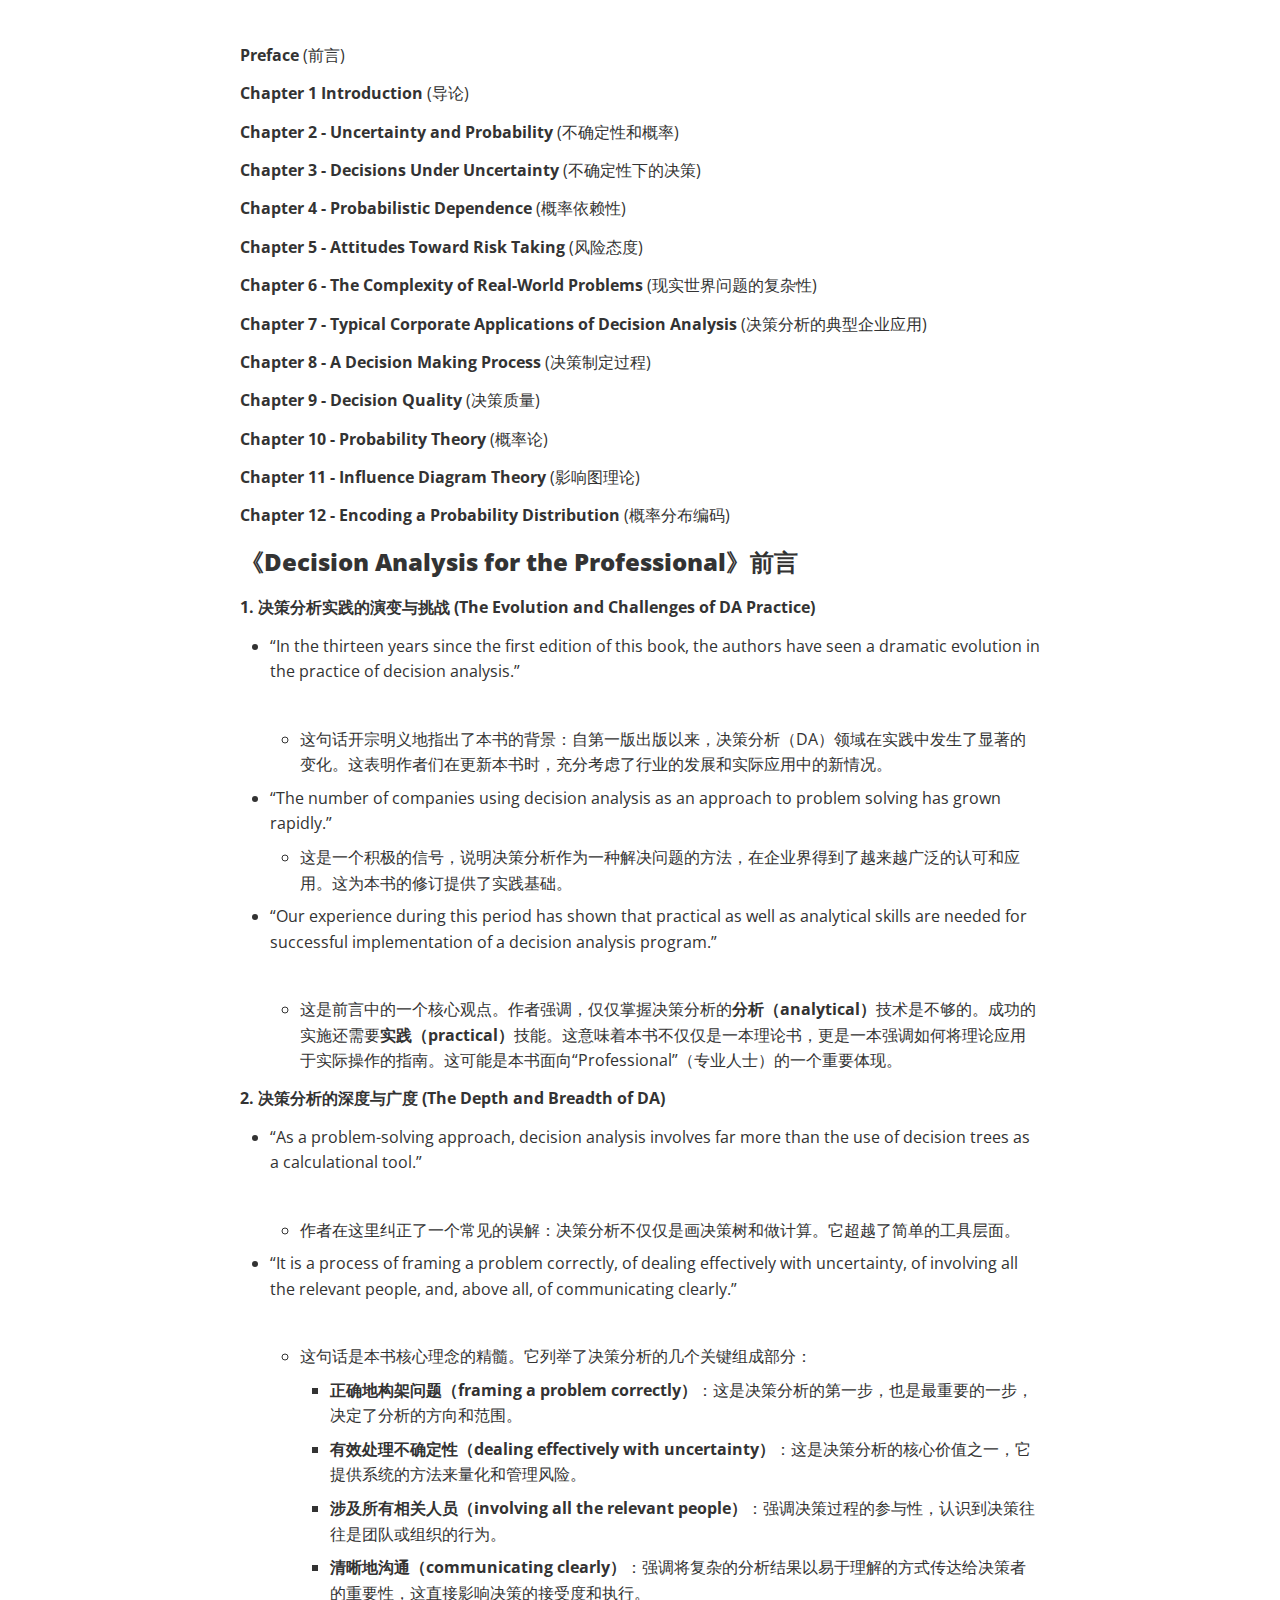
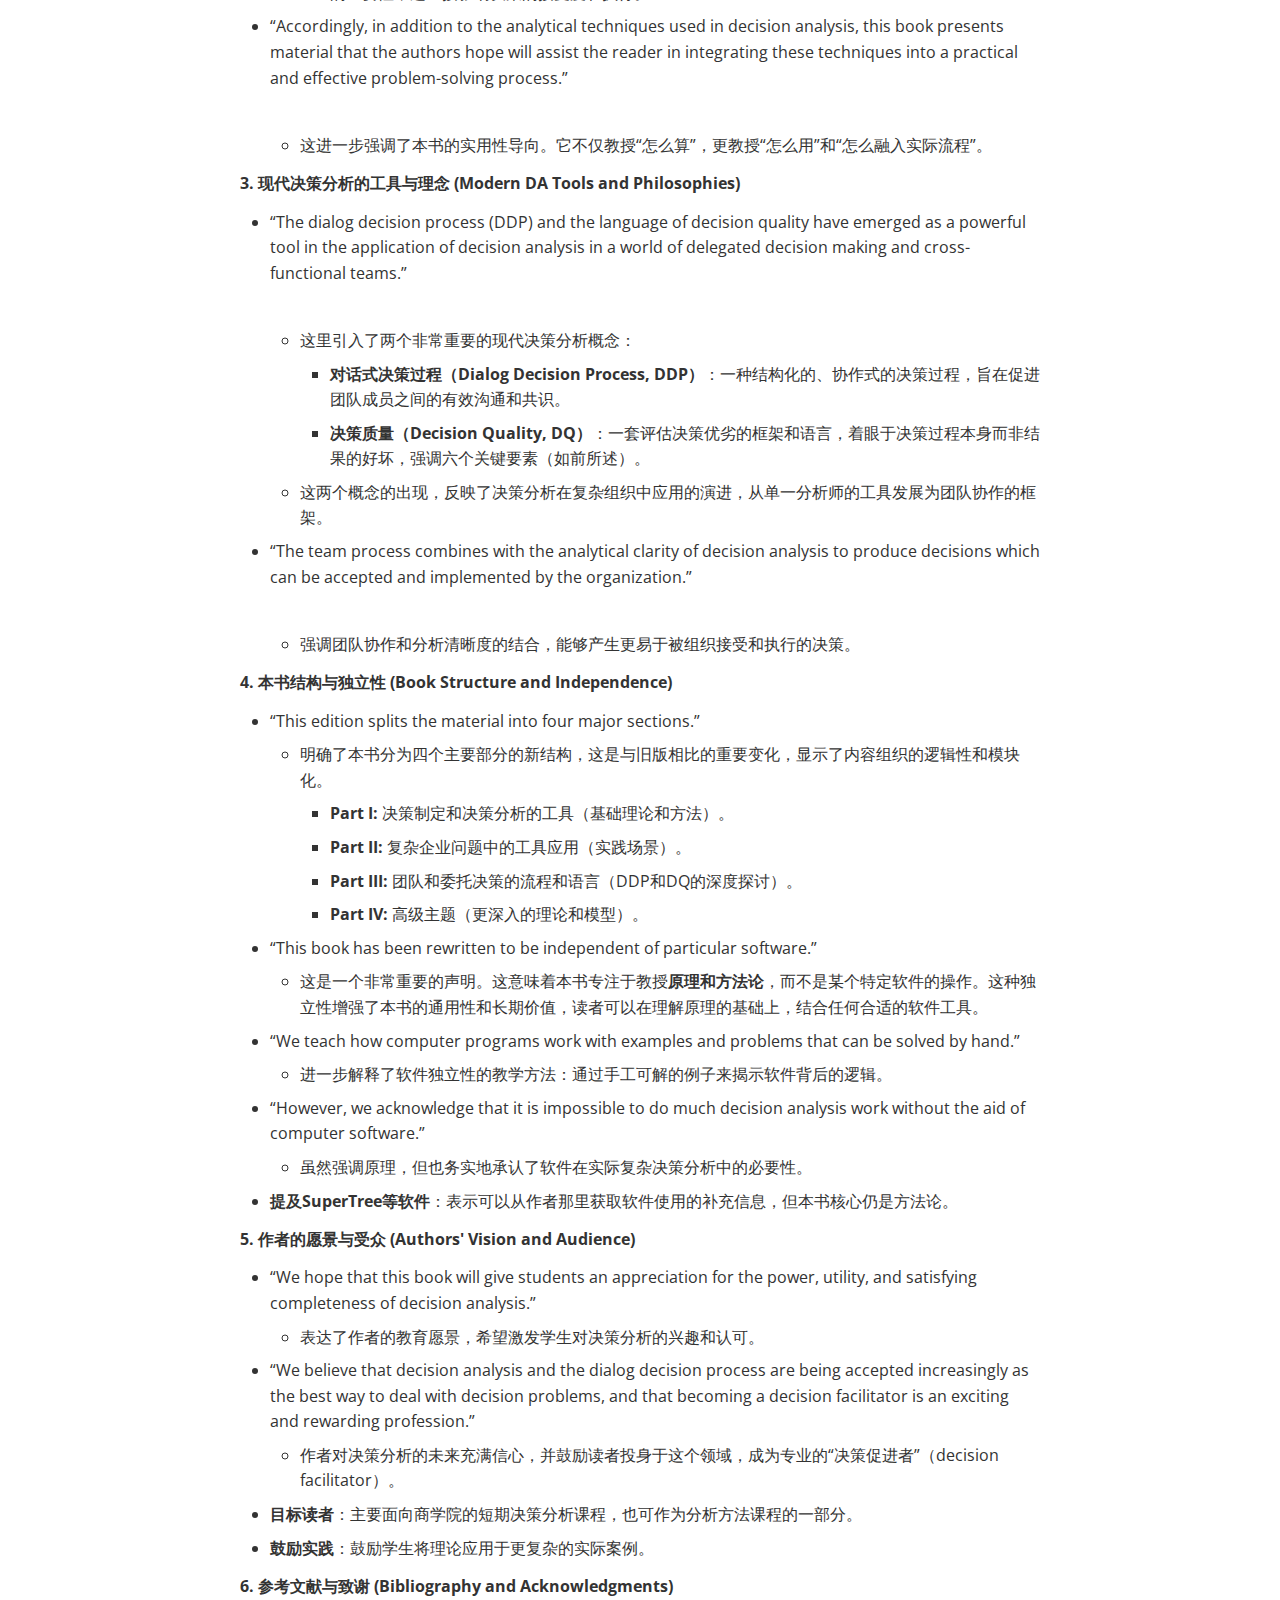
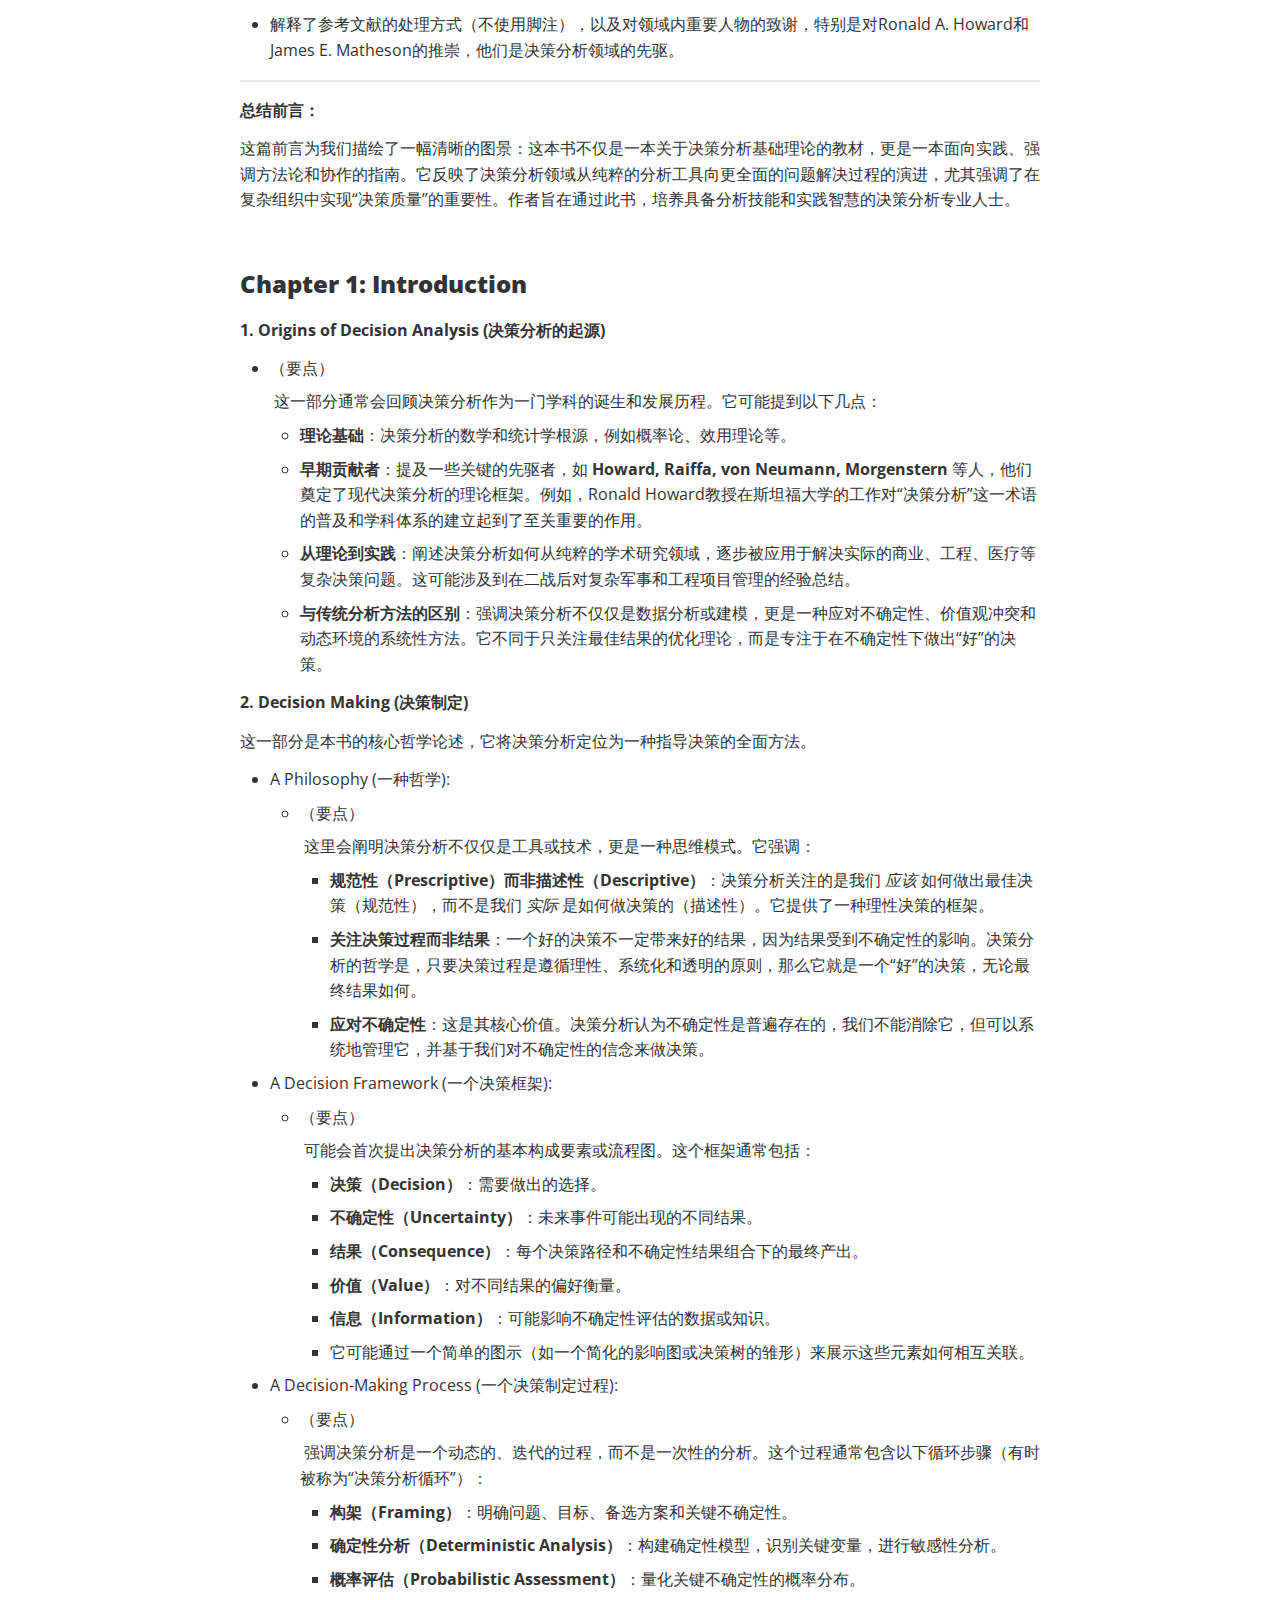
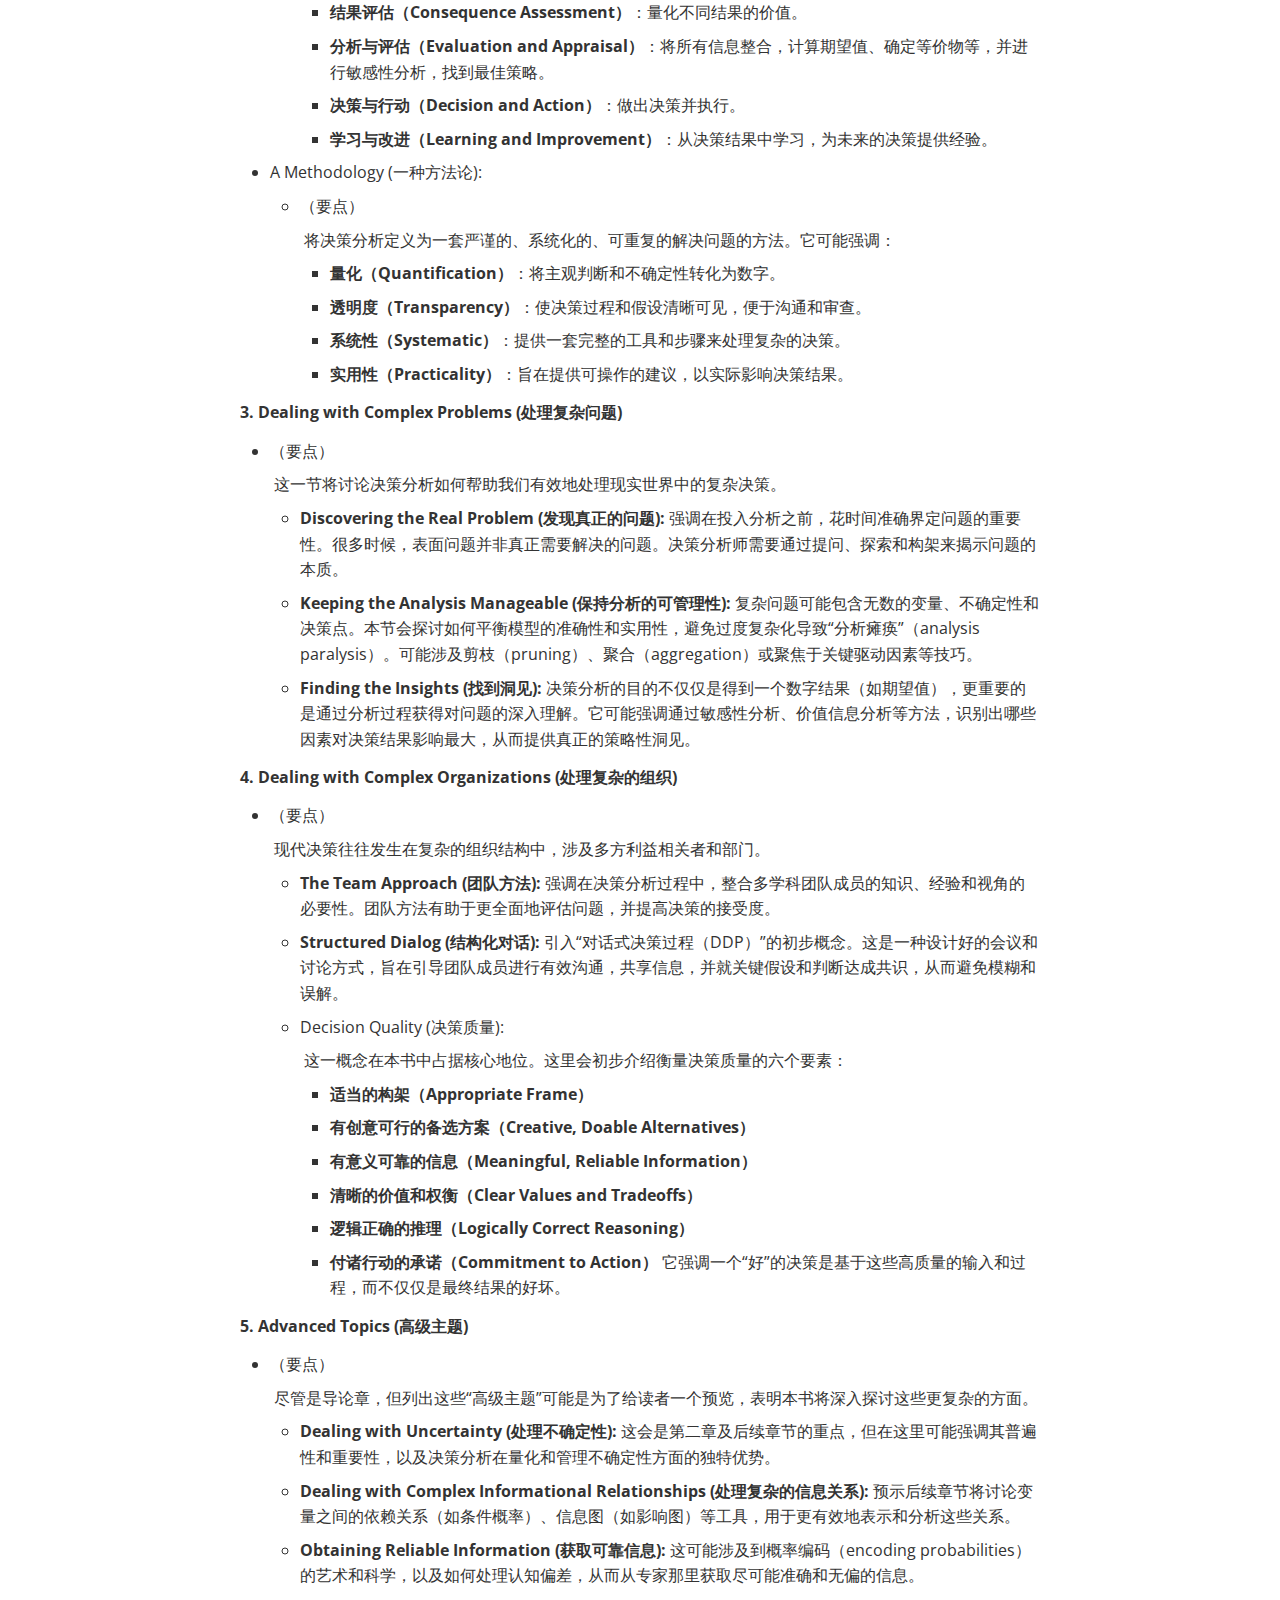
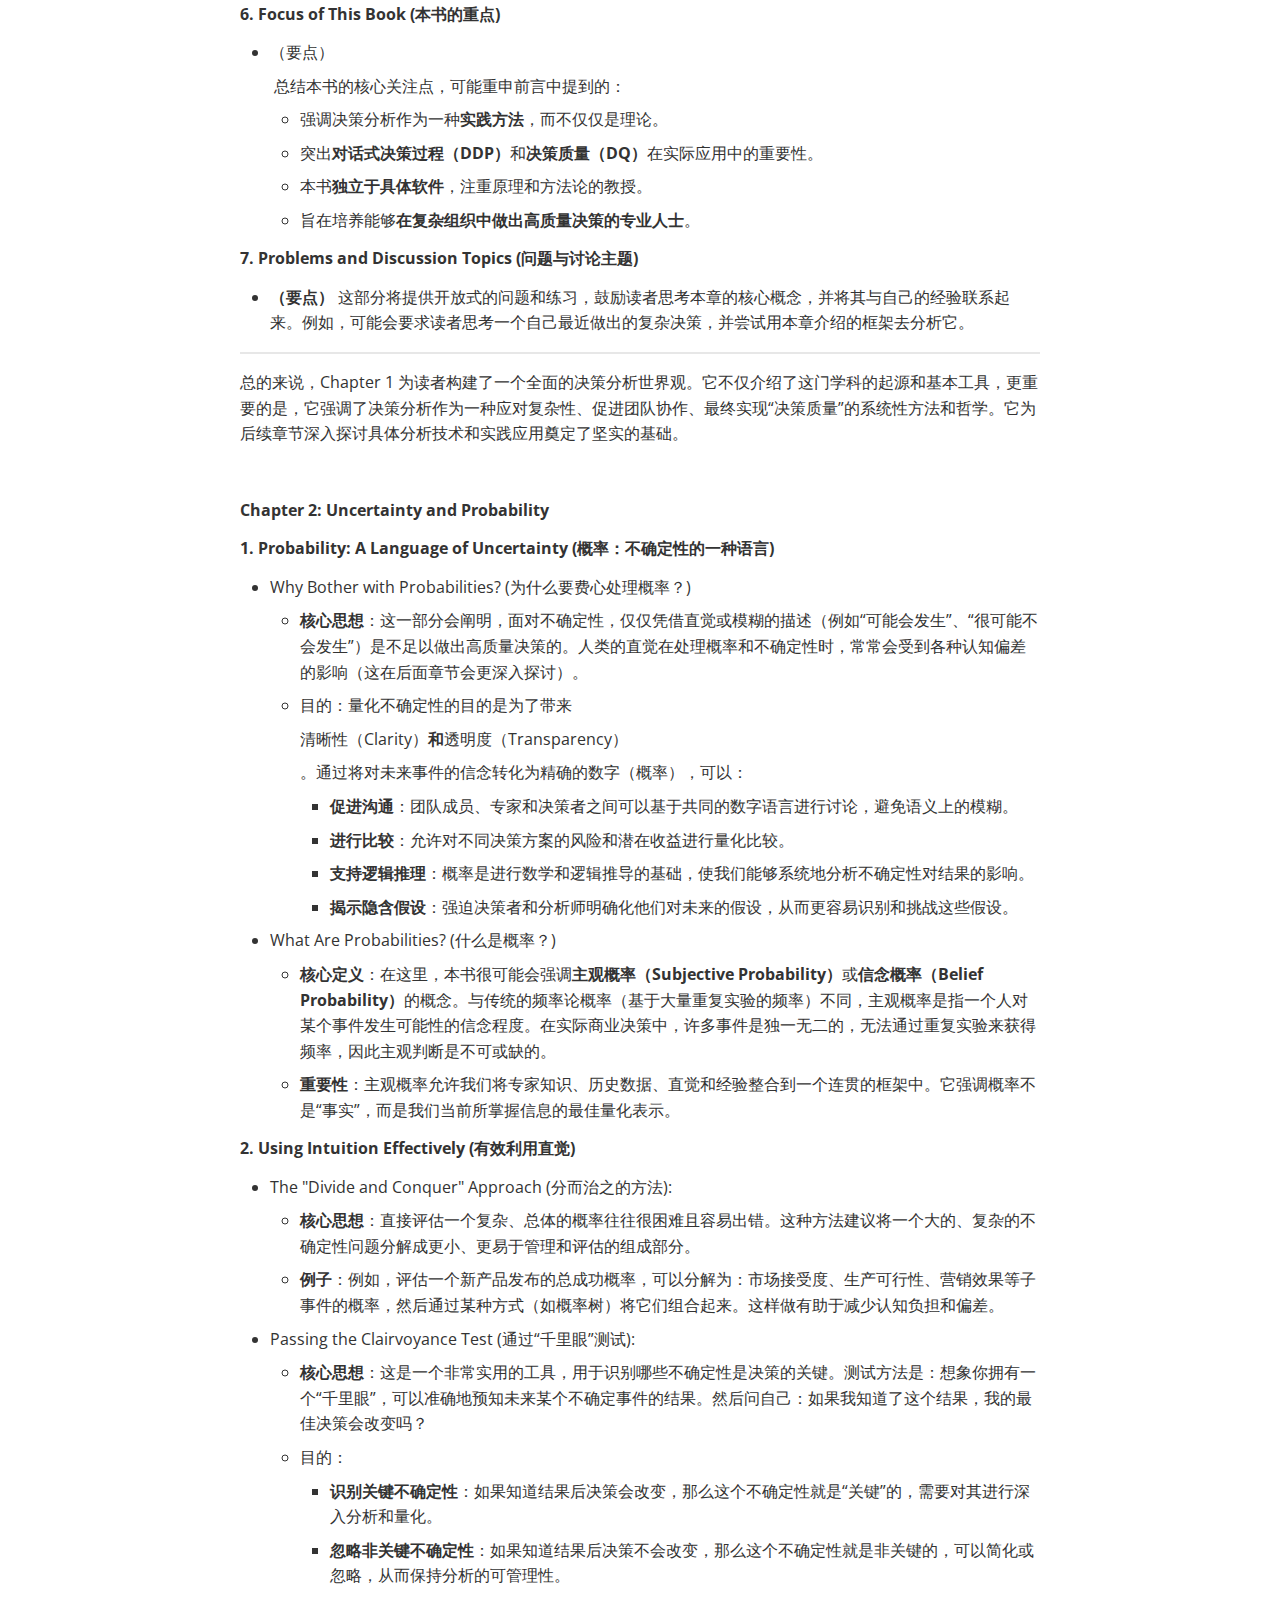
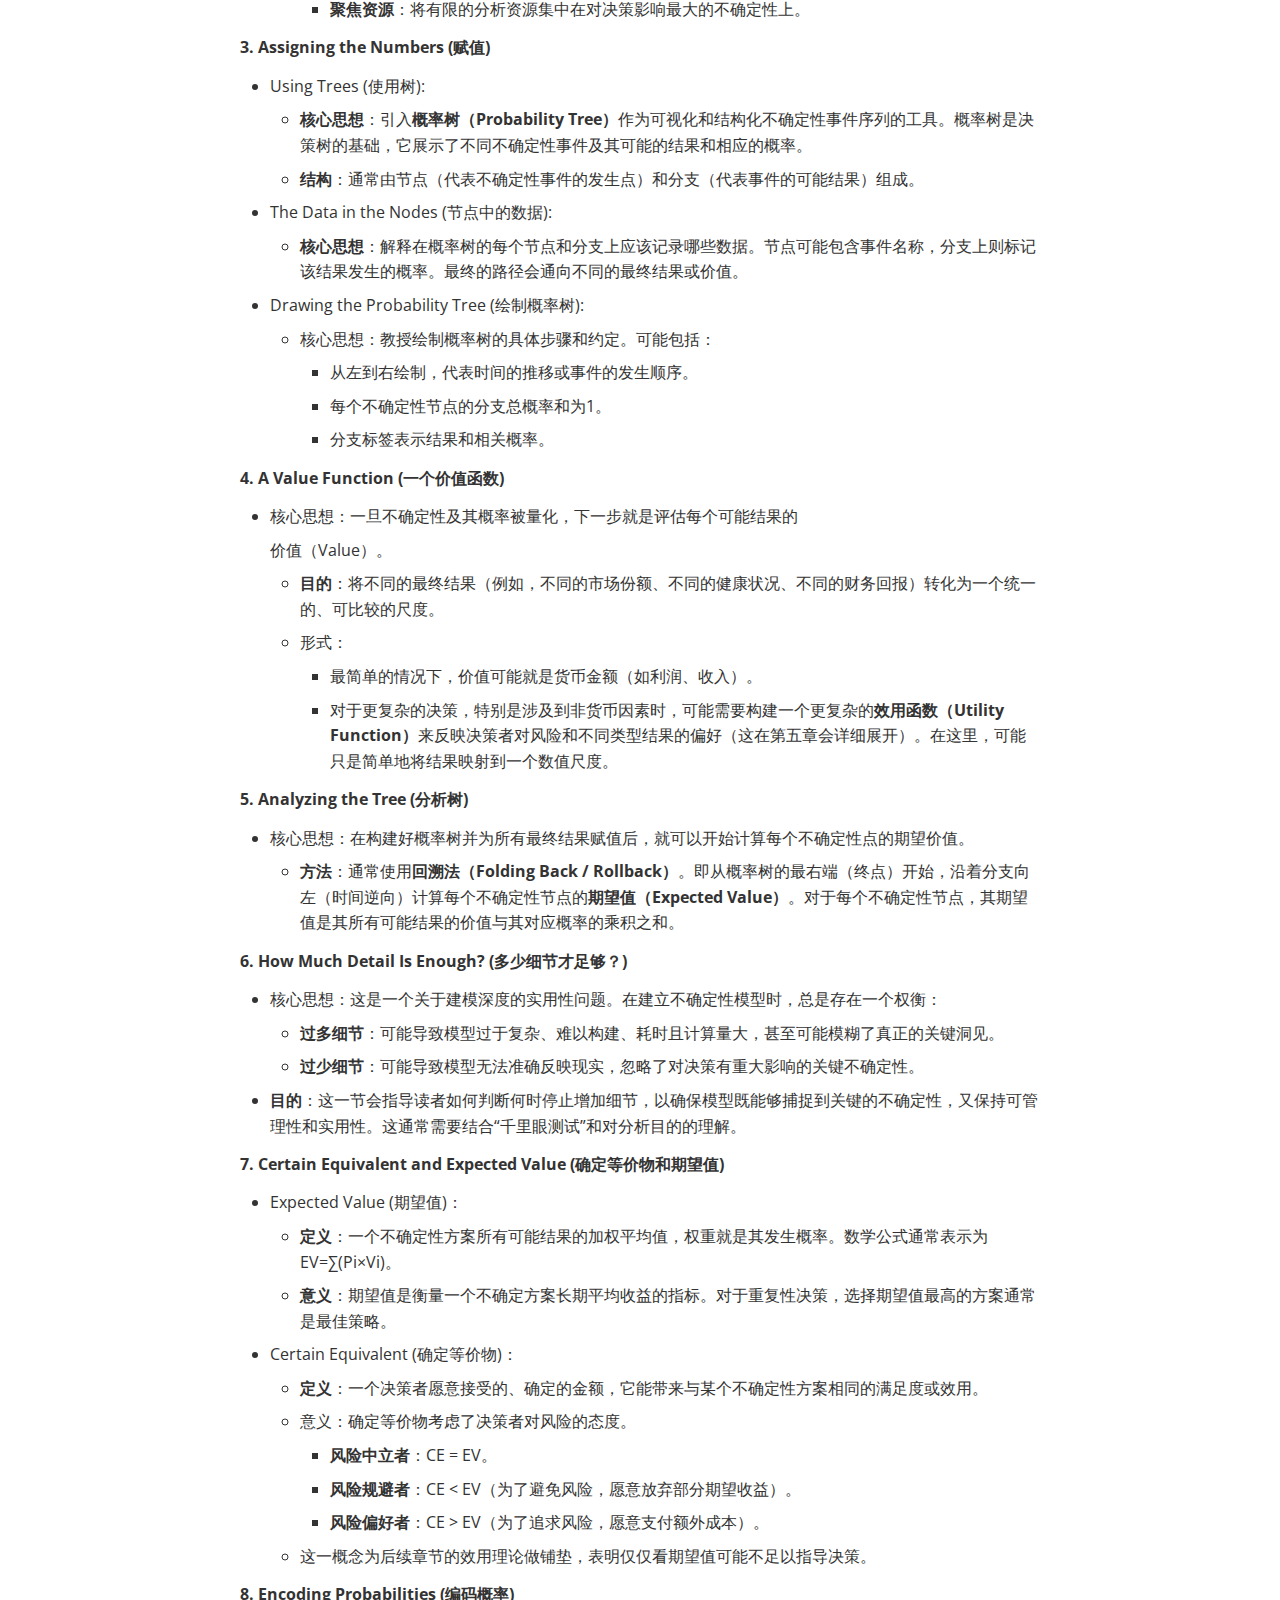
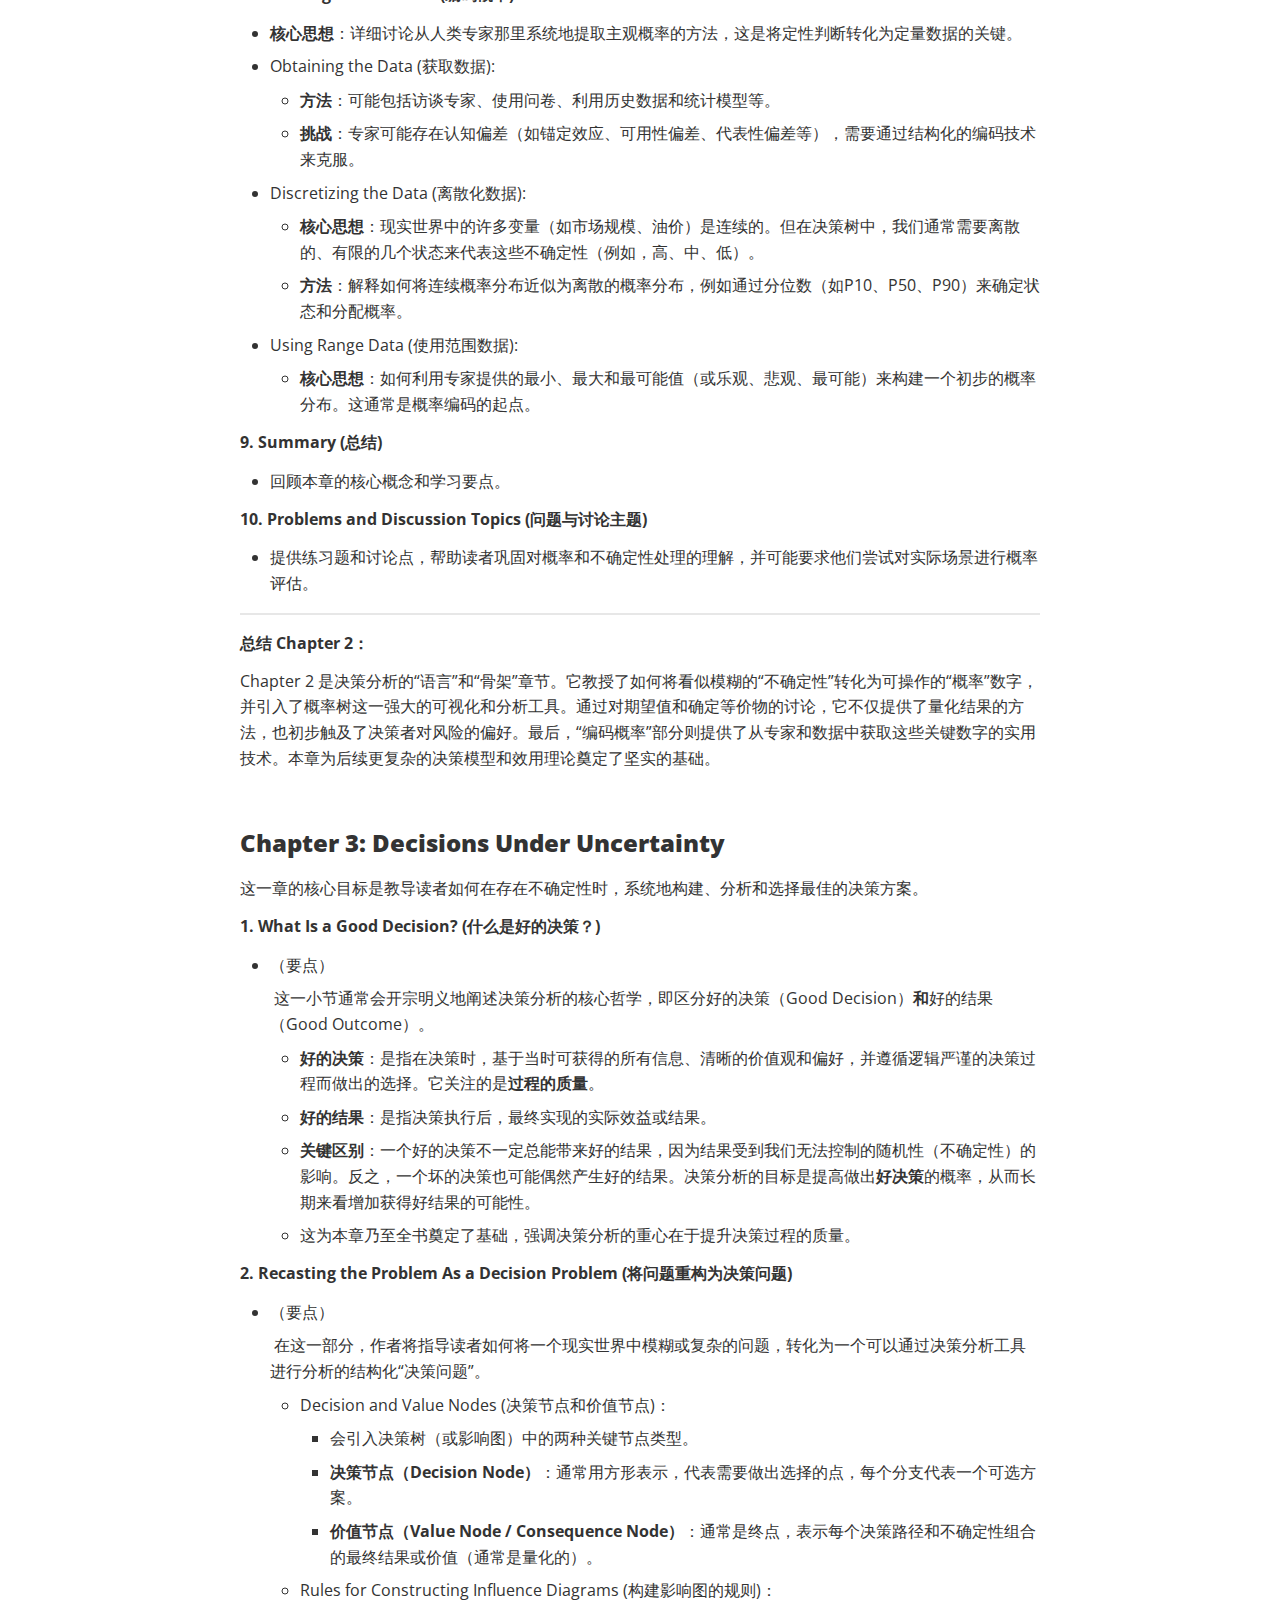
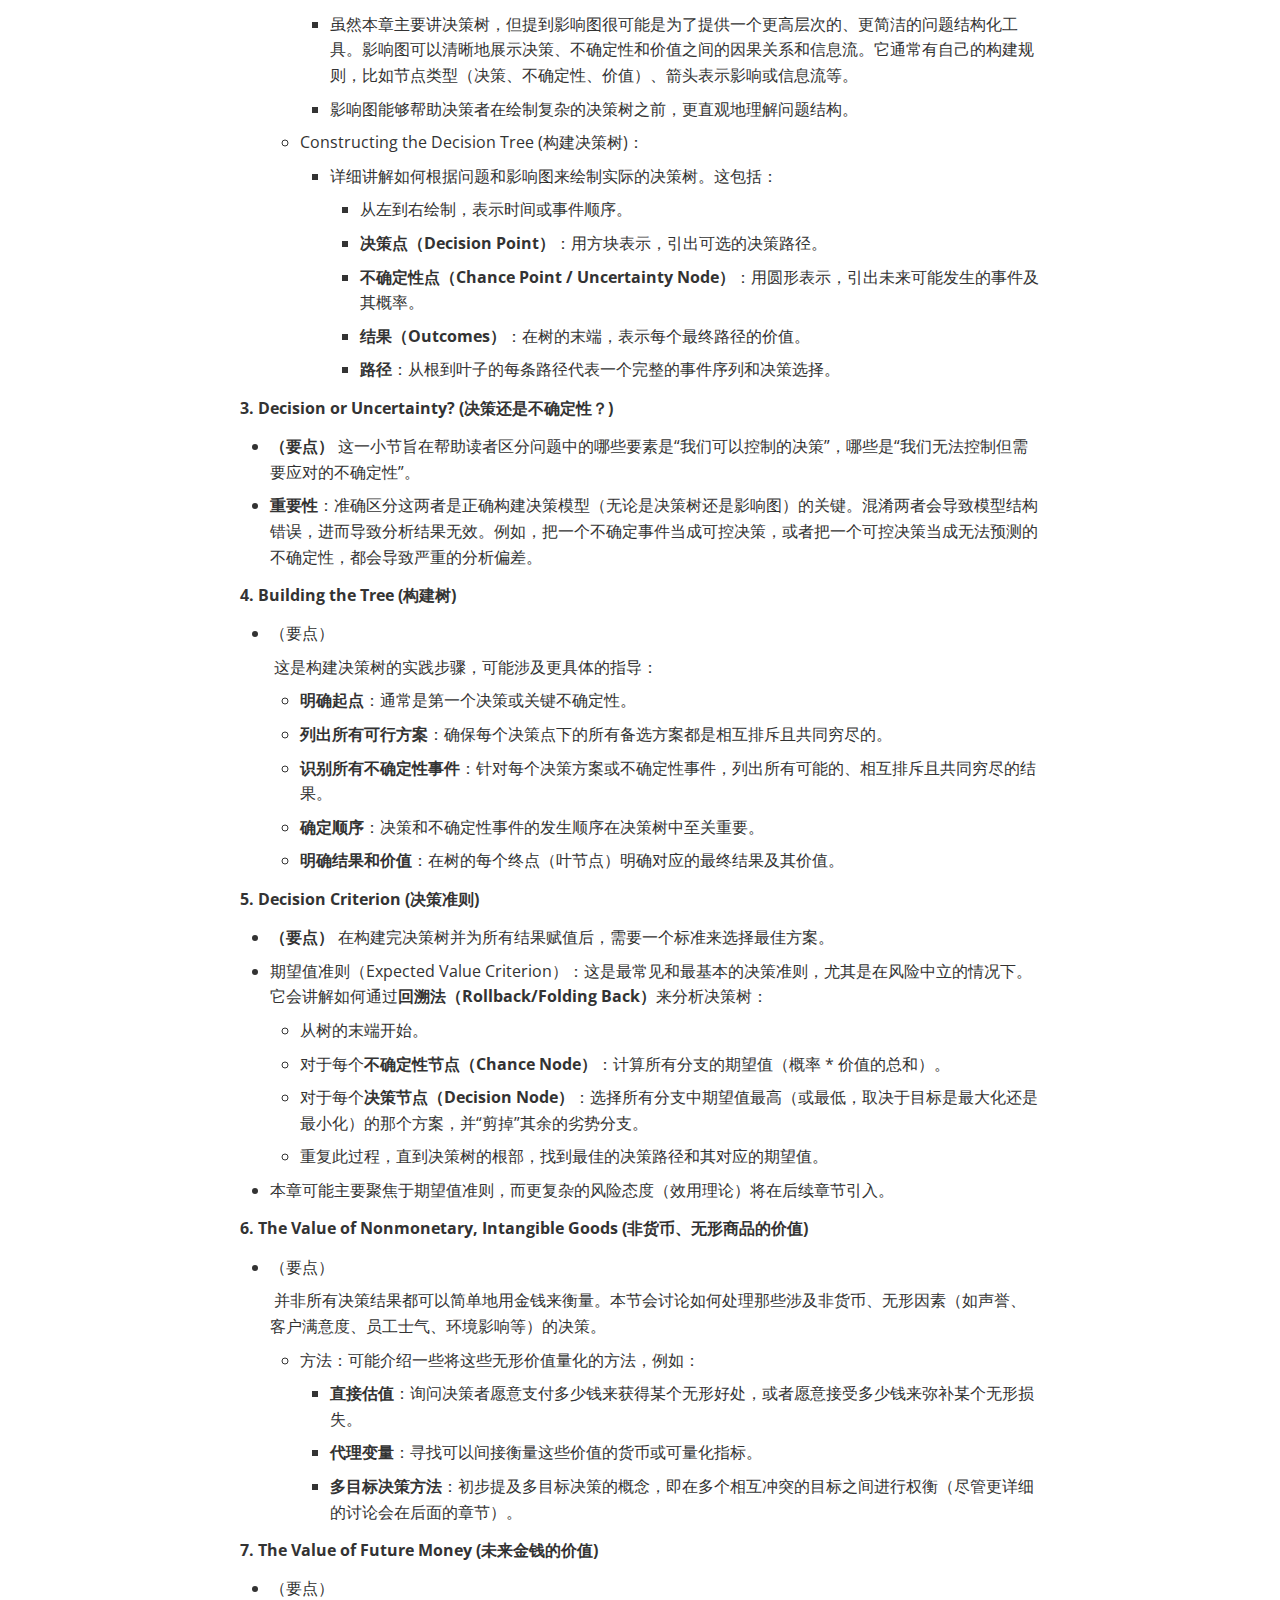
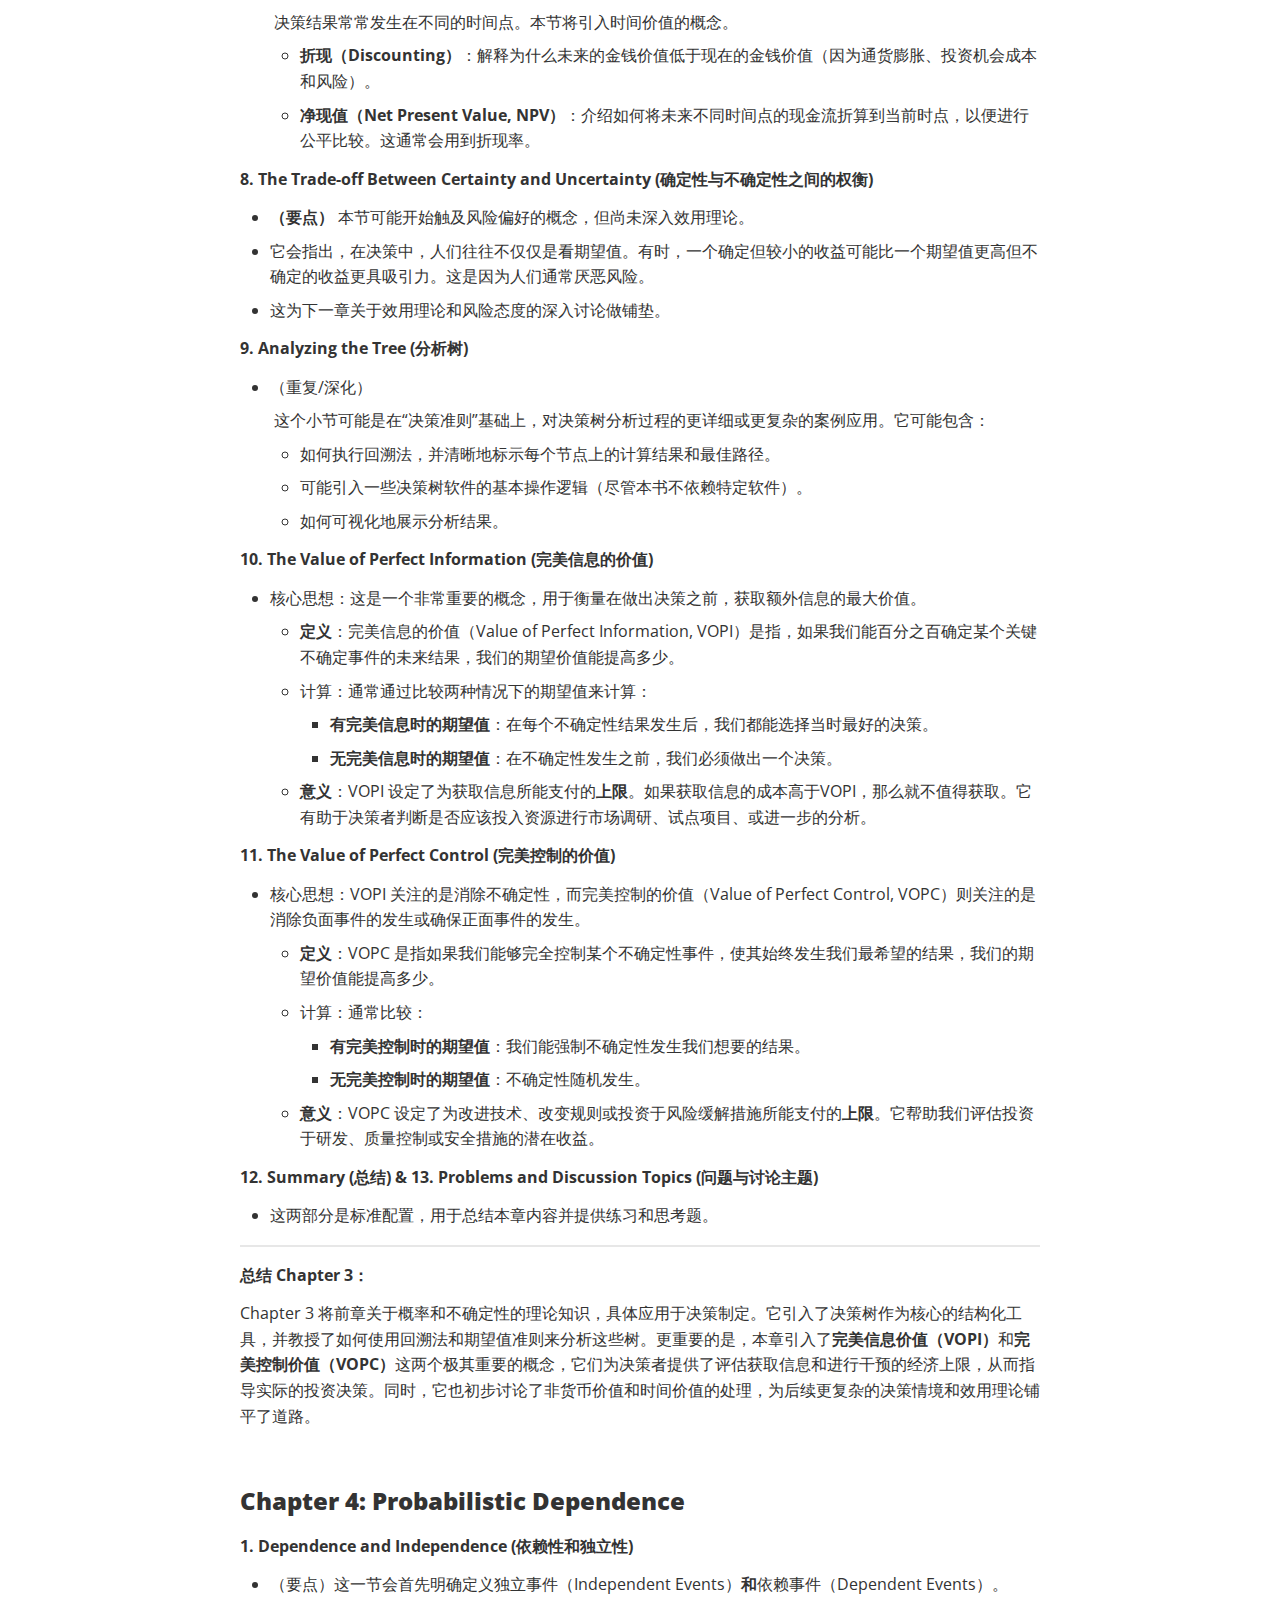
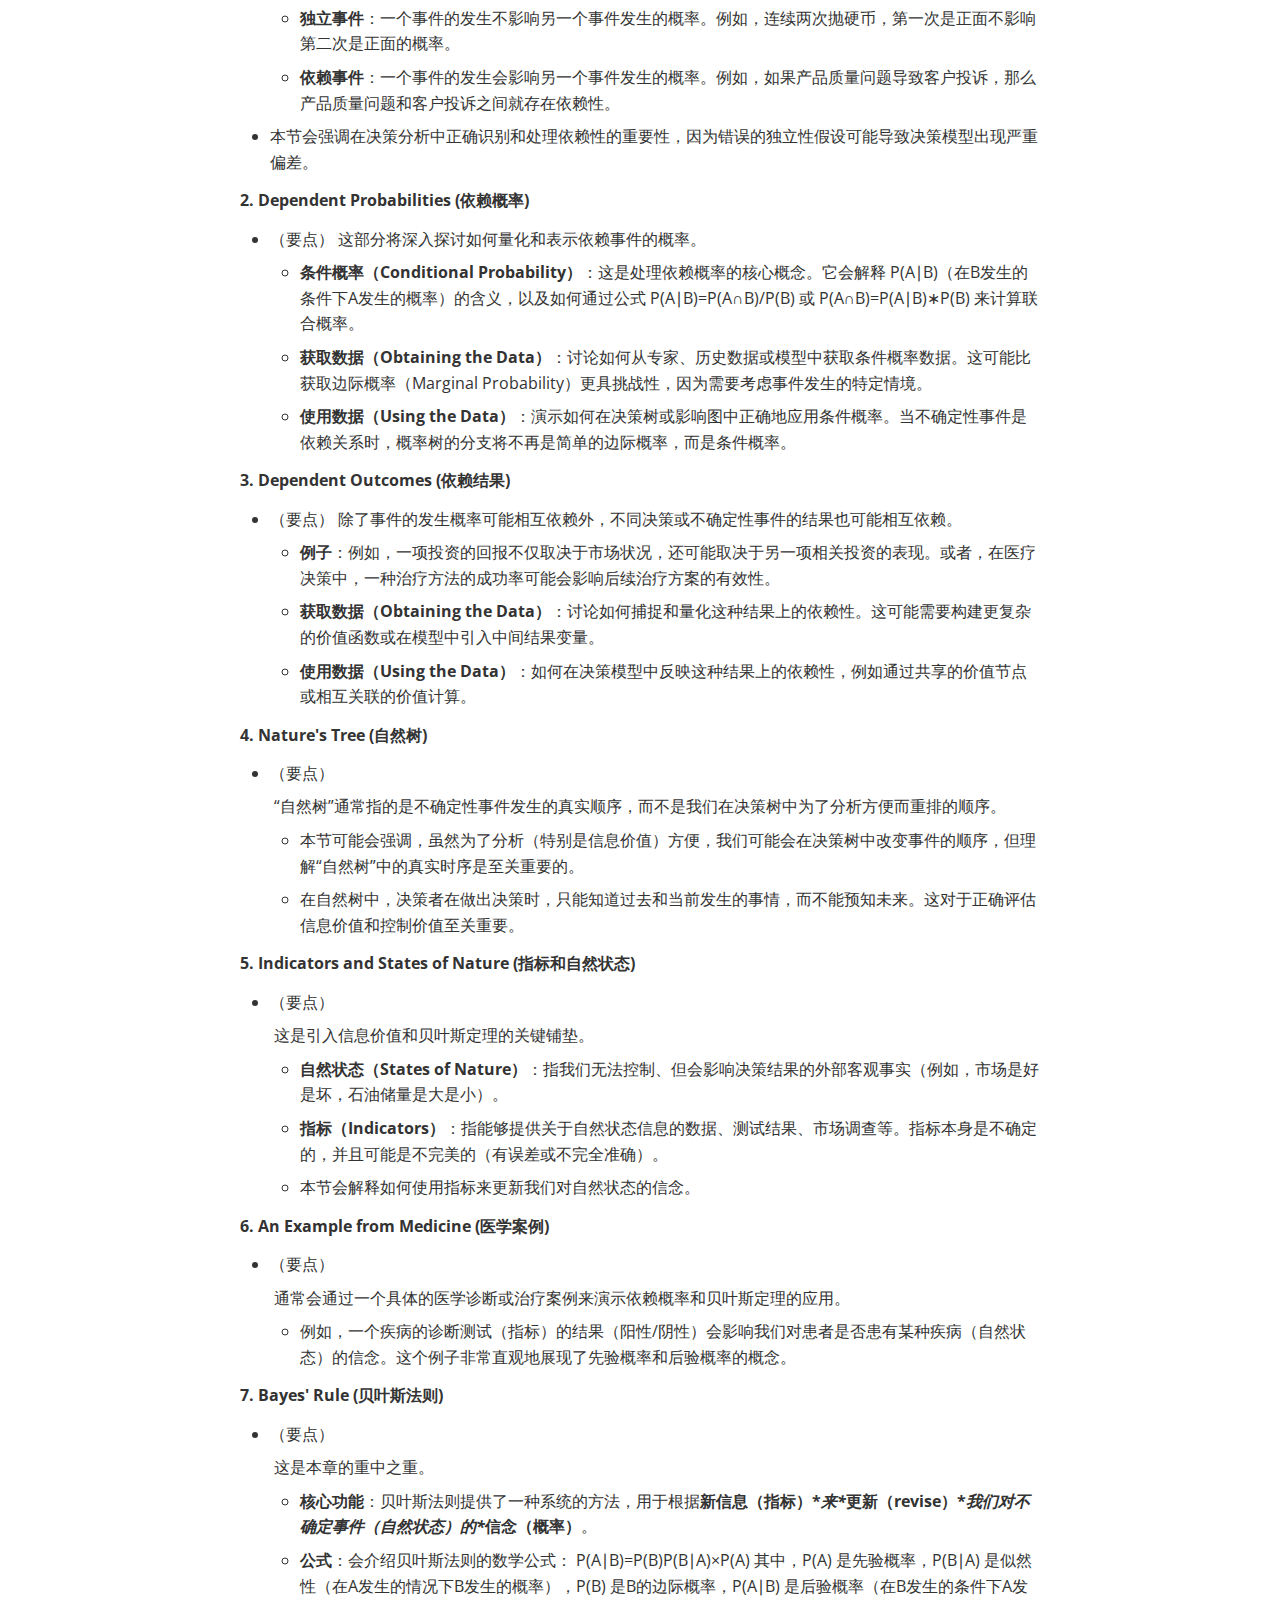
<file: Decision Analysis for the Professional.html>
<!doctype html>
<html>
<head>
<meta charset='UTF-8'><meta name='viewport' content='width=device-width initial-scale=1'>

<link href='https://fonts.googleapis.com/css?family=Open+Sans:400italic,700italic,700,400&subset=latin,latin-ext' rel='stylesheet' type='text/css' /><style type='text/css'>html {overflow-x: initial !important;}:root { --bg-color: #ffffff; --text-color: #333333; --select-text-bg-color: #B5D6FC; --select-text-font-color: auto; --monospace: "Lucida Console",Consolas,"Courier",monospace; --title-bar-height: 20px; }
.mac-os-11 { --title-bar-height: 28px; }
html { font-size: 14px; background-color: var(--bg-color); color: var(--text-color); font-family: "Helvetica Neue", Helvetica, Arial, sans-serif; -webkit-font-smoothing: antialiased; }
h1, h2, h3, h4, h5 { white-space: pre-wrap; }
body { margin: 0px; padding: 0px; height: auto; inset: 0px; font-size: 1rem; line-height: 1.42857143; overflow-x: hidden; background-image: inherit; background-size: inherit; background-attachment: inherit; background-origin: inherit; background-clip: inherit; background-color: inherit; background-position: inherit; background-repeat: inherit; }
iframe { margin: auto; }
a.url { word-break: break-all; }
a:active, a:hover { outline: 0px; }
.in-text-selection, ::selection { text-shadow: none; background: var(--select-text-bg-color); color: var(--select-text-font-color); }
#write { margin: 0px auto; height: auto; width: inherit; word-break: normal; word-wrap: break-word; position: relative; white-space: normal; overflow-x: visible; padding-top: 36px; }
#write.first-line-indent p { text-indent: 2em; }
#write.first-line-indent li p, #write.first-line-indent p * { text-indent: 0px; }
#write.first-line-indent li { margin-left: 2em; }
.for-image #write { padding-left: 8px; padding-right: 8px; }
body.typora-export { padding-left: 30px; padding-right: 30px; }
.typora-export .footnote-line, .typora-export li, .typora-export p { white-space: pre-wrap; }
.typora-export .task-list-item input { pointer-events: none; }
@media screen and (max-width: 500px) {
  body.typora-export { padding-left: 0px; padding-right: 0px; }
  #write { padding-left: 20px; padding-right: 20px; }
}
#write li > figure:last-child { margin-bottom: 0.5rem; }
#write ol, #write ul { position: relative; }
img { max-width: 100%; vertical-align: middle; image-orientation: from-image; }
button, input, select, textarea { color: inherit; font-family: inherit; font-size: inherit; font-style: inherit; font-variant-caps: inherit; font-weight: inherit; font-stretch: inherit; line-height: inherit; }
input[type="checkbox"], input[type="radio"] { line-height: normal; padding: 0px; }
*, ::after, ::before { box-sizing: border-box; }
#write h1, #write h2, #write h3, #write h4, #write h5, #write h6, #write p, #write pre { width: inherit; position: relative; }
#write svg h1, #write svg h2, #write svg h3, #write svg h4, #write svg h5, #write svg h6, #write svg p { position: static; }
p { line-height: inherit; }
h1, h2, h3, h4, h5, h6 { break-after: avoid-page; break-inside: avoid; orphans: 4; }
p { orphans: 4; }
h1 { font-size: 2rem; }
h2 { font-size: 1.8rem; }
h3 { font-size: 1.6rem; }
h4 { font-size: 1.4rem; }
h5 { font-size: 1.2rem; }
h6 { font-size: 1rem; }
.md-math-block, .md-rawblock, h1, h2, h3, h4, h5, h6, p { margin-top: 1rem; margin-bottom: 1rem; }
.hidden { display: none; }
.md-blockmeta { color: rgb(204, 204, 204); font-weight: 700; font-style: italic; }
a { cursor: pointer; }
sup.md-footnote { padding: 2px 4px; background-color: rgba(238, 238, 238, 0.7); color: rgb(85, 85, 85); border-radius: 4px; cursor: pointer; }
sup.md-footnote a, sup.md-footnote a:hover { color: inherit; text-transform: inherit; text-decoration: inherit; }
#write input[type="checkbox"] { cursor: pointer; width: inherit; height: inherit; }
figure { overflow-x: auto; margin: 1.2em 0px; max-width: calc(100% + 16px); padding: 0px; }
figure > table { margin: 0px; }
thead, tr { break-inside: avoid; break-after: auto; }
thead { display: table-header-group; }
table { border-collapse: collapse; border-spacing: 0px; width: 100%; overflow: auto; break-inside: auto; text-align: left; }
table.md-table td { min-width: 32px; }
.CodeMirror-gutters { border-right-width: 0px; background-color: inherit; }
.CodeMirror-linenumber { -webkit-user-select: none; }
.CodeMirror { text-align: left; }
.CodeMirror-placeholder { opacity: 0.3; }
.CodeMirror pre { padding: 0px 4px; }
.CodeMirror-lines { padding: 0px; }
div.hr:focus { cursor: none; }
#write pre { white-space: pre-wrap; }
#write.fences-no-line-wrapping pre { white-space: pre; }
#write pre.ty-contain-cm { white-space: normal; }
.CodeMirror-gutters { margin-right: 4px; }
.md-fences { font-size: 0.9rem; display: block; break-inside: avoid; text-align: left; overflow: visible; white-space: pre; background-image: inherit; background-size: inherit; background-attachment: inherit; background-origin: inherit; background-clip: inherit; background-color: inherit; position: relative !important; background-position: inherit; background-repeat: inherit; }
.md-fences-adv-panel { width: 100%; margin-top: 10px; text-align: center; padding-top: 0px; padding-bottom: 8px; overflow-x: auto; }
#write .md-fences.mock-cm { white-space: pre-wrap; }
.md-fences.md-fences-with-lineno { padding-left: 0px; }
#write.fences-no-line-wrapping .md-fences.mock-cm { white-space: pre; overflow-x: auto; }
.md-fences.mock-cm.md-fences-with-lineno { padding-left: 8px; }
.CodeMirror-line, twitterwidget { break-inside: avoid; }
svg { break-inside: avoid; }
.footnotes { opacity: 0.8; font-size: 0.9rem; margin-top: 1em; margin-bottom: 1em; }
.footnotes + .footnotes { margin-top: 0px; }
.md-reset { margin: 0px; padding: 0px; border: 0px; outline: 0px; vertical-align: top; text-decoration: none; text-shadow: none; float: none; position: static; width: auto; height: auto; white-space: nowrap; cursor: inherit; line-height: normal; font-weight: 400; text-align: left; box-sizing: content-box; direction: ltr; background-position: 0px 0px; }
li div { padding-top: 0px; }
blockquote { margin: 1rem 0px; }
li .mathjax-block, li p { margin: 0.5rem 0px; }
li blockquote { margin: 1rem 0px; }
li { margin: 0px; position: relative; }
blockquote > :last-child { margin-bottom: 0px; }
blockquote > :first-child, li > :first-child { margin-top: 0px; }
.footnotes-area { color: rgb(136, 136, 136); margin-top: 0.714rem; padding-bottom: 0.143rem; white-space: normal; }
#write .footnote-line { white-space: pre-wrap; }
@media print {
  body, html { border: 1px solid transparent; height: 99%; break-after: avoid; break-before: avoid; font-variant-ligatures: no-common-ligatures; }
  #write { margin-top: 0px; border-color: transparent !important; padding-top: 0px !important; padding-bottom: 0px !important; }
  .typora-export * { print-color-adjust: exact; }
  .typora-export #write { break-after: avoid; }
  .typora-export #write::after { height: 0px; }
  .is-mac table { break-inside: avoid; }
  #write > p:nth-child(1) { margin-top: 0px; }
  .typora-export-show-outline .typora-export-sidebar { display: none; }
  figure { overflow-x: visible; }
}
.footnote-line { margin-top: 0.714em; font-size: 0.7em; }
a img, img a { cursor: pointer; }
pre.md-meta-block { font-size: 0.8rem; min-height: 0.8rem; white-space: pre-wrap; background-color: rgb(204, 204, 204); display: block; overflow-x: hidden; }
p > .md-image:only-child:not(.md-img-error) img, p > img:only-child { display: block; margin: auto; }
#write.first-line-indent p > .md-image:only-child:not(.md-img-error) img { left: -2em; position: relative; }
p > .md-image:only-child { display: inline-block; width: 100%; }
#write .MathJax_Display { margin: 0.8em 0px 0px; }
.md-math-block { width: 100%; }
.md-math-block:not(:empty)::after { display: none; }
.MathJax_ref { fill: currentcolor; }
[contenteditable="true"]:active, [contenteditable="true"]:focus, [contenteditable="false"]:active, [contenteditable="false"]:focus { outline: 0px; box-shadow: none; }
.md-task-list-item { position: relative; list-style-type: none; }
.task-list-item.md-task-list-item { padding-left: 0px; }
.md-task-list-item > input { position: absolute; top: 0px; left: 0px; margin-left: -1.2em; margin-top: calc(1em - 10px); border: none; }
.math { font-size: 1rem; }
.md-toc { min-height: 3.58rem; position: relative; font-size: 0.9rem; border-radius: 10px; }
.md-toc-content { position: relative; margin-left: 0px; }
.md-toc-content::after, .md-toc::after { display: none; }
.md-toc-item { display: block; color: rgb(65, 131, 196); }
.md-toc-item a { text-decoration: none; }
.md-toc-inner:hover { text-decoration: underline; }
.md-toc-inner { display: inline-block; cursor: pointer; }
.md-toc-h1 .md-toc-inner { margin-left: 0px; font-weight: 700; }
.md-toc-h2 .md-toc-inner { margin-left: 2em; }
.md-toc-h3 .md-toc-inner { margin-left: 4em; }
.md-toc-h4 .md-toc-inner { margin-left: 6em; }
.md-toc-h5 .md-toc-inner { margin-left: 8em; }
.md-toc-h6 .md-toc-inner { margin-left: 10em; }
@media screen and (max-width: 48em) {
  .md-toc-h3 .md-toc-inner { margin-left: 3.5em; }
  .md-toc-h4 .md-toc-inner { margin-left: 5em; }
  .md-toc-h5 .md-toc-inner { margin-left: 6.5em; }
  .md-toc-h6 .md-toc-inner { margin-left: 8em; }
}
a.md-toc-inner { font-size: inherit; font-style: inherit; font-weight: inherit; line-height: inherit; }
.footnote-line a:not(.reversefootnote) { color: inherit; }
.reversefootnote { font-family: ui-monospace, sans-serif; }
.md-attr { display: none; }
.md-fn-count::after { content: "."; }
code, pre, samp, tt { font-family: var(--monospace); }
kbd { margin: 0px 0.1em; padding: 0.1em 0.6em; font-size: 0.8em; color: rgb(36, 39, 41); background-color: rgb(255, 255, 255); border: 1px solid rgb(173, 179, 185); border-radius: 3px; box-shadow: rgba(12, 13, 14, 0.2) 0px 1px 0px, rgb(255, 255, 255) 0px 0px 0px 2px inset; white-space: nowrap; vertical-align: middle; }
.md-comment { color: rgb(162, 127, 3); opacity: 0.6; font-family: var(--monospace); }
code { text-align: left; }
a.md-print-anchor { white-space: pre !important; border: none !important; display: inline-block !important; position: absolute !important; width: 1px !important; right: 0px !important; outline: 0px !important; text-shadow: initial !important; background-position: 0px 0px !important; }
.os-windows.monocolor-emoji .md-emoji { font-family: "Segoe UI Symbol", sans-serif; }
.md-diagram-panel > svg { max-width: 100%; }
[lang="flow"] svg, [lang="mermaid"] svg { max-width: 100%; height: auto; }
[lang="mermaid"] .node text { font-size: 1rem; }
table tr th { border-bottom-width: 0px; }
video { max-width: 100%; display: block; margin: 0px auto; }
iframe { max-width: 100%; width: 100%; border: none; }
.highlight td, .highlight tr { border: 0px; }
mark { background-color: rgb(255, 255, 0); color: rgb(0, 0, 0); }
.md-html-inline .md-plain, .md-html-inline strong, mark .md-inline-math, mark strong { color: inherit; }
.md-expand mark .md-meta { opacity: 0.3 !important; }
mark .md-meta { color: rgb(0, 0, 0); }
@media print {
  .typora-export h1, .typora-export h2, .typora-export h3, .typora-export h4, .typora-export h5, .typora-export h6 { break-inside: avoid; }
}
.md-diagram-panel .messageText { stroke: none !important; }
.md-diagram-panel .start-state { fill: var(--node-fill); }
.md-diagram-panel .edgeLabel rect { opacity: 1 !important; }
.md-fences.md-fences-math { font-size: 1em; }
.md-fences-advanced:not(.md-focus) { padding: 0px; white-space: nowrap; border: 0px; }
.md-fences-advanced:not(.md-focus) { background-image: inherit; background-size: inherit; background-attachment: inherit; background-origin: inherit; background-clip: inherit; background-color: inherit; background-position: inherit; background-repeat: inherit; }
.mermaid-svg { margin: auto; }
.typora-export-show-outline .typora-export-content { max-width: 1440px; margin: auto; display: flex; flex-direction: row; }
.typora-export-sidebar { width: 300px; font-size: 0.8rem; margin-top: 80px; margin-right: 18px; }
.typora-export-show-outline #write { --webkit-flex: 2; flex: 2 1 0%; }
.typora-export-sidebar .outline-content { position: fixed; top: 0px; max-height: 100%; overflow: hidden auto; padding-bottom: 30px; padding-top: 60px; width: 300px; }
@media screen and (max-width: 1024px) {
  .typora-export-sidebar, .typora-export-sidebar .outline-content { width: 240px; }
}
@media screen and (max-width: 800px) {
  .typora-export-sidebar { display: none; }
}
.outline-content li, .outline-content ul { margin-left: 0px; margin-right: 0px; padding-left: 0px; padding-right: 0px; list-style: none; overflow-wrap: anywhere; }
.outline-content ul { margin-top: 0px; margin-bottom: 0px; }
.outline-content strong { font-weight: 400; }
.outline-expander { width: 1rem; height: 1.428571429rem; position: relative; display: table-cell; vertical-align: middle; cursor: pointer; padding-left: 4px; }
.outline-expander::before { content: ""; position: relative; font-family: Ionicons; display: inline-block; font-size: 8px; vertical-align: middle; }
.outline-item { padding-top: 3px; padding-bottom: 3px; cursor: pointer; }
.outline-expander:hover::before { content: ""; }
.outline-h1 > .outline-item { padding-left: 0px; }
.outline-h2 > .outline-item { padding-left: 1em; }
.outline-h3 > .outline-item { padding-left: 2em; }
.outline-h4 > .outline-item { padding-left: 3em; }
.outline-h5 > .outline-item { padding-left: 4em; }
.outline-h6 > .outline-item { padding-left: 5em; }
.outline-label { cursor: pointer; display: table-cell; vertical-align: middle; text-decoration: none; color: inherit; }
.outline-label:hover { text-decoration: underline; }
.outline-item:hover { border-color: rgb(245, 245, 245); background-color: var(--item-hover-bg-color); }
.outline-item:hover { margin-left: -28px; margin-right: -28px; border-left-width: 28px; border-left-style: solid; border-left-color: transparent; border-right-width: 28px; border-right-style: solid; border-right-color: transparent; }
.outline-item-single .outline-expander::before, .outline-item-single .outline-expander:hover::before { display: none; }
.outline-item-open > .outline-item > .outline-expander::before { content: ""; }
.outline-children { display: none; }
.info-panel-tab-wrapper { display: none; }
.outline-item-open > .outline-children { display: block; }
.typora-export .outline-item { padding-top: 1px; padding-bottom: 1px; }
.typora-export .outline-item:hover { margin-right: -8px; border-right-width: 8px; border-right-style: solid; border-right-color: transparent; }
.typora-export .outline-expander::before { content: "+"; font-family: inherit; top: -1px; }
.typora-export .outline-expander:hover::before, .typora-export .outline-item-open > .outline-item > .outline-expander::before { content: "−"; }
.typora-export-collapse-outline .outline-children { display: none; }
.typora-export-collapse-outline .outline-item-open > .outline-children, .typora-export-no-collapse-outline .outline-children { display: block; }
.typora-export-no-collapse-outline .outline-expander::before { content: "" !important; }
.typora-export-show-outline .outline-item-active > .outline-item .outline-label { font-weight: 700; }
.md-inline-math-container mjx-container { zoom: 0.95; }
mjx-container { break-inside: avoid; }
.md-alert.md-alert-note { border-left-color: rgb(9, 105, 218); }
.md-alert.md-alert-important { border-left-color: rgb(130, 80, 223); }
.md-alert.md-alert-warning { border-left-color: rgb(154, 103, 0); }
.md-alert.md-alert-tip { border-left-color: rgb(31, 136, 61); }
.md-alert.md-alert-caution { border-left-color: rgb(207, 34, 46); }
.md-alert { padding: 0px 1em; margin-bottom: 16px; color: inherit; border-left-width: 0.25em; border-left-style: solid; border-left-color: rgb(0, 0, 0); }
.md-alert-text-note { color: rgb(9, 105, 218); }
.md-alert-text-important { color: rgb(130, 80, 223); }
.md-alert-text-warning { color: rgb(154, 103, 0); }
.md-alert-text-tip { color: rgb(31, 136, 61); }
.md-alert-text-caution { color: rgb(207, 34, 46); }
.md-alert-text { font-size: 0.9rem; font-weight: 700; }
.md-alert-text svg { fill: currentcolor; position: relative; top: 0.125em; margin-right: 1ch; overflow: visible; }
.md-alert-text-container::after { content: attr(data-text); text-transform: capitalize; pointer-events: none; margin-right: 1ch; }


:root {
    --side-bar-bg-color: #fafafa;
    --control-text-color: #777;
}

@include-when-export url(https://fonts.googleapis.com/css?family=Open+Sans:400italic,700italic,700,400&subset=latin,latin-ext);

/* open-sans-regular - latin-ext_latin */
  /* open-sans-italic - latin-ext_latin */
    /* open-sans-700 - latin-ext_latin */
    /* open-sans-700italic - latin-ext_latin */
  html {
    font-size: 16px;
    -webkit-font-smoothing: antialiased;
}

body {
    font-family: "Open Sans","Clear Sans", "Helvetica Neue", Helvetica, Arial, 'Segoe UI Emoji', sans-serif;
    color: rgb(51, 51, 51);
    line-height: 1.6;
}

#write {
    max-width: 860px;
  	margin: 0 auto;
  	padding: 30px;
    padding-bottom: 100px;
}

@media only screen and (min-width: 1400px) {
	#write {
		max-width: 1024px;
	}
}

@media only screen and (min-width: 1800px) {
	#write {
		max-width: 1200px;
	}
}

#write > ul:first-child,
#write > ol:first-child{
    margin-top: 30px;
}

a {
    color: #4183C4;
}
h1,
h2,
h3,
h4,
h5,
h6 {
    position: relative;
    margin-top: 1rem;
    margin-bottom: 1rem;
    font-weight: bold;
    line-height: 1.4;
    cursor: text;
}
h1:hover a.anchor,
h2:hover a.anchor,
h3:hover a.anchor,
h4:hover a.anchor,
h5:hover a.anchor,
h6:hover a.anchor {
    text-decoration: none;
}
h1 tt,
h1 code {
    font-size: inherit;
}
h2 tt,
h2 code {
    font-size: inherit;
}
h3 tt,
h3 code {
    font-size: inherit;
}
h4 tt,
h4 code {
    font-size: inherit;
}
h5 tt,
h5 code {
    font-size: inherit;
}
h6 tt,
h6 code {
    font-size: inherit;
}
h1 {
    font-size: 2.25em;
    line-height: 1.2;
    border-bottom: 1px solid #eee;
}
h2 {
    font-size: 1.75em;
    line-height: 1.225;
    border-bottom: 1px solid #eee;
}

/*@media print {
    .typora-export h1,
    .typora-export h2 {
        border-bottom: none;
        padding-bottom: initial;
    }

    .typora-export h1::after,
    .typora-export h2::after {
        content: "";
        display: block;
        height: 100px;
        margin-top: -96px;
        border-top: 1px solid #eee;
    }
}*/

h3 {
    font-size: 1.5em;
    line-height: 1.43;
}
h4 {
    font-size: 1.25em;
}
h5 {
    font-size: 1em;
}
h6 {
   font-size: 1em;
    color: #777;
}
p,
blockquote,
ul,
ol,
dl,
table{
    margin: 0.8em 0;
}
li>ol,
li>ul {
    margin: 0 0;
}
hr {
    height: 2px;
    padding: 0;
    margin: 16px 0;
    background-color: #e7e7e7;
    border: 0 none;
    overflow: hidden;
    box-sizing: content-box;
}

li p.first {
    display: inline-block;
}
ul,
ol {
    padding-left: 30px;
}
ul:first-child,
ol:first-child {
    margin-top: 0;
}
ul:last-child,
ol:last-child {
    margin-bottom: 0;
}
blockquote {
    border-left: 4px solid #dfe2e5;
    padding: 0 15px;
    color: #777777;
}
blockquote blockquote {
    padding-right: 0;
}
table {
    padding: 0;
    word-break: initial;
}
table tr {
    border: 1px solid #dfe2e5;
    margin: 0;
    padding: 0;
}
table tr:nth-child(2n),
thead {
    background-color: #f8f8f8;
}
table th {
    font-weight: bold;
    border: 1px solid #dfe2e5;
    border-bottom: 0;
    margin: 0;
    padding: 6px 13px;
}
table td {
    border: 1px solid #dfe2e5;
    margin: 0;
    padding: 6px 13px;
}
table th:first-child,
table td:first-child {
    margin-top: 0;
}
table th:last-child,
table td:last-child {
    margin-bottom: 0;
}

.CodeMirror-lines {
    padding-left: 4px;
}

.code-tooltip {
    box-shadow: 0 1px 1px 0 rgba(0,28,36,.3);
    border-top: 1px solid #eef2f2;
}

.md-fences,
code,
tt {
    border: 1px solid #e7eaed;
    background-color: #f8f8f8;
    border-radius: 3px;
    padding: 0;
    padding: 2px 4px 0px 4px;
    font-size: 0.9em;
}

code {
    background-color: #f3f4f4;
    padding: 0 2px 0 2px;
}

.md-fences {
    margin-bottom: 15px;
    margin-top: 15px;
    padding-top: 8px;
    padding-bottom: 6px;
}


.md-task-list-item > input {
  margin-left: -1.3em;
}

@media print {
    html {
        font-size: 13px;
    }
    pre {
        page-break-inside: avoid;
        word-wrap: break-word;
    }
}

.md-fences {
	background-color: #f8f8f8;
}
#write pre.md-meta-block {
	padding: 1rem;
    font-size: 85%;
    line-height: 1.45;
    background-color: #f7f7f7;
    border: 0;
    border-radius: 3px;
    color: #777777;
    margin-top: 0 !important;
}

.mathjax-block>.code-tooltip {
	bottom: .375rem;
}

.md-mathjax-midline {
    background: #fafafa;
}

#write>h3.md-focus:before{
	left: -1.5625rem;
	top: .375rem;
}
#write>h4.md-focus:before{
	left: -1.5625rem;
	top: .285714286rem;
}
#write>h5.md-focus:before{
	left: -1.5625rem;
	top: .285714286rem;
}
#write>h6.md-focus:before{
	left: -1.5625rem;
	top: .285714286rem;
}
.md-image>.md-meta {
    /*border: 1px solid #ddd;*/
    border-radius: 3px;
    padding: 2px 0px 0px 4px;
    font-size: 0.9em;
    color: inherit;
}

.md-tag {
    color: #a7a7a7;
    opacity: 1;
}

.md-toc { 
    margin-top:20px;
    padding-bottom:20px;
}

.sidebar-tabs {
    border-bottom: none;
}

#typora-quick-open {
    border: 1px solid #ddd;
    background-color: #f8f8f8;
}

#typora-quick-open-item {
    background-color: #FAFAFA;
    border-color: #FEFEFE #e5e5e5 #e5e5e5 #eee;
    border-style: solid;
    border-width: 1px;
}

/** focus mode */
.on-focus-mode blockquote {
    border-left-color: rgba(85, 85, 85, 0.12);
}

header, .context-menu, .megamenu-content, footer{
    font-family: "Segoe UI", "Arial", sans-serif;
}

.file-node-content:hover .file-node-icon,
.file-node-content:hover .file-node-open-state{
    visibility: visible;
}

.mac-seamless-mode #typora-sidebar {
    background-color: #fafafa;
    background-color: var(--side-bar-bg-color);
}

.mac-os #write{
    caret-color: AccentColor;
}

.md-lang {
    color: #b4654d;
}

/*.html-for-mac {
    --item-hover-bg-color: #E6F0FE;
}*/

#md-notification .btn {
    border: 0;
}

.dropdown-menu .divider {
    border-color: #e5e5e5;
    opacity: 0.4;
}

.ty-preferences .window-content {
    background-color: #fafafa;
}

.ty-preferences .nav-group-item.active {
    color: white;
    background: #999;
}

.menu-item-container a.menu-style-btn {
    background-color: #f5f8fa;
    background-image: linear-gradient( 180deg , hsla(0, 0%, 100%, 0.8), hsla(0, 0%, 100%, 0)); 
}


 @media print { @page {margin: 0 0 0 0;} body.typora-export {padding-left: 0; padding-right: 0;} #write {padding:0;}}
</style><title>《Decision Analysis for the Professional》解读</title>
</head>
<body class='typora-export'><div class='typora-export-content'>
<div id='write'  class=''><p><strong><span>Preface</span></strong><span> (前言) </span></p><p><strong><span>Chapter 1 Introduction</span></strong><span> (导论) </span></p><p><strong><span>Chapter 2 - Uncertainty and Probability</span></strong><span> (不确定性和概率) </span></p><p><strong><span>Chapter 3 - Decisions Under Uncertainty</span></strong><span> (不确定性下的决策) </span></p><p><strong><span>Chapter 4 - Probabilistic Dependence</span></strong><span> (概率依赖性) </span></p><p><strong><span>Chapter 5 - Attitudes Toward Risk Taking</span></strong><span> (风险态度) </span></p><p><strong><span>Chapter 6 - The Complexity of Real-World Problems</span></strong><span> (现实世界问题的复杂性) </span></p><p><strong><span>Chapter 7 - Typical Corporate Applications of Decision Analysis</span></strong><span> (决策分析的典型企业应用) </span></p><p><strong><span>Chapter 8 - A Decision Making Process</span></strong><span> (决策制定过程) </span></p><p><strong><span>Chapter 9 - Decision Quality</span></strong><span> (决策质量) </span></p><p><strong><span>Chapter 10 - Probability Theory</span></strong><span> (概率论) </span></p><p><strong><span>Chapter 11 - Influence Diagram Theory</span></strong><span> (影响图理论) </span></p><p><strong><span>Chapter 12 - Encoding a Probability Distribution</span></strong><span> (概率分布编码) </span></p><h3 id='decision-analysis-for-the-professional前言'><strong><span>《Decision Analysis for the Professional》前言</span></strong></h3><p><strong><span>1. 决策分析实践的演变与挑战 (The Evolution and Challenges of DA Practice)</span></strong></p><ul><li><p><span>“In the thirteen years since the first edition of this book, the authors have seen a dramatic evolution in the practice of decision analysis.”</span></p><p>&nbsp;</p><ul><li><p><span>这句话开宗明义地指出了本书的背景：自第一版出版以来，决策分析（DA）领域在实践中发生了显著的变化。这表明作者们在更新本书时，充分考虑了行业的发展和实际应用中的新情况。</span></p></li></ul></li><li><p><span>“The number of companies using decision analysis as an approach to problem solving has grown rapidly.”</span></p><ul><li><p><span>这是一个积极的信号，说明决策分析作为一种解决问题的方法，在企业界得到了越来越广泛的认可和应用。这为本书的修订提供了实践基础。</span></p></li></ul></li><li><p><span>“Our experience during this period has shown that practical as well as analytical skills are needed for successful implementation of a decision analysis program.”</span></p><p>&nbsp;</p><ul><li><p><span>这是前言中的一个核心观点。作者强调，仅仅掌握决策分析的</span><strong><span>分析（analytical）</span></strong><span>技术是不够的。成功的实施还需要</span><strong><span>实践（practical）</span></strong><span>技能。这意味着本书不仅仅是一本理论书，更是一本强调如何将理论应用于实际操作的指南。这可能是本书面向“Professional”（专业人士）的一个重要体现。</span></p></li></ul></li></ul><p><strong><span>2. 决策分析的深度与广度 (The Depth and Breadth of DA)</span></strong></p><ul><li><p><span>“As a problem-solving approach, decision analysis involves far more than the use of decision trees as a calculational tool.”</span></p><p>&nbsp;</p><ul><li><p><span>作者在这里纠正了一个常见的误解：决策分析不仅仅是画决策树和做计算。它超越了简单的工具层面。</span></p></li></ul></li><li><p><span>“It is a process of framing a problem correctly, of dealing effectively with uncertainty, of involving all the relevant people, and, above all, of communicating clearly.”</span></p><p>&nbsp;</p><ul><li><p><span>这句话是本书核心理念的精髓。它列举了决策分析的几个关键组成部分：</span></p><ul><li><p><strong><span>正确地构架问题（framing a problem correctly）</span></strong><span>：这是决策分析的第一步，也是最重要的一步，决定了分析的方向和范围。</span></p></li><li><p><strong><span>有效处理不确定性（dealing effectively with uncertainty）</span></strong><span>：这是决策分析的核心价值之一，它提供系统的方法来量化和管理风险。</span></p></li><li><p><strong><span>涉及所有相关人员（involving all the relevant people）</span></strong><span>：强调决策过程的参与性，认识到决策往往是团队或组织的行为。</span></p></li><li><p><strong><span>清晰地沟通（communicating clearly）</span></strong><span>：强调将复杂的分析结果以易于理解的方式传达给决策者的重要性，这直接影响决策的接受度和执行。</span></p></li></ul></li></ul></li><li><p><span>“Accordingly, in addition to the analytical techniques used in decision analysis, this book presents material that the authors hope will assist the reader in integrating these techniques into a practical and effective problem-solving process.”</span></p><p>&nbsp;</p><ul><li><p><span>这进一步强调了本书的实用性导向。它不仅教授“怎么算”，更教授“怎么用”和“怎么融入实际流程”。</span></p></li></ul></li></ul><p><strong><span>3. 现代决策分析的工具与理念 (Modern DA Tools and Philosophies)</span></strong></p><ul><li><p><span>“The dialog decision process (DDP) and the language of decision quality have emerged as a powerful tool in the application of decision analysis in a world of delegated decision making and cross-functional teams.”</span></p><p>&nbsp;</p><ul><li><p><span>这里引入了两个非常重要的现代决策分析概念：</span></p><ul><li><p><strong><span>对话式决策过程（Dialog Decision Process, DDP）</span></strong><span>：一种结构化的、协作式的决策过程，旨在促进团队成员之间的有效沟通和共识。</span></p></li><li><p><strong><span>决策质量（Decision Quality, DQ）</span></strong><span>：一套评估决策优劣的框架和语言，着眼于决策过程本身而非结果的好坏，强调六个关键要素（如前所述）。</span></p></li></ul></li><li><p><span>这两个概念的出现，反映了决策分析在复杂组织中应用的演进，从单一分析师的工具发展为团队协作的框架。</span></p></li></ul></li><li><p><span>“The team process combines with the analytical clarity of decision analysis to produce decisions which can be accepted and implemented by the organization.”</span></p><p>&nbsp;</p><ul><li><p><span>强调团队协作和分析清晰度的结合，能够产生更易于被组织接受和执行的决策。</span></p></li></ul></li></ul><p><strong><span>4. 本书结构与独立性 (Book Structure and Independence)</span></strong></p><ul><li><p><span>“This edition splits the material into four major sections.”</span></p><ul><li><p><span>明确了本书分为四个主要部分的新结构，这是与旧版相比的重要变化，显示了内容组织的逻辑性和模块化。</span></p><ul><li><p><strong><span>Part I:</span></strong><span> 决策制定和决策分析的工具（基础理论和方法）。</span></p></li><li><p><strong><span>Part II:</span></strong><span> 复杂企业问题中的工具应用（实践场景）。</span></p></li><li><p><strong><span>Part III:</span></strong><span> 团队和委托决策的流程和语言（DDP和DQ的深度探讨）。</span></p></li><li><p><strong><span>Part IV:</span></strong><span> 高级主题（更深入的理论和模型）。</span></p></li></ul></li></ul></li><li><p><span>“This book has been rewritten to be independent of particular software.”</span></p><ul><li><p><span>这是一个非常重要的声明。这意味着本书专注于教授</span><strong><span>原理和方法论</span></strong><span>，而不是某个特定软件的操作。这种独立性增强了本书的通用性和长期价值，读者可以在理解原理的基础上，结合任何合适的软件工具。</span></p></li></ul></li><li><p><span>“We teach how computer programs work with examples and problems that can be solved by hand.”</span></p><ul><li><p><span>进一步解释了软件独立性的教学方法：通过手工可解的例子来揭示软件背后的逻辑。</span></p></li></ul></li><li><p><span>“However, we acknowledge that it is impossible to do much decision analysis work without the aid of computer software.”</span></p><ul><li><p><span>虽然强调原理，但也务实地承认了软件在实际复杂决策分析中的必要性。</span></p></li></ul></li><li><p><strong><span>提及SuperTree等软件</span></strong><span>：表示可以从作者那里获取软件使用的补充信息，但本书核心仍是方法论。</span></p></li></ul><p><strong><span>5. 作者的愿景与受众 (Authors&#39; Vision and Audience)</span></strong></p><ul><li><p><span>“We hope that this book will give students an appreciation for the power, utility, and satisfying completeness of decision analysis.”</span></p><ul><li><p><span>表达了作者的教育愿景，希望激发学生对决策分析的兴趣和认可。</span></p></li></ul></li><li><p><span>“We believe that decision analysis and the dialog decision process are being accepted increasingly as the best way to deal with decision problems, and that becoming a decision facilitator is an exciting and rewarding profession.”</span></p><ul><li><p><span>作者对决策分析的未来充满信心，并鼓励读者投身于这个领域，成为专业的“决策促进者”（decision facilitator）。</span></p></li></ul></li><li><p><strong><span>目标读者</span></strong><span>：主要面向商学院的短期决策分析课程，也可作为分析方法课程的一部分。</span></p></li><li><p><strong><span>鼓励实践</span></strong><span>：鼓励学生将理论应用于更复杂的实际案例。</span></p></li></ul><p><strong><span>6. 参考文献与致谢 (Bibliography and Acknowledgments)</span></strong></p><ul><li><p><span>解释了参考文献的处理方式（不使用脚注），以及对领域内重要人物的致谢，特别是对Ronald A. Howard和James E. Matheson的推崇，他们是决策分析领域的先驱。</span></p></li></ul><hr /><p><strong><span>总结前言：</span></strong></p><p><span>这篇前言为我们描绘了一幅清晰的图景：这本书不仅是一本关于决策分析基础理论的教材，更是一本面向实践、强调方法论和协作的指南。它反映了决策分析领域从纯粹的分析工具向更全面的问题解决过程的演进，尤其强调了在复杂组织中实现“决策质量”的重要性。作者旨在通过此书，培养具备分析技能和实践智慧的决策分析专业人士。</span></p><p>&nbsp;</p><h3 id='chapter-1-introduction'><strong><span>Chapter 1: Introduction </span></strong></h3><p><strong><span>1. Origins of Decision Analysis (决策分析的起源)</span></strong></p><ul><li><p><span>（要点）</span></p><p><span> 这一部分通常会回顾决策分析作为一门学科的诞生和发展历程。它可能提到以下几点：</span></p><ul><li><p><strong><span>理论基础</span></strong><span>：决策分析的数学和统计学根源，例如概率论、效用理论等。</span></p></li><li><p><strong><span>早期贡献者</span></strong><span>：提及一些关键的先驱者，如 </span><strong><span>Howard, Raiffa, von Neumann, Morgenstern</span></strong><span> 等人，他们奠定了现代决策分析的理论框架。例如，Ronald Howard教授在斯坦福大学的工作对“决策分析”这一术语的普及和学科体系的建立起到了至关重要的作用。</span></p></li><li><p><strong><span>从理论到实践</span></strong><span>：阐述决策分析如何从纯粹的学术研究领域，逐步被应用于解决实际的商业、工程、医疗等复杂决策问题。这可能涉及到在二战后对复杂军事和工程项目管理的经验总结。</span></p></li><li><p><strong><span>与传统分析方法的区别</span></strong><span>：强调决策分析不仅仅是数据分析或建模，更是一种应对不确定性、价值观冲突和动态环境的系统性方法。它不同于只关注最佳结果的优化理论，而是专注于在不确定性下做出“好”的决策。</span></p></li></ul></li></ul><p><strong><span>2. Decision Making (决策制定)</span></strong></p><p><span>这一部分是本书的核心哲学论述，它将决策分析定位为一种指导决策的全面方法。</span></p><ul><li><p><span>A Philosophy (一种哲学):</span></p><ul><li><p><span>（要点）</span></p><p><span> 这里会阐明决策分析不仅仅是工具或技术，更是一种思维模式。它强调：</span></p><ul><li><p><strong><span>规范性（Prescriptive）而非描述性（Descriptive）</span></strong><span>：决策分析关注的是我们 </span><em><span>应该</span></em><span> 如何做出最佳决策（规范性），而不是我们 </span><em><span>实际</span></em><span> 是如何做决策的（描述性）。它提供了一种理性决策的框架。</span></p></li><li><p><strong><span>关注决策过程而非结果</span></strong><span>：一个好的决策不一定带来好的结果，因为结果受到不确定性的影响。决策分析的哲学是，只要决策过程是遵循理性、系统化和透明的原则，那么它就是一个“好”的决策，无论最终结果如何。</span></p></li><li><p><strong><span>应对不确定性</span></strong><span>：这是其核心价值。决策分析认为不确定性是普遍存在的，我们不能消除它，但可以系统地管理它，并基于我们对不确定性的信念来做决策。</span></p></li></ul></li></ul></li><li><p><span>A Decision Framework (一个决策框架):</span></p><ul><li><p><span>（要点）</span></p><p><span> 可能会首次提出决策分析的基本构成要素或流程图。这个框架通常包括：</span></p><ul><li><p><strong><span>决策（Decision）</span></strong><span>：需要做出的选择。</span></p></li><li><p><strong><span>不确定性（Uncertainty）</span></strong><span>：未来事件可能出现的不同结果。</span></p></li><li><p><strong><span>结果（Consequence）</span></strong><span>：每个决策路径和不确定性结果组合下的最终产出。</span></p></li><li><p><strong><span>价值（Value）</span></strong><span>：对不同结果的偏好衡量。</span></p></li><li><p><strong><span>信息（Information）</span></strong><span>：可能影响不确定性评估的数据或知识。</span></p></li><li><p><span>它可能通过一个简单的图示（如一个简化的影响图或决策树的雏形）来展示这些元素如何相互关联。</span></p></li></ul></li></ul></li><li><p><span>A Decision-Making Process (一个决策制定过程):</span></p><ul><li><p><span>（要点）</span></p><p><span> 强调决策分析是一个动态的、迭代的过程，而不是一次性的分析。这个过程通常包含以下循环步骤（有时被称为“决策分析循环”）：</span></p><ul><li><p><strong><span>构架（Framing）</span></strong><span>：明确问题、目标、备选方案和关键不确定性。</span></p></li><li><p><strong><span>确定性分析（Deterministic Analysis）</span></strong><span>：构建确定性模型，识别关键变量，进行敏感性分析。</span></p></li><li><p><strong><span>概率评估（Probabilistic Assessment）</span></strong><span>：量化关键不确定性的概率分布。</span></p></li><li><p><strong><span>结果评估（Consequence Assessment）</span></strong><span>：量化不同结果的价值。</span></p></li><li><p><strong><span>分析与评估（Evaluation and Appraisal）</span></strong><span>：将所有信息整合，计算期望值、确定等价物等，并进行敏感性分析，找到最佳策略。</span></p></li><li><p><strong><span>决策与行动（Decision and Action）</span></strong><span>：做出决策并执行。</span></p></li><li><p><strong><span>学习与改进（Learning and Improvement）</span></strong><span>：从决策结果中学习，为未来的决策提供经验。</span></p></li></ul></li></ul></li><li><p><span>A Methodology (一种方法论):</span></p><ul><li><p><span>（要点）</span></p><p><span> 将决策分析定义为一套严谨的、系统化的、可重复的解决问题的方法。它可能强调：</span></p><ul><li><p><strong><span>量化（Quantification）</span></strong><span>：将主观判断和不确定性转化为数字。</span></p></li><li><p><strong><span>透明度（Transparency）</span></strong><span>：使决策过程和假设清晰可见，便于沟通和审查。</span></p></li><li><p><strong><span>系统性（Systematic）</span></strong><span>：提供一套完整的工具和步骤来处理复杂的决策。</span></p></li><li><p><strong><span>实用性（Practicality）</span></strong><span>：旨在提供可操作的建议，以实际影响决策结果。</span></p></li></ul></li></ul></li></ul><p><strong><span>3. Dealing with Complex Problems (处理复杂问题)</span></strong></p><ul><li><p><span>（要点）</span></p><p><span> 这一节将讨论决策分析如何帮助我们有效地处理现实世界中的复杂决策。</span></p><ul><li><p><strong><span>Discovering the Real Problem (发现真正的问题):</span></strong><span> 强调在投入分析之前，花时间准确界定问题的重要性。很多时候，表面问题并非真正需要解决的问题。决策分析师需要通过提问、探索和构架来揭示问题的本质。</span></p></li><li><p><strong><span>Keeping the Analysis Manageable (保持分析的可管理性):</span></strong><span> 复杂问题可能包含无数的变量、不确定性和决策点。本节会探讨如何平衡模型的准确性和实用性，避免过度复杂化导致“分析瘫痪”（analysis paralysis）。可能涉及剪枝（pruning）、聚合（aggregation）或聚焦于关键驱动因素等技巧。</span></p></li><li><p><strong><span>Finding the Insights (找到洞见):</span></strong><span> 决策分析的目的不仅仅是得到一个数字结果（如期望值），更重要的是通过分析过程获得对问题的深入理解。它可能强调通过敏感性分析、价值信息分析等方法，识别出哪些因素对决策结果影响最大，从而提供真正的策略性洞见。</span></p></li></ul></li></ul><p><strong><span>4. Dealing with Complex Organizations (处理复杂的组织)</span></strong></p><ul><li><p><span>（要点）</span></p><p><span> 现代决策往往发生在复杂的组织结构中，涉及多方利益相关者和部门。</span></p><ul><li><p><strong><span>The Team Approach (团队方法):</span></strong><span> 强调在决策分析过程中，整合多学科团队成员的知识、经验和视角的必要性。团队方法有助于更全面地评估问题，并提高决策的接受度。</span></p></li><li><p><strong><span>Structured Dialog (结构化对话):</span></strong><span> 引入“对话式决策过程（DDP）”的初步概念。这是一种设计好的会议和讨论方式，旨在引导团队成员进行有效沟通，共享信息，并就关键假设和判断达成共识，从而避免模糊和误解。</span></p></li><li><p><span>Decision Quality (决策质量):</span></p><p><span> 这一概念在本书中占据核心地位。这里会初步介绍衡量决策质量的六个要素：</span></p><ul><li><p><strong><span>适当的构架（Appropriate Frame）</span></strong></p></li><li><p><strong><span>有创意可行的备选方案（Creative, Doable Alternatives）</span></strong></p></li><li><p><strong><span>有意义可靠的信息（Meaningful, Reliable Information）</span></strong></p></li><li><p><strong><span>清晰的价值和权衡（Clear Values and Tradeoffs）</span></strong></p></li><li><p><strong><span>逻辑正确的推理（Logically Correct Reasoning）</span></strong></p></li><li><p><strong><span>付诸行动的承诺（Commitment to Action）</span></strong><span> 它强调一个“好”的决策是基于这些高质量的输入和过程，而不仅仅是最终结果的好坏。</span></p></li></ul></li></ul></li></ul><p><strong><span>5. Advanced Topics (高级主题)</span></strong></p><ul><li><p><span>（要点）</span></p><p><span> 尽管是导论章，但列出这些“高级主题”可能是为了给读者一个预览，表明本书将深入探讨这些更复杂的方面。</span></p><ul><li><p><strong><span>Dealing with Uncertainty (处理不确定性):</span></strong><span> 这会是第二章及后续章节的重点，但在这里可能强调其普遍性和重要性，以及决策分析在量化和管理不确定性方面的独特优势。</span></p></li><li><p><strong><span>Dealing with Complex Informational Relationships (处理复杂的信息关系):</span></strong><span> 预示后续章节将讨论变量之间的依赖关系（如条件概率）、信息图（如影响图）等工具，用于更有效地表示和分析这些关系。</span></p></li><li><p><strong><span>Obtaining Reliable Information (获取可靠信息):</span></strong><span> 这可能涉及到概率编码（encoding probabilities）的艺术和科学，以及如何处理认知偏差，从而从专家那里获取尽可能准确和无偏的信息。</span></p></li></ul></li></ul><p><strong><span>6. Focus of This Book (本书的重点)</span></strong></p><ul><li><p><span>（要点）</span></p><p><span> 总结本书的核心关注点，可能重申前言中提到的：</span></p><ul><li><p><span>强调决策分析作为一种</span><strong><span>实践方法</span></strong><span>，而不仅仅是理论。</span></p></li><li><p><span>突出</span><strong><span>对话式决策过程（DDP）</span></strong><span>和</span><strong><span>决策质量（DQ）</span></strong><span>在实际应用中的重要性。</span></p></li><li><p><span>本书</span><strong><span>独立于具体软件</span></strong><span>，注重原理和方法论的教授。</span></p></li><li><p><span>旨在培养能够</span><strong><span>在复杂组织中做出高质量决策的专业人士</span></strong><span>。</span></p></li></ul></li></ul><p><strong><span>7. Problems and Discussion Topics (问题与讨论主题)</span></strong></p><ul><li><p><strong><span>（要点）</span></strong><span> 这部分将提供开放式的问题和练习，鼓励读者思考本章的核心概念，并将其与自己的经验联系起来。例如，可能会要求读者思考一个自己最近做出的复杂决策，并尝试用本章介绍的框架去分析它。</span></p></li></ul><hr /><p><span>总的来说，Chapter 1 为读者构建了一个全面的决策分析世界观。它不仅介绍了这门学科的起源和基本工具，更重要的是，它强调了决策分析作为一种应对复杂性、促进团队协作、最终实现“决策质量”的系统性方法和哲学。它为后续章节深入探讨具体分析技术和实践应用奠定了坚实的基础。</span></p><p>&nbsp;</p><p><strong><span>Chapter 2: Uncertainty and Probability </span></strong></p><p><strong><span>1. Probability: A Language of Uncertainty (概率：不确定性的一种语言)</span></strong></p><ul><li><p><span>Why Bother with Probabilities? (为什么要费心处理概率？)</span></p><ul><li><p><strong><span>核心思想</span></strong><span>：这一部分会阐明，面对不确定性，仅仅凭借直觉或模糊的描述（例如“可能会发生”、“很可能不会发生”）是不足以做出高质量决策的。人类的直觉在处理概率和不确定性时，常常会受到各种认知偏差的影响（这在后面章节会更深入探讨）。</span></p></li><li><p><span>目的：量化不确定性的目的是为了带来</span></p><p><span>清晰性（Clarity）</span><strong><span>和</span></strong><span>透明度（Transparency）</span></p><p><span>。通过将对未来事件的信念转化为精确的数字（概率），可以：</span></p><ul><li><p><strong><span>促进沟通</span></strong><span>：团队成员、专家和决策者之间可以基于共同的数字语言进行讨论，避免语义上的模糊。</span></p></li><li><p><strong><span>进行比较</span></strong><span>：允许对不同决策方案的风险和潜在收益进行量化比较。</span></p></li><li><p><strong><span>支持逻辑推理</span></strong><span>：概率是进行数学和逻辑推导的基础，使我们能够系统地分析不确定性对结果的影响。</span></p></li><li><p><strong><span>揭示隐含假设</span></strong><span>：强迫决策者和分析师明确化他们对未来的假设，从而更容易识别和挑战这些假设。</span></p></li></ul></li></ul></li><li><p><span>What Are Probabilities? (什么是概率？)</span></p><ul><li><p><strong><span>核心定义</span></strong><span>：在这里，本书很可能会强调</span><strong><span>主观概率（Subjective Probability）</span></strong><span>或</span><strong><span>信念概率（Belief Probability）</span></strong><span>的概念。与传统的频率论概率（基于大量重复实验的频率）不同，主观概率是指一个人对某个事件发生可能性的信念程度。在实际商业决策中，许多事件是独一无二的，无法通过重复实验来获得频率，因此主观判断是不可或缺的。</span></p></li><li><p><strong><span>重要性</span></strong><span>：主观概率允许我们将专家知识、历史数据、直觉和经验整合到一个连贯的框架中。它强调概率不是“事实”，而是我们当前所掌握信息的最佳量化表示。</span></p></li></ul></li></ul><p><strong><span>2. Using Intuition Effectively (有效利用直觉)</span></strong></p><ul><li><p><span>The &quot;Divide and Conquer&quot; Approach (分而治之的方法):</span></p><ul><li><p><strong><span>核心思想</span></strong><span>：直接评估一个复杂、总体的概率往往很困难且容易出错。这种方法建议将一个大的、复杂的不确定性问题分解成更小、更易于管理和评估的组成部分。</span></p></li><li><p><strong><span>例子</span></strong><span>：例如，评估一个新产品发布的总成功概率，可以分解为：市场接受度、生产可行性、营销效果等子事件的概率，然后通过某种方式（如概率树）将它们组合起来。这样做有助于减少认知负担和偏差。</span></p></li></ul></li><li><p><span>Passing the Clairvoyance Test (通过“千里眼”测试):</span></p><ul><li><p><strong><span>核心思想</span></strong><span>：这是一个非常实用的工具，用于识别哪些不确定性是决策的关键。测试方法是：想象你拥有一个“千里眼”，可以准确地预知未来某个不确定事件的结果。然后问自己：如果我知道了这个结果，我的最佳决策会改变吗？</span></p></li><li><p><span>目的：</span></p><ul><li><p><strong><span>识别关键不确定性</span></strong><span>：如果知道结果后决策会改变，那么这个不确定性就是“关键”的，需要对其进行深入分析和量化。</span></p></li><li><p><strong><span>忽略非关键不确定性</span></strong><span>：如果知道结果后决策不会改变，那么这个不确定性就是非关键的，可以简化或忽略，从而保持分析的可管理性。</span></p></li><li><p><strong><span>聚焦资源</span></strong><span>：将有限的分析资源集中在对决策影响最大的不确定性上。</span></p></li></ul></li></ul></li></ul><p><strong><span>3. Assigning the Numbers (赋值)</span></strong></p><ul><li><p><span>Using Trees (使用树):</span></p><ul><li><p><strong><span>核心思想</span></strong><span>：引入</span><strong><span>概率树（Probability Tree）</span></strong><span>作为可视化和结构化不确定性事件序列的工具。概率树是决策树的基础，它展示了不同不确定性事件及其可能的结果和相应的概率。</span></p></li><li><p><strong><span>结构</span></strong><span>：通常由节点（代表不确定性事件的发生点）和分支（代表事件的可能结果）组成。</span></p></li></ul></li><li><p><span>The Data in the Nodes (节点中的数据):</span></p><ul><li><p><strong><span>核心思想</span></strong><span>：解释在概率树的每个节点和分支上应该记录哪些数据。节点可能包含事件名称，分支上则标记该结果发生的概率。最终的路径会通向不同的最终结果或价值。</span></p></li></ul></li><li><p><span>Drawing the Probability Tree (绘制概率树):</span></p><ul><li><p><span>核心思想：教授绘制概率树的具体步骤和约定。可能包括：</span></p><ul><li><p><span>从左到右绘制，代表时间的推移或事件的发生顺序。</span></p></li><li><p><span>每个不确定性节点的分支总概率和为1。</span></p></li><li><p><span>分支标签表示结果和相关概率。</span></p></li></ul></li></ul></li></ul><p><strong><span>4. A Value Function (一个价值函数)</span></strong></p><ul><li><p><span>核心思想：一旦不确定性及其概率被量化，下一步就是评估每个可能结果的</span></p><p><span>价值（Value）。</span></p><ul><li><p><strong><span>目的</span></strong><span>：将不同的最终结果（例如，不同的市场份额、不同的健康状况、不同的财务回报）转化为一个统一的、可比较的尺度。</span></p></li><li><p><span>形式：</span></p><ul><li><p><span>最简单的情况下，价值可能就是货币金额（如利润、收入）。</span></p></li><li><p><span>对于更复杂的决策，特别是涉及到非货币因素时，可能需要构建一个更复杂的</span><strong><span>效用函数（Utility Function）</span></strong><span>来反映决策者对风险和不同类型结果的偏好（这在第五章会详细展开）。在这里，可能只是简单地将结果映射到一个数值尺度。</span></p></li></ul></li></ul></li></ul><p><strong><span>5. Analyzing the Tree (分析树)</span></strong></p><ul><li><p><span>核心思想：在构建好概率树并为所有最终结果赋值后，就可以开始计算每个不确定性点的期望价值。</span></p><ul><li><p><strong><span>方法</span></strong><span>：通常使用</span><strong><span>回溯法（Folding Back / Rollback）</span></strong><span>。即从概率树的最右端（终点）开始，沿着分支向左（时间逆向）计算每个不确定性节点的</span><strong><span>期望值（Expected Value）</span></strong><span>。对于每个不确定性节点，其期望值是其所有可能结果的价值与其对应概率的乘积之和。</span></p></li></ul></li></ul><p><strong><span>6. How Much Detail Is Enough? (多少细节才足够？)</span></strong></p><ul><li><p><span>核心思想：这是一个关于建模深度的实用性问题。在建立不确定性模型时，总是存在一个权衡：</span></p><ul><li><p><strong><span>过多细节</span></strong><span>：可能导致模型过于复杂、难以构建、耗时且计算量大，甚至可能模糊了真正的关键洞见。</span></p></li><li><p><strong><span>过少细节</span></strong><span>：可能导致模型无法准确反映现实，忽略了对决策有重大影响的关键不确定性。</span></p></li></ul></li><li><p><strong><span>目的</span></strong><span>：这一节会指导读者如何判断何时停止增加细节，以确保模型既能够捕捉到关键的不确定性，又保持可管理性和实用性。这通常需要结合“千里眼测试”和对分析目的的理解。</span></p></li></ul><p><strong><span>7. Certain Equivalent and Expected Value (确定等价物和期望值)</span></strong></p><ul><li><p><span>Expected Value (期望值)：</span></p><ul><li><p><strong><span>定义</span></strong><span>：一个不确定性方案所有可能结果的加权平均值，权重就是其发生概率。数学公式通常表示为 EV=∑(Pi×Vi)。</span></p></li><li><p><strong><span>意义</span></strong><span>：期望值是衡量一个不确定方案长期平均收益的指标。对于重复性决策，选择期望值最高的方案通常是最佳策略。</span></p></li></ul></li><li><p><span>Certain Equivalent (确定等价物)：</span></p><ul><li><p><strong><span>定义</span></strong><span>：一个决策者愿意接受的、确定的金额，它能带来与某个不确定性方案相同的满足度或效用。</span></p></li><li><p><span>意义：确定等价物考虑了决策者对风险的态度。</span></p><ul><li><p><strong><span>风险中立者</span></strong><span>：CE = EV。</span></p></li><li><p><strong><span>风险规避者</span></strong><span>：CE &lt; EV（为了避免风险，愿意放弃部分期望收益）。</span></p></li><li><p><strong><span>风险偏好者</span></strong><span>：CE &gt; EV（为了追求风险，愿意支付额外成本）。</span></p></li></ul></li><li><p><span>这一概念为后续章节的效用理论做铺垫，表明仅仅看期望值可能不足以指导决策。</span></p></li></ul></li></ul><p><strong><span>8. Encoding Probabilities (编码概率)</span></strong></p><ul><li><p><strong><span>核心思想</span></strong><span>：详细讨论从人类专家那里系统地提取主观概率的方法，这是将定性判断转化为定量数据的关键。</span></p></li><li><p><span>Obtaining the Data (获取数据):</span></p><ul><li><p><strong><span>方法</span></strong><span>：可能包括访谈专家、使用问卷、利用历史数据和统计模型等。</span></p></li><li><p><strong><span>挑战</span></strong><span>：专家可能存在认知偏差（如锚定效应、可用性偏差、代表性偏差等），需要通过结构化的编码技术来克服。</span></p></li></ul></li><li><p><span>Discretizing the Data (离散化数据):</span></p><ul><li><p><strong><span>核心思想</span></strong><span>：现实世界中的许多变量（如市场规模、油价）是连续的。但在决策树中，我们通常需要离散的、有限的几个状态来代表这些不确定性（例如，高、中、低）。</span></p></li><li><p><strong><span>方法</span></strong><span>：解释如何将连续概率分布近似为离散的概率分布，例如通过分位数（如P10、P50、P90）来确定状态和分配概率。</span></p></li></ul></li><li><p><span>Using Range Data (使用范围数据):</span></p><ul><li><p><strong><span>核心思想</span></strong><span>：如何利用专家提供的最小、最大和最可能值（或乐观、悲观、最可能）来构建一个初步的概率分布。这通常是概率编码的起点。</span></p></li></ul></li></ul><p><strong><span>9. Summary (总结)</span></strong></p><ul><li><p><span>回顾本章的核心概念和学习要点。</span></p></li></ul><p><strong><span>10. Problems and Discussion Topics (问题与讨论主题)</span></strong></p><ul><li><p><span>提供练习题和讨论点，帮助读者巩固对概率和不确定性处理的理解，并可能要求他们尝试对实际场景进行概率评估。</span></p></li></ul><hr /><p><strong><span>总结 Chapter 2：</span></strong></p><p><span>Chapter 2 是决策分析的“语言”和“骨架”章节。它教授了如何将看似模糊的“不确定性”转化为可操作的“概率”数字，并引入了概率树这一强大的可视化和分析工具。通过对期望值和确定等价物的讨论，它不仅提供了量化结果的方法，也初步触及了决策者对风险的偏好。最后，“编码概率”部分则提供了从专家和数据中获取这些关键数字的实用技术。本章为后续更复杂的决策模型和效用理论奠定了坚实的基础。</span></p><p>&nbsp;</p><h3 id='chapter-3-decisions-under-uncertainty'><strong><span>Chapter 3: Decisions Under Uncertainty </span></strong></h3><p><span>这一章的核心目标是教导读者如何在存在不确定性时，系统地构建、分析和选择最佳的决策方案。</span></p><p><strong><span>1. What Is a Good Decision? (什么是好的决策？)</span></strong></p><ul><li><p><span>（要点）</span></p><p><span> 这一小节通常会开宗明义地阐述决策分析的核心哲学，即区分好的决策（Good Decision）</span><strong><span>和</span></strong><span>好的结果（Good Outcome）。</span></p><ul><li><p><strong><span>好的决策</span></strong><span>：是指在决策时，基于当时可获得的所有信息、清晰的价值观和偏好，并遵循逻辑严谨的决策过程而做出的选择。它关注的是</span><strong><span>过程的质量</span></strong><span>。</span></p></li><li><p><strong><span>好的结果</span></strong><span>：是指决策执行后，最终实现的实际效益或结果。</span></p></li><li><p><strong><span>关键区别</span></strong><span>：一个好的决策不一定总能带来好的结果，因为结果受到我们无法控制的随机性（不确定性）的影响。反之，一个坏的决策也可能偶然产生好的结果。决策分析的目标是提高做出</span><strong><span>好决策</span></strong><span>的概率，从而长期来看增加获得好结果的可能性。</span></p></li><li><p><span>这为本章乃至全书奠定了基础，强调决策分析的重心在于提升决策过程的质量。</span></p></li></ul></li></ul><p><strong><span>2. Recasting the Problem As a Decision Problem (将问题重构为决策问题)</span></strong></p><ul><li><p><span>（要点）</span></p><p><span> 在这一部分，作者将指导读者如何将一个现实世界中模糊或复杂的问题，转化为一个可以通过决策分析工具进行分析的结构化“决策问题”。</span></p><ul><li><p><span>Decision and Value Nodes (决策节点和价值节点)：</span></p><ul><li><p><span>会引入决策树（或影响图）中的两种关键节点类型。</span></p></li><li><p><strong><span>决策节点（Decision Node）</span></strong><span>：通常用方形表示，代表需要做出选择的点，每个分支代表一个可选方案。</span></p></li><li><p><strong><span>价值节点（Value Node / Consequence Node）</span></strong><span>：通常是终点，表示每个决策路径和不确定性组合的最终结果或价值（通常是量化的）。</span></p></li></ul></li><li><p><span>Rules for Constructing Influence Diagrams (构建影响图的规则)：</span></p><ul><li><p><span>虽然本章主要讲决策树，但提到影响图很可能是为了提供一个更高层次的、更简洁的问题结构化工具。影响图可以清晰地展示决策、不确定性和价值之间的因果关系和信息流。它通常有自己的构建规则，比如节点类型（决策、不确定性、价值）、箭头表示影响或信息流等。</span></p></li><li><p><span>影响图能够帮助决策者在绘制复杂的决策树之前，更直观地理解问题结构。</span></p></li></ul></li><li><p><span>Constructing the Decision Tree (构建决策树)：</span></p><ul><li><p><span>详细讲解如何根据问题和影响图来绘制实际的决策树。这包括：</span></p><ul><li><p><span>从左到右绘制，表示时间或事件顺序。</span></p></li><li><p><strong><span>决策点（Decision Point）</span></strong><span>：用方块表示，引出可选的决策路径。</span></p></li><li><p><strong><span>不确定性点（Chance Point / Uncertainty Node）</span></strong><span>：用圆形表示，引出未来可能发生的事件及其概率。</span></p></li><li><p><strong><span>结果（Outcomes）</span></strong><span>：在树的末端，表示每个最终路径的价值。</span></p></li><li><p><strong><span>路径</span></strong><span>：从根到叶子的每条路径代表一个完整的事件序列和决策选择。</span></p></li></ul></li></ul></li></ul></li></ul><p><strong><span>3. Decision or Uncertainty? (决策还是不确定性？)</span></strong></p><ul><li><p><strong><span>（要点）</span></strong><span> 这一小节旨在帮助读者区分问题中的哪些要素是“我们可以控制的决策”，哪些是“我们无法控制但需要应对的不确定性”。</span></p></li><li><p><strong><span>重要性</span></strong><span>：准确区分这两者是正确构建决策模型（无论是决策树还是影响图）的关键。混淆两者会导致模型结构错误，进而导致分析结果无效。例如，把一个不确定事件当成可控决策，或者把一个可控决策当成无法预测的不确定性，都会导致严重的分析偏差。</span></p></li></ul><p><strong><span>4. Building the Tree (构建树)</span></strong></p><ul><li><p><span>（要点）</span></p><p><span> 这是构建决策树的实践步骤，可能涉及更具体的指导：</span></p><ul><li><p><strong><span>明确起点</span></strong><span>：通常是第一个决策或关键不确定性。</span></p></li><li><p><strong><span>列出所有可行方案</span></strong><span>：确保每个决策点下的所有备选方案都是相互排斥且共同穷尽的。</span></p></li><li><p><strong><span>识别所有不确定性事件</span></strong><span>：针对每个决策方案或不确定性事件，列出所有可能的、相互排斥且共同穷尽的结果。</span></p></li><li><p><strong><span>确定顺序</span></strong><span>：决策和不确定性事件的发生顺序在决策树中至关重要。</span></p></li><li><p><strong><span>明确结果和价值</span></strong><span>：在树的每个终点（叶节点）明确对应的最终结果及其价值。</span></p></li></ul></li></ul><p><strong><span>5. Decision Criterion (决策准则)</span></strong></p><ul><li><p><strong><span>（要点）</span></strong><span> 在构建完决策树并为所有结果赋值后，需要一个标准来选择最佳方案。</span></p></li><li><p><span>期望值准则（Expected Value Criterion）：这是最常见和最基本的决策准则，尤其是在风险中立的情况下。它会讲解如何通过</span><strong><span>回溯法（Rollback/Folding Back）</span></strong><span>来分析决策树：</span></p><ul><li><p><span>从树的末端开始。</span></p></li><li><p><span>对于每个</span><strong><span>不确定性节点（Chance Node）</span></strong><span>：计算所有分支的期望值（概率 * 价值的总和）。</span></p></li><li><p><span>对于每个</span><strong><span>决策节点（Decision Node）</span></strong><span>：选择所有分支中期望值最高（或最低，取决于目标是最大化还是最小化）的那个方案，并“剪掉”其余的劣势分支。</span></p></li><li><p><span>重复此过程，直到决策树的根部，找到最佳的决策路径和其对应的期望值。</span></p></li></ul></li><li><p><span>本章可能主要聚焦于期望值准则，而更复杂的风险态度（效用理论）将在后续章节引入。</span></p></li></ul><p><strong><span>6. The Value of Nonmonetary, Intangible Goods (非货币、无形商品的价值)</span></strong></p><ul><li><p><span>（要点）</span></p><p><span> 并非所有决策结果都可以简单地用金钱来衡量。本节会讨论如何处理那些涉及非货币、无形因素（如声誉、客户满意度、员工士气、环境影响等）的决策。</span></p><ul><li><p><span>方法：可能介绍一些将这些无形价值量化的方法，例如：</span></p><ul><li><p><strong><span>直接估值</span></strong><span>：询问决策者愿意支付多少钱来获得某个无形好处，或者愿意接受多少钱来弥补某个无形损失。</span></p></li><li><p><strong><span>代理变量</span></strong><span>：寻找可以间接衡量这些价值的货币或可量化指标。</span></p></li><li><p><strong><span>多目标决策方法</span></strong><span>：初步提及多目标决策的概念，即在多个相互冲突的目标之间进行权衡（尽管更详细的讨论会在后面的章节）。</span></p></li></ul></li></ul></li></ul><p><strong><span>7. The Value of Future Money (未来金钱的价值)</span></strong></p><ul><li><p><span>（要点）</span></p><p><span> 决策结果常常发生在不同的时间点。本节将引入时间价值的概念。</span></p><ul><li><p><strong><span>折现（Discounting）</span></strong><span>：解释为什么未来的金钱价值低于现在的金钱价值（因为通货膨胀、投资机会成本和风险）。</span></p></li><li><p><strong><span>净现值（Net Present Value, NPV）</span></strong><span>：介绍如何将未来不同时间点的现金流折算到当前时点，以便进行公平比较。这通常会用到折现率。</span></p></li></ul></li></ul><p><strong><span>8. The Trade-off Between Certainty and Uncertainty (确定性与不确定性之间的权衡)</span></strong></p><ul><li><p><strong><span>（要点）</span></strong><span> 本节可能开始触及风险偏好的概念，但尚未深入效用理论。</span></p></li><li><p><span>它会指出，在决策中，人们往往不仅仅是看期望值。有时，一个确定但较小的收益可能比一个期望值更高但不确定的收益更具吸引力。这是因为人们通常厌恶风险。</span></p></li><li><p><span>这为下一章关于效用理论和风险态度的深入讨论做铺垫。</span></p></li></ul><p><strong><span>9. Analyzing the Tree (分析树)</span></strong></p><ul><li><p><span>（重复/深化）</span></p><p><span> 这个小节可能是在“决策准则”基础上，对决策树分析过程的更详细或更复杂的案例应用。它可能包含：</span></p><ul><li><p><span>如何执行回溯法，并清晰地标示每个节点上的计算结果和最佳路径。</span></p></li><li><p><span>可能引入一些决策树软件的基本操作逻辑（尽管本书不依赖特定软件）。</span></p></li><li><p><span>如何可视化地展示分析结果。</span></p></li></ul></li></ul><p><strong><span>10. The Value of Perfect Information (完美信息的价值)</span></strong></p><ul><li><p><span>核心思想：这是一个非常重要的概念，用于衡量在做出决策之前，获取额外信息的最大价值。</span></p><ul><li><p><strong><span>定义</span></strong><span>：完美信息的价值（Value of Perfect Information, VOPI）是指，如果我们能百分之百确定某个关键不确定事件的未来结果，我们的期望价值能提高多少。</span></p></li><li><p><span>计算：通常通过比较两种情况下的期望值来计算：</span></p><ul><li><p><strong><span>有完美信息时的期望值</span></strong><span>：在每个不确定性结果发生后，我们都能选择当时最好的决策。</span></p></li><li><p><strong><span>无完美信息时的期望值</span></strong><span>：在不确定性发生之前，我们必须做出一个决策。</span></p></li></ul></li><li><p><strong><span>意义</span></strong><span>：VOPI 设定了为获取信息所能支付的</span><strong><span>上限</span></strong><span>。如果获取信息的成本高于VOPI，那么就不值得获取。它有助于决策者判断是否应该投入资源进行市场调研、试点项目、或进一步的分析。</span></p></li></ul></li></ul><p><strong><span>11. The Value of Perfect Control (完美控制的价值)</span></strong></p><ul><li><p><span>核心思想：VOPI 关注的是消除不确定性，而完美控制的价值（Value of Perfect Control, VOPC）则关注的是消除负面事件的发生或确保正面事件的发生。</span></p><ul><li><p><strong><span>定义</span></strong><span>：VOPC 是指如果我们能够完全控制某个不确定性事件，使其始终发生我们最希望的结果，我们的期望价值能提高多少。</span></p></li><li><p><span>计算：通常比较：</span></p><ul><li><p><strong><span>有完美控制时的期望值</span></strong><span>：我们能强制不确定性发生我们想要的结果。</span></p></li><li><p><strong><span>无完美控制时的期望值</span></strong><span>：不确定性随机发生。</span></p></li></ul></li><li><p><strong><span>意义</span></strong><span>：VOPC 设定了为改进技术、改变规则或投资于风险缓解措施所能支付的</span><strong><span>上限</span></strong><span>。它帮助我们评估投资于研发、质量控制或安全措施的潜在收益。</span></p></li></ul></li></ul><p><strong><span>12. Summary (总结) &amp; 13. Problems and Discussion Topics (问题与讨论主题)</span></strong></p><ul><li><p><span>这两部分是标准配置，用于总结本章内容并提供练习和思考题。</span></p></li></ul><hr /><p><strong><span>总结 Chapter 3：</span></strong></p><p><span>Chapter 3 将前章关于概率和不确定性的理论知识，具体应用于决策制定。它引入了决策树作为核心的结构化工具，并教授了如何使用回溯法和期望值准则来分析这些树。更重要的是，本章引入了</span><strong><span>完美信息价值（VOPI）</span></strong><span>和</span><strong><span>完美控制价值（VOPC）</span></strong><span>这两个极其重要的概念，它们为决策者提供了评估获取信息和进行干预的经济上限，从而指导实际的投资决策。同时，它也初步讨论了非货币价值和时间价值的处理，为后续更复杂的决策情境和效用理论铺平了道路。</span></p><p>&nbsp;</p><h3 id='chapter-4-probabilistic-dependence'><strong><span>Chapter 4: Probabilistic Dependence </span></strong></h3><p><strong><span>1. Dependence and Independence (依赖性和独立性)</span></strong></p><ul><li><p><span>（要点）这一节会首先明确定义独立事件（Independent Events）</span><strong><span>和</span></strong><span>依赖事件（Dependent Events）。</span></p><ul><li><p><strong><span>独立事件</span></strong><span>：一个事件的发生不影响另一个事件发生的概率。例如，连续两次抛硬币，第一次是正面不影响第二次是正面的概率。</span></p></li><li><p><strong><span>依赖事件</span></strong><span>：一个事件的发生会影响另一个事件发生的概率。例如，如果产品质量问题导致客户投诉，那么产品质量问题和客户投诉之间就存在依赖性。</span></p></li></ul></li><li><p><span>本节会强调在决策分析中正确识别和处理依赖性的重要性，因为错误的独立性假设可能导致决策模型出现严重偏差。</span></p></li></ul><p><strong><span>2. Dependent Probabilities (依赖概率)</span></strong></p><ul><li><p><span>（要点） 这部分将深入探讨如何量化和表示依赖事件的概率。</span></p><ul><li><p><strong><span>条件概率（Conditional Probability）</span></strong><span>：这是处理依赖概率的核心概念。它会解释 P(A∣B)（在B发生的条件下A发生的概率）的含义，以及如何通过公式 P(A∣B)=P(A∩B)/P(B) 或 P(A∩B)=P(A∣B)∗P(B) 来计算联合概率。</span></p></li><li><p><strong><span>获取数据（Obtaining the Data）</span></strong><span>：讨论如何从专家、历史数据或模型中获取条件概率数据。这可能比获取边际概率（Marginal Probability）更具挑战性，因为需要考虑事件发生的特定情境。</span></p></li><li><p><strong><span>使用数据（Using the Data）</span></strong><span>：演示如何在决策树或影响图中正确地应用条件概率。当不确定性事件是依赖关系时，概率树的分支将不再是简单的边际概率，而是条件概率。</span></p></li></ul></li></ul><p><strong><span>3. Dependent Outcomes (依赖结果)</span></strong></p><ul><li><p><span>（要点） 除了事件的发生概率可能相互依赖外，不同决策或不确定性事件的结果也可能相互依赖。</span></p><ul><li><p><strong><span>例子</span></strong><span>：例如，一项投资的回报不仅取决于市场状况，还可能取决于另一项相关投资的表现。或者，在医疗决策中，一种治疗方法的成功率可能会影响后续治疗方案的有效性。</span></p></li><li><p><strong><span>获取数据（Obtaining the Data）</span></strong><span>：讨论如何捕捉和量化这种结果上的依赖性。这可能需要构建更复杂的价值函数或在模型中引入中间结果变量。</span></p></li><li><p><strong><span>使用数据（Using the Data）</span></strong><span>：如何在决策模型中反映这种结果上的依赖性，例如通过共享的价值节点或相互关联的价值计算。</span></p></li></ul></li></ul><p><strong><span>4. Nature&#39;s Tree (自然树)</span></strong></p><ul><li><p><span>（要点）</span></p><p><span> “自然树”通常指的是不确定性事件发生的真实顺序，而不是我们在决策树中为了分析方便而重排的顺序。</span></p><ul><li><p><span>本节可能会强调，虽然为了分析（特别是信息价值）方便，我们可能会在决策树中改变事件的顺序，但理解“自然树”中的真实时序是至关重要的。</span></p></li><li><p><span>在自然树中，决策者在做出决策时，只能知道过去和当前发生的事情，而不能预知未来。这对于正确评估信息价值和控制价值至关重要。</span></p></li></ul></li></ul><p><strong><span>5. Indicators and States of Nature (指标和自然状态)</span></strong></p><ul><li><p><span>（要点）</span></p><p><span> 这是引入信息价值和贝叶斯定理的关键铺垫。</span></p><ul><li><p><strong><span>自然状态（States of Nature）</span></strong><span>：指我们无法控制、但会影响决策结果的外部客观事实（例如，市场是好是坏，石油储量是大是小）。</span></p></li><li><p><strong><span>指标（Indicators）</span></strong><span>：指能够提供关于自然状态信息的数据、测试结果、市场调查等。指标本身是不确定的，并且可能是不完美的（有误差或不完全准确）。</span></p></li><li><p><span>本节会解释如何使用指标来更新我们对自然状态的信念。</span></p></li></ul></li></ul><p><strong><span>6. An Example from Medicine (医学案例)</span></strong></p><ul><li><p><span>（要点）</span></p><p><span> 通常会通过一个具体的医学诊断或治疗案例来演示依赖概率和贝叶斯定理的应用。</span></p><ul><li><p><span>例如，一个疾病的诊断测试（指标）的结果（阳性/阴性）会影响我们对患者是否患有某种疾病（自然状态）的信念。这个例子非常直观地展现了先验概率和后验概率的概念。</span></p></li></ul></li></ul><p><strong><span>7. Bayes&#39; Rule (贝叶斯法则)</span></strong></p><ul><li><p><span>（要点）</span></p><p><span> 这是本章的重中之重。</span></p><ul><li><p><strong><span>核心功能</span></strong><span>：贝叶斯法则提供了一种系统的方法，用于根据</span><strong><span>新信息（指标）</span><span>*</span><em><span>来</span><span>*</span></em><span>更新（revise）</span><span>*</span><em><span>我们对不确定事件（自然状态）的</span><span>*</span></em><span>信念（概率）</span></strong><span>。</span></p></li><li><p><strong><span>公式</span></strong><span>：会介绍贝叶斯法则的数学公式： P(A∣B)=P(B)P(B∣A)×P(A) 其中，P(A) 是先验概率，P(B∣A) 是似然性（在A发生的情况下B发生的概率），P(B) 是B的边际概率，P(A∣B) 是后验概率（在B发生的条件下A发生的概率）。</span></p></li><li><p><strong><span>应用</span></strong><span>：演示如何使用贝叶斯法则从先验信念和指标的条件概率中计算出后验概率。</span></p></li></ul></li></ul><p><strong><span>8. A Prototype As an Indicator (原型作为指标)</span></strong></p><ul><li><p><span>（要点）</span></p><p><span> 这是一个具体的应用场景，将贝叶斯定理应用于工程、产品开发或市场测试中。</span></p><ul><li><p><span>例如，开发一个新产品原型（指标），其测试结果（好/坏）如何影响我们对产品未来市场成功（自然状态）的信念。这进一步巩固了指标和自然状态的概念。</span></p></li></ul></li></ul><p><strong><span>9. The Value of Imperfect Information (不完美信息的价值)</span></strong></p><ul><li><p><span>（要点）</span></p><p><span> 在第3章中，我们讨论了完美信息的价值。本节将扩展到更现实的情况——不完美信息。</span></p><ul><li><p><strong><span>定义</span></strong><span>：不完美信息是指能够部分地帮助我们预测不确定事件结果的信息，但它并非百分之百准确或确定。</span></p></li><li><p><span>计算：计算不完美信息价值的方法比完美信息更复杂，它涉及到：</span></p><ul><li><p><span>在获取信息</span><strong><span>之前</span></strong><span>，基于先验概率做出最佳决策时的期望值。</span></p></li><li><p><span>在获取信息</span><strong><span>之后</span></strong><span>，根据更新后的后验概率做出最佳决策时的期望值。</span></p></li><li><p><span>两者的差额就是不完美信息的价值。</span></p></li></ul></li><li><p><strong><span>意义</span></strong><span>：不完美信息的价值是我们在现实世界中为获取信息（如市场调研、咨询报告、医学检测等）所愿意支付的</span><strong><span>上限</span></strong><span>。这个价值会小于或等于完美信息的价值。</span></p></li></ul></li></ul><p><strong><span>10. The Value of Imperfect Control (不完美控制的价值)</span></strong></p><ul><li><p><span>（要点）</span></p><p><span> 类似于不完美信息，本节将讨论当我们的控制能力有限时，如何评估这种“不完美控制”的价值。</span></p><ul><li><p><strong><span>定义</span></strong><span>：不完美控制是指我们无法完全确保某个不确定事件发生我们想要的结果，但可以通过某种干预措施来提高我们希望的结果发生的概率，或者降低不希望结果发生的概率。</span></p></li><li><p><strong><span>计算</span></strong><span>：通过比较有不完美控制和无控制情况下的期望值来计算其价值。</span></p></li><li><p><strong><span>意义</span></strong><span>：VOPC 设定了为改进风险管理措施、增加成功概率的投资所能支付的</span><strong><span>上限</span></strong><span>。它有助于评估投资于风险缓解、质量提升或流程优化等方面的价值。</span></p></li></ul></li></ul><p><strong><span>11. Common Interpretive Problems with Reordering the Tree (重排树时常见的解释问题)</span></strong></p><ul><li><p><span>（要点）</span></p><p><span> 在计算信息价值时，我们经常会“重排”决策树的顺序，将信息节点放在决策节点之前。</span></p><ul><li><p><strong><span>问题</span></strong><span>：虽然这种重排在数学上是等效的，但在解释和沟通时可能会引起混淆，因为它可能与事件的实际发生顺序不符。</span></p></li><li><p><strong><span>解决方案</span></strong><span>：本节会提醒读者注意这种解释上的挑战，并强调在沟通时要清晰地说明模型的假设和目的。</span></p></li></ul></li></ul><p><strong><span>12. Decision-Dependent Probabilities (决策依赖概率)</span></strong></p><ul><li><p><span>（要点）</span></p><p><span> 这一部分引入了一种更复杂的依赖性：某些不确定事件的概率取决于我们做出的决策。</span></p><ul><li><p><strong><span>例子</span></strong><span>：例如，如果一家公司决定大举进入某个市场，那么这个市场的竞争激烈程度（不确定性）的概率分布可能会受到这个决策的影响。</span></p></li><li><p><strong><span>建模</span></strong><span>：在决策树中，这意味着某个决策分支后的不确定性节点的概率值会不同于另一个决策分支后的对应不确定性节点。</span></p></li></ul></li></ul><p><strong><span>13. Decision-Dependent Outcomes (决策依赖结果)</span></strong></p><ul><li><p><span>（要点）</span></p><p><span> 类似于决策依赖概率，这里讨论的是某些不确定性结果的价值也取决于我们做出的决策。</span></p><ul><li><p><strong><span>例子</span></strong><span>：例如，投资一个新工厂的最终价值，可能不仅取决于市场需求，还取决于我们选择的生产规模或技术（决策）。</span></p></li><li><p><strong><span>建模</span></strong><span>：在决策树中，这意味着即使是相同的不确定性结果，其在不同决策路径下的最终价值也可能不同。</span></p></li></ul></li></ul><p><strong><span>14. Summary (总结) &amp; 15. Problems and Discussion Topics (问题与讨论主题)</span></strong></p><ul><li><p><span>标准部分，用于总结本章核心概念和提供练习。</span></p></li></ul><hr /><p><strong><span>总结 Chapter 4：</span></strong></p><p><span>Chapter 4 是决策分析中处理复杂性的关键章节。它将决策分析从简单的独立事件情境，提升到能够处理现实世界中普遍存在的</span><strong><span>概率依赖性</span></strong><span>和</span><strong><span>结果依赖性</span></strong><span>。核心工具是</span><strong><span>条件概率</span></strong><span>和</span><strong><span>贝叶斯法则</span></strong><span>，它们使得我们能够系统地根据新信息更新信念。此外，本章还引入了</span><strong><span>不完美信息价值</span></strong><span>和</span><strong><span>不完美控制价值</span></strong><span>的概念，这对于在实践中评估信息获取和风险管理策略的经济效益具有重大意义。通过理解和应用本章内容，决策者可以构建更真实、更鲁棒的决策模型。</span></p><h3 id='小知识'><span>小知识：</span></h3><p><strong><span>边际概率 (Marginal Probability) 是什么？</span></strong></p><p><span>简单来说，</span><strong><span>边际概率是指在一个或多个其他变量被忽略（或“求和/积分掉”）的情况下，某个特定事件或变量发生的概率。</span></strong><span> 它关注的是单个事件的发生可能性，而不考虑其他相关事件的具体结果。</span></p><p><span>让我用一个例子来解释。</span></p><p><strong><span>举例说明：</span></strong></p><p><span>假设你正在分析一个新产品是否会在市场上成功，同时你也关注公司的研发投入是高还是低。我们有两个随机变量：</span></p><ul><li><p><strong><span>变量 A：</span></strong><span> 产品是否成功 (Success, Failure)</span></p></li><li><p><strong><span>变量 B：</span></strong><span> 研发投入 (High R&amp;D, Low R&amp;D)</span></p></li></ul><p><span>你可能有一个联合概率分布表，看起来像这样：</span></p><figure class='table-figure'><table><thead><tr><th>&nbsp;</th><th><strong><span>产品成功 (Success)</span></strong></th><th><strong><span>产品失败 (Failure)</span></strong></th><th><strong><span>行总计 (Row Totals)</span></strong></th></tr></thead><tbody><tr><td><strong><span>高研发投入 (High R&amp;D)</span></strong></td><td><span>P(Success∩High R&amp;D)=0.30</span></td><td><span>P(Failure∩High R&amp;D)=0.10</span></td><td><span>0.40 (这是 High R&amp;D 的边际概率)</span></td></tr><tr><td><strong><span>低研发投入 (Low R&amp;D)</span></strong></td><td><span>P(Success∩Low R&amp;D)=0.25</span></td><td><span>P(Failure∩Low R&amp;D)=0.25</span></td><td><span>0.50 (这是 Low R&amp;D 的边际概率)</span></td></tr><tr><td><strong><span>列总计 (Column Totals)</span></strong></td><td><span>0.55 (这是 Product Success 的边际概率)</span></td><td><span>0.35 (这是 Product Failure 的边际概率)</span></td><td><span>1.00</span></td></tr></tbody></table></figure><p><span>在这个表中：</span></p><ul><li><p><strong><span>联合概率（Joint Probabilities）</span></strong><span>：是表格内部的数值，如 P(Success∩High R&amp;D)=0.30，它表示产品成功且高研发投入同时发生的概率。</span></p></li><li><p><span>边际概率（Marginal Probabilities）：是表格行总计和列总计中的数值。</span></p><ul><li><p><span>P(High R&amp;D)=0.40：这是“高研发投入”的边际概率。它表示</span><strong><span>无论产品是否成功</span></strong><span>，研发投入为高的概率。我们是通过将“高研发投入”行中的所有联合概率（0.30 + 0.10）加起来得到的。</span></p></li><li><p><span>P(Product Success)=0.55：这是“产品成功”的边际概率。它表示</span><strong><span>无论研发投入是高是低</span></strong><span>，产品成功的概率。我们是通过将“产品成功”列中的所有联合概率（0.30 + 0.25）加起来得到的。</span></p></li></ul></li></ul><p><strong><span>为什么叫“边际”？</span></strong></p><p><span>因为在二维表格中，这些概率通常写在表格的“边缘”或“边际”位置，是各个行或列的总和。</span></p><p><strong><span>在决策分析中的重要性：</span></strong></p><p><span>在《Decision Analysis for the Professional》中，边际概率的重要性体现在：</span></p><ol><li><p><strong><span>独立事件的表示</span></strong><span>：当两个事件被认为是独立的时候，它们在决策树中的概率通常会是边际概率（不依赖于其他事件的发生）。</span></p></li><li><p><strong><span>贝叶斯定理的分母</span></strong><span>：在贝叶斯定理中，为了计算后验概率 P(A∣B)，分母需要 P(B)，这个 P(B) 通常是通过将所有 P(B∣Ai)×P(Ai) 相加而得到的，也就是 B 的边际概率。</span></p></li><li><p><strong><span>理解和沟通</span></strong><span>：边际概率提供了一个关于单个事件发生可能性的总体视图，这对于沟通和理解问题非常重要。</span></p></li></ol><p><span>简而言之，边际概率就是我们感兴趣的那个事件，在</span><strong><span>不考虑</span></strong><span>其他相关事件具体表现情况下的独立发生概率。</span></p><p>&nbsp;</p><h3 id='chapter-5-attitudes-toward-risk-taking'><strong><span>Chapter 5: Attitudes Toward Risk Taking </span></strong></h3><p><strong><span>1. The Inadequacy of Expected Values (期望值的不足)</span></strong></p><ul><li><p><span>（要点）</span></p><p><span> 这一节会开篇指出，虽然期望值（Expected Value, EV）是一个有用的衡量标准，尤其是在重复性决策中，但它并不能完全捕捉到个人或组织在面对风险时的真实偏好。</span></p><ul><li><p><strong><span>核心问题</span></strong><span>：期望值仅仅代表了长期平均结果，而没有考虑到结果的</span><strong><span>波动性</span></strong><span>或决策者对这种波动性的</span><strong><span>厌恶或偏好</span></strong><span>。</span></p></li><li><p><strong><span>经典例子</span></strong><span>：可能会用一个简单的赌博例子来说明。例如，一个期望值为零的赌博（比如赢100美元或输100美元，概率各50%），从期望值来看是“公平”的，但大多数人会拒绝这种赌博，因为它带来了不可接受的损失风险。这表明人们不仅仅是期望值最大化者。</span></p></li><li><p><span>这将引出需要一个更全面的框架来衡量和比较不确定结果。</span></p></li></ul></li></ul><p><strong><span>2. Toward a Consistent Risk Attitude (迈向一致的风险态度)</span></strong></p><ul><li><p><span>（要点）</span></p><p><span> 为了克服期望值的不足，并系统地反映决策者对风险的偏好，本节将介绍建立效用函数（Utility Function）</span><strong><span>所需的</span></strong><span>公理（Axioms）</span><strong><span>或</span></strong><span>规则。这些公理是理性决策的基础，确保了构建出的效用函数能够一致地代表决策者的偏好。这些规则通常包括：</span></p><ul><li><p><strong><span>Order Rule (排序规则)</span></strong><span>：如果结果A比B好，B比C好，那么A就比C好（传递性）。</span></p></li><li><p><strong><span>Equivalence Rule (等价规则)</span></strong><span>：如果决策者对某个确定结果A与一个不确定彩票（包含结果B和C）是无差异的，那么可以用彩票来替代A，或者反之。</span></p></li><li><p><strong><span>Substitution Rule (替代规则)</span></strong><span>：如果在某个彩票中，一个结果可以被一个等价的彩票替代，那么整个彩票的偏好不会改变。</span></p></li><li><p><strong><span>Choice Rule (选择规则)</span></strong><span>：在两个彩票之间，决策者会选择期望效用更高的那个。</span></p></li><li><p><strong><span>Probability Rule (概率规则)</span></strong><span>：对于包含两个结果的彩票，其中一个结果的效用越高，决策者对此彩票的偏好程度也越高。</span></p></li><li><p><span>这些公理是</span><strong><span>期望效用理论（Expected Utility Theory）</span></strong><span>的基础，证明了在满足这些条件时，存在一个效用函数，使得决策者会选择期望效用最高的方案。</span></p></li></ul></li></ul><p><strong><span>3. What Is a Utility Function? (什么是效用函数？)</span></strong></p><ul><li><p><span>（要点）这是本章的核心。</span></p><ul><li><p><strong><span>定义</span></strong><span>：效用函数是一个数学函数 U(x)，它将货币价值（或任何其他结果）映射到效用值（通常是一个0到1之间的数值，但也可以是其他范围）。效用值越高，决策者的满意度越高。</span></p></li><li><p><strong><span>目的</span></strong><span>：效用函数用来量化决策者对不同结果的</span><strong><span>偏好</span></strong><span>，特别是对</span><strong><span>风险的偏好</span></strong><span>。</span></p></li><li><p><span>形状</span></p><p><span>：效用函数的形状反映了决策者的风险态度：</span></p><ul><li><p><strong><span>凹函数（Concave）</span></strong><span>：表示</span><strong><span>风险规避（Risk Aversion）</span></strong><span>，即决策者偏好确定的收益而非具有相同期望值的风险收益（典型形状是随着财富增加，效用增加但增速放缓）。</span></p></li><li><p><strong><span>直线函数（Linear）</span></strong><span>：表示</span><strong><span>风险中立（Risk Neutrality）</span></strong><span>，即决策者只关注期望值，对风险本身无偏好。</span></p></li><li><p><strong><span>凸函数（Convex）</span></strong><span>：表示</span><strong><span>风险偏好（Risk Seeking/Loving）</span></strong><span>，即决策者偏好具有相同期望值的风险收益而非确定收益。</span></p></li></ul></li></ul></li></ul><p><strong><span>4. Using a Utility Function (使用效用函数)</span></strong></p><ul><li><p><span>（要点）解释如何在决策分析中实际应用效用函数。</span></p><ul><li><p><strong><span>计算期望效用（Expected Utility, EU）</span></strong><span>：对于决策树中的每个最终结果，首先将其转换为效用值，然后按照计算期望值的方法，计算每个不确定性节点的期望效用。</span></p></li><li><p><strong><span>选择最佳方案</span></strong><span>：在决策节点，选择能够带来最高</span><strong><span>期望效用</span></strong><span>的方案。</span></p></li><li><p><strong><span>转换为确定等价物（Certain Equivalent, CE）</span></strong><span>：通过效用函数的逆函数，可以将计算出的期望效用值重新转换为一个确定的货币金额，即确定等价物。这个CE是决策者愿意接受的、确定的金额，它能带来与不确定方案相同的满意度。</span></p></li></ul></li></ul><p><strong><span>5. Value of Information with an Encoded Utility Function (编码效用函数下的信息价值)</span></strong></p><ul><li><p><span>（要点）结合了效用理论和信息价值的概念。</span></p><ul><li><p><strong><span>核心思想</span></strong><span>：完美信息（或不完美信息）的价值，在考虑了决策者的风险态度后，应该用</span><strong><span>效用值</span></strong><span>来衡量，而不是仅仅用期望货币值。</span></p></li><li><p><strong><span>计算</span></strong><span>：当决策者是风险规避者时，完美信息的货币价值通常会</span><strong><span>增加</span></strong><span>。因为信息有助于降低不确定性，而风险规避者特别厌恶不确定性。因此，消除不确定性的信息对他们来说更有价值。</span></p></li></ul></li></ul><p><strong><span>6. An Exponential Utility Function (指数效用函数)</span></strong></p><ul><li><p><span>（要点）介绍一种常用的、数学上易于处理的效用函数形式——指数效用函数</span></p><p><span>。</span></p><ul><li><p><strong><span>特点</span></strong><span>：这种函数形式具有常数绝对风险规避（Constant Absolute Risk Aversion, CARA）的特性，即无论决策者的当前财富水平如何，他们对额外风险的规避程度是相同的。</span></p></li><li><p><strong><span>公式</span></strong><span>：通常表示为 U(x)=1−e−x/R 或 U(x)=−e−x/R，其中 R 是</span><strong><span>风险容忍度（Risk Tolerance）</span></strong><span>参数。</span></p></li><li><p><strong><span>优点</span></strong><span>：简化了复杂决策的分析，因为风险容忍度可以作为一个单一的参数来捕捉决策者的风险态度。</span></p></li></ul></li></ul><p><strong><span>7. Value of Corporate Risk Tolerance? (公司风险容忍度的价值？)</span></strong></p><ul><li><p><span>（要点） 将个人风险态度扩展到企业层面。</span></p><ul><li><p><strong><span>核心问题</span></strong><span>：公司或组织应该如何定义和衡量其风险态度？这涉及到股东、管理层和员工等不同利益相关者的风险偏好。</span></p></li><li><p><strong><span>实践</span></strong><span>：探讨如何确定一个适用于整个组织的风险容忍度参数。这可能涉及最高管理层的偏好，或通过分析公司历史决策来推断其隐式风险态度。</span></p></li></ul></li></ul><p><strong><span>8. An Approximation to the Certain Equivalent (确定等价物的近似)</span></strong></p><ul><li><p><span>（要点）介绍一种在特定条件下（例如，风险相对较小或效用函数近似为二次曲线时）近似计算确定等价物的方法。</span></p><ul><li><p><strong><span>公式</span></strong><span>：可能会提到近似公式，例如 CE≈EV−21×RVariance。这个公式清晰地显示了确定等价物与期望值、风险（方差）和风险容忍度之间的关系，风险越大，确定等价物越小。</span></p></li></ul></li></ul><p><strong><span>9. Encoding a Utility Function (编码效用函数)</span></strong></p><ul><li><p><span>（要点）这是实践中最具挑战性但又至关重要的环节。</span></p><ul><li><p><strong><span>目的</span></strong><span>：通过一系列结构化的提问，从决策者那里系统地获取其对风险的偏好信息，从而构建出其效用函数。</span></p></li><li><p><strong><span>方法</span></strong><span>：通常采用</span><strong><span>彩票方法（Lottery Method）</span><span>*</span><em><span>或</span><span>*</span></em><span>等价彩票法（Equivalent Lottery Method）</span></strong><span>。例如，询问决策者在确定金额和某个不确定彩票之间，哪个更具吸引力，或者愿意接受多少确定金额来放弃一个彩票。</span></p></li><li><p><strong><span>挑战</span></strong><span>：需要克服认知偏差，并确保所编码的效用函数能够真实且一致地反映决策者的偏好。</span></p></li></ul></li></ul><p><strong><span>10. Deriving the Existence of a Utility Function (推导效用函数的存在性)</span></strong></p><ul><li><p><strong><span>（要点）</span></strong><span> 这一节可能更偏向理论，用于证明在满足前面提到的公理时，效用函数是</span><strong><span>存在且唯一（在线性变换下）</span></strong><span>的。这提供了效用理论的数学严谨性。</span></p></li></ul><p><strong><span>11. Risk-Free Discount Rates (无风险折现率)</span></strong></p><ul><li><p><span>（要点）将效用理论与第3章提到的时间价值概念结合。</span></p><ul><li><p><strong><span>核心思想</span></strong><span>：如果已经通过效用函数充分考虑了风险，那么在评估未来现金流时，可以使用</span><strong><span>无风险折现率</span></strong><span>。这是因为风险已经在效用函数中被“扣除”或“反映”了。如果同时使用高风险折现率和效用函数，会导致对风险的重复计算。</span></p></li></ul></li></ul><p><strong><span>12. Summary (总结) &amp; 13. Problems and Discussion Topics (问题与讨论主题)</span></strong></p><ul><li><p><span>标准部分，用于总结本章核心概念和提供练习。</span></p></li></ul><hr /><p><strong><span>总结 Chapter 5：</span></strong></p><p><span>Chapter 5 是决策分析的灵魂之一，因为它将决策的焦点从仅仅的“期望货币价值”转移到更真实的“期望效用”上，从而能够捕捉并量化决策者对风险的真实态度。效用理论提供了一套严谨的数学框架，来一致地衡量和比较不确定性下的偏好。通过学习本章，读者将能够理解不同风险态度（风险规避、中立、偏好）的含义，掌握构建和使用效用函数的方法，并将其应用于更复杂、更贴近实际的决策情境中，特别是评估信息价值和进行财务评估时。</span></p><p>&nbsp;</p><h3 id='chapter-6-the-complexity-of-real-world-problems'><strong><span>Chapter 6: The Complexity of Real-World Problems </span></strong></h3><p><span>这一章的核心思想是，决策分析不仅仅是构建模型和计算，更是一个关于</span><strong><span>如何有效管理复杂性以获得洞见</span></strong><span>的过程。它强调了在实践中如何灵活运用决策分析方法。</span></p><p><strong><span>1. A Cyclical Approach (循环方法)</span></strong></p><ul><li><p><span>（要点）</span></p><p><span> 这一节会指出，面对复杂问题，决策分析不是一个线性的、一步到位的过程，而是一个迭代的、循环的过程。</span></p><ul><li><p><span>这意味着分析师在决策分析的各个阶段（构架、确定性分析、概率分析、敏感性分析等）之间来回切换，不断地完善模型，获取新的信息，并提升对问题的理解。</span></p></li><li><p><span>这种循环的特性是应对复杂性的关键，因为它允许在不同的细节层次上进行分析，并逐步聚焦于对决策影响最大的因素。</span></p></li></ul></li></ul><p><strong><span>2. Basis Development (基础开发)</span></strong></p><ul><li><p><span>（要点）</span></p><p><span> “基础开发”可能指的是在开始详细分析之前，建立对问题和决策背景的共同理解和基本共识。这可能包括：</span></p><ul><li><p><span>明确决策的目标和范围。</span></p></li><li><p><span>识别关键的利益相关者。</span></p></li><li><p><span>收集初步的关键数据和信息。</span></p></li><li><p><span>这为后续的建模和分析奠定了一个稳固的起点。</span></p></li></ul></li></ul><p><strong><span>3. Starting the Process (启动过程)</span></strong></p><ul><li><p><span>（要点） 讨论如何有效地启动一个决策分析项目，特别是当问题非常复杂时。</span></p><ul><li><p><span>这可能涉及最初的问题构架（Framing），例如定义问题、设定目标、识别主要不确定性和决策点。</span></p></li><li><p><span>强调在早期阶段投入时间来正确理解和定义问题的重要性，避免“过早地跳到解决方案”。</span></p></li></ul></li></ul><p><strong><span>4. Using Decision Hierarchy (使用决策层级)</span></strong></p><ul><li><p><span>（要点）决策层级是处理复杂决策的强大工具。它将一个大的、复杂的决策分解为相互关联的、不同层次的决策。</span></p><ul><li><p><strong><span>战略决策（Strategic Decisions）</span></strong><span>：最高层，决定公司的长期方向和整体方针。</span></p></li><li><p><strong><span>战术决策（Tactical Decisions）</span></strong><span>：中间层，如何实施战略决策，通常在战略框架内进行。</span></p></li><li><p><strong><span>操作性决策（Operational Decisions）</span></strong><span>：最低层，日常运营中的具体选择。</span></p></li><li><p><span>通过这种分层，可以避免在一个巨大的决策树中迷失，允许在不同层次上进行聚焦和分析，并确保决策的一致性。</span></p></li></ul></li></ul><p><strong><span>5. Using Strategy Tables (使用策略表)</span></strong></p><ul><li><p><span>（要点）策略表是另一种处理复杂决策的有效工具，特别是当存在多个相互依赖的决策和不确定性时。</span></p><ul><li><p><span>它允许决策者系统地定义和评估不同的</span><strong><span>策略（Strategies）</span></strong><span>，而不是仅仅评估单个决策点。一个策略是根据不同的不确定性结果，在不同时间点所做的决策的组合。</span></p></li><li><p><span>策略表有助于清晰地列出所有可能的决策组合，并强制思考在不同情境下的行动方案。</span></p></li></ul></li></ul><p><strong><span>6. Using Influence Diagrams (使用影响图)</span></strong></p><ul><li><p><span>（要点）影响图（在Chapter 1和3中可能初步提及，并在Chapter 11详细讨论）在这里被强调为处理复杂问题的利器。</span></p><ul><li><p><strong><span>优点</span></strong><span>：影响图比决策树更简洁，能够直观地表示决策、不确定性和价值之间的</span><strong><span>逻辑和信息依赖关系</span></strong><span>，而不需要展示所有详细的分支。</span></p></li><li><p><span>它在</span><strong><span>构架（Framing）</span></strong><span>阶段特别有用，可以帮助团队成员快速达成对问题结构的共识，并识别关键的驱动因素和信息流。</span></p></li></ul></li></ul><p><strong><span>7. Deterministic Structuring: Modeling the Problem (确定性结构化：问题建模)</span></strong></p><ul><li><p><span>（要点）在引入不确定性之前，通常会进行确定性分析。</span></p><ul><li><p><strong><span>目的</span></strong><span>：构建一个简化版的模型，其中所有不确定性都被替换为它们的“最可能”值或点估计值。</span></p></li><li><p><span>Modeling Profit, Sunk Costs, Shutting Down the Business, Inflation, Terminal Value (利润建模、沉没成本、关闭业务、通货膨胀、终值)</span></p><p><span>：这些是财务建模中常见的概念。</span></p><ul><li><p><strong><span>利润建模</span></strong><span>：如何构建计算利润的财务模型。</span></p></li><li><p><strong><span>沉没成本</span></strong><span>：强调沉没成本是历史成本，在未来决策中不应被考虑。</span></p></li><li><p><strong><span>关闭业务</span></strong><span>：可能考虑在某些情境下停止项目或业务的决策。</span></p></li><li><p><strong><span>通货膨胀</span></strong><span>：如何将通货膨胀纳入财务预测。</span></p></li><li><p><strong><span>终值（Terminal Value）</span></strong><span>：在DCF（折现现金流）模型中，如何估算项目在明确预测期之后的价值。</span></p></li></ul></li><li><p><span>这一阶段的目的是识别关键的变量和驱动因素，为后续的敏感性分析做准备。</span></p></li></ul></li></ul><p><strong><span>8. Deterministic Structuring: Sensitivity Analysis (确定性结构化：敏感性分析)</span></strong></p><ul><li><p><span>（要点）这是确定性阶段最重要的部分之一。</span></p><ul><li><p><strong><span>目的</span></strong><span>：在不引入概率的情况下，系统地改变模型中的一个或多个输入变量（例如，成本、收入、市场份额等），观察它们对结果（如利润、NPV）的影响。</span></p></li><li><p><strong><span>洞见</span></strong><span>：敏感性分析可以帮助识别哪些变量是结果的</span><strong><span>关键驱动因素</span></strong><span>。如果某个变量的小幅变化导致结果的巨幅变化，那么这个变量就需要更精确的估计，甚至可能需要对其进行概率建模。</span></p></li><li><p><span>这有助于将分析资源集中在真正重要的不确定性上。</span></p></li></ul></li></ul><p><strong><span>9. Probabilistic Evaluation: Building and Pruning the Tree (概率评估：构建和剪枝树)</span></strong></p><ul><li><p><span>（要点） 在确定性分析之后，开始引入不确定性并构建完整的决策树。</span></p><ul><li><p><strong><span>构建树</span></strong><span>：基于确定性分析识别出的关键不确定性，将其添加到决策树中。</span></p></li><li><p><strong><span>剪枝（Pruning）</span></strong><span>：这是应对复杂性的重要策略。在决策树中，如果某个决策路径明显劣于其他路径（例如，无论不确定性如何发展，其结果都远差于其他选项），那么这条路径就可以被“剪掉”，从而简化决策树，使分析更聚焦。</span></p></li></ul></li></ul><p><strong><span>10. Basis Appraisal: Obtaining Information from the Tree (基础评估：从树中获取信息)</span></strong></p><ul><li><p><span>（要点）在完成决策树的概率评估后，如何从中提取有价值的洞见。</span></p><ul><li><p><strong><span>Conditional Distributions (条件分布)</span></strong><span>：分析在不同决策或不同不确定性发生情况下的结果分布，而不仅仅是期望值。</span></p></li><li><p><strong><span>Value of Perfect Information (完美信息的价值)</span></strong><span>：重申并应用VOPI的概念（在Chapter 3讨论），以评估获取额外信息的最大经济价值。</span></p></li><li><p><strong><span>Value of Perfect Control (完美控制的价值)</span></strong><span>：重申并应用VOPC的概念（在Chapter 3讨论），以评估实现对关键变量完全控制的价值。</span></p></li><li><p><span>这些分析有助于识别价值驱动因素和战略性机会。</span></p></li></ul></li></ul><p><strong><span>11. Sensitivity Analysis to Probabilities, Risk Attitude, and Value Trade-offs (对概率、风险态度和价值权衡的敏感性分析)</span></strong></p><ul><li><p><span>（要点） 这是更高级的敏感性分析。</span></p><ul><li><p><strong><span>对概率的敏感性</span></strong><span>：测试关键不确定性的概率估计变化对最佳决策和期望值的影响。</span></p></li><li><p><strong><span>对风险态度的敏感性</span></strong><span>：测试决策者的风险容忍度（效用函数的参数）变化对最佳决策和确定等价物的影响。这可以揭示风险偏好如何塑造决策。</span></p></li><li><p><strong><span>对价值权衡的敏感性</span></strong><span>：如果存在多个目标，改变不同目标之间的权重或权衡比率，观察最佳决策是否改变。</span></p></li><li><p><span>这些敏感性分析能够揭示决策的稳健性，并帮助识别需要进一步澄清或协商的关键假设。</span></p></li></ul></li></ul><p><strong><span>12. Policy Matrix (政策矩阵)</span></strong></p><ul><li><p><span>（要点）政策矩阵是一种将复杂决策分析结果浓缩并清晰呈现的工具。</span></p><ul><li><p><span>它通常以表格形式展示，列出在不同外部条件（不确定性结果）下，应该采取的最佳行动方案。</span></p></li><li><p><span>这有助于将复杂的决策树分析结果转化为易于理解和执行的“如果…那么…”规则。</span></p></li></ul></li></ul><p><strong><span>13. Time to Prepare and Present (准备和展示的时间)</span></strong></p><ul><li><p><span>（要点）这一节讨论决策分析项目的时间管理和沟通技巧。</span></p><ul><li><p><span>强调高效地进行分析，并以清晰、简洁、有说服力的方式向决策者展示结果的重要性。</span></p></li><li><p><span>成功的决策分析不仅需要好的分析，还需要好的</span><strong><span>沟通和说服力</span></strong><span>。</span></p></li></ul></li></ul><p><strong><span>14. Summary (总结) &amp; 15. Problems and Discussion Topics (问题与讨论主题)</span></strong></p><ul><li><p><span>标准部分，用于总结本章核心概念和提供练习。</span></p></li></ul><hr /><p><strong><span>总结 Chapter 6：</span></strong></p><p><span>Chapter 6 是《Decision Analysis for the Professional》中将理论付诸实践的桥梁。它承认现实世界问题的复杂性，并提供了应对这些复杂性的各种策略和工具。从采用</span><strong><span>循环方法</span></strong><span>到使用</span><strong><span>决策层级、策略表和影响图</span></strong><span>进行结构化，再到通过</span><strong><span>确定性敏感性分析和概率敏感性分析</span></strong><span>来识别关键驱动因素，并最终通过</span><strong><span>政策矩阵</span></strong><span>进行清晰沟通，本章提供了一个全面的框架，指导读者如何有效地在复杂、不确定的真实世界中应用决策分析，从而获得有价值的洞见并做出高质量的决策。</span></p><p>&nbsp;</p><h3 id='chapter-7-typical-corporate-applications-of-decision-analysis'><strong><span>Chapter 7: Typical Corporate Applications of Decision Analysis </span></strong></h3><p><span>这一章的核心在于展示决策分析的</span><strong><span>普适性和强大适用性</span></strong><span>。它通过列举和简要阐述各种应用场景，来说明决策分析不仅限于某个特定行业或部门，而是能够为广泛的企业决策提供系统性支持。</span></p><p><strong><span>1. New Product Introduction (新产品发布)</span></strong></p><ul><li><p><span>（要点）这是企业最常见的、涉及高度不确定性的决策之一。</span></p><ul><li><p><strong><span>应用场景</span></strong><span>：公司在决定是否推出新产品时，面临市场需求、竞争反应、生产成本、营销投入、产品成功率等诸多不确定性。</span></p></li><li><p><span>决策分析的作用：</span></p><ul><li><p><strong><span>量化不确定性</span></strong><span>：评估市场接受度、技术可行性、生产成本等的概率分布。</span></p></li><li><p><strong><span>评估不同策略</span></strong><span>：比较不同产品特性、定价策略、市场进入时机、营销预算等方案的期望价值和风险。</span></p></li><li><p><strong><span>识别关键驱动因素</span></strong><span>：通过敏感性分析，找出哪些因素对新产品成功的贡献最大或风险最高。</span></p></li><li><p><strong><span>决策点</span></strong><span>：是否继续开发、是否进行市场测试、何时发布、定价策略等。</span></p></li></ul></li><li><p><span>可能会展示一个简化的决策树或影响图，用于分析新产品发布的风险与回报。</span></p></li></ul></li></ul><p><strong><span>2. Litigation Decision Analysis (诉讼决策分析)</span></strong></p><ul><li><p><span>（要点）</span></p><p><span> 法律诉讼往往涉及巨额成本、不确定结果和复杂的策略选择。</span></p><ul><li><p><strong><span>应用场景</span></strong><span>：企业面临起诉、被起诉或考虑起诉他人时，需要权衡胜诉/败诉的概率、赔偿金额、律师费、庭外和解的可能性和成本、以及对公司声誉的影响。</span></p></li><li><p><span>决策分析的作用：</span></p><ul><li><p><strong><span>评估法律风险</span></strong><span>：量化胜诉、败诉、和解的概率，以及不同结果下的财务影响。</span></p></li><li><p><strong><span>比较诉讼策略</span></strong><span>：分析是和解、上诉、反诉还是进行庭审，每种策略的期望成本和潜在收益。</span></p></li><li><p><strong><span>考虑非金钱因素</span></strong><span>：将声誉损失、判例影响等无形因素纳入价值评估。</span></p></li><li><p><strong><span>决策点</span></strong><span>：是否起诉、是否和解、和解金额、是否上诉等。</span></p></li></ul></li><li><p><span>可能通过案例说明如何构建法律决策的决策树，包含不同法庭判决、上诉结果等不确定性节点。</span></p></li></ul></li></ul><p><strong><span>3. Bidding Strategies (投标策略)</span></strong></p><ul><li><p><span>（要点）</span></p><p><span> 在竞争性投标中，决策分析可以帮助企业制定最佳的投标价格。</span></p><ul><li><p><strong><span>应用场景</span></strong><span>：公司参与工程项目、采购合同或其他竞争性投标时，需要决定一个既能最大化中标概率，又能保证利润的投标价格。</span></p></li><li><p><span>决策分析的作用：</span></p><ul><li><p><strong><span>对手分析</span></strong><span>：评估竞争对手的成本结构、风险偏好和可能的投标策略。</span></p></li><li><p><strong><span>需求方分析</span></strong><span>：了解客户的预算和偏好。</span></p></li><li><p><strong><span>自身能力评估</span></strong><span>：准确估算项目成本、资源和风险。</span></p></li><li><p><strong><span>优化投标价格</span></strong><span>：在中标概率和潜在利润之间进行权衡，找到期望利润最高的投标价格。</span></p></li></ul></li><li><p><span>可能涉及蒙特卡洛模拟或决策树来模拟不同投标价格下的结果。</span></p></li></ul></li></ul><p><strong><span>4. Investment and Investment Rollover Decisions (投资和投资展期决策)</span></strong></p><ul><li><p><span>（要点）</span></p><p><span> 这是财务决策中非常常见的应用。</span></p><ul><li><p><strong><span>应用场景</span></strong><span>：公司在是否进行新项目投资、是否扩大现有投资、以及何时出售或展期现有资产时面临的决策。</span></p></li><li><p><span>决策分析的作：</span></p><ul><li><p><strong><span>风险评估</span></strong><span>：量化市场波动、项目成功率、未来现金流等不确定性。</span></p></li><li><p><strong><span>NPV/效用分析</span></strong><span>：计算不同投资方案的期望净现值（NPV）或期望效用。</span></p></li><li><p><strong><span>灵活性评估</span></strong><span>：考虑在未来某些不确定性得到解决后，可以选择的不同行动方案（这与“真实期权”概念相关）。</span></p></li><li><p><strong><span>决策点</span></strong><span>：是否投资、投资规模、何时投资、何时出售/展期。</span></p></li></ul></li></ul></li></ul><p><strong><span>5. Options (期权)</span></strong></p><ul><li><p><span>（要点）</span></p><p><span> 这里提到的“Options”可能指的是金融期权，但更可能指的是真实的期权（Real Options），这是决策分析中一个非常先进和强大的概念。</span></p><ul><li><p><strong><span>应用场景</span></strong><span>：当决策者在项目开发、投资或战略规划中拥有在未来某个时间点根据新的信息做出进一步决策的“选择权”时，就可以将其视为期权。</span></p></li><li><p><span>决策分析的作用：</span></p><ul><li><p><strong><span>量化选择权的价值</span></strong><span>：传统的NPV分析往往低估了管理层在未来根据不确定性变化进行调整的灵活性。真实期权方法能够量化这种灵活性的价值。</span></p></li><li><p><strong><span>决策点</span></strong><span>：是否现在投资，还是等待更多信息，或者保留未来投资的权利。</span></p></li></ul></li><li><p><span>这可能涉及期权定价模型（如Black-Scholes模型）或更复杂的决策树分析来评估这些管理灵活性的价值。</span></p></li></ul></li></ul><p><strong><span>6. Real Options (真实期权)</span></strong></p><ul><li><p><span>（要点）</span></p><p><span> 这是对上一个“Options”主题的明确化和深入。真实期权理论将金融期权的理念应用于实物资产或商业决策。</span></p><ul><li><p><strong><span>类型</span></strong><span>：包括放弃期权、扩展期权、收缩期权、延迟期权、转换期权等。</span></p></li><li><p><strong><span>决策分析的作用</span></strong><span>：在不确定性下，评估项目的内在价值和潜在灵活性价值。例如，一个研发项目可能本身NPV为负，但如果其成功可以带来进入一个巨大新市场的机会，那么它可能就具有一个重要的“增长期权”价值。</span></p></li><li><p><span>这会强调决策分析在复杂战略投资中的独特优势，因为它能够捕捉不确定性下的管理灵活性。</span></p></li></ul></li></ul><p><strong><span>7. R&amp;D Decisions (研发决策)</span></strong></p><ul><li><p><span>（要点）</span></p><p><span> 研发（R&amp;D）是企业面临风险和不确定性最高的领域之一。</span></p><ul><li><p><strong><span>应用场景</span></strong><span>：公司决定是否启动新的研发项目、如何分配研发资源、何时停止一个研发项目等。</span></p></li><li><p><span>决策分析的作用：</span></p><ul><li><p><strong><span>量化技术风险和市场风险</span></strong><span>：评估研发成功的概率、技术突破的概率以及市场接受度。</span></p></li><li><p><strong><span>多阶段决策</span></strong><span>：研发项目通常是多阶段的，决策分析可以帮助评估每个阶段的期望价值，以及在每个“门槛”（Gate）处是继续、停止还是修改项目的决策。</span></p></li><li><p><strong><span>信息价值</span></strong><span>：评估进行某些测试、试点或小规模实验来减少不确定性的价值。</span></p></li></ul></li></ul></li></ul><p><strong><span>8. R&amp;D Portfolio (研发投资组合)</span></strong></p><ul><li><p><span>（要点）</span></p><p><span> 将单个研发决策扩展到整个研发项目组合的管理。</span></p><ul><li><p><strong><span>应用场景</span></strong><span>：公司有多个潜在的研发项目，资源有限，需要决定如何分配这些资源以最大化整个组合的价值，同时管理风险。</span></p></li><li><p><span>决策分析的作用：</span></p><ul><li><p><strong><span>组合优化</span></strong><span>：使用多目标决策工具（如果涉及多个目标）来选择项目组合。</span></p></li><li><p><strong><span>风险分散</span></strong><span>：评估组合风险，并考虑不同项目之间的相关性。</span></p></li><li><p><strong><span>战略对齐</span></strong><span>：确保研发投资组合与公司的整体战略目标一致。</span></p></li></ul></li></ul></li></ul><p><strong><span>9. Corporate Strategies and Business Portfolios (公司战略和业务组合)</span></strong></p><ul><li><p><span>（要点）</span></p><p><span> 这是最高层面的企业应用，将决策分析应用于整个公司的战略制定。</span></p><ul><li><p><strong><span>应用场景</span></strong><span>：公司在制定长期战略、进入新市场、并购、剥离业务、调整业务结构等重大战略决策时。</span></p></li><li><p><span>决策分析的作用：</span></p><ul><li><p><strong><span>宏观不确定性建模</span></strong><span>：评估经济周期、政策变化、技术颠覆等宏观不确定性对公司战略的影响。</span></p></li><li><p><strong><span>战略情景分析</span></strong><span>：构建不同的未来情景，评估在不同情景下哪些战略表现最佳。</span></p></li><li><p><strong><span>组合管理</span></strong><span>：优化公司所有业务单元的组合，以实现风险和回报的最佳平衡。</span></p></li><li><p><strong><span>期权思维</span></strong><span>：在战略中融入灵活性，例如保留进入或退出某些市场的选择权。</span></p></li></ul></li></ul></li></ul><p><strong><span>10. Summary (总结) &amp; 11. Problems and Discussion Topics (问题与讨论主题)</span></strong></p><ul><li><p><span>标准部分，用于总结本章核心概念和提供练习。</span></p></li></ul><hr /><p><strong><span>总结 Chapter 7：</span></strong></p><p><span>Chapter 7 是决策分析实用价值的集中体现。它通过一系列来自真实世界的、典型的企业应用场景（从新产品发布到复杂的公司战略），生动地展示了决策分析如何帮助企业在不确定性下做出更明智、更有价值的决策。这些案例不仅巩固了前几章所学的理论知识，更重要的是，它们启发读者将决策分析思维应用于自己所面临的各种商业挑战，从而提升决策质量并创造竞争优势。本章强调了决策分析在应对不确定性、评估风险、优化资源配置和捕捉战略灵活性方面的独特作用。</span></p><p>&nbsp;</p><h3 id='chapter-8-a-decision-making-process'><strong><span>Chapter 8: A Decision Making Process </span></strong></h3><p><span>这一章的核心在于强调，成功的决策分析不仅仅是技术上的严谨性，更在于将其有效地融入到组织的实际决策流程中。它从项目启动到结果呈现，全面指导如何进行一个决策分析项目。</span></p><p><strong><span>1. Decision Projects (决策项目)</span></strong></p><ul><li><p><span>Should There be a Project? (是否应该有一个项目？)</span></p><ul><li><p><strong><span>（要点）</span></strong><span> 这一小节会探讨在什么情况下需要启动一个正式的决策分析项目。并非所有决策都需要全面而复杂的决策分析。</span></p></li><li><p><span>它可能会提供一些启动决策分析项目的触发条件或判断标准，例如：</span></p><ul><li><p><span>决策的</span><strong><span>战略重要性</span></strong><span>高，影响深远。</span></p></li><li><p><span>存在</span><strong><span>高度不确定性</span></strong><span>。</span></p></li><li><p><span>涉及</span><strong><span>巨额的财务风险或回报</span></strong><span>。</span></p></li><li><p><span>存在</span><strong><span>多个相互冲突的价值观或目标</span></strong><span>。</span></p></li><li><p><span>需要</span><strong><span>多部门协作和共识</span></strong><span>。</span></p></li></ul></li><li><p><span>这部分旨在帮助读者在实践中合理分配资源，避免过度分析不必要的决策。</span></p></li></ul></li></ul><p><strong><span>2. Choosing the Decision Process (选择决策过程)</span></strong></p><ul><li><p><span>（要点）</span></p><p><span> 这部分会讨论根据决策的复杂程度、重要性、紧迫性以及组织文化，选择最适合的决策过程。</span></p><ul><li><p><strong><span>灵活性</span></strong><span>：强调决策过程不是一成不变的，可以根据具体情况进行调整。</span></p></li><li><p><strong><span>不同的决策过程</span></strong><span>：可能会列举并比较不同类型的决策过程，从简单的直觉判断到结构化的决策分析，再到更高级的对话式过程。</span></p></li></ul></li></ul><p><strong><span>3. Structured Decision Process (结构化决策过程)</span></strong></p><ul><li><p><span>（要点）</span></p><p><span> 这一节会详细介绍一个通用的、系统化的决策制定流程。这可能是对Chapter 1中“决策分析循环”的深化和扩展，包括以下关键步骤：</span></p><ul><li><p><strong><span>构架（Framing）</span></strong><span>：明确问题、目标、备选方案和关键不确定性。</span></p></li><li><p><strong><span>确定性分析（Deterministic Analysis）</span></strong><span>：建立基本模型，识别关键变量，进行初步敏感性分析。</span></p></li><li><p><strong><span>概率评估（Probabilistic Assessment）</span></strong><span>：量化关键不确定性。</span></p></li><li><p><strong><span>价值评估（Consequence Assessment）</span></strong><span>：量化不同结果的价值和决策者的风险偏好。</span></p></li><li><p><strong><span>回溯分析（Rollback Analysis）</span></strong><span>：计算期望值/期望效用，找到最佳策略。</span></p></li><li><p><strong><span>敏感性分析（Sensitivity Analysis）</span></strong><span>：测试关键假设对决策的影响。</span></p></li><li><p><strong><span>信息价值分析（Value of Information）</span></strong><span>：评估获取额外信息的价值。</span></p></li><li><p><strong><span>沟通与实施（Communication and Implementation）</span></strong><span>：将分析结果转化为可执行的决策。</span></p></li><li><p><span>强调这个过程是迭代的，可以根据需要反复进行。</span></p></li></ul></li></ul><p><strong><span>4. Dialogue Decision Process (DDP) (对话式决策过程)</span></strong></p><ul><li><p><span>（要点）</span></p><p><span> 这是本书强调的、面向团队和组织决策的创新方法。DDP 旨在通过一系列结构化的对话，促进团队成员之间的共同理解和共识，从而实现高质量的决策。</span></p><ul><li><p><span>Framing Dialog (构架对话)：</span></p><ul><li><p><strong><span>目的</span></strong><span>：在项目早期阶段，确保所有参与者对问题有共同的理解。</span></p></li><li><p><strong><span>内容</span></strong><span>：讨论决策的范围、目标、关键不确定性、可行的备选方案和主要利益相关者。</span></p></li><li><p><strong><span>输出</span></strong><span>：清晰的问题陈述、决策目标和初步的影响图或决策结构。</span></p></li></ul></li><li><p><span>Alternatives Dialog (备选方案对话)：</span></p><ul><li><p><strong><span>目的</span></strong><span>：激发创新思维，生成尽可能多且有创意的备选方案。</span></p></li><li><p><strong><span>内容</span></strong><span>：鼓励团队成员跳出传统思维，提出多样化的选择，并对这些方案进行初步筛选。</span></p></li><li><p><strong><span>输出</span></strong><span>：一份全面且可行的备选方案列表。</span></p></li></ul></li><li><p><span>Analysis Dialog (分析对话)：</span></p><ul><li><p><strong><span>目的</span></strong><span>：将问题转化为量化模型，并进行深入分析。</span></p></li><li><p><strong><span>内容</span></strong><span>：收集数据、评估概率、构建模型、进行敏感性分析、计算期望值/效用等。这是决策分析师工作的核心阶段，但需要与团队保持沟通和反馈。</span></p></li><li><p><strong><span>输出</span></strong><span>：分析结果、敏感性图、信息价值分析等。</span></p></li></ul></li><li><p><span>Decision Dialog (决策对话)：</span></p><ul><li><p><strong><span>目的</span></strong><span>：基于分析结果，做出最终决策并获得承诺。</span></p></li><li><p><strong><span>内容</span></strong><span>：审查分析结果，讨论关键洞见，考虑非量化因素，最终达成共识并确定行动计划。</span></p></li><li><p><strong><span>输出</span></strong><span>：明确的决策、行动方案和下一步计划。</span></p></li></ul></li><li><p><span>DDP 强调在每个阶段都进行充分的沟通和讨论，确保透明度和团队的参与感。</span></p></li></ul></li></ul><p><strong><span>5. DDP and the Decision Analysis Cycle (DDP与决策分析循环)</span></strong></p><ul><li><p><strong><span>（要点）</span></strong><span> 这一节会解释 DDP 的各个阶段如何与前面章节介绍的“决策分析循环”中的步骤相对应。它会展示 DDP 如何将分析工具和技术有效地融入到实际的团队协作流程中，使其更具操作性和落地性。</span></p></li></ul><p><strong><span>6. Project Staffing and Timing (项目人员配置和时间安排)</span></strong></p><ul><li><p><span>（要点） 讨论成功进行决策分析项目所需的资源和时间管理。</span></p><ul><li><p><strong><span>人员配置</span></strong><span>：谁应该参与决策分析项目？决策者、领域专家、分析师、促进者等各自的角色和职责。</span></p></li><li><p><strong><span>时间安排</span></strong><span>：如何制定项目计划，确保在合理的时间内完成分析并支持决策。强调效率和避免“分析瘫痪”。</span></p></li></ul></li></ul><p><strong><span>7. Presenting Decision Analysis Results (展示决策分析结果)</span></strong></p><ul><li><p><span>（要点）</span></p><p><span> 成功的分析需要有效的沟通。这一节会提供关于如何清晰、简洁、有说服力地向决策者展示分析结果的指导。</span></p><ul><li><p><strong><span>关键信息</span></strong><span>：强调应该呈现什么（关键洞见、最佳策略、风险权衡、敏感性分析结果），而不是所有技术细节。</span></p></li><li><p><strong><span>可视化</span></strong><span>：有效利用图表、图示（如决策树、敏感性图、政策矩阵）来简化复杂信息。</span></p></li><li><p><strong><span>语言</span></strong><span>：使用决策者能够理解的语言，避免技术术语。</span></p></li><li><p><strong><span>目的</span></strong><span>：确保决策者能够理解分析的逻辑，信任分析结果，并最终采纳建议。</span></p></li></ul></li></ul><p><strong><span>8. Decision Process Capability Building (决策过程能力建设)</span></strong></p><ul><li><p><span>（要点）</span></p><p><span> 这一节可能从组织的视角，讨论如何将决策分析的能力根植于企业文化中。</span></p><ul><li><p><strong><span>培训与发展</span></strong><span>：如何培训员工掌握决策分析思维和工具。</span></p></li><li><p><strong><span>工具与系统</span></strong><span>：建立支持决策分析的内部工具和系统。</span></p></li><li><p><strong><span>文化变革</span></strong><span>：鼓励一种基于数据、逻辑和开放讨论的决策文化。</span></p></li><li><p><strong><span>持续改进</span></strong><span>：将决策分析作为一种持续改进组织决策质量的方法。</span></p></li></ul></li></ul><p><strong><span>9. Summary (总结) &amp; 10. Problems and Discussion Topics (问题与讨论主题)</span></strong></p><ul><li><p><span>标准部分，用于总结本章核心概念和提供练习。</span></p></li></ul><hr /><p><strong><span>总结 Chapter 8：</span></strong></p><p><span>Chapter 8 是从分析技术到实际操作的过渡。它强调了将决策分析融入一个</span><strong><span>结构化的、以对话为核心的决策过程（DDP）</span></strong><span>的重要性。本章不仅提供了决策分析项目的完整流程指南（从启动到展示），更重要的是，它聚焦于如何通过有效的沟通、团队协作和清晰的呈现，确保分析结果能够被组织理解、接受并最终转化为高质量的行动。它将决策分析定位为一种团队协作的艺术，而不仅仅是单一分析师的科学。</span></p><p>&nbsp;</p><p><strong><span>Chapter 9: Decision Quality </span></strong></p><p><span>这一章的核心在于提供一个框架，用于评估和提升任何决策过程的质量。它将“好决策”定义为通过高质量的输入和过程产生的决策，而不是仅仅依靠结果来判断。</span></p><p><strong><span>1. Quality in Decision Making (决策中的质量)</span></strong></p><ul><li><p><span>（要点）</span></p><p><span> 这一小节会开宗明义地阐述“决策质量”的重要性，并强调其与传统只关注结果的思维方式的不同。</span></p><ul><li><p><strong><span>核心论点</span></strong><span>：在不确定性下，即使是最好的决策过程也可能导致不好的结果（运气差）。同样，一个糟糕的决策也可能因为运气好而带来好的结果。因此，我们应该努力确保</span><strong><span>决策过程本身的质量</span></strong><span>，因为高质量的决策过程长期来看更有可能带来好的结果。</span></p></li><li><p><span>它可能通过一些反例或直观的例子来强调这一点：一个CEO如果只因某个决策结果不好就惩罚员工，而忽略决策过程的质量，可能会阻碍员工未来做出好的决策。</span></p></li></ul></li></ul><p><strong><span>2. People Quality and Content Quality (人员质量和内容质量)</span></strong></p><ul><li><p><span>（要点）</span></p><p><span> 决策质量可以从两个主要维度来衡量：</span></p><ul><li><p><span>内容质量（Content Quality）：指决策分析模型和数据本身的质量，包括：</span></p><ul><li><p><span>对问题的理解是否准确。</span></p></li><li><p><span>概率估计是否合理。</span></p></li><li><p><span>价值评估是否一致。</span></p></li><li><p><span>分析推理是否逻辑严谨。</span></p></li><li><p><span>这主要涉及分析师和专家的技能。</span></p></li></ul></li><li><p><span>人员质量（People Quality）：指参与决策过程的人员及其互动质量，包括：</span></p><ul><li><p><span>决策者的承诺和参与。</span></p></li><li><p><span>团队成员之间的沟通和协作。</span></p></li><li><p><span>对偏见的识别和管理。</span></p></li><li><p><span>这与Chapter 8中的“对话式决策过程（DDP）”紧密相关，强调了团队合作的重要性。</span></p></li></ul></li><li><p><span>本节会强调，一个高质量的决策需要同时具备这两种质量，两者相辅相成。</span></p></li></ul></li></ul><p><strong><span>3. Elements Used in Measuring Decision Quality (衡量决策质量的要素)</span></strong></p><ul><li><p><span>（要点）这是本章的核心。它将“决策质量”分解为六个相互关联的关键要素（或支柱）。一个高质量的决策必须在所有这六个方面都表现良好。</span></p><ul><li><p><span>Appropriate Frame (适当的构架)：</span></p><ul><li><p><strong><span>含义</span></strong><span>：决策问题是否被正确地定义和理解？目标是否清晰？范围是否恰当？考虑了哪些备选方案和不确定性？</span></p></li><li><p><strong><span>重要性</span></strong><span>：构架是决策的起点，如果构架错误，再好的分析也无济于事。它确保了“我们正在解决正确的问题”。</span></p></li></ul></li><li><p><span>Creative, Doable Alternatives (有创意、可行的备选方案)：</span></p><ul><li><p><strong><span>含义</span></strong><span>：是否生成了足够多且多样化的备选方案？这些方案是否真正具有可操作性？是否包括了“什么都不做”或“等待”的选项？</span></p></li><li><p><strong><span>重要性</span></strong><span>：决策的质量上限取决于可选方案的质量。如果只有糟糕的选项，即使选了“最好的”，也可能效果不佳。</span></p></li></ul></li><li><p><span>Meaningful, Reliable Information (有意义、可靠的信息)：</span></p><ul><li><p><strong><span>含义</span></strong><span>：决策所依据的信息是否准确、及时、完整？概率估计是否合理？信息是否与决策目标相关？</span></p></li><li><p><strong><span>重要性</span></strong><span>：信息是决策的“燃料”。如果信息不准确或不完整，决策结果就会受到影响。这包括对关键不确定性（如市场规模、技术成功率）的概率评估的质量。</span></p></li></ul></li><li><p><span>Clear Values and Tradeoffs (清晰的价值观和权衡)</span></p><p><span>：</span></p><ul><li><p><strong><span>含义</span></strong><span>：决策者（个人或组织）的偏好和目标是否明确？当多个目标冲突时，如何进行权衡？是否考虑了风险态度？</span></p></li><li><p><strong><span>重要性</span></strong><span>：价值观决定了我们如何评估不同结果。模糊的价值观会导致决策摇摆不定或自相矛盾。这与Chapter 5的效用理论紧密相关。</span></p></li></ul></li><li><p><span>Logically Correct Reasoning (逻辑正确的推理)：</span></p><ul><li><p><strong><span>含义</span></strong><span>：从构架、信息和价值观到最终选择的整个分析过程是否逻辑严谨、计算无误？是否正确使用了决策分析的工具和方法（如回溯法、贝叶斯定理）？</span></p></li><li><p><strong><span>重要性</span></strong><span>：确保分析过程没有计算或逻辑错误，从而得出可靠的建议。</span></p></li></ul></li><li><p><span>Commitment to Action (付诸行动的承诺)：</span></p><ul><li><p><strong><span>含义</span></strong><span>：决策者和相关方是否真正接受并愿意执行这个决策？是否有明确的行动计划和资源分配？是否考虑了实施过程中的障碍？</span></p></li><li><p><strong><span>重要性</span></strong><span>：即使是“最好”的决策，如果无法被有效执行，其价值也无从体现。这强调了决策分析的实用性，不仅是分析，更是促成行动。</span></p></li></ul></li></ul></li></ul><p><strong><span>4. Decision Quality and the Smart Organization (决策质量与智能组织)</span></strong></p><ul><li><p><span>（要点）</span></p><p><span> 这一节会将决策质量的概念提升到组织层面，探讨一个“智能组织”如何通过培养决策质量来提升其整体绩效和竞争力。</span></p><ul><li><p><strong><span>组织文化</span></strong><span>：倡导一种鼓励开放讨论、批判性思维、基于证据和学习的决策文化。</span></p></li><li><p><strong><span>持续改进</span></strong><span>：将决策质量作为一种持续学习和改进的机制，从每个决策中吸取经验。</span></p></li><li><p><strong><span>竞争力</span></strong><span>：高决策质量的组织能够更好地应对不确定性，更快地适应变化，从而在竞争中取得优势。</span></p></li><li><p><span>这与Chapter 8中“决策过程能力建设”相呼应。</span></p></li></ul></li></ul><p><strong><span>5. Summary (总结) &amp; 6. Problems and Discussion Topics (问题与讨论主题)</span></strong></p><ul><li><p><span>标准部分，用于总结本章核心概念和提供练习。</span></p></li></ul><hr /><p><strong><span>总结 Chapter 9：</span></strong></p><p><span>Chapter 9 的“决策质量”框架是本书的理念高潮。它明确定义了什么是“好决策”，并提供了一个六要素的实用清单，供决策者和团队在实践中评估和提升决策过程的质量。这六个要素涵盖了从问题定义、方案生成、信息评估、价值权衡、逻辑推理到最终执行的整个决策生命周期。通过将焦点从不可控的“结果”转向可控的“过程”，本书旨在帮助组织系统地提高其决策能力，从而在长期内更好地应对不确定性并实现战略目标。</span></p><p>&nbsp;</p><h3 id='chapter-10-probability-theory-解读'><strong><span>Chapter 10: Probability Theory 解读</span></strong></h3><p><span>这一章旨在为读者提供一个严谨的概率论基础，深入理解概率的数学性质和表示方法，这对于构建更精确、更鲁棒的决策模型是必不可少的。</span></p><p><strong><span>1. Theory Overview (理论概述)</span></strong></p><ul><li><p><strong><span>（推断内容）</span></strong><span> 这一节会简要介绍概率论作为数学分支的地位，以及其在决策分析中的核心作用。它可能强调概率论是如何提供一种量化不确定性、进行逻辑推理和支持理性决策的框架。</span></p></li></ul><p><strong><span>2. Definition of Events (事件的定义)</span></strong></p><ul><li><p><span>（推断内容）</span></p><p><span> 会从基本概念开始，定义什么是“事件”（Event），即可能发生或不发生的某个结果或一系列结果。</span></p><ul><li><p><span>可能包括</span><strong><span>样本空间（Sample Space）</span></strong><span>的概念，即所有可能结果的集合。</span></p></li><li><p><span>会区分</span><strong><span>基本事件（Elementary Events）</span><span>*</span><em><span>和</span><span>*</span></em><span>复合事件（Compound Events）</span></strong><span>。</span></p></li></ul></li></ul><p><strong><span>3. Distinctions (区别)</span></strong></p><ul><li><p><span>（推断内容）</span></p><p><span> 这一节可能会强调概率论中一些容易混淆的概念之间的区别，例如：</span></p><ul><li><p><strong><span>主观概率 vs. 频率论概率</span></strong><span>（在前言和Chapter 2中已提及，在此可能更深入探讨其哲学基础）。</span></p></li><li><p><strong><span>事件 vs. 变量</span></strong><span>：事件通常指某个特定结果的发生（如“硬币正面朝上”），而变量则可以取一系列可能的值（如“气温”）。</span></p></li></ul></li></ul><p><strong><span>4. Algebra of Events (事件代数)</span></strong></p><ul><li><p><span>（推断内容）</span></p><p><span> 介绍如何使用集合论的符号和规则来表示和操作事件，这是理解复杂概率计算的基础。</span></p><ul><li><p><strong><span>并集（Union, A∪B）</span></strong><span>：事件A或事件B发生，或两者都发生。</span></p></li><li><p><strong><span>交集（Intersection, A∩B 或 AB）</span></strong><span>：事件A和事件B同时发生。</span></p></li><li><p><strong><span>补集（Complement, Ac 或 Aˉ）</span></strong><span>：事件A不发生。</span></p></li><li><p><span>互斥和穷尽事件（Mutually Exclusive and Collectively Exhaustive Events）</span></p><p><span>：</span></p><ul><li><p><strong><span>互斥（Mutually Exclusive）</span></strong><span>：两个事件不能同时发生（A∩B=∅）。</span></p></li><li><p><strong><span>穷尽（Collectively Exhaustive）</span></strong><span>：所有可能的事件加起来涵盖了整个样本空间（所有事件的并集等于样本空间）。</span></p></li><li><p><span>这两个概念在构建决策树和概率分布时非常重要，确保了所有可能性都被考虑且没有重叠。</span></p></li></ul></li><li><p><strong><span>互斥、穷尽、联合事件</span></strong><span>：这可能是对上述概念的综合应用，解释如何在复杂情况下分解和组合事件。</span></p></li></ul></li></ul><p><strong><span>5. Tree Representation of Events (事件的树形表示)</span></strong></p><ul><li><p><strong><span>（推断内容）</span></strong><span> 再次强调</span><strong><span>概率树</span></strong><span>作为可视化和理解事件序列及其概率的强大工具。这会是Chapter 2中内容的理论深化，强调树形结构如何清晰地表示事件的顺序、条件概率和最终结果。</span></p></li></ul><p><strong><span>6. Probability and States of Information (概率和信息状态)</span></strong></p><ul><li><p><span>（推断内容）</span></p><p><span> 这一节会强调</span></p><p><span>概率是主观的，并且是依赖于当前所掌握的信息状态的</span></p><p><span>。</span></p><ul><li><p><span>当获得新信息时，我们对事件发生的信念（即概率）会随之更新。这为贝叶斯定理的引入奠定了基础。</span></p></li><li><p><span>强调“无知”或“有知”状态下的概率差异。</span></p></li></ul></li></ul><p><strong><span>7. Probability Theory (概率论)</span></strong></p><ul><li><p><span>（推断内容）</span></p><p><span> 这一节会介绍概率论的基本公理和定理，例如：</span></p><ul><li><p><span>概率是非负的：P(A)≥0。</span></p></li><li><p><span>样本空间的概率为1：P(S)=1。</span></p></li><li><p><span>互斥事件的概率加法法则：如果A和B互斥，P(A∪B)=P(A)+P(B)。</span></p></li><li><p><span>更一般的加法法则：P(A∪B)=P(A)+P(B)−P(A∩B)。</span></p></li></ul></li></ul><p><strong><span>8. Joint, Marginal, and Conditional Probabilities (联合概率、边际概率和条件概率)</span></strong></p><ul><li><p><span>（推断内容）</span></p><p><span> 这是本章的重要核心内容，对Chapter 4中概念的数学化和系统化。</span></p><ul><li><p><strong><span>联合概率（Joint Probability）</span></strong><span>：P(A∩B)，两个或多个事件同时发生的概率。</span></p></li><li><p><strong><span>边际概率（Marginal Probability）</span></strong><span>：P(A)，单个事件发生的概率，不考虑其他事件的结果（如前面章节已详细解读）。</span></p></li><li><p><strong><span>条件概率（Conditional Probability）</span></strong><span>：P(A∣B)，在事件B发生的情况下，事件A发生的概率。并会再次给出公式 P(A∣B)=P(A∩B)/P(B)。</span></p></li><li><p><strong><span>乘法法则（Multiplication Rule）</span></strong><span>：P(A∩B)=P(A∣B)×P(B) 或 P(A∩B)=P(B∣A)×P(A)。</span></p></li></ul></li></ul><p><strong><span>9. Bayes&#39; Rule (贝叶斯法则)</span></strong></p><ul><li><p><span>（推断内容）</span></p><p><span> 对Chapter 4中贝叶斯法则的更深入的理论探讨和应用。</span></p><ul><li><p><span>会详细推导公式，并强调其在更新信念（从先验概率到后验概率）中的核心作用，尤其是在决策分析中处理信息价值时的应用。</span></p></li><li><p><span>可能会给出多事件形式的贝叶斯法则。</span></p></li></ul></li></ul><p><strong><span>10. Probabilistic Independence (概率独立性)</span></strong></p><ul><li><p><span>（推断内容）</span></p><p><span> 对Chapter 4中概念的深化。</span></p><ul><li><p><strong><span>定义</span></strong><span>：如果事件A的发生不影响事件B发生的概率，即 P(A∣B)=P(A)，那么A和B是独立的。</span></p></li><li><p><strong><span>重要性质</span></strong><span>：如果A和B独立，那么它们的联合概率可以简单地相乘：P(A∩B)=P(A)×P(B)。</span></p></li><li><p><span>强调正确识别独立性或依赖性对模型简化或复杂化的重要性。</span></p></li></ul></li></ul><p><strong><span>11. Multiply or Add Probabilities? (乘法还是加法？)</span></strong></p><ul><li><p><span>（推断内容）</span></p><p><span> 这是一个常见的实践问题。本节会指导读者何时使用概率的乘法法则（用于计算联合概率，尤其在事件独立或有条件依赖时）以及何时使用加法法则（用于计算并集概率，尤其在事件互斥时）。</span></p><ul><li><p><span>这对于构建和分析决策树中的路径概率至关重要。</span></p></li></ul></li></ul><p><strong><span>12. Events, Variables, and Values (事件、变量和价值)</span></strong></p><ul><li><p><span>（推断内容）</span></p><p><span> 进一步澄清这些概念在概率模型中的角色：</span></p><ul><li><p><strong><span>事件</span></strong><span>：特定结果的发生。</span></p></li><li><p><strong><span>变量（Random Variable）</span></strong><span>：可以取不同数值（离散或连续）的量，其具体取值是不确定的。</span></p></li><li><p><strong><span>价值</span></strong><span>：每个结果或变量取值对应的偏好量化。</span></p></li></ul></li></ul><p><strong><span>13. Representations of Probabilities for Discrete Values (离散值的概率表示)</span></strong></p><ul><li><p><span>（推断内容）</span></p><p><span> 介绍如何图形化和表格化地表示离散随机变量的概率分布。</span></p><ul><li><p><strong><span>Tabular Form (表格形式)</span></strong><span>：列出每个可能值及其对应的概率。</span></p></li><li><p><strong><span>Tree Form (树形形式)</span></strong><span>：再次强调概率树，作为表示离散事件序列和概率的直观方式。</span></p></li><li><p><strong><span>Mass Density Plot (概率质量函数图，PMF)</span></strong><span>：对于离散变量，通常称为概率质量函数图，用柱状图表示每个离散值的概率。</span></p></li><li><p><strong><span>Cumulative Probability Graph (累积概率图，CDF)</span></strong><span>：显示变量小于或等于某个值的概率。</span></p></li><li><p><strong><span>Histogram (直方图)</span></strong><span>：通常用于表示连续数据分组后的频率或概率密度，但也可以用于离散数据。</span></p></li></ul></li></ul><p><strong><span>14. Mean, Median, Mode, Variance, and Standard Deviation (均值、中位数、众数、方差和标准差)</span></strong></p><ul><li><p><span>（推断内容）</span></p><p><span> 介绍描述概率分布特征的统计量。</span></p><ul><li><p><strong><span>均值（Mean / Expected Value）</span></strong><span>：分布的中心趋势，数据的平均值。</span></p></li><li><p><strong><span>中位数（Median）</span></strong><span>：将数据分成两半的值。</span></p></li><li><p><strong><span>众数（Mode）</span></strong><span>：数据中出现频率最高的值。</span></p></li><li><p><strong><span>方差（Variance）</span></strong><span>：衡量数据分散程度的指标，是每个数据点与均值之差的平方的期望值。</span></p></li><li><p><strong><span>标准差（Standard Deviation）</span></strong><span>：方差的平方根，与数据的单位一致，更直观地反映数据的离散程度。</span></p></li><li><p><span>这些统计量对于理解不确定性的大小和风险评估至关重要。</span></p></li></ul></li></ul><p><strong><span>15. Moments and Cumulants (矩和累积量)</span></strong></p><ul><li><p><span>（推断内容）</span></p><p><span> 这是更高级的统计概念，用于描述概率分布的形状。</span></p><ul><li><p><strong><span>矩（Moments）</span></strong><span>：包括原点矩和中心矩。均值是第一原点矩，方差是第二中心矩。更高阶的矩可以描述分布的偏度（Skewness，不对称性）和峰度（Kurtosis，尾部的厚度）。</span></p></li><li><p><strong><span>累积量（Cumulants）</span></strong><span>：与矩相关，但有时在理论推导中更方便，例如独立随机变量和的累积量是各自累积量的和。</span></p></li><li><p><span>这部分为希望深入理解概率分布特性的读者提供更数学化的工具。</span></p></li></ul></li></ul><p><strong><span>16. Representations of Probabilities for Continuous Variables (连续变量的概率表示)</span></strong></p><ul><li><p><span>（推断内容）</span></p><p><span> 扩展到连续随机变量，这些变量可以在给定区间内取任意值（例如，温度、身高）。</span></p><ul><li><p><strong><span>概率密度函数（Probability Density Function, PDF）</span></strong><span>：用曲线表示，曲线下的面积代表概率。</span></p></li><li><p><strong><span>累积分布函数（Cumulative Distribution Function, CDF）</span></strong><span>：与离散变量类似，但对于连续变量，CDF是PDF的积分。</span></p></li><li><p><span>可能会讨论常见的连续分布类型，如正态分布、均匀分布等。</span></p></li></ul></li></ul><p><strong><span>17. Problems and Discussion Topics (问题与讨论主题)</span></strong></p><ul><li><p><span>标准部分，用于总结本章核心概念和提供练习。</span></p></li></ul><hr /><p><strong><span>总结 Chapter 10：</span></strong></p><p><span>Chapter 10 是决策分析的数学基础，它对概率论进行了系统而全面的回顾和深化。从事件的基本定义、代数运算，到联合概率、边际概率和条件概率的详细阐述，再到贝叶斯法则和独立性的讨论，本章为读者构建了一个扎实的概率理论框架。此外，它还介绍了描述概率分布的各种统计量和表示方法（包括离散和连续变量），这对于在决策分析中准确量化和理解不确定性至关重要。本章的内容使得读者能够更严谨地构建和分析复杂的概率模型。</span></p><h3 id='chapter-11-influence-diagram-theory-解读'><strong><span>Chapter 11: Influence Diagram Theory 解读</span></strong></h3><p><span>这一章的核心在于介绍影响图这种强大的可视化和分析工具，它能够更简洁地表示复杂决策问题中的关系，并为后续的分析和沟通提供便利。</span></p><p><strong><span>1. Theory Overview (理论概述)</span></strong></p><ul><li><p><span>（推断内容）</span></p><p><span> 这一节会简要介绍影响图作为一种决策建模工具的起源、发展和优势。</span></p><ul><li><p><strong><span>历史</span></strong><span>：可能会提到影响图由Ronald Howard和James Matheson等人在斯坦福大学研究决策分析时提出。</span></p></li><li><p><span>优势：强调影响图相对于决策树的优点，如：</span></p><ul><li><p><strong><span>简洁性</span></strong><span>：它只表示决策、不确定性和价值之间的</span><strong><span>关系</span></strong><span>，而不像决策树那样展开所有可能的路径，从而更适合表示大型、复杂的决策问题。</span></p></li><li><p><strong><span>直观性</span></strong><span>：其图形表示比决策树更易于理解和沟通，尤其是在早期构架阶段。</span></p></li><li><p><strong><span>显示依赖关系</span></strong><span>：能够清晰地展示各种元素之间的概率依赖和信息流。</span></p></li><li><p><strong><span>计算效率</span></strong><span>：在某些情况下，基于影响图的计算可以比决策树更高效。</span></p></li></ul></li></ul></li></ul><p><strong><span>2. Elements of Influence Diagrams (影响图的要素)</span></strong></p><ul><li><p><span>（推断内容）</span></p><p><span> 这是影响图的基本组成部分，会详细介绍每个图形元素的含义和表示方法。</span></p><ul><li><p><span>Uncertainty (不确定性)：</span></p><ul><li><p><strong><span>表示</span></strong><span>：通常用</span><strong><span>圆形或椭圆形节点</span></strong><span>表示。</span></p></li><li><p><strong><span>含义</span></strong><span>：代表我们无法控制但会影响结果的随机事件或变量（例如，“市场需求”、“项目成本”、“竞争对手行动”）。</span></p></li><li><p><span>每个不确定性节点都有一个与之相关的概率分布。</span></p></li></ul></li><li><p><span>Decision (决策)：</span></p><ul><li><p><strong><span>表示</span></strong><span>：通常用</span><strong><span>方形或矩形节点</span></strong><span>表示。</span></p></li><li><p><strong><span>含义</span></strong><span>：代表决策者需要做出的选择（例如，“是否投资新工厂”、“选择哪个营销策略”）。</span></p></li><li><p><span>每个决策节点都有几个可选的方案。</span></p></li></ul></li><li><p><span>Influence (影响)：</span></p><ul><li><p><strong><span>表示</span></strong><span>：用</span><strong><span>箭头</span></strong><span>表示。</span></p></li><li><p><span>类型：</span></p><ul><li><p><strong><span>条件（Probabilistic/Relevance）Influence</span></strong><span>：从一个不确定性节点指向另一个不确定性节点，表示前者的结果会影响后者的概率分布（例如，从“经济状况”到“市场需求”的箭头）。</span></p></li><li><p><strong><span>功能（Functional）Influence</span></strong><span>：从任何节点（决策或不确定性）指向价值节点，表示前者的结果会影响价值（例如，从“市场需求”到“利润”的箭头）。</span></p></li><li><p><strong><span>信息（Informational）Influence</span></strong><span>：从一个不确定性节点指向一个决策节点，表示在做出决策之前，我们能够知道该不确定性的结果（例如，从“天气预报”到“是否举办户外活动”的箭头）。这种箭头在决策分析中非常关键，它代表了获取信息的机会。</span></p></li></ul></li></ul></li><li><p><span>Determined Uncertainty (确定性不确定性)：</span></p><ul><li><p><strong><span>表示</span></strong><span>：通常用</span><strong><span>双边框的圆形节点</span></strong><span>或</span><strong><span>带有方框的圆形节点</span></strong><span>表示。</span></p></li><li><p><strong><span>含义</span></strong><span>：代表一个不确定性，但其结果是</span><strong><span>由其他确定性变量或确定性关系决定的</span></strong><span>。换句话说，它不是一个独立的随机变量，而是其他变量的函数。</span></p></li><li><p><span>这有助于区分核心不确定性和由核心不确定性推导出的结果。</span></p></li></ul></li><li><p><span>Value and Determined Value (价值和确定价值)：</span></p><ul><li><p><strong><span>表示</span></strong><span>：通常用</span><strong><span>菱形或八边形节点</span></strong><span>表示。</span></p></li><li><p><strong><span>含义</span></strong><span>：代表决策的最终结果或效用，是我们希望最大化或最小化的目标（例如，“净利润”、“客户满意度”、“效用”）。</span></p></li><li><p><strong><span>Determined Value</span></strong><span>：可能是指由其他变量确定性计算出的价值，而不是一个随机的价值节点。</span></p></li></ul></li></ul></li></ul><p><strong><span>3. Rules for Constructing Influence Diagrams (构建影响图的规则)</span></strong></p><ul><li><p><span>（推断内容）</span></p><p><span> 这一节会提供绘制影响图的规范和最佳实践，以确保其正确性和可读性。</span></p><ul><li><p><span>节点类型和形状的约定。</span></p></li><li><p><span>箭头的含义和方向。</span></p></li><li><p><strong><span>无循环规则（No Cycles Rule）</span></strong><span>：通常要求图中不能有循环路径，以避免因果关系的歧义和无限递归。</span></p></li><li><p><strong><span>清晰性</span></strong><span>：强调图的简洁和清晰，只包含对决策有重要影响的元素。</span></p></li><li><p><strong><span>拓扑排序</span></strong><span>：影响图的节点通常可以进行拓扑排序，表示事件发生的先后顺序或信息可用的先后顺序。</span></p></li></ul></li></ul><p><strong><span>4. Procedures for Manipulating Influence Diagrams (操作影响图的程序)</span></strong></p><ul><li><p><span>（推断内容）</span></p><p><span> 这一节会介绍影响图的“简化”或“评估”算法，它们是影响图进行定量分析的基础。</span></p><ul><li><p><span>消除节点（Node Reduction/Removal）</span></p><p><span>：通过数学操作（如求和、积分、最大化）来消除不确定性节点或决策节点，最终只剩下价值节点。</span></p><ul><li><p><strong><span>消除不确定性节点</span></strong><span>：通过计算期望值（或期望效用）来将一个不确定性节点“融合”到其父节点中。</span></p></li><li><p><strong><span>消除决策节点</span></strong><span>：通过选择能最大化其后续期望价值的决策，来“融合”决策节点。</span></p></li></ul></li><li><p><span>这些操作反映了决策分析中的回溯（folding back）过程，但以更抽象和通用的方式表示。</span></p></li></ul></li></ul><p><strong><span>5. Turning an Influence Diagram into a Decision Tree (将影响图转换为决策树)</span></strong></p><ul><li><p><span>（推断内容）</span></p><p><span> 解释影响图和决策树之间的关系，以及如何从一个影响图生成一个对应的决策树。</span></p><ul><li><p><strong><span>目的</span></strong><span>：虽然影响图在构架和沟通方面有优势，但决策树在详细列出所有路径和进行回溯计算方面可能更为直观（尤其对于较小的模型）。</span></p></li><li><p><strong><span>转换过程</span></strong><span>：会详细说明转换的步骤，例如如何根据影响图中的决策和不确定性节点的顺序以及信息流来展开决策树的分支。这有助于读者理解两种工具的互补性。</span></p></li></ul></li></ul><p><strong><span>6. Summary (总结) &amp; 7. Problems and Discussion Topics (问题与讨论主题)</span></strong></p><ul><li><p><span>标准部分，用于总结本章核心概念和提供练习。</span></p></li></ul><hr /><p><strong><span>总结 Chapter 11：</span></strong></p><p><span>Chapter 11 引入并详细阐述了</span><strong><span>影响图</span></strong><span>这一强大的决策建模工具。它不仅解释了影响图的各个基本要素（不确定性、决策、影响、价值等）及其图形表示，还提供了构建和操作影响图的规则和程序。更重要的是，本章突出了影响图在处理复杂决策问题时的</span><strong><span>简洁性、直观性和揭示依赖关系</span></strong><span>的优势，并说明了如何将其与决策树相互转换，从而使决策分析师能够根据不同阶段和目的选择最合适的建模工具。影响图在决策的</span><strong><span>构架和沟通</span></strong><span>阶段尤其强大，是实现“决策质量”中“适当构架”的关键工具之一。</span></p><p>&nbsp;</p><h3 id='chapter-12-encoding-a-probability-distribution-解读'><strong><span>Chapter 12: Encoding a Probability Distribution 解读</span></strong></h3><p><span>这一章的核心在于提供一套系统的方法，帮助决策分析师从专家那里获取高质量的概率判断，并将其转化为可用于决策模型的量化概率分布。它深刻认识到人类在评估概率时存在的固有挑战，并提供了应对这些挑战的策略。</span></p><p><strong><span>1. Level of Detail in Encoding Probability Distributions (概率分布编码的细节级别)</span></strong></p><ul><li><p><span>（推断内容）</span></p><p><span> 这一节会讨论在编码概率分布时，应该投入多少精力和细节。</span></p><ul><li><p><strong><span>权衡</span></strong><span>：强调这是一个在</span><strong><span>准确性</span></strong><span>和</span><strong><span>实用性/效率</span></strong><span>之间的权衡。过度详细的编码可能耗时耗力，但对决策的影响可能微乎其微。反之，过于粗糙的编码可能导致模型不准确。</span></p></li><li><p><strong><span>“千里眼测试”的重申</span></strong><span>：可能会再次提及Chapter 2的“千里眼测试”——只对那些通过测试（即其结果会改变最佳决策）的关键不确定性进行详细的概率编码。非关键不确定性可以简化处理。</span></p></li><li><p><strong><span>迭代性质</span></strong><span>：强调编码过程是迭代的，可以从粗略的估计开始，随着分析的深入和对问题理解的加深，逐步细化关键不确定性的概率分布。</span></p></li></ul></li></ul><p><strong><span>2. Problems in Encoding Probability Distributions (概率分布编码中的问题)</span></strong></p><ul><li><p><span>（推断内容）</span></p><p><span> 这一节是本章的重点之一，它揭示了人类在估计概率时容易犯的系统性错误，即各种偏差（Biases）。识别并理解这些偏差是成功编码概率的前提。</span></p><ul><li><p><span>Motivational Biases (动机偏差)：</span></p><ul><li><p><strong><span>含义</span></strong><span>：指专家因为个人利益、组织压力、声誉考虑或其他非理性动机而故意或无意地扭曲他们的概率判断。例如，为了获得项目批准而过于乐观，或者为了推卸责任而过于悲观。</span></p></li><li><p><strong><span>应对</span></strong><span>：强调建立信任、保证匿名性（如果合适）、以及强调客观性和诚实的重要性。</span></p></li></ul></li><li><p><span>Cognitive Biases (认知偏差)：</span></p><ul><li><p><strong><span>含义</span></strong><span>：指人类思维固有的局限性和启发式方法（heuristics）导致的系统性判断错误。这些偏差通常是无意识的。</span></p></li><li><p><span>Availability Bias (可得性偏差)：</span></p><ul><li><p><strong><span>含义</span></strong><span>：人们倾向于根据事件在记忆中被回忆起来的容易程度来判断其发生的概率。例如，如果最近发生了一起罕见的飞机事故，人们可能会高估飞机事故的概率。</span></p></li><li><p><strong><span>影响</span></strong><span>：可能导致对近期发生或特别生动的事件的概率估计过高，而对不那么生动或久远的事件估计过低。</span></p></li></ul></li><li><p><span>Representativeness Bias (代表性偏差)：</span></p><ul><li><p><strong><span>含义</span></strong><span>：人们倾向于根据事件与某个原型或刻板印象的相似程度来判断其概率，而忽略了基本概率（base rate）或样本大小。例如，一个“内向、有条理”的人，更像是图书馆员还是销售员？人们可能倾向于图书馆员，但销售员的总人数远大于图书馆员。</span></p></li><li><p><strong><span>影响</span></strong><span>：可能导致忽略先验概率，过分依赖表面相似性。</span></p></li></ul></li><li><p><span>Adjustment and Anchoring Bias (调整和锚定偏差)：</span></p><ul><li><p><strong><span>含义</span></strong><span>：人们在做估计时，会从一个初始值（锚点）开始，然后进行调整。但这种调整往往不充分，导致最终估计偏向初始锚点。例如，先给出一个高数字，人们的最终估计往往会偏高。</span></p></li><li><p><strong><span>影响</span></strong><span>：可能导致专家被最初提供的信息或他们自己脑海中的第一个数字所“锚定”，从而影响最终估计的准确性。</span></p></li></ul></li><li><p><span>Implicit Conditioning Bias (隐含条件偏差)：</span></p><ul><li><p><strong><span>含义</span></strong><span>：专家在给出概率时，可能无意识地基于某些隐含的条件或假设。例如，当被问及“新产品成功概率”时，专家可能已经隐含地假设了“市场营销预算足够”或“竞争对手不会采取激烈行动”。</span></p></li><li><p><strong><span>影响</span></strong><span>：这可能导致概率估计与模型中的显式假设不符，造成矛盾。</span></p></li><li><p><strong><span>应对</span></strong><span>：需要分析师通过提问和澄清来揭示这些隐含假设。</span></p></li></ul></li></ul></li></ul></li></ul><p><strong><span>3. Probability Encoding Process (概率编码过程)</span></strong></p><ul><li><p><span>（推断内容）</span></p><p><span> 这一节会提供一个结构化的、分阶段的概率编码流程，旨在系统地从专家那里获取高质量的概率判断，同时最小化上述各种偏差的影响。</span></p><ul><li><p><span>Stage 1: Motivating (阶段1：激励)：</span></p><ul><li><p><strong><span>目的</span></strong><span>：解释编码的必要性、目的和好处，获得专家的理解和承诺。</span></p></li><li><p><strong><span>内容</span></strong><span>：向专家解释决策分析的原理、概率在其中的作用、以及他们的专业判断有多么重要。强调编码过程是获取其“真正信念”的工具，而不是考验其预知未来的能力。建立信任和合作关系。</span></p></li></ul></li><li><p><span>Stage 2: Structuring (阶段2：结构化)：</span></p><ul><li><p><strong><span>目的</span></strong><span>：确保专家和分析师对不确定性变量的定义、范围和可能的结果有共同理解。</span></p></li><li><p><strong><span>内容</span></strong><span>：清晰定义需要编码的不确定性变量（例如，“新产品的市场份额”），确定其范围（最大值、最小值），并讨论可能的离散状态（高、中、低）或连续分布的形状。这通常会涉及影响图或决策树的构架。</span></p></li></ul></li><li><p><span>Stage 3: Conditioning (阶段3：条件化)：</span></p><ul><li><p><strong><span>目的</span></strong><span>：通过引导性的问题和讨论，帮助专家克服认知偏差，使其判断尽可能真实地反映其信念。</span></p></li><li><p><span>内容：</span></p><ul><li><p><strong><span>消除偏见</span></strong><span>：使用各种技巧来对抗偏差。例如，通过“假设相反”的练习来对抗锚定；通过回忆相关但不相似的事件来对抗可得性。</span></p></li><li><p><strong><span>澄清假设</span></strong><span>：明确专家在给出判断时所基于的所有条件和假设。</span></p></li><li><p><strong><span>思考极端情况</span></strong><span>：询问专家对极端情况（非常乐观或非常悲观）的信念。</span></p></li></ul></li></ul></li><li><p><span>Stage 4: Encoding (阶段4：编码)：</span></p><ul><li><p><strong><span>目的</span></strong><span>：将专家经过“条件化”后的判断，转化为具体的概率数值或分布。</span></p></li><li><p><span>内容：使用各种技巧来量化概率：</span></p><ul><li><p><strong><span>累积概率函数（CDF）方法</span></strong><span>：询问专家对某个不确定性变量的P10（10%的概率低于此值）、P50（中位数，50%的概率低于此值）、P90（90%的概率低于此值）等百分位数的估计。</span></p></li><li><p><strong><span>等概率区间法</span></strong><span>：将变量范围划分为几个概率相等的区间，然后让专家估计每个区间的边界。</span></p></li><li><p><strong><span>离散化</span></strong><span>：将连续分布离散化为几个状态（高、中、低）及其对应的概率。</span></p></li><li><p><strong><span>校验与验证</span></strong><span>：在编码完成后，进行交叉检查，确保概率分布的一致性和合理性。例如，让专家看绘制出的PMF或CDF，看是否符合他们的直观感受。</span></p></li></ul></li></ul></li></ul></li></ul><hr /><p><strong><span>总结 Chapter 12：</span></strong></p><p><span>Chapter 12 是决策分析实践中极其重要的一环，因为它解决了“数据从何而来”的核心问题。本章深刻揭示了人类在估计不确定性时面临的</span><strong><span>动机偏差和认知偏差</span></strong><span>（如可得性、代表性、锚定和隐含条件偏差），并提供了应对这些挑战的系统性方法。通过</span><strong><span>激励、结构化、条件化和编码</span></strong><span>这四个阶段的概率编码过程，本书旨在指导分析师如何系统地从专家那里获取高质量、无偏的概率分布，从而为后续的决策模型构建提供坚实、可靠的基础。掌握本章内容是成为一名合格决策分析师的关键技能之一。</span></p></div></div>
</body>
</html>
</file>
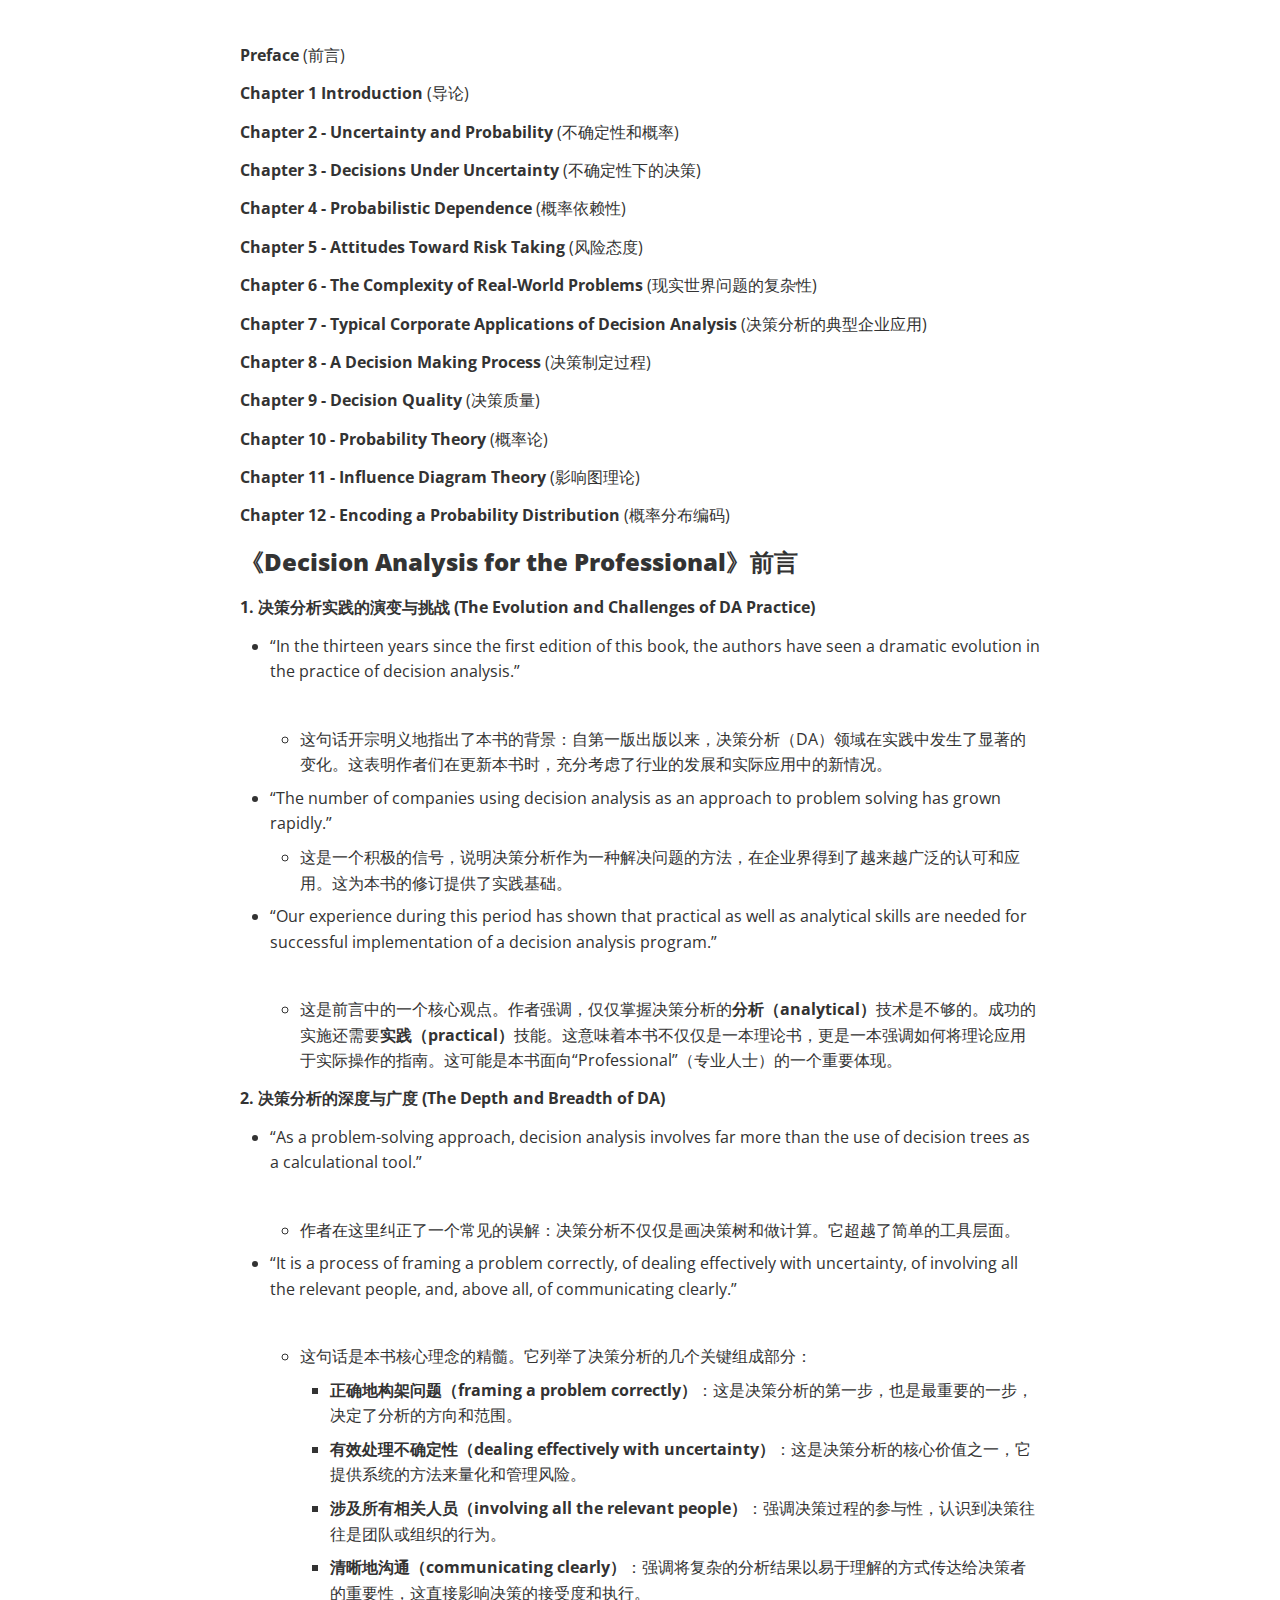
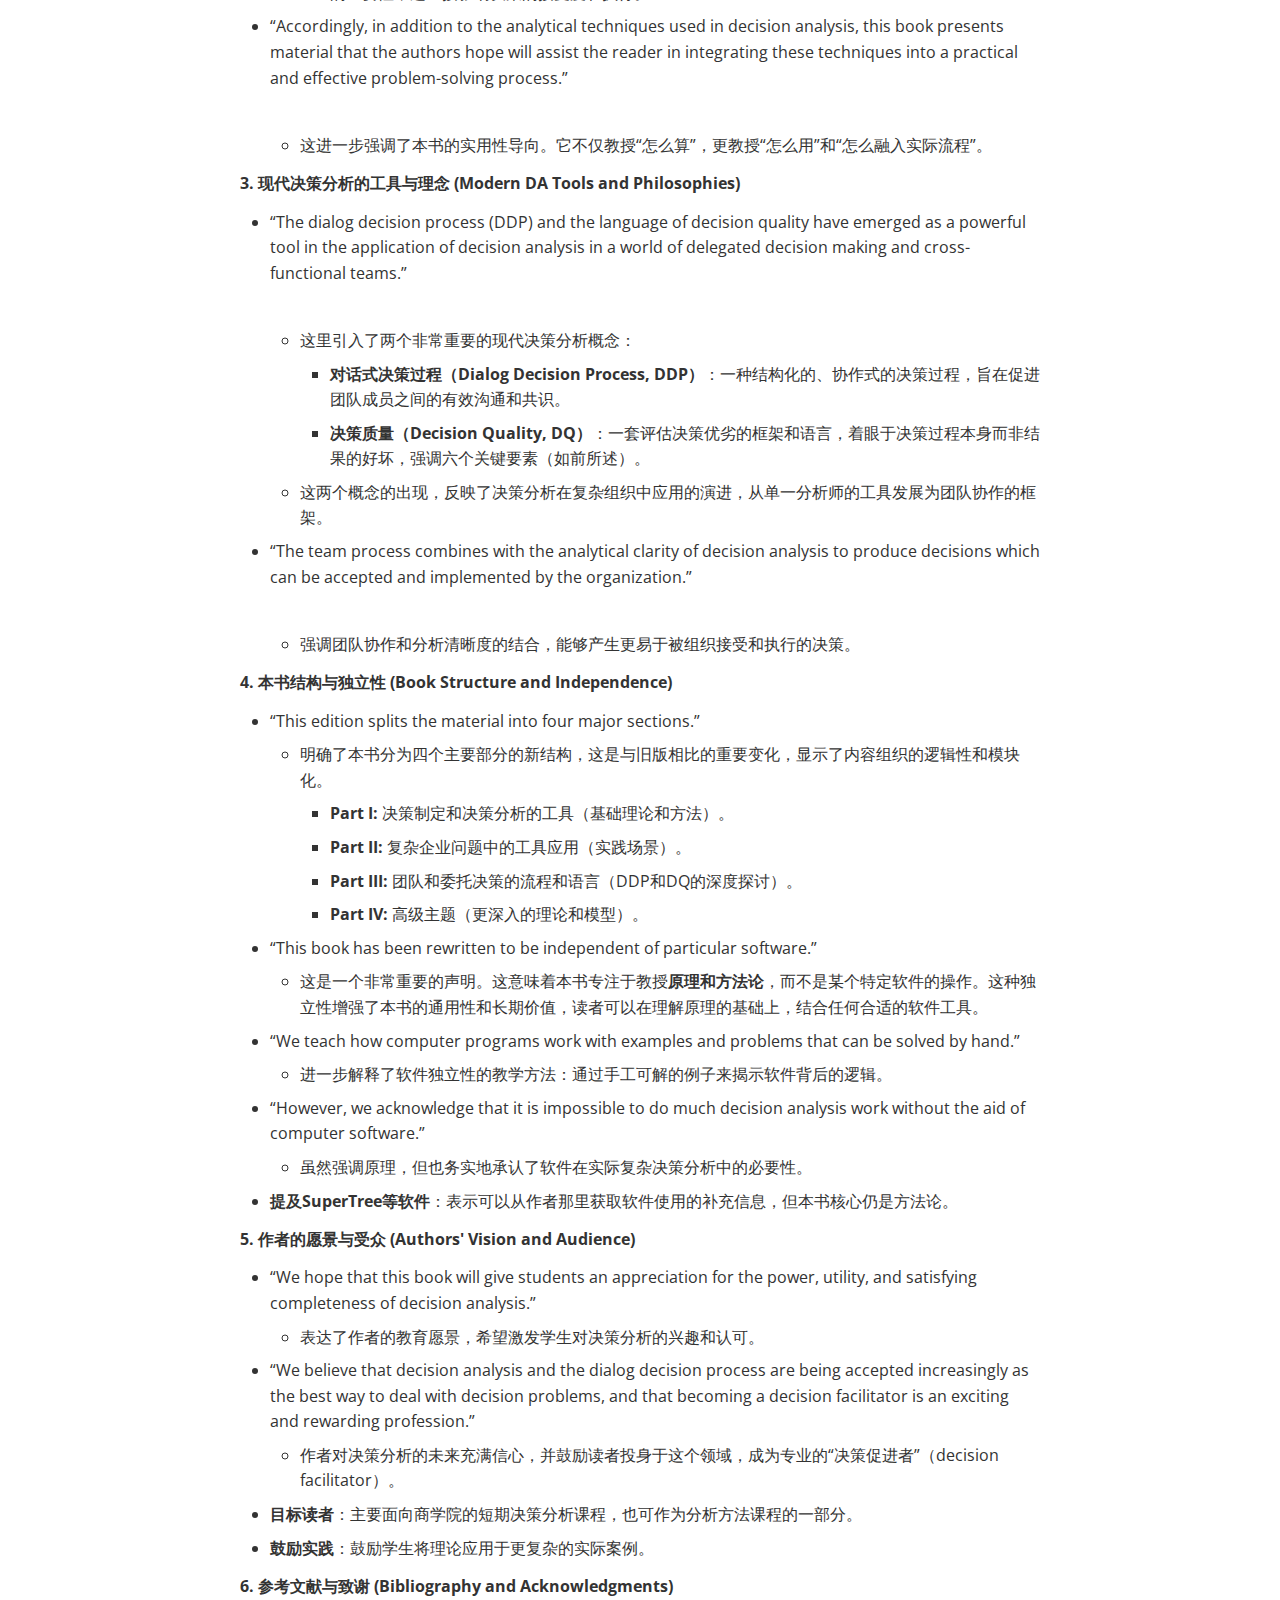
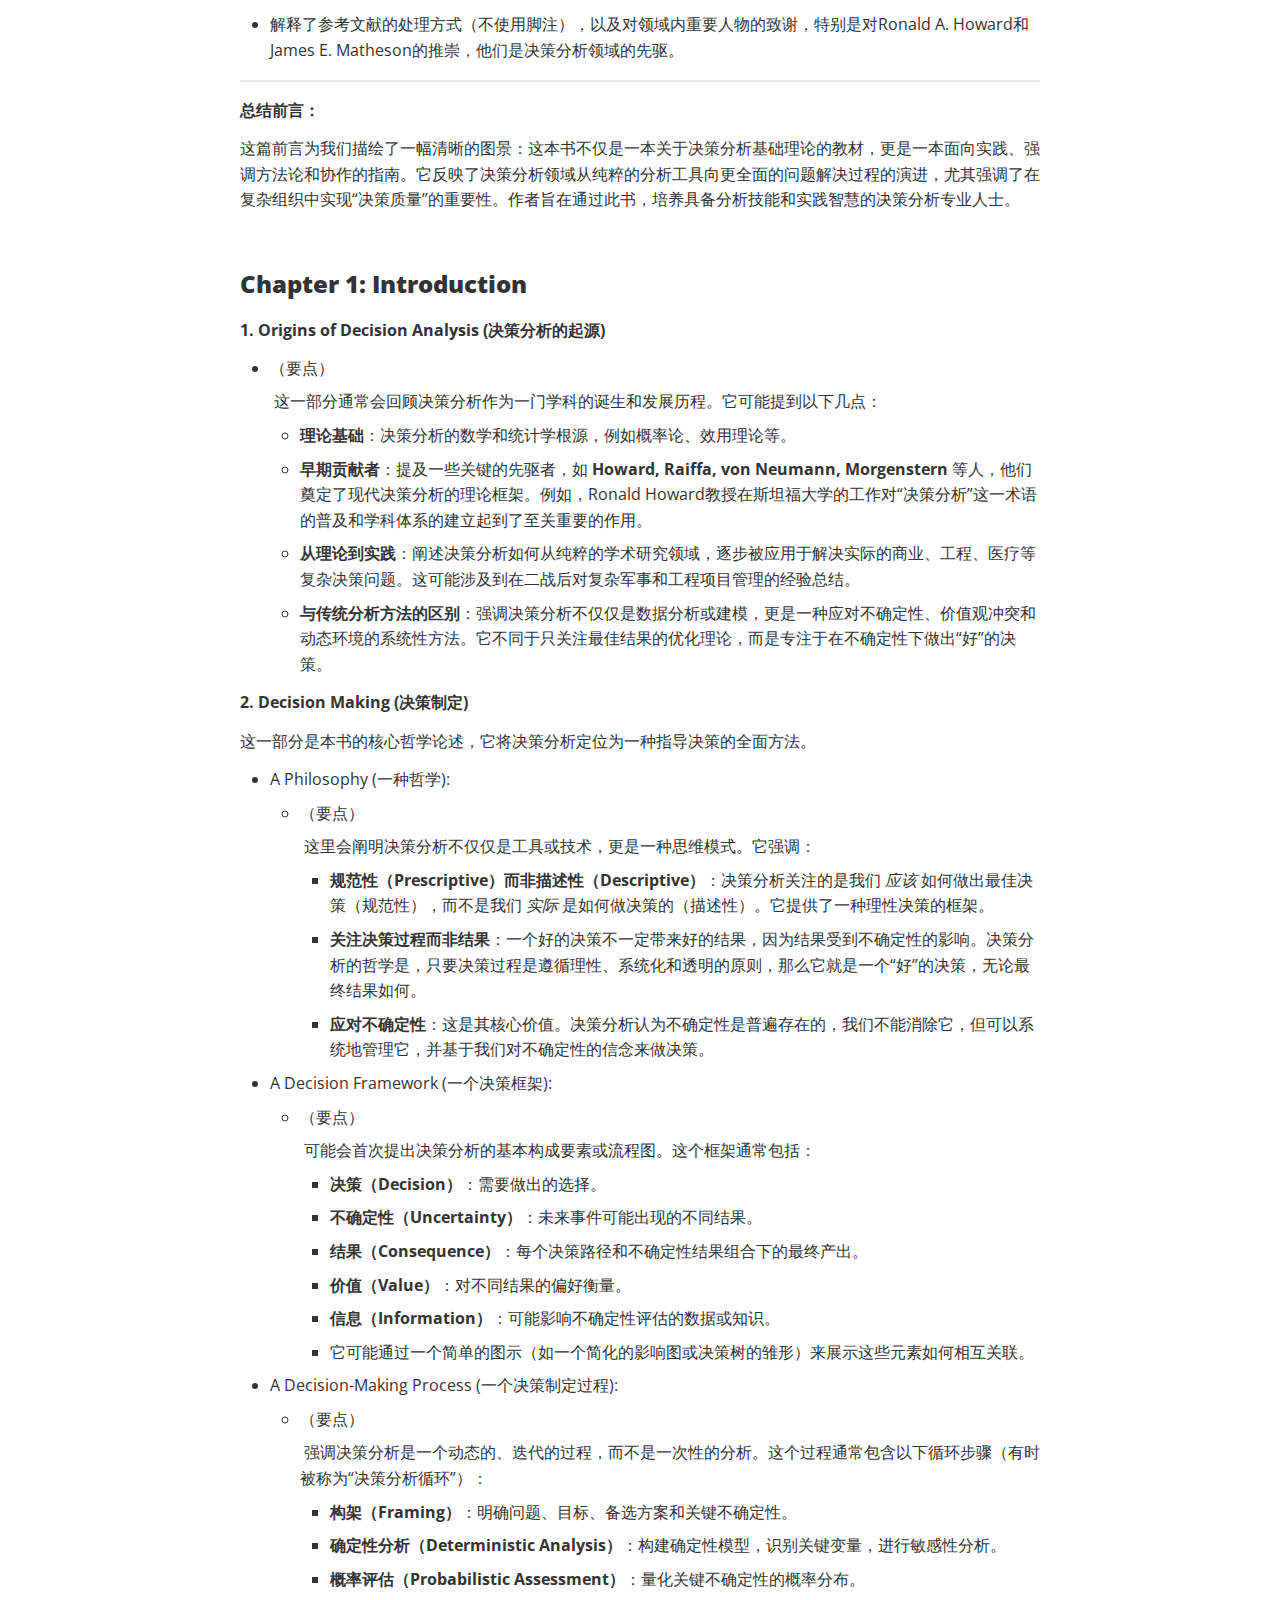
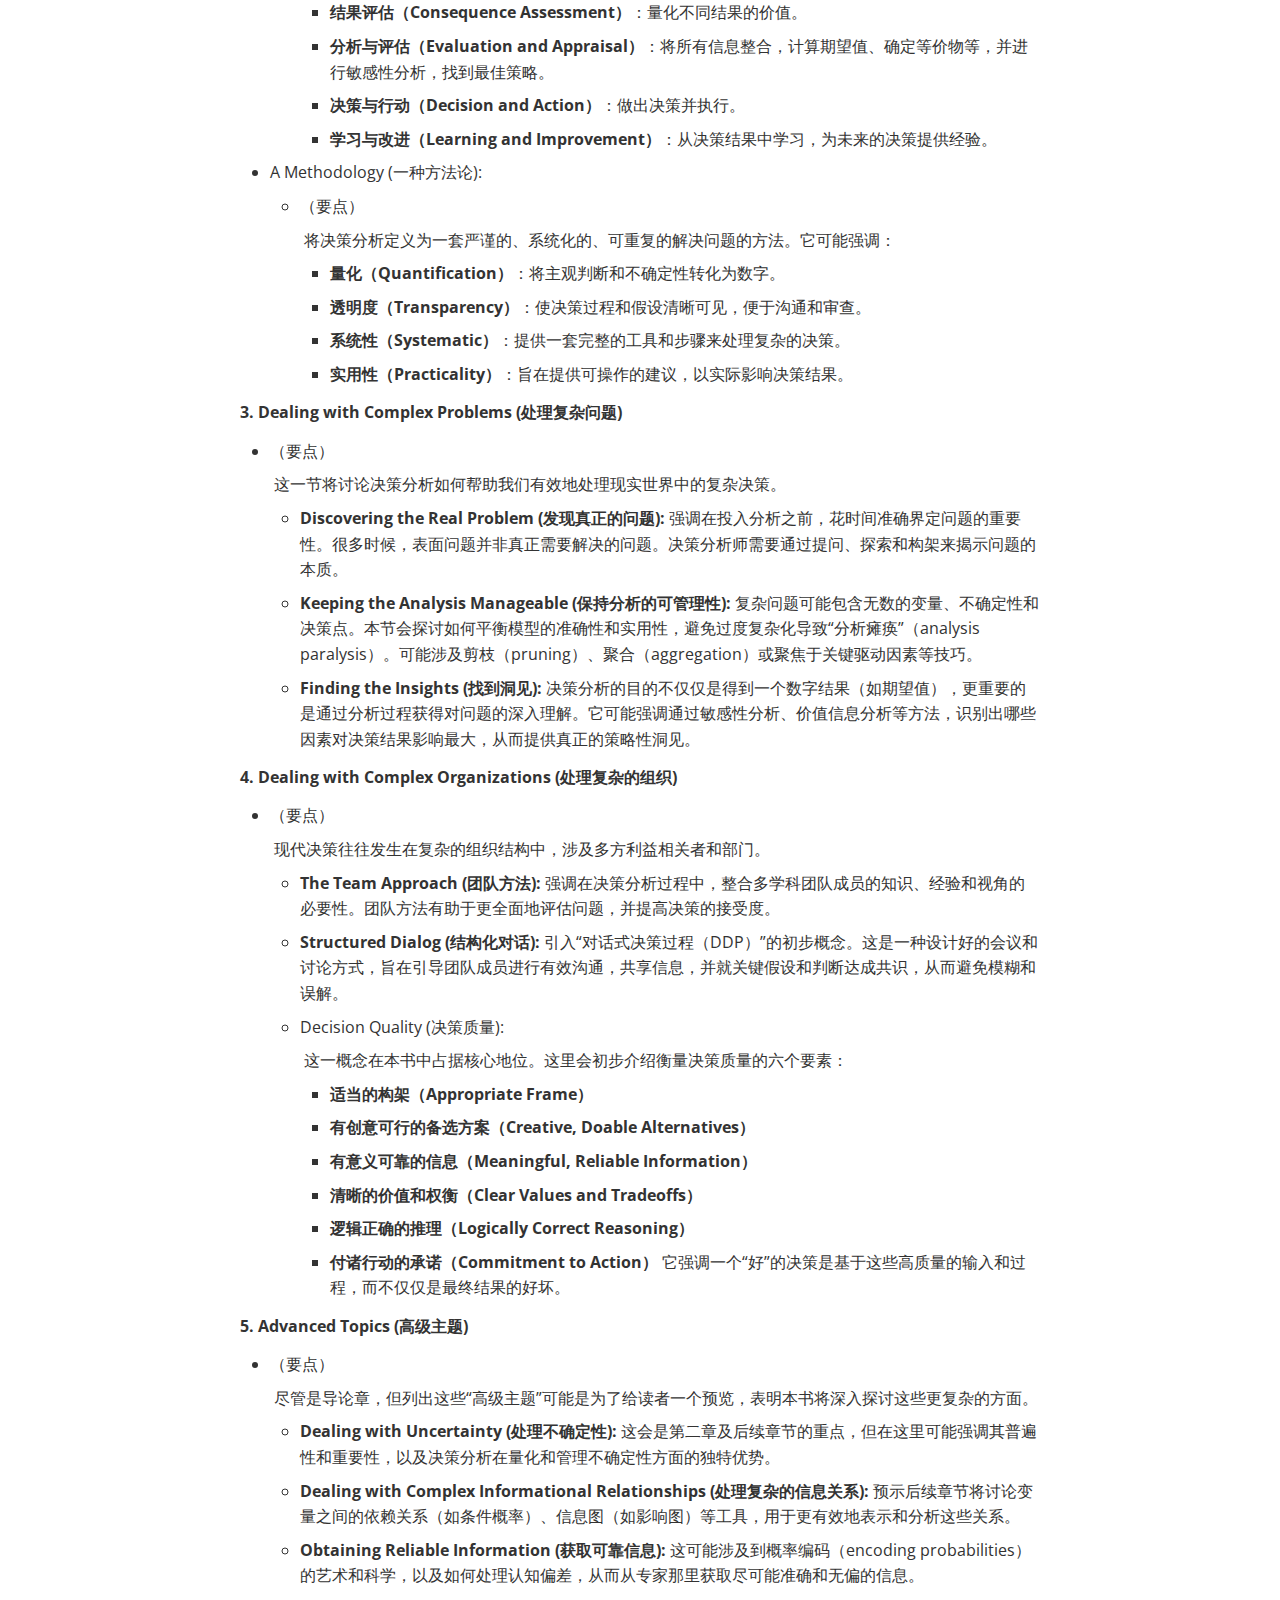
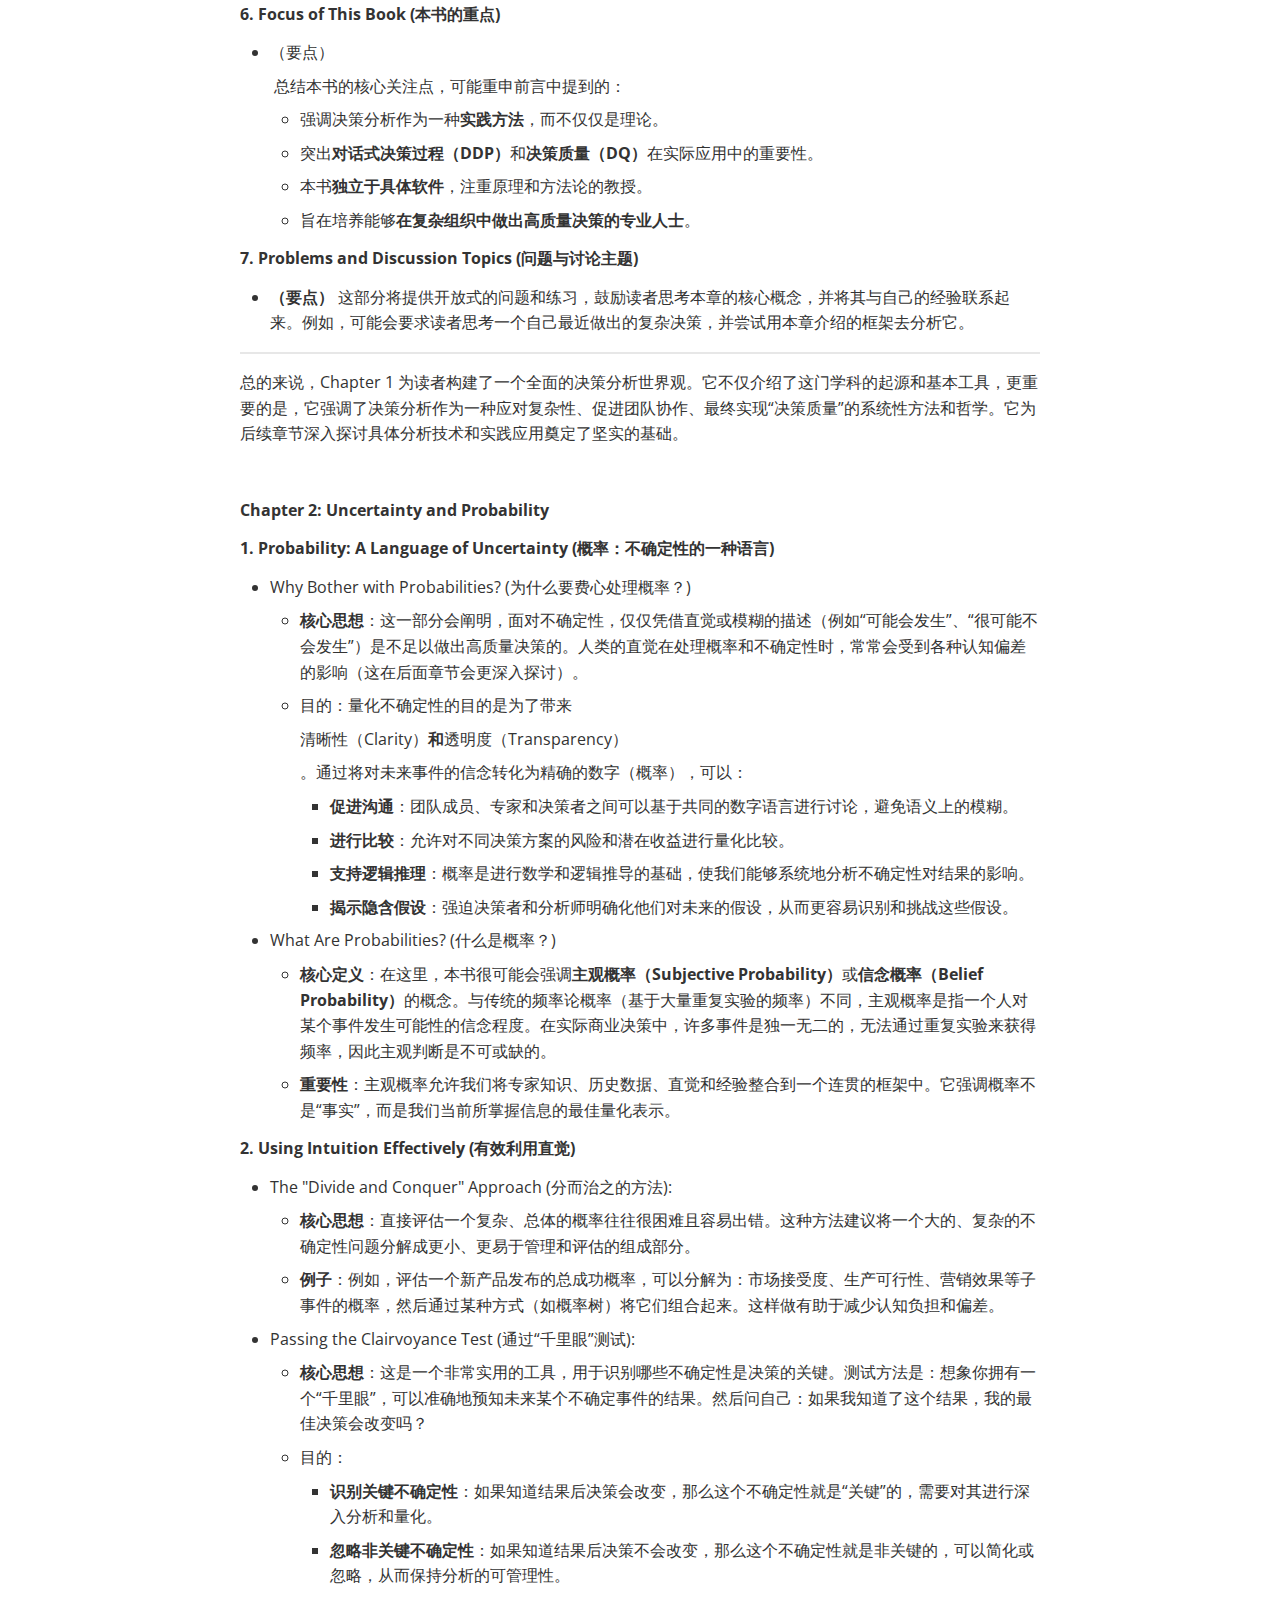
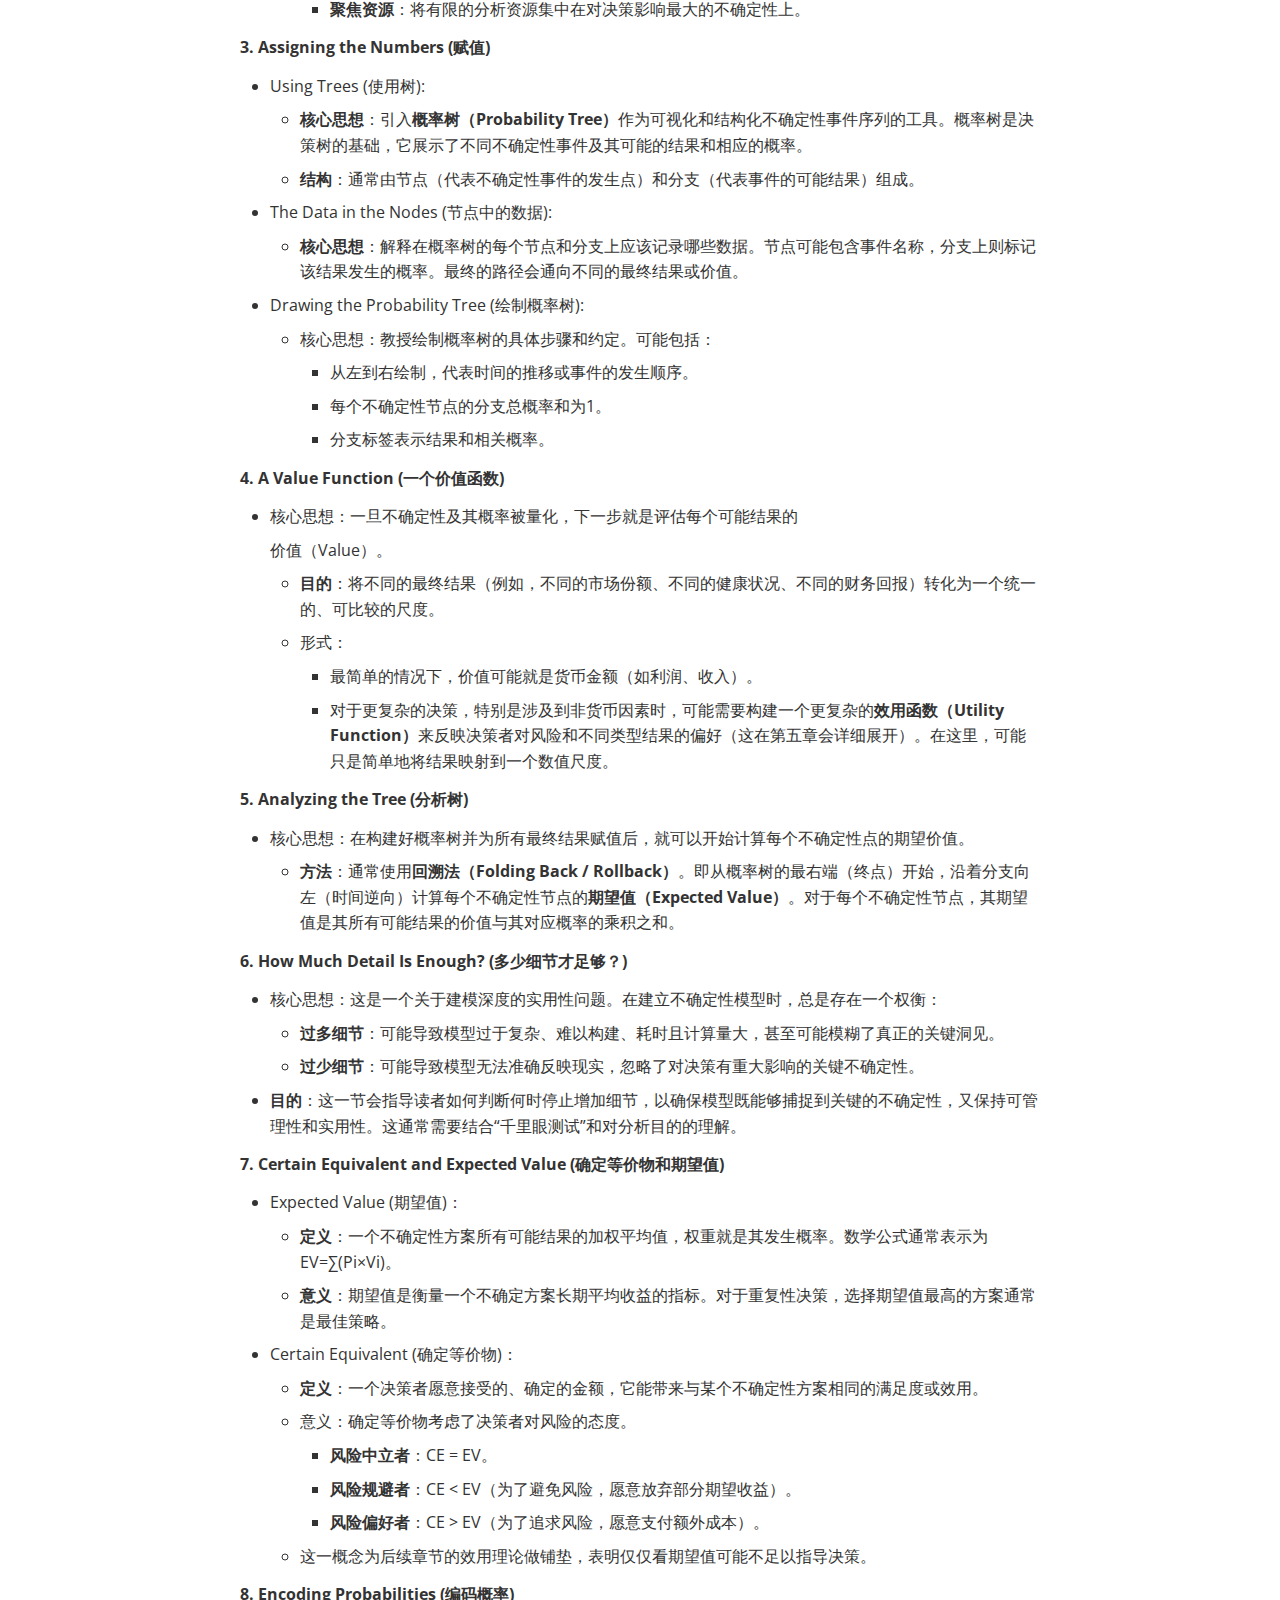
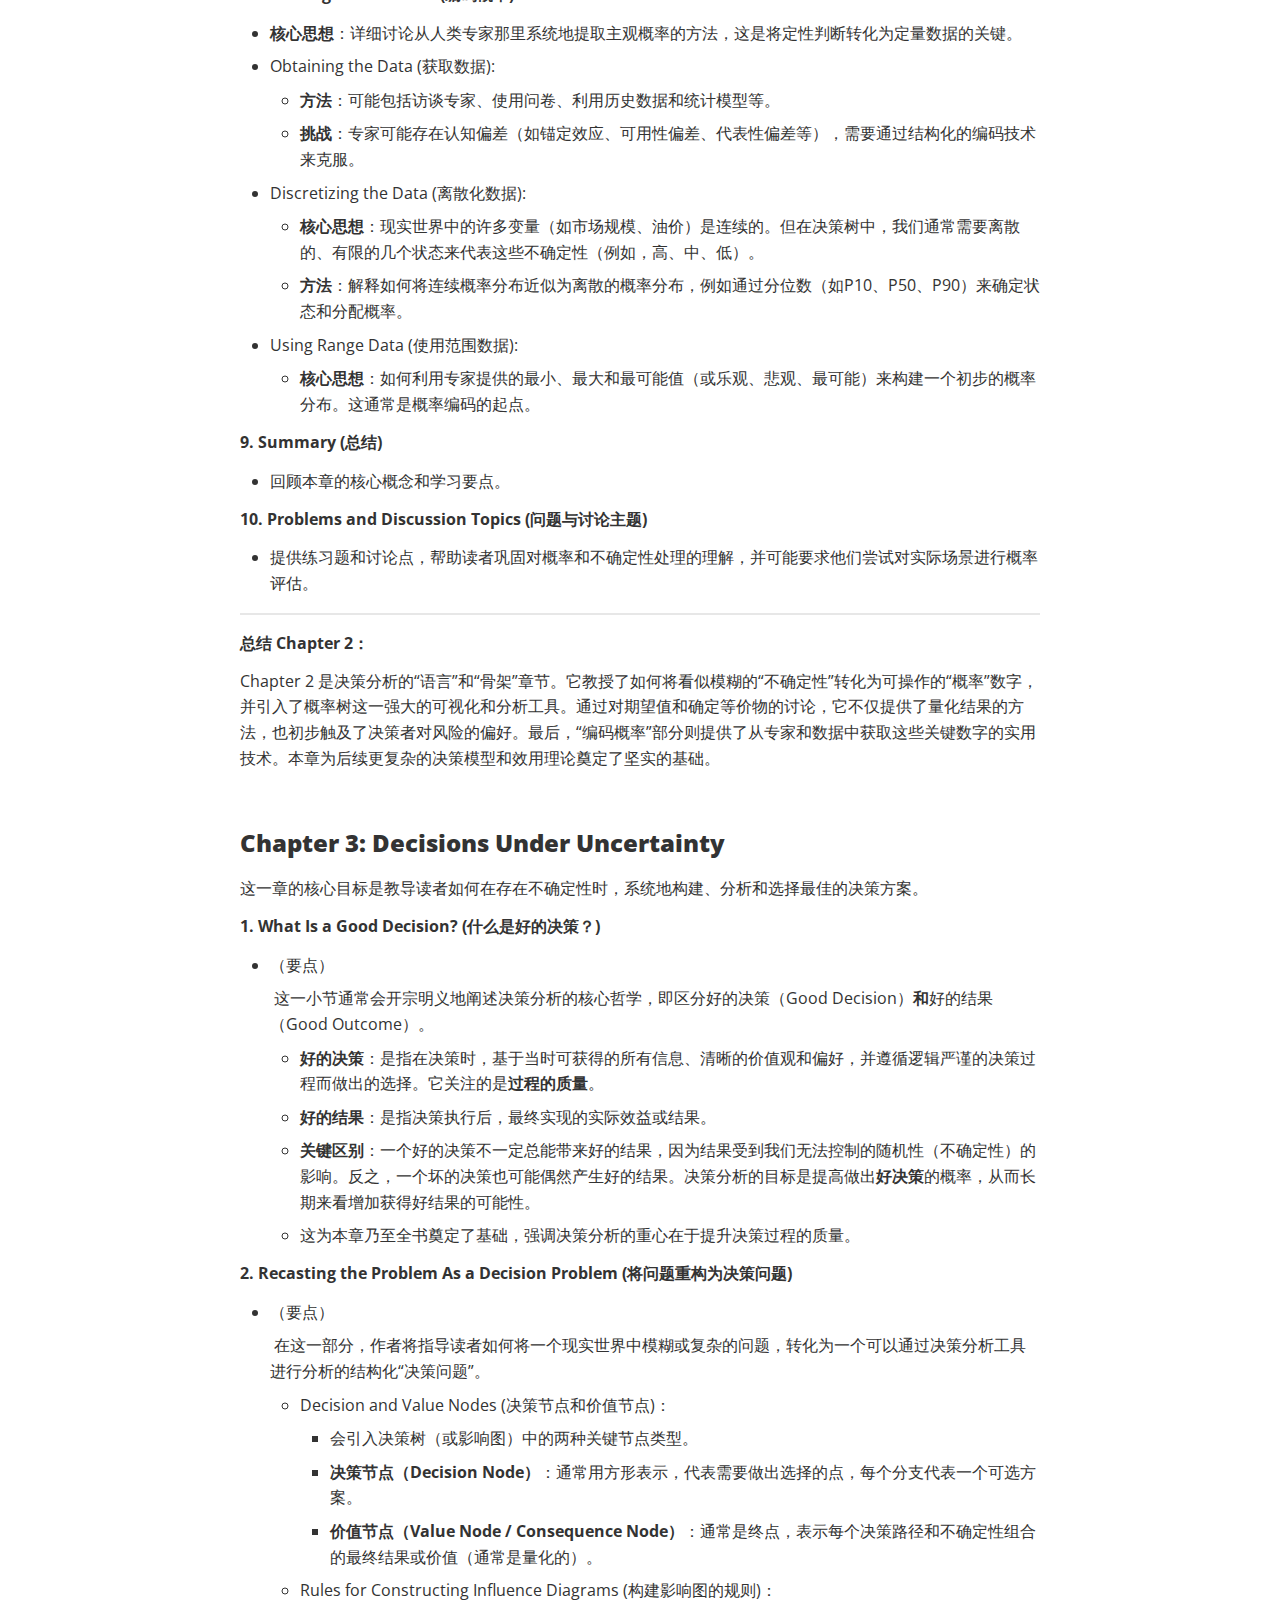
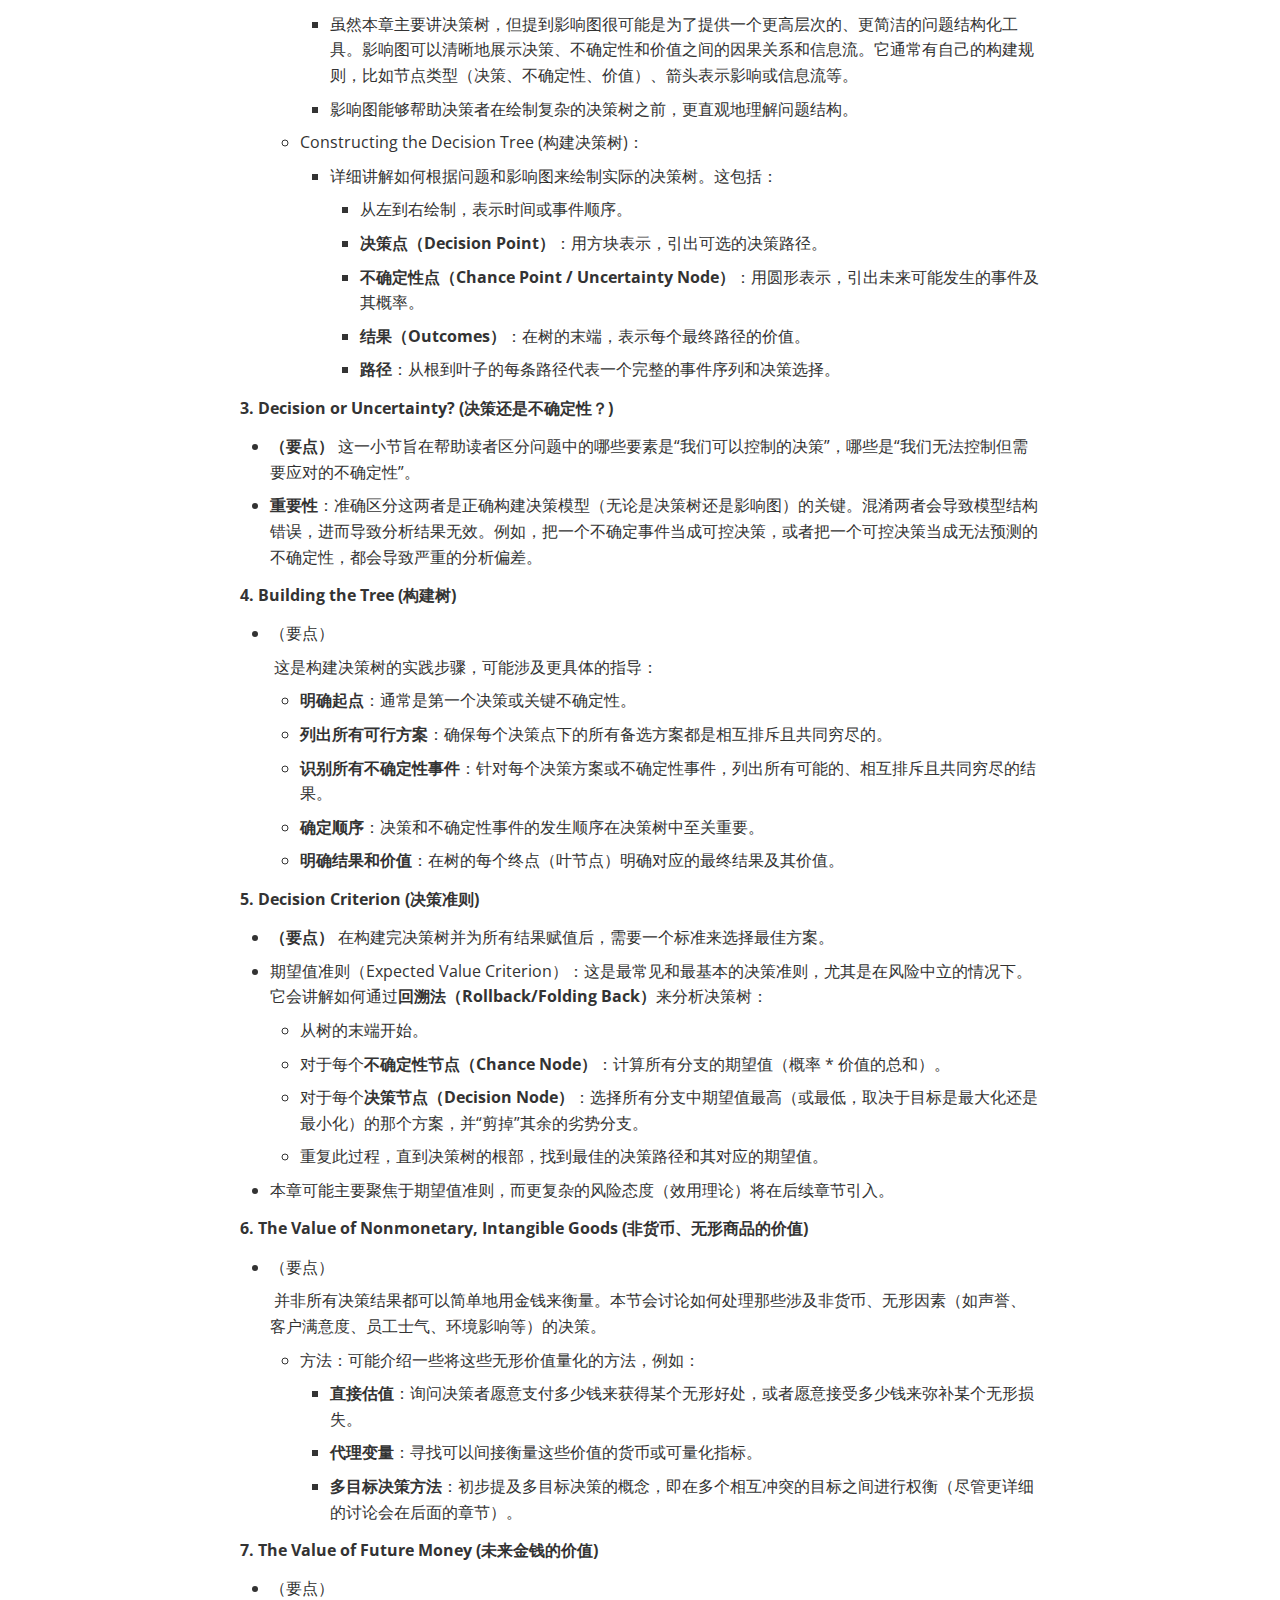
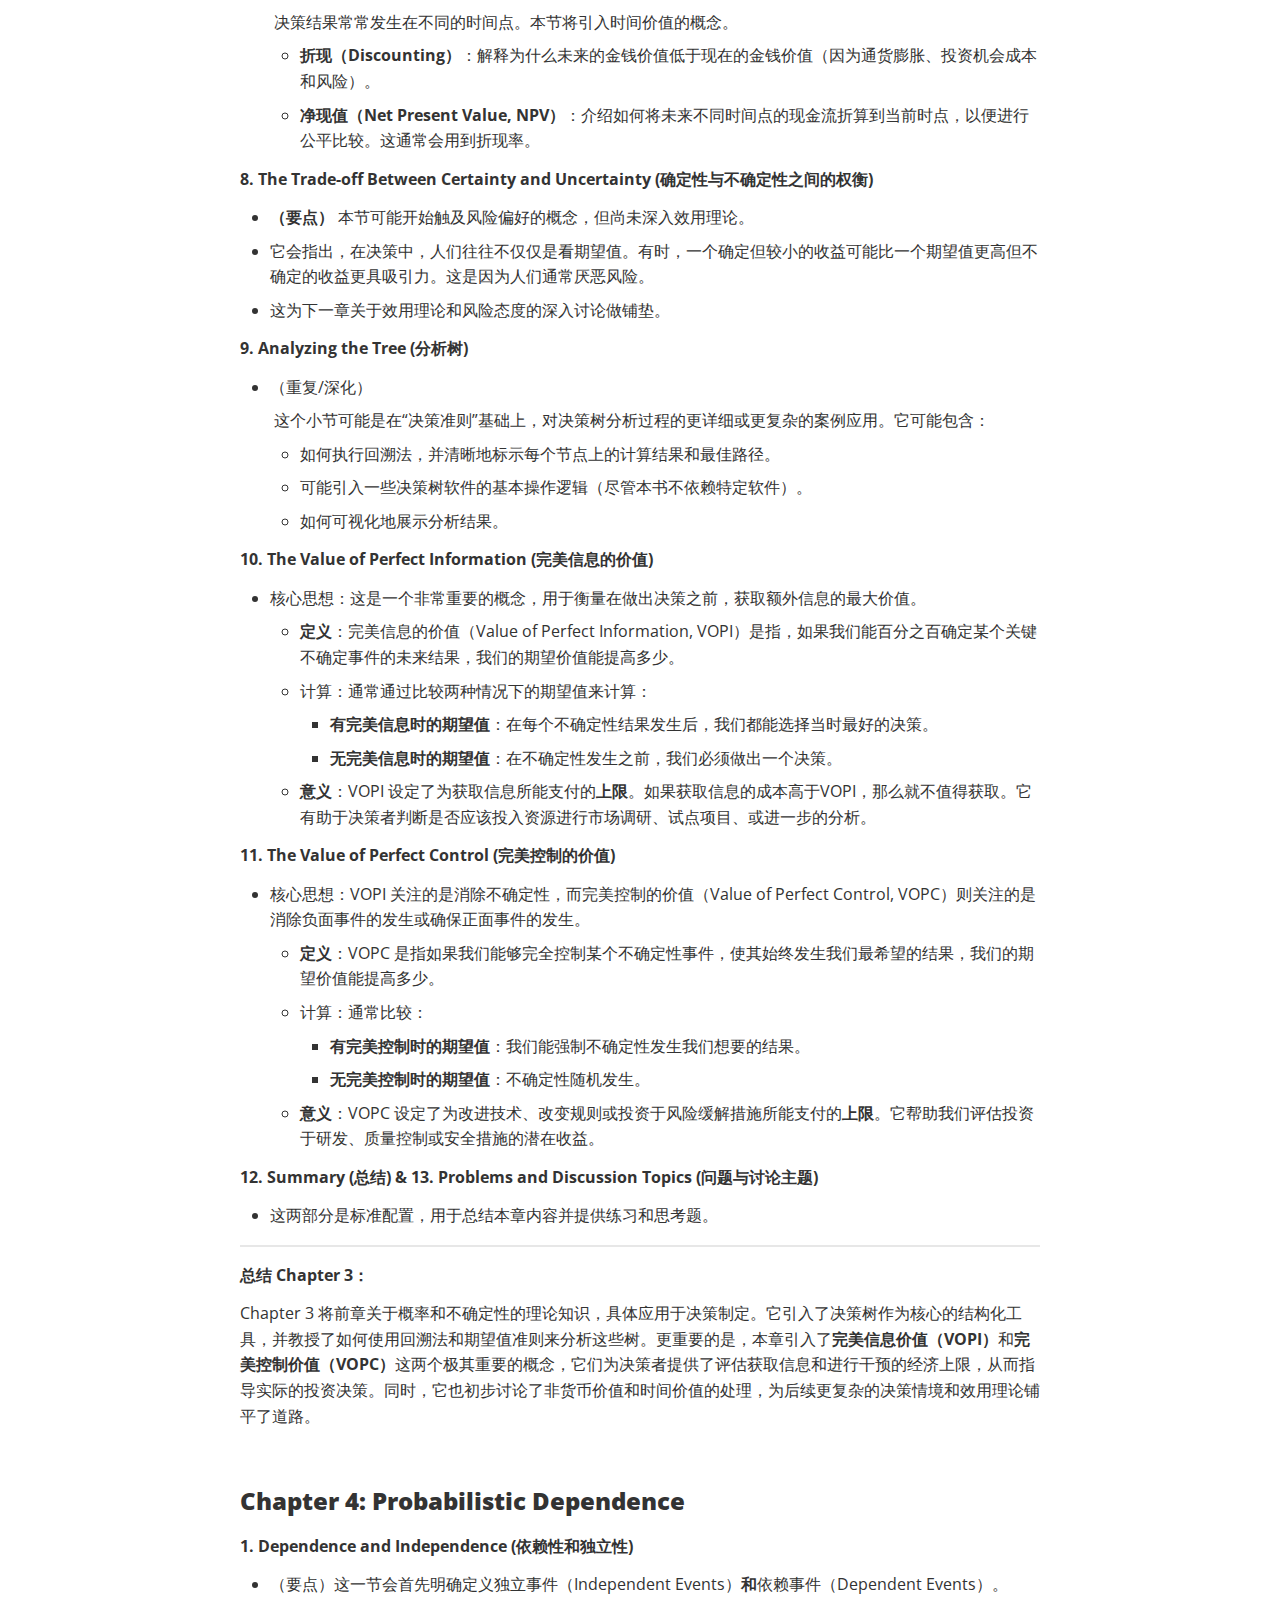
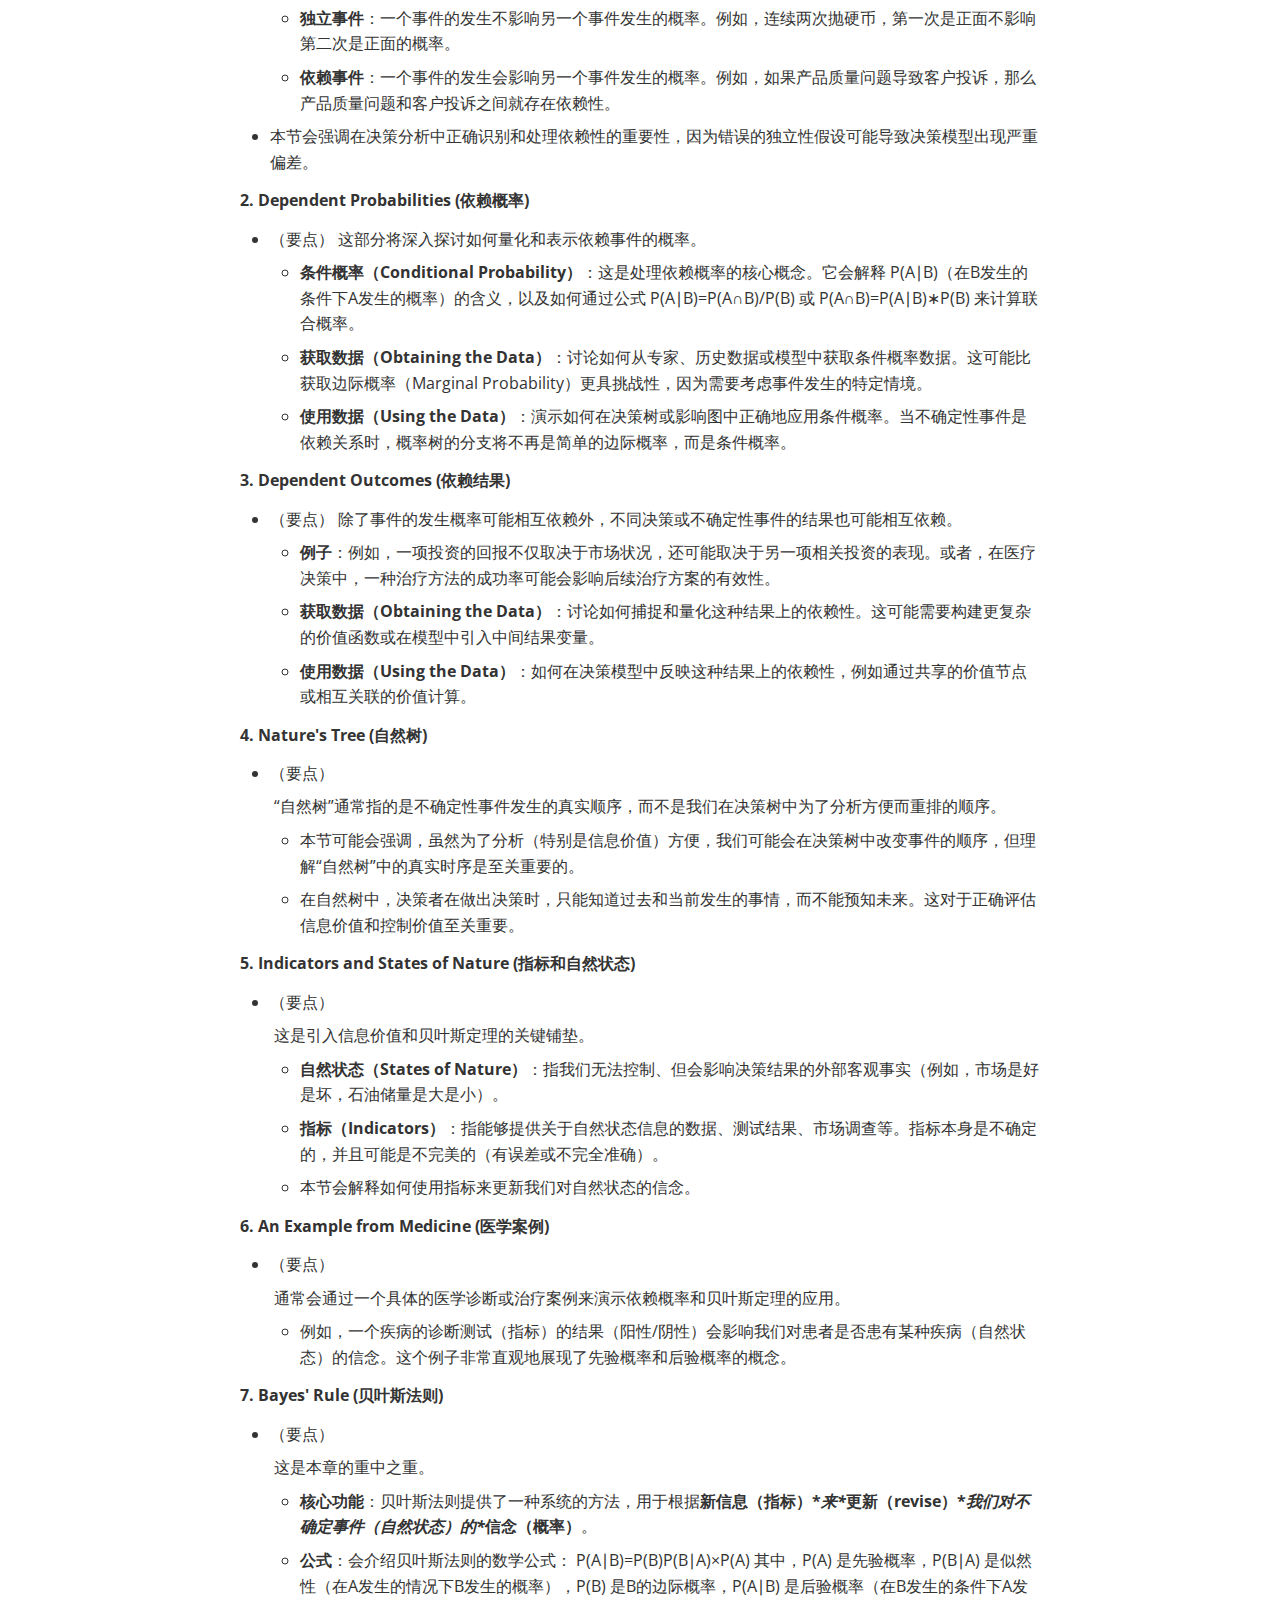
<file: 《Decision Analysis for the Professional》解读.html>
<!doctype html>
<html>
<head>
<meta charset='UTF-8'><meta name='viewport' content='width=device-width initial-scale=1'>

<link href='https://fonts.googleapis.com/css?family=Open+Sans:400italic,700italic,700,400&subset=latin,latin-ext' rel='stylesheet' type='text/css' /><style type='text/css'>html {overflow-x: initial !important;}:root { --bg-color: #ffffff; --text-color: #333333; --select-text-bg-color: #B5D6FC; --select-text-font-color: auto; --monospace: "Lucida Console",Consolas,"Courier",monospace; --title-bar-height: 20px; }
.mac-os-11 { --title-bar-height: 28px; }
html { font-size: 14px; background-color: var(--bg-color); color: var(--text-color); font-family: "Helvetica Neue", Helvetica, Arial, sans-serif; -webkit-font-smoothing: antialiased; }
h1, h2, h3, h4, h5 { white-space: pre-wrap; }
body { margin: 0px; padding: 0px; height: auto; inset: 0px; font-size: 1rem; line-height: 1.42857143; overflow-x: hidden; background-image: inherit; background-size: inherit; background-attachment: inherit; background-origin: inherit; background-clip: inherit; background-color: inherit; background-position: inherit; background-repeat: inherit; }
iframe { margin: auto; }
a.url { word-break: break-all; }
a:active, a:hover { outline: 0px; }
.in-text-selection, ::selection { text-shadow: none; background: var(--select-text-bg-color); color: var(--select-text-font-color); }
#write { margin: 0px auto; height: auto; width: inherit; word-break: normal; word-wrap: break-word; position: relative; white-space: normal; overflow-x: visible; padding-top: 36px; }
#write.first-line-indent p { text-indent: 2em; }
#write.first-line-indent li p, #write.first-line-indent p * { text-indent: 0px; }
#write.first-line-indent li { margin-left: 2em; }
.for-image #write { padding-left: 8px; padding-right: 8px; }
body.typora-export { padding-left: 30px; padding-right: 30px; }
.typora-export .footnote-line, .typora-export li, .typora-export p { white-space: pre-wrap; }
.typora-export .task-list-item input { pointer-events: none; }
@media screen and (max-width: 500px) {
  body.typora-export { padding-left: 0px; padding-right: 0px; }
  #write { padding-left: 20px; padding-right: 20px; }
}
#write li > figure:last-child { margin-bottom: 0.5rem; }
#write ol, #write ul { position: relative; }
img { max-width: 100%; vertical-align: middle; image-orientation: from-image; }
button, input, select, textarea { color: inherit; font-family: inherit; font-size: inherit; font-style: inherit; font-variant-caps: inherit; font-weight: inherit; font-stretch: inherit; line-height: inherit; }
input[type="checkbox"], input[type="radio"] { line-height: normal; padding: 0px; }
*, ::after, ::before { box-sizing: border-box; }
#write h1, #write h2, #write h3, #write h4, #write h5, #write h6, #write p, #write pre { width: inherit; position: relative; }
#write svg h1, #write svg h2, #write svg h3, #write svg h4, #write svg h5, #write svg h6, #write svg p { position: static; }
p { line-height: inherit; }
h1, h2, h3, h4, h5, h6 { break-after: avoid-page; break-inside: avoid; orphans: 4; }
p { orphans: 4; }
h1 { font-size: 2rem; }
h2 { font-size: 1.8rem; }
h3 { font-size: 1.6rem; }
h4 { font-size: 1.4rem; }
h5 { font-size: 1.2rem; }
h6 { font-size: 1rem; }
.md-math-block, .md-rawblock, h1, h2, h3, h4, h5, h6, p { margin-top: 1rem; margin-bottom: 1rem; }
.hidden { display: none; }
.md-blockmeta { color: rgb(204, 204, 204); font-weight: 700; font-style: italic; }
a { cursor: pointer; }
sup.md-footnote { padding: 2px 4px; background-color: rgba(238, 238, 238, 0.7); color: rgb(85, 85, 85); border-radius: 4px; cursor: pointer; }
sup.md-footnote a, sup.md-footnote a:hover { color: inherit; text-transform: inherit; text-decoration: inherit; }
#write input[type="checkbox"] { cursor: pointer; width: inherit; height: inherit; }
figure { overflow-x: auto; margin: 1.2em 0px; max-width: calc(100% + 16px); padding: 0px; }
figure > table { margin: 0px; }
thead, tr { break-inside: avoid; break-after: auto; }
thead { display: table-header-group; }
table { border-collapse: collapse; border-spacing: 0px; width: 100%; overflow: auto; break-inside: auto; text-align: left; }
table.md-table td { min-width: 32px; }
.CodeMirror-gutters { border-right-width: 0px; background-color: inherit; }
.CodeMirror-linenumber { -webkit-user-select: none; }
.CodeMirror { text-align: left; }
.CodeMirror-placeholder { opacity: 0.3; }
.CodeMirror pre { padding: 0px 4px; }
.CodeMirror-lines { padding: 0px; }
div.hr:focus { cursor: none; }
#write pre { white-space: pre-wrap; }
#write.fences-no-line-wrapping pre { white-space: pre; }
#write pre.ty-contain-cm { white-space: normal; }
.CodeMirror-gutters { margin-right: 4px; }
.md-fences { font-size: 0.9rem; display: block; break-inside: avoid; text-align: left; overflow: visible; white-space: pre; background-image: inherit; background-size: inherit; background-attachment: inherit; background-origin: inherit; background-clip: inherit; background-color: inherit; position: relative !important; background-position: inherit; background-repeat: inherit; }
.md-fences-adv-panel { width: 100%; margin-top: 10px; text-align: center; padding-top: 0px; padding-bottom: 8px; overflow-x: auto; }
#write .md-fences.mock-cm { white-space: pre-wrap; }
.md-fences.md-fences-with-lineno { padding-left: 0px; }
#write.fences-no-line-wrapping .md-fences.mock-cm { white-space: pre; overflow-x: auto; }
.md-fences.mock-cm.md-fences-with-lineno { padding-left: 8px; }
.CodeMirror-line, twitterwidget { break-inside: avoid; }
svg { break-inside: avoid; }
.footnotes { opacity: 0.8; font-size: 0.9rem; margin-top: 1em; margin-bottom: 1em; }
.footnotes + .footnotes { margin-top: 0px; }
.md-reset { margin: 0px; padding: 0px; border: 0px; outline: 0px; vertical-align: top; text-decoration: none; text-shadow: none; float: none; position: static; width: auto; height: auto; white-space: nowrap; cursor: inherit; line-height: normal; font-weight: 400; text-align: left; box-sizing: content-box; direction: ltr; background-position: 0px 0px; }
li div { padding-top: 0px; }
blockquote { margin: 1rem 0px; }
li .mathjax-block, li p { margin: 0.5rem 0px; }
li blockquote { margin: 1rem 0px; }
li { margin: 0px; position: relative; }
blockquote > :last-child { margin-bottom: 0px; }
blockquote > :first-child, li > :first-child { margin-top: 0px; }
.footnotes-area { color: rgb(136, 136, 136); margin-top: 0.714rem; padding-bottom: 0.143rem; white-space: normal; }
#write .footnote-line { white-space: pre-wrap; }
@media print {
  body, html { border: 1px solid transparent; height: 99%; break-after: avoid; break-before: avoid; font-variant-ligatures: no-common-ligatures; }
  #write { margin-top: 0px; border-color: transparent !important; padding-top: 0px !important; padding-bottom: 0px !important; }
  .typora-export * { print-color-adjust: exact; }
  .typora-export #write { break-after: avoid; }
  .typora-export #write::after { height: 0px; }
  .is-mac table { break-inside: avoid; }
  #write > p:nth-child(1) { margin-top: 0px; }
  .typora-export-show-outline .typora-export-sidebar { display: none; }
  figure { overflow-x: visible; }
}
.footnote-line { margin-top: 0.714em; font-size: 0.7em; }
a img, img a { cursor: pointer; }
pre.md-meta-block { font-size: 0.8rem; min-height: 0.8rem; white-space: pre-wrap; background-color: rgb(204, 204, 204); display: block; overflow-x: hidden; }
p > .md-image:only-child:not(.md-img-error) img, p > img:only-child { display: block; margin: auto; }
#write.first-line-indent p > .md-image:only-child:not(.md-img-error) img { left: -2em; position: relative; }
p > .md-image:only-child { display: inline-block; width: 100%; }
#write .MathJax_Display { margin: 0.8em 0px 0px; }
.md-math-block { width: 100%; }
.md-math-block:not(:empty)::after { display: none; }
.MathJax_ref { fill: currentcolor; }
[contenteditable="true"]:active, [contenteditable="true"]:focus, [contenteditable="false"]:active, [contenteditable="false"]:focus { outline: 0px; box-shadow: none; }
.md-task-list-item { position: relative; list-style-type: none; }
.task-list-item.md-task-list-item { padding-left: 0px; }
.md-task-list-item > input { position: absolute; top: 0px; left: 0px; margin-left: -1.2em; margin-top: calc(1em - 10px); border: none; }
.math { font-size: 1rem; }
.md-toc { min-height: 3.58rem; position: relative; font-size: 0.9rem; border-radius: 10px; }
.md-toc-content { position: relative; margin-left: 0px; }
.md-toc-content::after, .md-toc::after { display: none; }
.md-toc-item { display: block; color: rgb(65, 131, 196); }
.md-toc-item a { text-decoration: none; }
.md-toc-inner:hover { text-decoration: underline; }
.md-toc-inner { display: inline-block; cursor: pointer; }
.md-toc-h1 .md-toc-inner { margin-left: 0px; font-weight: 700; }
.md-toc-h2 .md-toc-inner { margin-left: 2em; }
.md-toc-h3 .md-toc-inner { margin-left: 4em; }
.md-toc-h4 .md-toc-inner { margin-left: 6em; }
.md-toc-h5 .md-toc-inner { margin-left: 8em; }
.md-toc-h6 .md-toc-inner { margin-left: 10em; }
@media screen and (max-width: 48em) {
  .md-toc-h3 .md-toc-inner { margin-left: 3.5em; }
  .md-toc-h4 .md-toc-inner { margin-left: 5em; }
  .md-toc-h5 .md-toc-inner { margin-left: 6.5em; }
  .md-toc-h6 .md-toc-inner { margin-left: 8em; }
}
a.md-toc-inner { font-size: inherit; font-style: inherit; font-weight: inherit; line-height: inherit; }
.footnote-line a:not(.reversefootnote) { color: inherit; }
.reversefootnote { font-family: ui-monospace, sans-serif; }
.md-attr { display: none; }
.md-fn-count::after { content: "."; }
code, pre, samp, tt { font-family: var(--monospace); }
kbd { margin: 0px 0.1em; padding: 0.1em 0.6em; font-size: 0.8em; color: rgb(36, 39, 41); background-color: rgb(255, 255, 255); border: 1px solid rgb(173, 179, 185); border-radius: 3px; box-shadow: rgba(12, 13, 14, 0.2) 0px 1px 0px, rgb(255, 255, 255) 0px 0px 0px 2px inset; white-space: nowrap; vertical-align: middle; }
.md-comment { color: rgb(162, 127, 3); opacity: 0.6; font-family: var(--monospace); }
code { text-align: left; }
a.md-print-anchor { white-space: pre !important; border: none !important; display: inline-block !important; position: absolute !important; width: 1px !important; right: 0px !important; outline: 0px !important; text-shadow: initial !important; background-position: 0px 0px !important; }
.os-windows.monocolor-emoji .md-emoji { font-family: "Segoe UI Symbol", sans-serif; }
.md-diagram-panel > svg { max-width: 100%; }
[lang="flow"] svg, [lang="mermaid"] svg { max-width: 100%; height: auto; }
[lang="mermaid"] .node text { font-size: 1rem; }
table tr th { border-bottom-width: 0px; }
video { max-width: 100%; display: block; margin: 0px auto; }
iframe { max-width: 100%; width: 100%; border: none; }
.highlight td, .highlight tr { border: 0px; }
mark { background-color: rgb(255, 255, 0); color: rgb(0, 0, 0); }
.md-html-inline .md-plain, .md-html-inline strong, mark .md-inline-math, mark strong { color: inherit; }
.md-expand mark .md-meta { opacity: 0.3 !important; }
mark .md-meta { color: rgb(0, 0, 0); }
@media print {
  .typora-export h1, .typora-export h2, .typora-export h3, .typora-export h4, .typora-export h5, .typora-export h6 { break-inside: avoid; }
}
.md-diagram-panel .messageText { stroke: none !important; }
.md-diagram-panel .start-state { fill: var(--node-fill); }
.md-diagram-panel .edgeLabel rect { opacity: 1 !important; }
.md-fences.md-fences-math { font-size: 1em; }
.md-fences-advanced:not(.md-focus) { padding: 0px; white-space: nowrap; border: 0px; }
.md-fences-advanced:not(.md-focus) { background-image: inherit; background-size: inherit; background-attachment: inherit; background-origin: inherit; background-clip: inherit; background-color: inherit; background-position: inherit; background-repeat: inherit; }
.mermaid-svg { margin: auto; }
.typora-export-show-outline .typora-export-content { max-width: 1440px; margin: auto; display: flex; flex-direction: row; }
.typora-export-sidebar { width: 300px; font-size: 0.8rem; margin-top: 80px; margin-right: 18px; }
.typora-export-show-outline #write { --webkit-flex: 2; flex: 2 1 0%; }
.typora-export-sidebar .outline-content { position: fixed; top: 0px; max-height: 100%; overflow: hidden auto; padding-bottom: 30px; padding-top: 60px; width: 300px; }
@media screen and (max-width: 1024px) {
  .typora-export-sidebar, .typora-export-sidebar .outline-content { width: 240px; }
}
@media screen and (max-width: 800px) {
  .typora-export-sidebar { display: none; }
}
.outline-content li, .outline-content ul { margin-left: 0px; margin-right: 0px; padding-left: 0px; padding-right: 0px; list-style: none; overflow-wrap: anywhere; }
.outline-content ul { margin-top: 0px; margin-bottom: 0px; }
.outline-content strong { font-weight: 400; }
.outline-expander { width: 1rem; height: 1.428571429rem; position: relative; display: table-cell; vertical-align: middle; cursor: pointer; padding-left: 4px; }
.outline-expander::before { content: ""; position: relative; font-family: Ionicons; display: inline-block; font-size: 8px; vertical-align: middle; }
.outline-item { padding-top: 3px; padding-bottom: 3px; cursor: pointer; }
.outline-expander:hover::before { content: ""; }
.outline-h1 > .outline-item { padding-left: 0px; }
.outline-h2 > .outline-item { padding-left: 1em; }
.outline-h3 > .outline-item { padding-left: 2em; }
.outline-h4 > .outline-item { padding-left: 3em; }
.outline-h5 > .outline-item { padding-left: 4em; }
.outline-h6 > .outline-item { padding-left: 5em; }
.outline-label { cursor: pointer; display: table-cell; vertical-align: middle; text-decoration: none; color: inherit; }
.outline-label:hover { text-decoration: underline; }
.outline-item:hover { border-color: rgb(245, 245, 245); background-color: var(--item-hover-bg-color); }
.outline-item:hover { margin-left: -28px; margin-right: -28px; border-left-width: 28px; border-left-style: solid; border-left-color: transparent; border-right-width: 28px; border-right-style: solid; border-right-color: transparent; }
.outline-item-single .outline-expander::before, .outline-item-single .outline-expander:hover::before { display: none; }
.outline-item-open > .outline-item > .outline-expander::before { content: ""; }
.outline-children { display: none; }
.info-panel-tab-wrapper { display: none; }
.outline-item-open > .outline-children { display: block; }
.typora-export .outline-item { padding-top: 1px; padding-bottom: 1px; }
.typora-export .outline-item:hover { margin-right: -8px; border-right-width: 8px; border-right-style: solid; border-right-color: transparent; }
.typora-export .outline-expander::before { content: "+"; font-family: inherit; top: -1px; }
.typora-export .outline-expander:hover::before, .typora-export .outline-item-open > .outline-item > .outline-expander::before { content: "−"; }
.typora-export-collapse-outline .outline-children { display: none; }
.typora-export-collapse-outline .outline-item-open > .outline-children, .typora-export-no-collapse-outline .outline-children { display: block; }
.typora-export-no-collapse-outline .outline-expander::before { content: "" !important; }
.typora-export-show-outline .outline-item-active > .outline-item .outline-label { font-weight: 700; }
.md-inline-math-container mjx-container { zoom: 0.95; }
mjx-container { break-inside: avoid; }
.md-alert.md-alert-note { border-left-color: rgb(9, 105, 218); }
.md-alert.md-alert-important { border-left-color: rgb(130, 80, 223); }
.md-alert.md-alert-warning { border-left-color: rgb(154, 103, 0); }
.md-alert.md-alert-tip { border-left-color: rgb(31, 136, 61); }
.md-alert.md-alert-caution { border-left-color: rgb(207, 34, 46); }
.md-alert { padding: 0px 1em; margin-bottom: 16px; color: inherit; border-left-width: 0.25em; border-left-style: solid; border-left-color: rgb(0, 0, 0); }
.md-alert-text-note { color: rgb(9, 105, 218); }
.md-alert-text-important { color: rgb(130, 80, 223); }
.md-alert-text-warning { color: rgb(154, 103, 0); }
.md-alert-text-tip { color: rgb(31, 136, 61); }
.md-alert-text-caution { color: rgb(207, 34, 46); }
.md-alert-text { font-size: 0.9rem; font-weight: 700; }
.md-alert-text svg { fill: currentcolor; position: relative; top: 0.125em; margin-right: 1ch; overflow: visible; }
.md-alert-text-container::after { content: attr(data-text); text-transform: capitalize; pointer-events: none; margin-right: 1ch; }


:root {
    --side-bar-bg-color: #fafafa;
    --control-text-color: #777;
}

@include-when-export url(https://fonts.googleapis.com/css?family=Open+Sans:400italic,700italic,700,400&subset=latin,latin-ext);

/* open-sans-regular - latin-ext_latin */
  /* open-sans-italic - latin-ext_latin */
    /* open-sans-700 - latin-ext_latin */
    /* open-sans-700italic - latin-ext_latin */
  html {
    font-size: 16px;
    -webkit-font-smoothing: antialiased;
}

body {
    font-family: "Open Sans","Clear Sans", "Helvetica Neue", Helvetica, Arial, 'Segoe UI Emoji', sans-serif;
    color: rgb(51, 51, 51);
    line-height: 1.6;
}

#write {
    max-width: 860px;
  	margin: 0 auto;
  	padding: 30px;
    padding-bottom: 100px;
}

@media only screen and (min-width: 1400px) {
	#write {
		max-width: 1024px;
	}
}

@media only screen and (min-width: 1800px) {
	#write {
		max-width: 1200px;
	}
}

#write > ul:first-child,
#write > ol:first-child{
    margin-top: 30px;
}

a {
    color: #4183C4;
}
h1,
h2,
h3,
h4,
h5,
h6 {
    position: relative;
    margin-top: 1rem;
    margin-bottom: 1rem;
    font-weight: bold;
    line-height: 1.4;
    cursor: text;
}
h1:hover a.anchor,
h2:hover a.anchor,
h3:hover a.anchor,
h4:hover a.anchor,
h5:hover a.anchor,
h6:hover a.anchor {
    text-decoration: none;
}
h1 tt,
h1 code {
    font-size: inherit;
}
h2 tt,
h2 code {
    font-size: inherit;
}
h3 tt,
h3 code {
    font-size: inherit;
}
h4 tt,
h4 code {
    font-size: inherit;
}
h5 tt,
h5 code {
    font-size: inherit;
}
h6 tt,
h6 code {
    font-size: inherit;
}
h1 {
    font-size: 2.25em;
    line-height: 1.2;
    border-bottom: 1px solid #eee;
}
h2 {
    font-size: 1.75em;
    line-height: 1.225;
    border-bottom: 1px solid #eee;
}

/*@media print {
    .typora-export h1,
    .typora-export h2 {
        border-bottom: none;
        padding-bottom: initial;
    }

    .typora-export h1::after,
    .typora-export h2::after {
        content: "";
        display: block;
        height: 100px;
        margin-top: -96px;
        border-top: 1px solid #eee;
    }
}*/

h3 {
    font-size: 1.5em;
    line-height: 1.43;
}
h4 {
    font-size: 1.25em;
}
h5 {
    font-size: 1em;
}
h6 {
   font-size: 1em;
    color: #777;
}
p,
blockquote,
ul,
ol,
dl,
table{
    margin: 0.8em 0;
}
li>ol,
li>ul {
    margin: 0 0;
}
hr {
    height: 2px;
    padding: 0;
    margin: 16px 0;
    background-color: #e7e7e7;
    border: 0 none;
    overflow: hidden;
    box-sizing: content-box;
}

li p.first {
    display: inline-block;
}
ul,
ol {
    padding-left: 30px;
}
ul:first-child,
ol:first-child {
    margin-top: 0;
}
ul:last-child,
ol:last-child {
    margin-bottom: 0;
}
blockquote {
    border-left: 4px solid #dfe2e5;
    padding: 0 15px;
    color: #777777;
}
blockquote blockquote {
    padding-right: 0;
}
table {
    padding: 0;
    word-break: initial;
}
table tr {
    border: 1px solid #dfe2e5;
    margin: 0;
    padding: 0;
}
table tr:nth-child(2n),
thead {
    background-color: #f8f8f8;
}
table th {
    font-weight: bold;
    border: 1px solid #dfe2e5;
    border-bottom: 0;
    margin: 0;
    padding: 6px 13px;
}
table td {
    border: 1px solid #dfe2e5;
    margin: 0;
    padding: 6px 13px;
}
table th:first-child,
table td:first-child {
    margin-top: 0;
}
table th:last-child,
table td:last-child {
    margin-bottom: 0;
}

.CodeMirror-lines {
    padding-left: 4px;
}

.code-tooltip {
    box-shadow: 0 1px 1px 0 rgba(0,28,36,.3);
    border-top: 1px solid #eef2f2;
}

.md-fences,
code,
tt {
    border: 1px solid #e7eaed;
    background-color: #f8f8f8;
    border-radius: 3px;
    padding: 0;
    padding: 2px 4px 0px 4px;
    font-size: 0.9em;
}

code {
    background-color: #f3f4f4;
    padding: 0 2px 0 2px;
}

.md-fences {
    margin-bottom: 15px;
    margin-top: 15px;
    padding-top: 8px;
    padding-bottom: 6px;
}


.md-task-list-item > input {
  margin-left: -1.3em;
}

@media print {
    html {
        font-size: 13px;
    }
    pre {
        page-break-inside: avoid;
        word-wrap: break-word;
    }
}

.md-fences {
	background-color: #f8f8f8;
}
#write pre.md-meta-block {
	padding: 1rem;
    font-size: 85%;
    line-height: 1.45;
    background-color: #f7f7f7;
    border: 0;
    border-radius: 3px;
    color: #777777;
    margin-top: 0 !important;
}

.mathjax-block>.code-tooltip {
	bottom: .375rem;
}

.md-mathjax-midline {
    background: #fafafa;
}

#write>h3.md-focus:before{
	left: -1.5625rem;
	top: .375rem;
}
#write>h4.md-focus:before{
	left: -1.5625rem;
	top: .285714286rem;
}
#write>h5.md-focus:before{
	left: -1.5625rem;
	top: .285714286rem;
}
#write>h6.md-focus:before{
	left: -1.5625rem;
	top: .285714286rem;
}
.md-image>.md-meta {
    /*border: 1px solid #ddd;*/
    border-radius: 3px;
    padding: 2px 0px 0px 4px;
    font-size: 0.9em;
    color: inherit;
}

.md-tag {
    color: #a7a7a7;
    opacity: 1;
}

.md-toc { 
    margin-top:20px;
    padding-bottom:20px;
}

.sidebar-tabs {
    border-bottom: none;
}

#typora-quick-open {
    border: 1px solid #ddd;
    background-color: #f8f8f8;
}

#typora-quick-open-item {
    background-color: #FAFAFA;
    border-color: #FEFEFE #e5e5e5 #e5e5e5 #eee;
    border-style: solid;
    border-width: 1px;
}

/** focus mode */
.on-focus-mode blockquote {
    border-left-color: rgba(85, 85, 85, 0.12);
}

header, .context-menu, .megamenu-content, footer{
    font-family: "Segoe UI", "Arial", sans-serif;
}

.file-node-content:hover .file-node-icon,
.file-node-content:hover .file-node-open-state{
    visibility: visible;
}

.mac-seamless-mode #typora-sidebar {
    background-color: #fafafa;
    background-color: var(--side-bar-bg-color);
}

.mac-os #write{
    caret-color: AccentColor;
}

.md-lang {
    color: #b4654d;
}

/*.html-for-mac {
    --item-hover-bg-color: #E6F0FE;
}*/

#md-notification .btn {
    border: 0;
}

.dropdown-menu .divider {
    border-color: #e5e5e5;
    opacity: 0.4;
}

.ty-preferences .window-content {
    background-color: #fafafa;
}

.ty-preferences .nav-group-item.active {
    color: white;
    background: #999;
}

.menu-item-container a.menu-style-btn {
    background-color: #f5f8fa;
    background-image: linear-gradient( 180deg , hsla(0, 0%, 100%, 0.8), hsla(0, 0%, 100%, 0)); 
}


 @media print { @page {margin: 0 0 0 0;} body.typora-export {padding-left: 0; padding-right: 0;} #write {padding:0;}}
</style><title>《Decision Analysis for the Professional》解读</title>
</head>
<body class='typora-export'><div class='typora-export-content'>
<div id='write'  class=''><p><strong><span>Preface</span></strong><span> (前言) </span></p><p><strong><span>Chapter 1 Introduction</span></strong><span> (导论) </span></p><p><strong><span>Chapter 2 - Uncertainty and Probability</span></strong><span> (不确定性和概率) </span></p><p><strong><span>Chapter 3 - Decisions Under Uncertainty</span></strong><span> (不确定性下的决策) </span></p><p><strong><span>Chapter 4 - Probabilistic Dependence</span></strong><span> (概率依赖性) </span></p><p><strong><span>Chapter 5 - Attitudes Toward Risk Taking</span></strong><span> (风险态度) </span></p><p><strong><span>Chapter 6 - The Complexity of Real-World Problems</span></strong><span> (现实世界问题的复杂性) </span></p><p><strong><span>Chapter 7 - Typical Corporate Applications of Decision Analysis</span></strong><span> (决策分析的典型企业应用) </span></p><p><strong><span>Chapter 8 - A Decision Making Process</span></strong><span> (决策制定过程) </span></p><p><strong><span>Chapter 9 - Decision Quality</span></strong><span> (决策质量) </span></p><p><strong><span>Chapter 10 - Probability Theory</span></strong><span> (概率论) </span></p><p><strong><span>Chapter 11 - Influence Diagram Theory</span></strong><span> (影响图理论) </span></p><p><strong><span>Chapter 12 - Encoding a Probability Distribution</span></strong><span> (概率分布编码) </span></p><h3 id='decision-analysis-for-the-professional前言'><strong><span>《Decision Analysis for the Professional》前言</span></strong></h3><p><strong><span>1. 决策分析实践的演变与挑战 (The Evolution and Challenges of DA Practice)</span></strong></p><ul><li><p><span>“In the thirteen years since the first edition of this book, the authors have seen a dramatic evolution in the practice of decision analysis.”</span></p><p>&nbsp;</p><ul><li><p><span>这句话开宗明义地指出了本书的背景：自第一版出版以来，决策分析（DA）领域在实践中发生了显著的变化。这表明作者们在更新本书时，充分考虑了行业的发展和实际应用中的新情况。</span></p></li></ul></li><li><p><span>“The number of companies using decision analysis as an approach to problem solving has grown rapidly.”</span></p><ul><li><p><span>这是一个积极的信号，说明决策分析作为一种解决问题的方法，在企业界得到了越来越广泛的认可和应用。这为本书的修订提供了实践基础。</span></p></li></ul></li><li><p><span>“Our experience during this period has shown that practical as well as analytical skills are needed for successful implementation of a decision analysis program.”</span></p><p>&nbsp;</p><ul><li><p><span>这是前言中的一个核心观点。作者强调，仅仅掌握决策分析的</span><strong><span>分析（analytical）</span></strong><span>技术是不够的。成功的实施还需要</span><strong><span>实践（practical）</span></strong><span>技能。这意味着本书不仅仅是一本理论书，更是一本强调如何将理论应用于实际操作的指南。这可能是本书面向“Professional”（专业人士）的一个重要体现。</span></p></li></ul></li></ul><p><strong><span>2. 决策分析的深度与广度 (The Depth and Breadth of DA)</span></strong></p><ul><li><p><span>“As a problem-solving approach, decision analysis involves far more than the use of decision trees as a calculational tool.”</span></p><p>&nbsp;</p><ul><li><p><span>作者在这里纠正了一个常见的误解：决策分析不仅仅是画决策树和做计算。它超越了简单的工具层面。</span></p></li></ul></li><li><p><span>“It is a process of framing a problem correctly, of dealing effectively with uncertainty, of involving all the relevant people, and, above all, of communicating clearly.”</span></p><p>&nbsp;</p><ul><li><p><span>这句话是本书核心理念的精髓。它列举了决策分析的几个关键组成部分：</span></p><ul><li><p><strong><span>正确地构架问题（framing a problem correctly）</span></strong><span>：这是决策分析的第一步，也是最重要的一步，决定了分析的方向和范围。</span></p></li><li><p><strong><span>有效处理不确定性（dealing effectively with uncertainty）</span></strong><span>：这是决策分析的核心价值之一，它提供系统的方法来量化和管理风险。</span></p></li><li><p><strong><span>涉及所有相关人员（involving all the relevant people）</span></strong><span>：强调决策过程的参与性，认识到决策往往是团队或组织的行为。</span></p></li><li><p><strong><span>清晰地沟通（communicating clearly）</span></strong><span>：强调将复杂的分析结果以易于理解的方式传达给决策者的重要性，这直接影响决策的接受度和执行。</span></p></li></ul></li></ul></li><li><p><span>“Accordingly, in addition to the analytical techniques used in decision analysis, this book presents material that the authors hope will assist the reader in integrating these techniques into a practical and effective problem-solving process.”</span></p><p>&nbsp;</p><ul><li><p><span>这进一步强调了本书的实用性导向。它不仅教授“怎么算”，更教授“怎么用”和“怎么融入实际流程”。</span></p></li></ul></li></ul><p><strong><span>3. 现代决策分析的工具与理念 (Modern DA Tools and Philosophies)</span></strong></p><ul><li><p><span>“The dialog decision process (DDP) and the language of decision quality have emerged as a powerful tool in the application of decision analysis in a world of delegated decision making and cross-functional teams.”</span></p><p>&nbsp;</p><ul><li><p><span>这里引入了两个非常重要的现代决策分析概念：</span></p><ul><li><p><strong><span>对话式决策过程（Dialog Decision Process, DDP）</span></strong><span>：一种结构化的、协作式的决策过程，旨在促进团队成员之间的有效沟通和共识。</span></p></li><li><p><strong><span>决策质量（Decision Quality, DQ）</span></strong><span>：一套评估决策优劣的框架和语言，着眼于决策过程本身而非结果的好坏，强调六个关键要素（如前所述）。</span></p></li></ul></li><li><p><span>这两个概念的出现，反映了决策分析在复杂组织中应用的演进，从单一分析师的工具发展为团队协作的框架。</span></p></li></ul></li><li><p><span>“The team process combines with the analytical clarity of decision analysis to produce decisions which can be accepted and implemented by the organization.”</span></p><p>&nbsp;</p><ul><li><p><span>强调团队协作和分析清晰度的结合，能够产生更易于被组织接受和执行的决策。</span></p></li></ul></li></ul><p><strong><span>4. 本书结构与独立性 (Book Structure and Independence)</span></strong></p><ul><li><p><span>“This edition splits the material into four major sections.”</span></p><ul><li><p><span>明确了本书分为四个主要部分的新结构，这是与旧版相比的重要变化，显示了内容组织的逻辑性和模块化。</span></p><ul><li><p><strong><span>Part I:</span></strong><span> 决策制定和决策分析的工具（基础理论和方法）。</span></p></li><li><p><strong><span>Part II:</span></strong><span> 复杂企业问题中的工具应用（实践场景）。</span></p></li><li><p><strong><span>Part III:</span></strong><span> 团队和委托决策的流程和语言（DDP和DQ的深度探讨）。</span></p></li><li><p><strong><span>Part IV:</span></strong><span> 高级主题（更深入的理论和模型）。</span></p></li></ul></li></ul></li><li><p><span>“This book has been rewritten to be independent of particular software.”</span></p><ul><li><p><span>这是一个非常重要的声明。这意味着本书专注于教授</span><strong><span>原理和方法论</span></strong><span>，而不是某个特定软件的操作。这种独立性增强了本书的通用性和长期价值，读者可以在理解原理的基础上，结合任何合适的软件工具。</span></p></li></ul></li><li><p><span>“We teach how computer programs work with examples and problems that can be solved by hand.”</span></p><ul><li><p><span>进一步解释了软件独立性的教学方法：通过手工可解的例子来揭示软件背后的逻辑。</span></p></li></ul></li><li><p><span>“However, we acknowledge that it is impossible to do much decision analysis work without the aid of computer software.”</span></p><ul><li><p><span>虽然强调原理，但也务实地承认了软件在实际复杂决策分析中的必要性。</span></p></li></ul></li><li><p><strong><span>提及SuperTree等软件</span></strong><span>：表示可以从作者那里获取软件使用的补充信息，但本书核心仍是方法论。</span></p></li></ul><p><strong><span>5. 作者的愿景与受众 (Authors&#39; Vision and Audience)</span></strong></p><ul><li><p><span>“We hope that this book will give students an appreciation for the power, utility, and satisfying completeness of decision analysis.”</span></p><ul><li><p><span>表达了作者的教育愿景，希望激发学生对决策分析的兴趣和认可。</span></p></li></ul></li><li><p><span>“We believe that decision analysis and the dialog decision process are being accepted increasingly as the best way to deal with decision problems, and that becoming a decision facilitator is an exciting and rewarding profession.”</span></p><ul><li><p><span>作者对决策分析的未来充满信心，并鼓励读者投身于这个领域，成为专业的“决策促进者”（decision facilitator）。</span></p></li></ul></li><li><p><strong><span>目标读者</span></strong><span>：主要面向商学院的短期决策分析课程，也可作为分析方法课程的一部分。</span></p></li><li><p><strong><span>鼓励实践</span></strong><span>：鼓励学生将理论应用于更复杂的实际案例。</span></p></li></ul><p><strong><span>6. 参考文献与致谢 (Bibliography and Acknowledgments)</span></strong></p><ul><li><p><span>解释了参考文献的处理方式（不使用脚注），以及对领域内重要人物的致谢，特别是对Ronald A. Howard和James E. Matheson的推崇，他们是决策分析领域的先驱。</span></p></li></ul><hr /><p><strong><span>总结前言：</span></strong></p><p><span>这篇前言为我们描绘了一幅清晰的图景：这本书不仅是一本关于决策分析基础理论的教材，更是一本面向实践、强调方法论和协作的指南。它反映了决策分析领域从纯粹的分析工具向更全面的问题解决过程的演进，尤其强调了在复杂组织中实现“决策质量”的重要性。作者旨在通过此书，培养具备分析技能和实践智慧的决策分析专业人士。</span></p><p>&nbsp;</p><h3 id='chapter-1-introduction'><strong><span>Chapter 1: Introduction </span></strong></h3><p><strong><span>1. Origins of Decision Analysis (决策分析的起源)</span></strong></p><ul><li><p><span>（要点）</span></p><p><span> 这一部分通常会回顾决策分析作为一门学科的诞生和发展历程。它可能提到以下几点：</span></p><ul><li><p><strong><span>理论基础</span></strong><span>：决策分析的数学和统计学根源，例如概率论、效用理论等。</span></p></li><li><p><strong><span>早期贡献者</span></strong><span>：提及一些关键的先驱者，如 </span><strong><span>Howard, Raiffa, von Neumann, Morgenstern</span></strong><span> 等人，他们奠定了现代决策分析的理论框架。例如，Ronald Howard教授在斯坦福大学的工作对“决策分析”这一术语的普及和学科体系的建立起到了至关重要的作用。</span></p></li><li><p><strong><span>从理论到实践</span></strong><span>：阐述决策分析如何从纯粹的学术研究领域，逐步被应用于解决实际的商业、工程、医疗等复杂决策问题。这可能涉及到在二战后对复杂军事和工程项目管理的经验总结。</span></p></li><li><p><strong><span>与传统分析方法的区别</span></strong><span>：强调决策分析不仅仅是数据分析或建模，更是一种应对不确定性、价值观冲突和动态环境的系统性方法。它不同于只关注最佳结果的优化理论，而是专注于在不确定性下做出“好”的决策。</span></p></li></ul></li></ul><p><strong><span>2. Decision Making (决策制定)</span></strong></p><p><span>这一部分是本书的核心哲学论述，它将决策分析定位为一种指导决策的全面方法。</span></p><ul><li><p><span>A Philosophy (一种哲学):</span></p><ul><li><p><span>（要点）</span></p><p><span> 这里会阐明决策分析不仅仅是工具或技术，更是一种思维模式。它强调：</span></p><ul><li><p><strong><span>规范性（Prescriptive）而非描述性（Descriptive）</span></strong><span>：决策分析关注的是我们 </span><em><span>应该</span></em><span> 如何做出最佳决策（规范性），而不是我们 </span><em><span>实际</span></em><span> 是如何做决策的（描述性）。它提供了一种理性决策的框架。</span></p></li><li><p><strong><span>关注决策过程而非结果</span></strong><span>：一个好的决策不一定带来好的结果，因为结果受到不确定性的影响。决策分析的哲学是，只要决策过程是遵循理性、系统化和透明的原则，那么它就是一个“好”的决策，无论最终结果如何。</span></p></li><li><p><strong><span>应对不确定性</span></strong><span>：这是其核心价值。决策分析认为不确定性是普遍存在的，我们不能消除它，但可以系统地管理它，并基于我们对不确定性的信念来做决策。</span></p></li></ul></li></ul></li><li><p><span>A Decision Framework (一个决策框架):</span></p><ul><li><p><span>（要点）</span></p><p><span> 可能会首次提出决策分析的基本构成要素或流程图。这个框架通常包括：</span></p><ul><li><p><strong><span>决策（Decision）</span></strong><span>：需要做出的选择。</span></p></li><li><p><strong><span>不确定性（Uncertainty）</span></strong><span>：未来事件可能出现的不同结果。</span></p></li><li><p><strong><span>结果（Consequence）</span></strong><span>：每个决策路径和不确定性结果组合下的最终产出。</span></p></li><li><p><strong><span>价值（Value）</span></strong><span>：对不同结果的偏好衡量。</span></p></li><li><p><strong><span>信息（Information）</span></strong><span>：可能影响不确定性评估的数据或知识。</span></p></li><li><p><span>它可能通过一个简单的图示（如一个简化的影响图或决策树的雏形）来展示这些元素如何相互关联。</span></p></li></ul></li></ul></li><li><p><span>A Decision-Making Process (一个决策制定过程):</span></p><ul><li><p><span>（要点）</span></p><p><span> 强调决策分析是一个动态的、迭代的过程，而不是一次性的分析。这个过程通常包含以下循环步骤（有时被称为“决策分析循环”）：</span></p><ul><li><p><strong><span>构架（Framing）</span></strong><span>：明确问题、目标、备选方案和关键不确定性。</span></p></li><li><p><strong><span>确定性分析（Deterministic Analysis）</span></strong><span>：构建确定性模型，识别关键变量，进行敏感性分析。</span></p></li><li><p><strong><span>概率评估（Probabilistic Assessment）</span></strong><span>：量化关键不确定性的概率分布。</span></p></li><li><p><strong><span>结果评估（Consequence Assessment）</span></strong><span>：量化不同结果的价值。</span></p></li><li><p><strong><span>分析与评估（Evaluation and Appraisal）</span></strong><span>：将所有信息整合，计算期望值、确定等价物等，并进行敏感性分析，找到最佳策略。</span></p></li><li><p><strong><span>决策与行动（Decision and Action）</span></strong><span>：做出决策并执行。</span></p></li><li><p><strong><span>学习与改进（Learning and Improvement）</span></strong><span>：从决策结果中学习，为未来的决策提供经验。</span></p></li></ul></li></ul></li><li><p><span>A Methodology (一种方法论):</span></p><ul><li><p><span>（要点）</span></p><p><span> 将决策分析定义为一套严谨的、系统化的、可重复的解决问题的方法。它可能强调：</span></p><ul><li><p><strong><span>量化（Quantification）</span></strong><span>：将主观判断和不确定性转化为数字。</span></p></li><li><p><strong><span>透明度（Transparency）</span></strong><span>：使决策过程和假设清晰可见，便于沟通和审查。</span></p></li><li><p><strong><span>系统性（Systematic）</span></strong><span>：提供一套完整的工具和步骤来处理复杂的决策。</span></p></li><li><p><strong><span>实用性（Practicality）</span></strong><span>：旨在提供可操作的建议，以实际影响决策结果。</span></p></li></ul></li></ul></li></ul><p><strong><span>3. Dealing with Complex Problems (处理复杂问题)</span></strong></p><ul><li><p><span>（要点）</span></p><p><span> 这一节将讨论决策分析如何帮助我们有效地处理现实世界中的复杂决策。</span></p><ul><li><p><strong><span>Discovering the Real Problem (发现真正的问题):</span></strong><span> 强调在投入分析之前，花时间准确界定问题的重要性。很多时候，表面问题并非真正需要解决的问题。决策分析师需要通过提问、探索和构架来揭示问题的本质。</span></p></li><li><p><strong><span>Keeping the Analysis Manageable (保持分析的可管理性):</span></strong><span> 复杂问题可能包含无数的变量、不确定性和决策点。本节会探讨如何平衡模型的准确性和实用性，避免过度复杂化导致“分析瘫痪”（analysis paralysis）。可能涉及剪枝（pruning）、聚合（aggregation）或聚焦于关键驱动因素等技巧。</span></p></li><li><p><strong><span>Finding the Insights (找到洞见):</span></strong><span> 决策分析的目的不仅仅是得到一个数字结果（如期望值），更重要的是通过分析过程获得对问题的深入理解。它可能强调通过敏感性分析、价值信息分析等方法，识别出哪些因素对决策结果影响最大，从而提供真正的策略性洞见。</span></p></li></ul></li></ul><p><strong><span>4. Dealing with Complex Organizations (处理复杂的组织)</span></strong></p><ul><li><p><span>（要点）</span></p><p><span> 现代决策往往发生在复杂的组织结构中，涉及多方利益相关者和部门。</span></p><ul><li><p><strong><span>The Team Approach (团队方法):</span></strong><span> 强调在决策分析过程中，整合多学科团队成员的知识、经验和视角的必要性。团队方法有助于更全面地评估问题，并提高决策的接受度。</span></p></li><li><p><strong><span>Structured Dialog (结构化对话):</span></strong><span> 引入“对话式决策过程（DDP）”的初步概念。这是一种设计好的会议和讨论方式，旨在引导团队成员进行有效沟通，共享信息，并就关键假设和判断达成共识，从而避免模糊和误解。</span></p></li><li><p><span>Decision Quality (决策质量):</span></p><p><span> 这一概念在本书中占据核心地位。这里会初步介绍衡量决策质量的六个要素：</span></p><ul><li><p><strong><span>适当的构架（Appropriate Frame）</span></strong></p></li><li><p><strong><span>有创意可行的备选方案（Creative, Doable Alternatives）</span></strong></p></li><li><p><strong><span>有意义可靠的信息（Meaningful, Reliable Information）</span></strong></p></li><li><p><strong><span>清晰的价值和权衡（Clear Values and Tradeoffs）</span></strong></p></li><li><p><strong><span>逻辑正确的推理（Logically Correct Reasoning）</span></strong></p></li><li><p><strong><span>付诸行动的承诺（Commitment to Action）</span></strong><span> 它强调一个“好”的决策是基于这些高质量的输入和过程，而不仅仅是最终结果的好坏。</span></p></li></ul></li></ul></li></ul><p><strong><span>5. Advanced Topics (高级主题)</span></strong></p><ul><li><p><span>（要点）</span></p><p><span> 尽管是导论章，但列出这些“高级主题”可能是为了给读者一个预览，表明本书将深入探讨这些更复杂的方面。</span></p><ul><li><p><strong><span>Dealing with Uncertainty (处理不确定性):</span></strong><span> 这会是第二章及后续章节的重点，但在这里可能强调其普遍性和重要性，以及决策分析在量化和管理不确定性方面的独特优势。</span></p></li><li><p><strong><span>Dealing with Complex Informational Relationships (处理复杂的信息关系):</span></strong><span> 预示后续章节将讨论变量之间的依赖关系（如条件概率）、信息图（如影响图）等工具，用于更有效地表示和分析这些关系。</span></p></li><li><p><strong><span>Obtaining Reliable Information (获取可靠信息):</span></strong><span> 这可能涉及到概率编码（encoding probabilities）的艺术和科学，以及如何处理认知偏差，从而从专家那里获取尽可能准确和无偏的信息。</span></p></li></ul></li></ul><p><strong><span>6. Focus of This Book (本书的重点)</span></strong></p><ul><li><p><span>（要点）</span></p><p><span> 总结本书的核心关注点，可能重申前言中提到的：</span></p><ul><li><p><span>强调决策分析作为一种</span><strong><span>实践方法</span></strong><span>，而不仅仅是理论。</span></p></li><li><p><span>突出</span><strong><span>对话式决策过程（DDP）</span></strong><span>和</span><strong><span>决策质量（DQ）</span></strong><span>在实际应用中的重要性。</span></p></li><li><p><span>本书</span><strong><span>独立于具体软件</span></strong><span>，注重原理和方法论的教授。</span></p></li><li><p><span>旨在培养能够</span><strong><span>在复杂组织中做出高质量决策的专业人士</span></strong><span>。</span></p></li></ul></li></ul><p><strong><span>7. Problems and Discussion Topics (问题与讨论主题)</span></strong></p><ul><li><p><strong><span>（要点）</span></strong><span> 这部分将提供开放式的问题和练习，鼓励读者思考本章的核心概念，并将其与自己的经验联系起来。例如，可能会要求读者思考一个自己最近做出的复杂决策，并尝试用本章介绍的框架去分析它。</span></p></li></ul><hr /><p><span>总的来说，Chapter 1 为读者构建了一个全面的决策分析世界观。它不仅介绍了这门学科的起源和基本工具，更重要的是，它强调了决策分析作为一种应对复杂性、促进团队协作、最终实现“决策质量”的系统性方法和哲学。它为后续章节深入探讨具体分析技术和实践应用奠定了坚实的基础。</span></p><p>&nbsp;</p><p><strong><span>Chapter 2: Uncertainty and Probability </span></strong></p><p><strong><span>1. Probability: A Language of Uncertainty (概率：不确定性的一种语言)</span></strong></p><ul><li><p><span>Why Bother with Probabilities? (为什么要费心处理概率？)</span></p><ul><li><p><strong><span>核心思想</span></strong><span>：这一部分会阐明，面对不确定性，仅仅凭借直觉或模糊的描述（例如“可能会发生”、“很可能不会发生”）是不足以做出高质量决策的。人类的直觉在处理概率和不确定性时，常常会受到各种认知偏差的影响（这在后面章节会更深入探讨）。</span></p></li><li><p><span>目的：量化不确定性的目的是为了带来</span></p><p><span>清晰性（Clarity）</span><strong><span>和</span></strong><span>透明度（Transparency）</span></p><p><span>。通过将对未来事件的信念转化为精确的数字（概率），可以：</span></p><ul><li><p><strong><span>促进沟通</span></strong><span>：团队成员、专家和决策者之间可以基于共同的数字语言进行讨论，避免语义上的模糊。</span></p></li><li><p><strong><span>进行比较</span></strong><span>：允许对不同决策方案的风险和潜在收益进行量化比较。</span></p></li><li><p><strong><span>支持逻辑推理</span></strong><span>：概率是进行数学和逻辑推导的基础，使我们能够系统地分析不确定性对结果的影响。</span></p></li><li><p><strong><span>揭示隐含假设</span></strong><span>：强迫决策者和分析师明确化他们对未来的假设，从而更容易识别和挑战这些假设。</span></p></li></ul></li></ul></li><li><p><span>What Are Probabilities? (什么是概率？)</span></p><ul><li><p><strong><span>核心定义</span></strong><span>：在这里，本书很可能会强调</span><strong><span>主观概率（Subjective Probability）</span></strong><span>或</span><strong><span>信念概率（Belief Probability）</span></strong><span>的概念。与传统的频率论概率（基于大量重复实验的频率）不同，主观概率是指一个人对某个事件发生可能性的信念程度。在实际商业决策中，许多事件是独一无二的，无法通过重复实验来获得频率，因此主观判断是不可或缺的。</span></p></li><li><p><strong><span>重要性</span></strong><span>：主观概率允许我们将专家知识、历史数据、直觉和经验整合到一个连贯的框架中。它强调概率不是“事实”，而是我们当前所掌握信息的最佳量化表示。</span></p></li></ul></li></ul><p><strong><span>2. Using Intuition Effectively (有效利用直觉)</span></strong></p><ul><li><p><span>The &quot;Divide and Conquer&quot; Approach (分而治之的方法):</span></p><ul><li><p><strong><span>核心思想</span></strong><span>：直接评估一个复杂、总体的概率往往很困难且容易出错。这种方法建议将一个大的、复杂的不确定性问题分解成更小、更易于管理和评估的组成部分。</span></p></li><li><p><strong><span>例子</span></strong><span>：例如，评估一个新产品发布的总成功概率，可以分解为：市场接受度、生产可行性、营销效果等子事件的概率，然后通过某种方式（如概率树）将它们组合起来。这样做有助于减少认知负担和偏差。</span></p></li></ul></li><li><p><span>Passing the Clairvoyance Test (通过“千里眼”测试):</span></p><ul><li><p><strong><span>核心思想</span></strong><span>：这是一个非常实用的工具，用于识别哪些不确定性是决策的关键。测试方法是：想象你拥有一个“千里眼”，可以准确地预知未来某个不确定事件的结果。然后问自己：如果我知道了这个结果，我的最佳决策会改变吗？</span></p></li><li><p><span>目的：</span></p><ul><li><p><strong><span>识别关键不确定性</span></strong><span>：如果知道结果后决策会改变，那么这个不确定性就是“关键”的，需要对其进行深入分析和量化。</span></p></li><li><p><strong><span>忽略非关键不确定性</span></strong><span>：如果知道结果后决策不会改变，那么这个不确定性就是非关键的，可以简化或忽略，从而保持分析的可管理性。</span></p></li><li><p><strong><span>聚焦资源</span></strong><span>：将有限的分析资源集中在对决策影响最大的不确定性上。</span></p></li></ul></li></ul></li></ul><p><strong><span>3. Assigning the Numbers (赋值)</span></strong></p><ul><li><p><span>Using Trees (使用树):</span></p><ul><li><p><strong><span>核心思想</span></strong><span>：引入</span><strong><span>概率树（Probability Tree）</span></strong><span>作为可视化和结构化不确定性事件序列的工具。概率树是决策树的基础，它展示了不同不确定性事件及其可能的结果和相应的概率。</span></p></li><li><p><strong><span>结构</span></strong><span>：通常由节点（代表不确定性事件的发生点）和分支（代表事件的可能结果）组成。</span></p></li></ul></li><li><p><span>The Data in the Nodes (节点中的数据):</span></p><ul><li><p><strong><span>核心思想</span></strong><span>：解释在概率树的每个节点和分支上应该记录哪些数据。节点可能包含事件名称，分支上则标记该结果发生的概率。最终的路径会通向不同的最终结果或价值。</span></p></li></ul></li><li><p><span>Drawing the Probability Tree (绘制概率树):</span></p><ul><li><p><span>核心思想：教授绘制概率树的具体步骤和约定。可能包括：</span></p><ul><li><p><span>从左到右绘制，代表时间的推移或事件的发生顺序。</span></p></li><li><p><span>每个不确定性节点的分支总概率和为1。</span></p></li><li><p><span>分支标签表示结果和相关概率。</span></p></li></ul></li></ul></li></ul><p><strong><span>4. A Value Function (一个价值函数)</span></strong></p><ul><li><p><span>核心思想：一旦不确定性及其概率被量化，下一步就是评估每个可能结果的</span></p><p><span>价值（Value）。</span></p><ul><li><p><strong><span>目的</span></strong><span>：将不同的最终结果（例如，不同的市场份额、不同的健康状况、不同的财务回报）转化为一个统一的、可比较的尺度。</span></p></li><li><p><span>形式：</span></p><ul><li><p><span>最简单的情况下，价值可能就是货币金额（如利润、收入）。</span></p></li><li><p><span>对于更复杂的决策，特别是涉及到非货币因素时，可能需要构建一个更复杂的</span><strong><span>效用函数（Utility Function）</span></strong><span>来反映决策者对风险和不同类型结果的偏好（这在第五章会详细展开）。在这里，可能只是简单地将结果映射到一个数值尺度。</span></p></li></ul></li></ul></li></ul><p><strong><span>5. Analyzing the Tree (分析树)</span></strong></p><ul><li><p><span>核心思想：在构建好概率树并为所有最终结果赋值后，就可以开始计算每个不确定性点的期望价值。</span></p><ul><li><p><strong><span>方法</span></strong><span>：通常使用</span><strong><span>回溯法（Folding Back / Rollback）</span></strong><span>。即从概率树的最右端（终点）开始，沿着分支向左（时间逆向）计算每个不确定性节点的</span><strong><span>期望值（Expected Value）</span></strong><span>。对于每个不确定性节点，其期望值是其所有可能结果的价值与其对应概率的乘积之和。</span></p></li></ul></li></ul><p><strong><span>6. How Much Detail Is Enough? (多少细节才足够？)</span></strong></p><ul><li><p><span>核心思想：这是一个关于建模深度的实用性问题。在建立不确定性模型时，总是存在一个权衡：</span></p><ul><li><p><strong><span>过多细节</span></strong><span>：可能导致模型过于复杂、难以构建、耗时且计算量大，甚至可能模糊了真正的关键洞见。</span></p></li><li><p><strong><span>过少细节</span></strong><span>：可能导致模型无法准确反映现实，忽略了对决策有重大影响的关键不确定性。</span></p></li></ul></li><li><p><strong><span>目的</span></strong><span>：这一节会指导读者如何判断何时停止增加细节，以确保模型既能够捕捉到关键的不确定性，又保持可管理性和实用性。这通常需要结合“千里眼测试”和对分析目的的理解。</span></p></li></ul><p><strong><span>7. Certain Equivalent and Expected Value (确定等价物和期望值)</span></strong></p><ul><li><p><span>Expected Value (期望值)：</span></p><ul><li><p><strong><span>定义</span></strong><span>：一个不确定性方案所有可能结果的加权平均值，权重就是其发生概率。数学公式通常表示为 EV=∑(Pi×Vi)。</span></p></li><li><p><strong><span>意义</span></strong><span>：期望值是衡量一个不确定方案长期平均收益的指标。对于重复性决策，选择期望值最高的方案通常是最佳策略。</span></p></li></ul></li><li><p><span>Certain Equivalent (确定等价物)：</span></p><ul><li><p><strong><span>定义</span></strong><span>：一个决策者愿意接受的、确定的金额，它能带来与某个不确定性方案相同的满足度或效用。</span></p></li><li><p><span>意义：确定等价物考虑了决策者对风险的态度。</span></p><ul><li><p><strong><span>风险中立者</span></strong><span>：CE = EV。</span></p></li><li><p><strong><span>风险规避者</span></strong><span>：CE &lt; EV（为了避免风险，愿意放弃部分期望收益）。</span></p></li><li><p><strong><span>风险偏好者</span></strong><span>：CE &gt; EV（为了追求风险，愿意支付额外成本）。</span></p></li></ul></li><li><p><span>这一概念为后续章节的效用理论做铺垫，表明仅仅看期望值可能不足以指导决策。</span></p></li></ul></li></ul><p><strong><span>8. Encoding Probabilities (编码概率)</span></strong></p><ul><li><p><strong><span>核心思想</span></strong><span>：详细讨论从人类专家那里系统地提取主观概率的方法，这是将定性判断转化为定量数据的关键。</span></p></li><li><p><span>Obtaining the Data (获取数据):</span></p><ul><li><p><strong><span>方法</span></strong><span>：可能包括访谈专家、使用问卷、利用历史数据和统计模型等。</span></p></li><li><p><strong><span>挑战</span></strong><span>：专家可能存在认知偏差（如锚定效应、可用性偏差、代表性偏差等），需要通过结构化的编码技术来克服。</span></p></li></ul></li><li><p><span>Discretizing the Data (离散化数据):</span></p><ul><li><p><strong><span>核心思想</span></strong><span>：现实世界中的许多变量（如市场规模、油价）是连续的。但在决策树中，我们通常需要离散的、有限的几个状态来代表这些不确定性（例如，高、中、低）。</span></p></li><li><p><strong><span>方法</span></strong><span>：解释如何将连续概率分布近似为离散的概率分布，例如通过分位数（如P10、P50、P90）来确定状态和分配概率。</span></p></li></ul></li><li><p><span>Using Range Data (使用范围数据):</span></p><ul><li><p><strong><span>核心思想</span></strong><span>：如何利用专家提供的最小、最大和最可能值（或乐观、悲观、最可能）来构建一个初步的概率分布。这通常是概率编码的起点。</span></p></li></ul></li></ul><p><strong><span>9. Summary (总结)</span></strong></p><ul><li><p><span>回顾本章的核心概念和学习要点。</span></p></li></ul><p><strong><span>10. Problems and Discussion Topics (问题与讨论主题)</span></strong></p><ul><li><p><span>提供练习题和讨论点，帮助读者巩固对概率和不确定性处理的理解，并可能要求他们尝试对实际场景进行概率评估。</span></p></li></ul><hr /><p><strong><span>总结 Chapter 2：</span></strong></p><p><span>Chapter 2 是决策分析的“语言”和“骨架”章节。它教授了如何将看似模糊的“不确定性”转化为可操作的“概率”数字，并引入了概率树这一强大的可视化和分析工具。通过对期望值和确定等价物的讨论，它不仅提供了量化结果的方法，也初步触及了决策者对风险的偏好。最后，“编码概率”部分则提供了从专家和数据中获取这些关键数字的实用技术。本章为后续更复杂的决策模型和效用理论奠定了坚实的基础。</span></p><p>&nbsp;</p><h3 id='chapter-3-decisions-under-uncertainty'><strong><span>Chapter 3: Decisions Under Uncertainty </span></strong></h3><p><span>这一章的核心目标是教导读者如何在存在不确定性时，系统地构建、分析和选择最佳的决策方案。</span></p><p><strong><span>1. What Is a Good Decision? (什么是好的决策？)</span></strong></p><ul><li><p><span>（要点）</span></p><p><span> 这一小节通常会开宗明义地阐述决策分析的核心哲学，即区分好的决策（Good Decision）</span><strong><span>和</span></strong><span>好的结果（Good Outcome）。</span></p><ul><li><p><strong><span>好的决策</span></strong><span>：是指在决策时，基于当时可获得的所有信息、清晰的价值观和偏好，并遵循逻辑严谨的决策过程而做出的选择。它关注的是</span><strong><span>过程的质量</span></strong><span>。</span></p></li><li><p><strong><span>好的结果</span></strong><span>：是指决策执行后，最终实现的实际效益或结果。</span></p></li><li><p><strong><span>关键区别</span></strong><span>：一个好的决策不一定总能带来好的结果，因为结果受到我们无法控制的随机性（不确定性）的影响。反之，一个坏的决策也可能偶然产生好的结果。决策分析的目标是提高做出</span><strong><span>好决策</span></strong><span>的概率，从而长期来看增加获得好结果的可能性。</span></p></li><li><p><span>这为本章乃至全书奠定了基础，强调决策分析的重心在于提升决策过程的质量。</span></p></li></ul></li></ul><p><strong><span>2. Recasting the Problem As a Decision Problem (将问题重构为决策问题)</span></strong></p><ul><li><p><span>（要点）</span></p><p><span> 在这一部分，作者将指导读者如何将一个现实世界中模糊或复杂的问题，转化为一个可以通过决策分析工具进行分析的结构化“决策问题”。</span></p><ul><li><p><span>Decision and Value Nodes (决策节点和价值节点)：</span></p><ul><li><p><span>会引入决策树（或影响图）中的两种关键节点类型。</span></p></li><li><p><strong><span>决策节点（Decision Node）</span></strong><span>：通常用方形表示，代表需要做出选择的点，每个分支代表一个可选方案。</span></p></li><li><p><strong><span>价值节点（Value Node / Consequence Node）</span></strong><span>：通常是终点，表示每个决策路径和不确定性组合的最终结果或价值（通常是量化的）。</span></p></li></ul></li><li><p><span>Rules for Constructing Influence Diagrams (构建影响图的规则)：</span></p><ul><li><p><span>虽然本章主要讲决策树，但提到影响图很可能是为了提供一个更高层次的、更简洁的问题结构化工具。影响图可以清晰地展示决策、不确定性和价值之间的因果关系和信息流。它通常有自己的构建规则，比如节点类型（决策、不确定性、价值）、箭头表示影响或信息流等。</span></p></li><li><p><span>影响图能够帮助决策者在绘制复杂的决策树之前，更直观地理解问题结构。</span></p></li></ul></li><li><p><span>Constructing the Decision Tree (构建决策树)：</span></p><ul><li><p><span>详细讲解如何根据问题和影响图来绘制实际的决策树。这包括：</span></p><ul><li><p><span>从左到右绘制，表示时间或事件顺序。</span></p></li><li><p><strong><span>决策点（Decision Point）</span></strong><span>：用方块表示，引出可选的决策路径。</span></p></li><li><p><strong><span>不确定性点（Chance Point / Uncertainty Node）</span></strong><span>：用圆形表示，引出未来可能发生的事件及其概率。</span></p></li><li><p><strong><span>结果（Outcomes）</span></strong><span>：在树的末端，表示每个最终路径的价值。</span></p></li><li><p><strong><span>路径</span></strong><span>：从根到叶子的每条路径代表一个完整的事件序列和决策选择。</span></p></li></ul></li></ul></li></ul></li></ul><p><strong><span>3. Decision or Uncertainty? (决策还是不确定性？)</span></strong></p><ul><li><p><strong><span>（要点）</span></strong><span> 这一小节旨在帮助读者区分问题中的哪些要素是“我们可以控制的决策”，哪些是“我们无法控制但需要应对的不确定性”。</span></p></li><li><p><strong><span>重要性</span></strong><span>：准确区分这两者是正确构建决策模型（无论是决策树还是影响图）的关键。混淆两者会导致模型结构错误，进而导致分析结果无效。例如，把一个不确定事件当成可控决策，或者把一个可控决策当成无法预测的不确定性，都会导致严重的分析偏差。</span></p></li></ul><p><strong><span>4. Building the Tree (构建树)</span></strong></p><ul><li><p><span>（要点）</span></p><p><span> 这是构建决策树的实践步骤，可能涉及更具体的指导：</span></p><ul><li><p><strong><span>明确起点</span></strong><span>：通常是第一个决策或关键不确定性。</span></p></li><li><p><strong><span>列出所有可行方案</span></strong><span>：确保每个决策点下的所有备选方案都是相互排斥且共同穷尽的。</span></p></li><li><p><strong><span>识别所有不确定性事件</span></strong><span>：针对每个决策方案或不确定性事件，列出所有可能的、相互排斥且共同穷尽的结果。</span></p></li><li><p><strong><span>确定顺序</span></strong><span>：决策和不确定性事件的发生顺序在决策树中至关重要。</span></p></li><li><p><strong><span>明确结果和价值</span></strong><span>：在树的每个终点（叶节点）明确对应的最终结果及其价值。</span></p></li></ul></li></ul><p><strong><span>5. Decision Criterion (决策准则)</span></strong></p><ul><li><p><strong><span>（要点）</span></strong><span> 在构建完决策树并为所有结果赋值后，需要一个标准来选择最佳方案。</span></p></li><li><p><span>期望值准则（Expected Value Criterion）：这是最常见和最基本的决策准则，尤其是在风险中立的情况下。它会讲解如何通过</span><strong><span>回溯法（Rollback/Folding Back）</span></strong><span>来分析决策树：</span></p><ul><li><p><span>从树的末端开始。</span></p></li><li><p><span>对于每个</span><strong><span>不确定性节点（Chance Node）</span></strong><span>：计算所有分支的期望值（概率 * 价值的总和）。</span></p></li><li><p><span>对于每个</span><strong><span>决策节点（Decision Node）</span></strong><span>：选择所有分支中期望值最高（或最低，取决于目标是最大化还是最小化）的那个方案，并“剪掉”其余的劣势分支。</span></p></li><li><p><span>重复此过程，直到决策树的根部，找到最佳的决策路径和其对应的期望值。</span></p></li></ul></li><li><p><span>本章可能主要聚焦于期望值准则，而更复杂的风险态度（效用理论）将在后续章节引入。</span></p></li></ul><p><strong><span>6. The Value of Nonmonetary, Intangible Goods (非货币、无形商品的价值)</span></strong></p><ul><li><p><span>（要点）</span></p><p><span> 并非所有决策结果都可以简单地用金钱来衡量。本节会讨论如何处理那些涉及非货币、无形因素（如声誉、客户满意度、员工士气、环境影响等）的决策。</span></p><ul><li><p><span>方法：可能介绍一些将这些无形价值量化的方法，例如：</span></p><ul><li><p><strong><span>直接估值</span></strong><span>：询问决策者愿意支付多少钱来获得某个无形好处，或者愿意接受多少钱来弥补某个无形损失。</span></p></li><li><p><strong><span>代理变量</span></strong><span>：寻找可以间接衡量这些价值的货币或可量化指标。</span></p></li><li><p><strong><span>多目标决策方法</span></strong><span>：初步提及多目标决策的概念，即在多个相互冲突的目标之间进行权衡（尽管更详细的讨论会在后面的章节）。</span></p></li></ul></li></ul></li></ul><p><strong><span>7. The Value of Future Money (未来金钱的价值)</span></strong></p><ul><li><p><span>（要点）</span></p><p><span> 决策结果常常发生在不同的时间点。本节将引入时间价值的概念。</span></p><ul><li><p><strong><span>折现（Discounting）</span></strong><span>：解释为什么未来的金钱价值低于现在的金钱价值（因为通货膨胀、投资机会成本和风险）。</span></p></li><li><p><strong><span>净现值（Net Present Value, NPV）</span></strong><span>：介绍如何将未来不同时间点的现金流折算到当前时点，以便进行公平比较。这通常会用到折现率。</span></p></li></ul></li></ul><p><strong><span>8. The Trade-off Between Certainty and Uncertainty (确定性与不确定性之间的权衡)</span></strong></p><ul><li><p><strong><span>（要点）</span></strong><span> 本节可能开始触及风险偏好的概念，但尚未深入效用理论。</span></p></li><li><p><span>它会指出，在决策中，人们往往不仅仅是看期望值。有时，一个确定但较小的收益可能比一个期望值更高但不确定的收益更具吸引力。这是因为人们通常厌恶风险。</span></p></li><li><p><span>这为下一章关于效用理论和风险态度的深入讨论做铺垫。</span></p></li></ul><p><strong><span>9. Analyzing the Tree (分析树)</span></strong></p><ul><li><p><span>（重复/深化）</span></p><p><span> 这个小节可能是在“决策准则”基础上，对决策树分析过程的更详细或更复杂的案例应用。它可能包含：</span></p><ul><li><p><span>如何执行回溯法，并清晰地标示每个节点上的计算结果和最佳路径。</span></p></li><li><p><span>可能引入一些决策树软件的基本操作逻辑（尽管本书不依赖特定软件）。</span></p></li><li><p><span>如何可视化地展示分析结果。</span></p></li></ul></li></ul><p><strong><span>10. The Value of Perfect Information (完美信息的价值)</span></strong></p><ul><li><p><span>核心思想：这是一个非常重要的概念，用于衡量在做出决策之前，获取额外信息的最大价值。</span></p><ul><li><p><strong><span>定义</span></strong><span>：完美信息的价值（Value of Perfect Information, VOPI）是指，如果我们能百分之百确定某个关键不确定事件的未来结果，我们的期望价值能提高多少。</span></p></li><li><p><span>计算：通常通过比较两种情况下的期望值来计算：</span></p><ul><li><p><strong><span>有完美信息时的期望值</span></strong><span>：在每个不确定性结果发生后，我们都能选择当时最好的决策。</span></p></li><li><p><strong><span>无完美信息时的期望值</span></strong><span>：在不确定性发生之前，我们必须做出一个决策。</span></p></li></ul></li><li><p><strong><span>意义</span></strong><span>：VOPI 设定了为获取信息所能支付的</span><strong><span>上限</span></strong><span>。如果获取信息的成本高于VOPI，那么就不值得获取。它有助于决策者判断是否应该投入资源进行市场调研、试点项目、或进一步的分析。</span></p></li></ul></li></ul><p><strong><span>11. The Value of Perfect Control (完美控制的价值)</span></strong></p><ul><li><p><span>核心思想：VOPI 关注的是消除不确定性，而完美控制的价值（Value of Perfect Control, VOPC）则关注的是消除负面事件的发生或确保正面事件的发生。</span></p><ul><li><p><strong><span>定义</span></strong><span>：VOPC 是指如果我们能够完全控制某个不确定性事件，使其始终发生我们最希望的结果，我们的期望价值能提高多少。</span></p></li><li><p><span>计算：通常比较：</span></p><ul><li><p><strong><span>有完美控制时的期望值</span></strong><span>：我们能强制不确定性发生我们想要的结果。</span></p></li><li><p><strong><span>无完美控制时的期望值</span></strong><span>：不确定性随机发生。</span></p></li></ul></li><li><p><strong><span>意义</span></strong><span>：VOPC 设定了为改进技术、改变规则或投资于风险缓解措施所能支付的</span><strong><span>上限</span></strong><span>。它帮助我们评估投资于研发、质量控制或安全措施的潜在收益。</span></p></li></ul></li></ul><p><strong><span>12. Summary (总结) &amp; 13. Problems and Discussion Topics (问题与讨论主题)</span></strong></p><ul><li><p><span>这两部分是标准配置，用于总结本章内容并提供练习和思考题。</span></p></li></ul><hr /><p><strong><span>总结 Chapter 3：</span></strong></p><p><span>Chapter 3 将前章关于概率和不确定性的理论知识，具体应用于决策制定。它引入了决策树作为核心的结构化工具，并教授了如何使用回溯法和期望值准则来分析这些树。更重要的是，本章引入了</span><strong><span>完美信息价值（VOPI）</span></strong><span>和</span><strong><span>完美控制价值（VOPC）</span></strong><span>这两个极其重要的概念，它们为决策者提供了评估获取信息和进行干预的经济上限，从而指导实际的投资决策。同时，它也初步讨论了非货币价值和时间价值的处理，为后续更复杂的决策情境和效用理论铺平了道路。</span></p><p>&nbsp;</p><h3 id='chapter-4-probabilistic-dependence'><strong><span>Chapter 4: Probabilistic Dependence </span></strong></h3><p><strong><span>1. Dependence and Independence (依赖性和独立性)</span></strong></p><ul><li><p><span>（要点）这一节会首先明确定义独立事件（Independent Events）</span><strong><span>和</span></strong><span>依赖事件（Dependent Events）。</span></p><ul><li><p><strong><span>独立事件</span></strong><span>：一个事件的发生不影响另一个事件发生的概率。例如，连续两次抛硬币，第一次是正面不影响第二次是正面的概率。</span></p></li><li><p><strong><span>依赖事件</span></strong><span>：一个事件的发生会影响另一个事件发生的概率。例如，如果产品质量问题导致客户投诉，那么产品质量问题和客户投诉之间就存在依赖性。</span></p></li></ul></li><li><p><span>本节会强调在决策分析中正确识别和处理依赖性的重要性，因为错误的独立性假设可能导致决策模型出现严重偏差。</span></p></li></ul><p><strong><span>2. Dependent Probabilities (依赖概率)</span></strong></p><ul><li><p><span>（要点） 这部分将深入探讨如何量化和表示依赖事件的概率。</span></p><ul><li><p><strong><span>条件概率（Conditional Probability）</span></strong><span>：这是处理依赖概率的核心概念。它会解释 P(A∣B)（在B发生的条件下A发生的概率）的含义，以及如何通过公式 P(A∣B)=P(A∩B)/P(B) 或 P(A∩B)=P(A∣B)∗P(B) 来计算联合概率。</span></p></li><li><p><strong><span>获取数据（Obtaining the Data）</span></strong><span>：讨论如何从专家、历史数据或模型中获取条件概率数据。这可能比获取边际概率（Marginal Probability）更具挑战性，因为需要考虑事件发生的特定情境。</span></p></li><li><p><strong><span>使用数据（Using the Data）</span></strong><span>：演示如何在决策树或影响图中正确地应用条件概率。当不确定性事件是依赖关系时，概率树的分支将不再是简单的边际概率，而是条件概率。</span></p></li></ul></li></ul><p><strong><span>3. Dependent Outcomes (依赖结果)</span></strong></p><ul><li><p><span>（要点） 除了事件的发生概率可能相互依赖外，不同决策或不确定性事件的结果也可能相互依赖。</span></p><ul><li><p><strong><span>例子</span></strong><span>：例如，一项投资的回报不仅取决于市场状况，还可能取决于另一项相关投资的表现。或者，在医疗决策中，一种治疗方法的成功率可能会影响后续治疗方案的有效性。</span></p></li><li><p><strong><span>获取数据（Obtaining the Data）</span></strong><span>：讨论如何捕捉和量化这种结果上的依赖性。这可能需要构建更复杂的价值函数或在模型中引入中间结果变量。</span></p></li><li><p><strong><span>使用数据（Using the Data）</span></strong><span>：如何在决策模型中反映这种结果上的依赖性，例如通过共享的价值节点或相互关联的价值计算。</span></p></li></ul></li></ul><p><strong><span>4. Nature&#39;s Tree (自然树)</span></strong></p><ul><li><p><span>（要点）</span></p><p><span> “自然树”通常指的是不确定性事件发生的真实顺序，而不是我们在决策树中为了分析方便而重排的顺序。</span></p><ul><li><p><span>本节可能会强调，虽然为了分析（特别是信息价值）方便，我们可能会在决策树中改变事件的顺序，但理解“自然树”中的真实时序是至关重要的。</span></p></li><li><p><span>在自然树中，决策者在做出决策时，只能知道过去和当前发生的事情，而不能预知未来。这对于正确评估信息价值和控制价值至关重要。</span></p></li></ul></li></ul><p><strong><span>5. Indicators and States of Nature (指标和自然状态)</span></strong></p><ul><li><p><span>（要点）</span></p><p><span> 这是引入信息价值和贝叶斯定理的关键铺垫。</span></p><ul><li><p><strong><span>自然状态（States of Nature）</span></strong><span>：指我们无法控制、但会影响决策结果的外部客观事实（例如，市场是好是坏，石油储量是大是小）。</span></p></li><li><p><strong><span>指标（Indicators）</span></strong><span>：指能够提供关于自然状态信息的数据、测试结果、市场调查等。指标本身是不确定的，并且可能是不完美的（有误差或不完全准确）。</span></p></li><li><p><span>本节会解释如何使用指标来更新我们对自然状态的信念。</span></p></li></ul></li></ul><p><strong><span>6. An Example from Medicine (医学案例)</span></strong></p><ul><li><p><span>（要点）</span></p><p><span> 通常会通过一个具体的医学诊断或治疗案例来演示依赖概率和贝叶斯定理的应用。</span></p><ul><li><p><span>例如，一个疾病的诊断测试（指标）的结果（阳性/阴性）会影响我们对患者是否患有某种疾病（自然状态）的信念。这个例子非常直观地展现了先验概率和后验概率的概念。</span></p></li></ul></li></ul><p><strong><span>7. Bayes&#39; Rule (贝叶斯法则)</span></strong></p><ul><li><p><span>（要点）</span></p><p><span> 这是本章的重中之重。</span></p><ul><li><p><strong><span>核心功能</span></strong><span>：贝叶斯法则提供了一种系统的方法，用于根据</span><strong><span>新信息（指标）</span><span>*</span><em><span>来</span><span>*</span></em><span>更新（revise）</span><span>*</span><em><span>我们对不确定事件（自然状态）的</span><span>*</span></em><span>信念（概率）</span></strong><span>。</span></p></li><li><p><strong><span>公式</span></strong><span>：会介绍贝叶斯法则的数学公式： P(A∣B)=P(B)P(B∣A)×P(A) 其中，P(A) 是先验概率，P(B∣A) 是似然性（在A发生的情况下B发生的概率），P(B) 是B的边际概率，P(A∣B) 是后验概率（在B发生的条件下A发生的概率）。</span></p></li><li><p><strong><span>应用</span></strong><span>：演示如何使用贝叶斯法则从先验信念和指标的条件概率中计算出后验概率。</span></p></li></ul></li></ul><p><strong><span>8. A Prototype As an Indicator (原型作为指标)</span></strong></p><ul><li><p><span>（要点）</span></p><p><span> 这是一个具体的应用场景，将贝叶斯定理应用于工程、产品开发或市场测试中。</span></p><ul><li><p><span>例如，开发一个新产品原型（指标），其测试结果（好/坏）如何影响我们对产品未来市场成功（自然状态）的信念。这进一步巩固了指标和自然状态的概念。</span></p></li></ul></li></ul><p><strong><span>9. The Value of Imperfect Information (不完美信息的价值)</span></strong></p><ul><li><p><span>（要点）</span></p><p><span> 在第3章中，我们讨论了完美信息的价值。本节将扩展到更现实的情况——不完美信息。</span></p><ul><li><p><strong><span>定义</span></strong><span>：不完美信息是指能够部分地帮助我们预测不确定事件结果的信息，但它并非百分之百准确或确定。</span></p></li><li><p><span>计算：计算不完美信息价值的方法比完美信息更复杂，它涉及到：</span></p><ul><li><p><span>在获取信息</span><strong><span>之前</span></strong><span>，基于先验概率做出最佳决策时的期望值。</span></p></li><li><p><span>在获取信息</span><strong><span>之后</span></strong><span>，根据更新后的后验概率做出最佳决策时的期望值。</span></p></li><li><p><span>两者的差额就是不完美信息的价值。</span></p></li></ul></li><li><p><strong><span>意义</span></strong><span>：不完美信息的价值是我们在现实世界中为获取信息（如市场调研、咨询报告、医学检测等）所愿意支付的</span><strong><span>上限</span></strong><span>。这个价值会小于或等于完美信息的价值。</span></p></li></ul></li></ul><p><strong><span>10. The Value of Imperfect Control (不完美控制的价值)</span></strong></p><ul><li><p><span>（要点）</span></p><p><span> 类似于不完美信息，本节将讨论当我们的控制能力有限时，如何评估这种“不完美控制”的价值。</span></p><ul><li><p><strong><span>定义</span></strong><span>：不完美控制是指我们无法完全确保某个不确定事件发生我们想要的结果，但可以通过某种干预措施来提高我们希望的结果发生的概率，或者降低不希望结果发生的概率。</span></p></li><li><p><strong><span>计算</span></strong><span>：通过比较有不完美控制和无控制情况下的期望值来计算其价值。</span></p></li><li><p><strong><span>意义</span></strong><span>：VOPC 设定了为改进风险管理措施、增加成功概率的投资所能支付的</span><strong><span>上限</span></strong><span>。它有助于评估投资于风险缓解、质量提升或流程优化等方面的价值。</span></p></li></ul></li></ul><p><strong><span>11. Common Interpretive Problems with Reordering the Tree (重排树时常见的解释问题)</span></strong></p><ul><li><p><span>（要点）</span></p><p><span> 在计算信息价值时，我们经常会“重排”决策树的顺序，将信息节点放在决策节点之前。</span></p><ul><li><p><strong><span>问题</span></strong><span>：虽然这种重排在数学上是等效的，但在解释和沟通时可能会引起混淆，因为它可能与事件的实际发生顺序不符。</span></p></li><li><p><strong><span>解决方案</span></strong><span>：本节会提醒读者注意这种解释上的挑战，并强调在沟通时要清晰地说明模型的假设和目的。</span></p></li></ul></li></ul><p><strong><span>12. Decision-Dependent Probabilities (决策依赖概率)</span></strong></p><ul><li><p><span>（要点）</span></p><p><span> 这一部分引入了一种更复杂的依赖性：某些不确定事件的概率取决于我们做出的决策。</span></p><ul><li><p><strong><span>例子</span></strong><span>：例如，如果一家公司决定大举进入某个市场，那么这个市场的竞争激烈程度（不确定性）的概率分布可能会受到这个决策的影响。</span></p></li><li><p><strong><span>建模</span></strong><span>：在决策树中，这意味着某个决策分支后的不确定性节点的概率值会不同于另一个决策分支后的对应不确定性节点。</span></p></li></ul></li></ul><p><strong><span>13. Decision-Dependent Outcomes (决策依赖结果)</span></strong></p><ul><li><p><span>（要点）</span></p><p><span> 类似于决策依赖概率，这里讨论的是某些不确定性结果的价值也取决于我们做出的决策。</span></p><ul><li><p><strong><span>例子</span></strong><span>：例如，投资一个新工厂的最终价值，可能不仅取决于市场需求，还取决于我们选择的生产规模或技术（决策）。</span></p></li><li><p><strong><span>建模</span></strong><span>：在决策树中，这意味着即使是相同的不确定性结果，其在不同决策路径下的最终价值也可能不同。</span></p></li></ul></li></ul><p><strong><span>14. Summary (总结) &amp; 15. Problems and Discussion Topics (问题与讨论主题)</span></strong></p><ul><li><p><span>标准部分，用于总结本章核心概念和提供练习。</span></p></li></ul><hr /><p><strong><span>总结 Chapter 4：</span></strong></p><p><span>Chapter 4 是决策分析中处理复杂性的关键章节。它将决策分析从简单的独立事件情境，提升到能够处理现实世界中普遍存在的</span><strong><span>概率依赖性</span></strong><span>和</span><strong><span>结果依赖性</span></strong><span>。核心工具是</span><strong><span>条件概率</span></strong><span>和</span><strong><span>贝叶斯法则</span></strong><span>，它们使得我们能够系统地根据新信息更新信念。此外，本章还引入了</span><strong><span>不完美信息价值</span></strong><span>和</span><strong><span>不完美控制价值</span></strong><span>的概念，这对于在实践中评估信息获取和风险管理策略的经济效益具有重大意义。通过理解和应用本章内容，决策者可以构建更真实、更鲁棒的决策模型。</span></p><h3 id='小知识'><span>小知识：</span></h3><p><strong><span>边际概率 (Marginal Probability) 是什么？</span></strong></p><p><span>简单来说，</span><strong><span>边际概率是指在一个或多个其他变量被忽略（或“求和/积分掉”）的情况下，某个特定事件或变量发生的概率。</span></strong><span> 它关注的是单个事件的发生可能性，而不考虑其他相关事件的具体结果。</span></p><p><span>让我用一个例子来解释。</span></p><p><strong><span>举例说明：</span></strong></p><p><span>假设你正在分析一个新产品是否会在市场上成功，同时你也关注公司的研发投入是高还是低。我们有两个随机变量：</span></p><ul><li><p><strong><span>变量 A：</span></strong><span> 产品是否成功 (Success, Failure)</span></p></li><li><p><strong><span>变量 B：</span></strong><span> 研发投入 (High R&amp;D, Low R&amp;D)</span></p></li></ul><p><span>你可能有一个联合概率分布表，看起来像这样：</span></p><figure class='table-figure'><table><thead><tr><th>&nbsp;</th><th><strong><span>产品成功 (Success)</span></strong></th><th><strong><span>产品失败 (Failure)</span></strong></th><th><strong><span>行总计 (Row Totals)</span></strong></th></tr></thead><tbody><tr><td><strong><span>高研发投入 (High R&amp;D)</span></strong></td><td><span>P(Success∩High R&amp;D)=0.30</span></td><td><span>P(Failure∩High R&amp;D)=0.10</span></td><td><span>0.40 (这是 High R&amp;D 的边际概率)</span></td></tr><tr><td><strong><span>低研发投入 (Low R&amp;D)</span></strong></td><td><span>P(Success∩Low R&amp;D)=0.25</span></td><td><span>P(Failure∩Low R&amp;D)=0.25</span></td><td><span>0.50 (这是 Low R&amp;D 的边际概率)</span></td></tr><tr><td><strong><span>列总计 (Column Totals)</span></strong></td><td><span>0.55 (这是 Product Success 的边际概率)</span></td><td><span>0.35 (这是 Product Failure 的边际概率)</span></td><td><span>1.00</span></td></tr></tbody></table></figure><p><span>在这个表中：</span></p><ul><li><p><strong><span>联合概率（Joint Probabilities）</span></strong><span>：是表格内部的数值，如 P(Success∩High R&amp;D)=0.30，它表示产品成功且高研发投入同时发生的概率。</span></p></li><li><p><span>边际概率（Marginal Probabilities）：是表格行总计和列总计中的数值。</span></p><ul><li><p><span>P(High R&amp;D)=0.40：这是“高研发投入”的边际概率。它表示</span><strong><span>无论产品是否成功</span></strong><span>，研发投入为高的概率。我们是通过将“高研发投入”行中的所有联合概率（0.30 + 0.10）加起来得到的。</span></p></li><li><p><span>P(Product Success)=0.55：这是“产品成功”的边际概率。它表示</span><strong><span>无论研发投入是高是低</span></strong><span>，产品成功的概率。我们是通过将“产品成功”列中的所有联合概率（0.30 + 0.25）加起来得到的。</span></p></li></ul></li></ul><p><strong><span>为什么叫“边际”？</span></strong></p><p><span>因为在二维表格中，这些概率通常写在表格的“边缘”或“边际”位置，是各个行或列的总和。</span></p><p><strong><span>在决策分析中的重要性：</span></strong></p><p><span>在《Decision Analysis for the Professional》中，边际概率的重要性体现在：</span></p><ol><li><p><strong><span>独立事件的表示</span></strong><span>：当两个事件被认为是独立的时候，它们在决策树中的概率通常会是边际概率（不依赖于其他事件的发生）。</span></p></li><li><p><strong><span>贝叶斯定理的分母</span></strong><span>：在贝叶斯定理中，为了计算后验概率 P(A∣B)，分母需要 P(B)，这个 P(B) 通常是通过将所有 P(B∣Ai)×P(Ai) 相加而得到的，也就是 B 的边际概率。</span></p></li><li><p><strong><span>理解和沟通</span></strong><span>：边际概率提供了一个关于单个事件发生可能性的总体视图，这对于沟通和理解问题非常重要。</span></p></li></ol><p><span>简而言之，边际概率就是我们感兴趣的那个事件，在</span><strong><span>不考虑</span></strong><span>其他相关事件具体表现情况下的独立发生概率。</span></p><p>&nbsp;</p><h3 id='chapter-5-attitudes-toward-risk-taking'><strong><span>Chapter 5: Attitudes Toward Risk Taking </span></strong></h3><p><strong><span>1. The Inadequacy of Expected Values (期望值的不足)</span></strong></p><ul><li><p><span>（要点）</span></p><p><span> 这一节会开篇指出，虽然期望值（Expected Value, EV）是一个有用的衡量标准，尤其是在重复性决策中，但它并不能完全捕捉到个人或组织在面对风险时的真实偏好。</span></p><ul><li><p><strong><span>核心问题</span></strong><span>：期望值仅仅代表了长期平均结果，而没有考虑到结果的</span><strong><span>波动性</span></strong><span>或决策者对这种波动性的</span><strong><span>厌恶或偏好</span></strong><span>。</span></p></li><li><p><strong><span>经典例子</span></strong><span>：可能会用一个简单的赌博例子来说明。例如，一个期望值为零的赌博（比如赢100美元或输100美元，概率各50%），从期望值来看是“公平”的，但大多数人会拒绝这种赌博，因为它带来了不可接受的损失风险。这表明人们不仅仅是期望值最大化者。</span></p></li><li><p><span>这将引出需要一个更全面的框架来衡量和比较不确定结果。</span></p></li></ul></li></ul><p><strong><span>2. Toward a Consistent Risk Attitude (迈向一致的风险态度)</span></strong></p><ul><li><p><span>（要点）</span></p><p><span> 为了克服期望值的不足，并系统地反映决策者对风险的偏好，本节将介绍建立效用函数（Utility Function）</span><strong><span>所需的</span></strong><span>公理（Axioms）</span><strong><span>或</span></strong><span>规则。这些公理是理性决策的基础，确保了构建出的效用函数能够一致地代表决策者的偏好。这些规则通常包括：</span></p><ul><li><p><strong><span>Order Rule (排序规则)</span></strong><span>：如果结果A比B好，B比C好，那么A就比C好（传递性）。</span></p></li><li><p><strong><span>Equivalence Rule (等价规则)</span></strong><span>：如果决策者对某个确定结果A与一个不确定彩票（包含结果B和C）是无差异的，那么可以用彩票来替代A，或者反之。</span></p></li><li><p><strong><span>Substitution Rule (替代规则)</span></strong><span>：如果在某个彩票中，一个结果可以被一个等价的彩票替代，那么整个彩票的偏好不会改变。</span></p></li><li><p><strong><span>Choice Rule (选择规则)</span></strong><span>：在两个彩票之间，决策者会选择期望效用更高的那个。</span></p></li><li><p><strong><span>Probability Rule (概率规则)</span></strong><span>：对于包含两个结果的彩票，其中一个结果的效用越高，决策者对此彩票的偏好程度也越高。</span></p></li><li><p><span>这些公理是</span><strong><span>期望效用理论（Expected Utility Theory）</span></strong><span>的基础，证明了在满足这些条件时，存在一个效用函数，使得决策者会选择期望效用最高的方案。</span></p></li></ul></li></ul><p><strong><span>3. What Is a Utility Function? (什么是效用函数？)</span></strong></p><ul><li><p><span>（要点）这是本章的核心。</span></p><ul><li><p><strong><span>定义</span></strong><span>：效用函数是一个数学函数 U(x)，它将货币价值（或任何其他结果）映射到效用值（通常是一个0到1之间的数值，但也可以是其他范围）。效用值越高，决策者的满意度越高。</span></p></li><li><p><strong><span>目的</span></strong><span>：效用函数用来量化决策者对不同结果的</span><strong><span>偏好</span></strong><span>，特别是对</span><strong><span>风险的偏好</span></strong><span>。</span></p></li><li><p><span>形状</span></p><p><span>：效用函数的形状反映了决策者的风险态度：</span></p><ul><li><p><strong><span>凹函数（Concave）</span></strong><span>：表示</span><strong><span>风险规避（Risk Aversion）</span></strong><span>，即决策者偏好确定的收益而非具有相同期望值的风险收益（典型形状是随着财富增加，效用增加但增速放缓）。</span></p></li><li><p><strong><span>直线函数（Linear）</span></strong><span>：表示</span><strong><span>风险中立（Risk Neutrality）</span></strong><span>，即决策者只关注期望值，对风险本身无偏好。</span></p></li><li><p><strong><span>凸函数（Convex）</span></strong><span>：表示</span><strong><span>风险偏好（Risk Seeking/Loving）</span></strong><span>，即决策者偏好具有相同期望值的风险收益而非确定收益。</span></p></li></ul></li></ul></li></ul><p><strong><span>4. Using a Utility Function (使用效用函数)</span></strong></p><ul><li><p><span>（要点）解释如何在决策分析中实际应用效用函数。</span></p><ul><li><p><strong><span>计算期望效用（Expected Utility, EU）</span></strong><span>：对于决策树中的每个最终结果，首先将其转换为效用值，然后按照计算期望值的方法，计算每个不确定性节点的期望效用。</span></p></li><li><p><strong><span>选择最佳方案</span></strong><span>：在决策节点，选择能够带来最高</span><strong><span>期望效用</span></strong><span>的方案。</span></p></li><li><p><strong><span>转换为确定等价物（Certain Equivalent, CE）</span></strong><span>：通过效用函数的逆函数，可以将计算出的期望效用值重新转换为一个确定的货币金额，即确定等价物。这个CE是决策者愿意接受的、确定的金额，它能带来与不确定方案相同的满意度。</span></p></li></ul></li></ul><p><strong><span>5. Value of Information with an Encoded Utility Function (编码效用函数下的信息价值)</span></strong></p><ul><li><p><span>（要点）结合了效用理论和信息价值的概念。</span></p><ul><li><p><strong><span>核心思想</span></strong><span>：完美信息（或不完美信息）的价值，在考虑了决策者的风险态度后，应该用</span><strong><span>效用值</span></strong><span>来衡量，而不是仅仅用期望货币值。</span></p></li><li><p><strong><span>计算</span></strong><span>：当决策者是风险规避者时，完美信息的货币价值通常会</span><strong><span>增加</span></strong><span>。因为信息有助于降低不确定性，而风险规避者特别厌恶不确定性。因此，消除不确定性的信息对他们来说更有价值。</span></p></li></ul></li></ul><p><strong><span>6. An Exponential Utility Function (指数效用函数)</span></strong></p><ul><li><p><span>（要点）介绍一种常用的、数学上易于处理的效用函数形式——指数效用函数</span></p><p><span>。</span></p><ul><li><p><strong><span>特点</span></strong><span>：这种函数形式具有常数绝对风险规避（Constant Absolute Risk Aversion, CARA）的特性，即无论决策者的当前财富水平如何，他们对额外风险的规避程度是相同的。</span></p></li><li><p><strong><span>公式</span></strong><span>：通常表示为 U(x)=1−e−x/R 或 U(x)=−e−x/R，其中 R 是</span><strong><span>风险容忍度（Risk Tolerance）</span></strong><span>参数。</span></p></li><li><p><strong><span>优点</span></strong><span>：简化了复杂决策的分析，因为风险容忍度可以作为一个单一的参数来捕捉决策者的风险态度。</span></p></li></ul></li></ul><p><strong><span>7. Value of Corporate Risk Tolerance? (公司风险容忍度的价值？)</span></strong></p><ul><li><p><span>（要点） 将个人风险态度扩展到企业层面。</span></p><ul><li><p><strong><span>核心问题</span></strong><span>：公司或组织应该如何定义和衡量其风险态度？这涉及到股东、管理层和员工等不同利益相关者的风险偏好。</span></p></li><li><p><strong><span>实践</span></strong><span>：探讨如何确定一个适用于整个组织的风险容忍度参数。这可能涉及最高管理层的偏好，或通过分析公司历史决策来推断其隐式风险态度。</span></p></li></ul></li></ul><p><strong><span>8. An Approximation to the Certain Equivalent (确定等价物的近似)</span></strong></p><ul><li><p><span>（要点）介绍一种在特定条件下（例如，风险相对较小或效用函数近似为二次曲线时）近似计算确定等价物的方法。</span></p><ul><li><p><strong><span>公式</span></strong><span>：可能会提到近似公式，例如 CE≈EV−21×RVariance。这个公式清晰地显示了确定等价物与期望值、风险（方差）和风险容忍度之间的关系，风险越大，确定等价物越小。</span></p></li></ul></li></ul><p><strong><span>9. Encoding a Utility Function (编码效用函数)</span></strong></p><ul><li><p><span>（要点）这是实践中最具挑战性但又至关重要的环节。</span></p><ul><li><p><strong><span>目的</span></strong><span>：通过一系列结构化的提问，从决策者那里系统地获取其对风险的偏好信息，从而构建出其效用函数。</span></p></li><li><p><strong><span>方法</span></strong><span>：通常采用</span><strong><span>彩票方法（Lottery Method）</span><span>*</span><em><span>或</span><span>*</span></em><span>等价彩票法（Equivalent Lottery Method）</span></strong><span>。例如，询问决策者在确定金额和某个不确定彩票之间，哪个更具吸引力，或者愿意接受多少确定金额来放弃一个彩票。</span></p></li><li><p><strong><span>挑战</span></strong><span>：需要克服认知偏差，并确保所编码的效用函数能够真实且一致地反映决策者的偏好。</span></p></li></ul></li></ul><p><strong><span>10. Deriving the Existence of a Utility Function (推导效用函数的存在性)</span></strong></p><ul><li><p><strong><span>（要点）</span></strong><span> 这一节可能更偏向理论，用于证明在满足前面提到的公理时，效用函数是</span><strong><span>存在且唯一（在线性变换下）</span></strong><span>的。这提供了效用理论的数学严谨性。</span></p></li></ul><p><strong><span>11. Risk-Free Discount Rates (无风险折现率)</span></strong></p><ul><li><p><span>（要点）将效用理论与第3章提到的时间价值概念结合。</span></p><ul><li><p><strong><span>核心思想</span></strong><span>：如果已经通过效用函数充分考虑了风险，那么在评估未来现金流时，可以使用</span><strong><span>无风险折现率</span></strong><span>。这是因为风险已经在效用函数中被“扣除”或“反映”了。如果同时使用高风险折现率和效用函数，会导致对风险的重复计算。</span></p></li></ul></li></ul><p><strong><span>12. Summary (总结) &amp; 13. Problems and Discussion Topics (问题与讨论主题)</span></strong></p><ul><li><p><span>标准部分，用于总结本章核心概念和提供练习。</span></p></li></ul><hr /><p><strong><span>总结 Chapter 5：</span></strong></p><p><span>Chapter 5 是决策分析的灵魂之一，因为它将决策的焦点从仅仅的“期望货币价值”转移到更真实的“期望效用”上，从而能够捕捉并量化决策者对风险的真实态度。效用理论提供了一套严谨的数学框架，来一致地衡量和比较不确定性下的偏好。通过学习本章，读者将能够理解不同风险态度（风险规避、中立、偏好）的含义，掌握构建和使用效用函数的方法，并将其应用于更复杂、更贴近实际的决策情境中，特别是评估信息价值和进行财务评估时。</span></p><p>&nbsp;</p><h3 id='chapter-6-the-complexity-of-real-world-problems'><strong><span>Chapter 6: The Complexity of Real-World Problems </span></strong></h3><p><span>这一章的核心思想是，决策分析不仅仅是构建模型和计算，更是一个关于</span><strong><span>如何有效管理复杂性以获得洞见</span></strong><span>的过程。它强调了在实践中如何灵活运用决策分析方法。</span></p><p><strong><span>1. A Cyclical Approach (循环方法)</span></strong></p><ul><li><p><span>（要点）</span></p><p><span> 这一节会指出，面对复杂问题，决策分析不是一个线性的、一步到位的过程，而是一个迭代的、循环的过程。</span></p><ul><li><p><span>这意味着分析师在决策分析的各个阶段（构架、确定性分析、概率分析、敏感性分析等）之间来回切换，不断地完善模型，获取新的信息，并提升对问题的理解。</span></p></li><li><p><span>这种循环的特性是应对复杂性的关键，因为它允许在不同的细节层次上进行分析，并逐步聚焦于对决策影响最大的因素。</span></p></li></ul></li></ul><p><strong><span>2. Basis Development (基础开发)</span></strong></p><ul><li><p><span>（要点）</span></p><p><span> “基础开发”可能指的是在开始详细分析之前，建立对问题和决策背景的共同理解和基本共识。这可能包括：</span></p><ul><li><p><span>明确决策的目标和范围。</span></p></li><li><p><span>识别关键的利益相关者。</span></p></li><li><p><span>收集初步的关键数据和信息。</span></p></li><li><p><span>这为后续的建模和分析奠定了一个稳固的起点。</span></p></li></ul></li></ul><p><strong><span>3. Starting the Process (启动过程)</span></strong></p><ul><li><p><span>（要点） 讨论如何有效地启动一个决策分析项目，特别是当问题非常复杂时。</span></p><ul><li><p><span>这可能涉及最初的问题构架（Framing），例如定义问题、设定目标、识别主要不确定性和决策点。</span></p></li><li><p><span>强调在早期阶段投入时间来正确理解和定义问题的重要性，避免“过早地跳到解决方案”。</span></p></li></ul></li></ul><p><strong><span>4. Using Decision Hierarchy (使用决策层级)</span></strong></p><ul><li><p><span>（要点）决策层级是处理复杂决策的强大工具。它将一个大的、复杂的决策分解为相互关联的、不同层次的决策。</span></p><ul><li><p><strong><span>战略决策（Strategic Decisions）</span></strong><span>：最高层，决定公司的长期方向和整体方针。</span></p></li><li><p><strong><span>战术决策（Tactical Decisions）</span></strong><span>：中间层，如何实施战略决策，通常在战略框架内进行。</span></p></li><li><p><strong><span>操作性决策（Operational Decisions）</span></strong><span>：最低层，日常运营中的具体选择。</span></p></li><li><p><span>通过这种分层，可以避免在一个巨大的决策树中迷失，允许在不同层次上进行聚焦和分析，并确保决策的一致性。</span></p></li></ul></li></ul><p><strong><span>5. Using Strategy Tables (使用策略表)</span></strong></p><ul><li><p><span>（要点）策略表是另一种处理复杂决策的有效工具，特别是当存在多个相互依赖的决策和不确定性时。</span></p><ul><li><p><span>它允许决策者系统地定义和评估不同的</span><strong><span>策略（Strategies）</span></strong><span>，而不是仅仅评估单个决策点。一个策略是根据不同的不确定性结果，在不同时间点所做的决策的组合。</span></p></li><li><p><span>策略表有助于清晰地列出所有可能的决策组合，并强制思考在不同情境下的行动方案。</span></p></li></ul></li></ul><p><strong><span>6. Using Influence Diagrams (使用影响图)</span></strong></p><ul><li><p><span>（要点）影响图（在Chapter 1和3中可能初步提及，并在Chapter 11详细讨论）在这里被强调为处理复杂问题的利器。</span></p><ul><li><p><strong><span>优点</span></strong><span>：影响图比决策树更简洁，能够直观地表示决策、不确定性和价值之间的</span><strong><span>逻辑和信息依赖关系</span></strong><span>，而不需要展示所有详细的分支。</span></p></li><li><p><span>它在</span><strong><span>构架（Framing）</span></strong><span>阶段特别有用，可以帮助团队成员快速达成对问题结构的共识，并识别关键的驱动因素和信息流。</span></p></li></ul></li></ul><p><strong><span>7. Deterministic Structuring: Modeling the Problem (确定性结构化：问题建模)</span></strong></p><ul><li><p><span>（要点）在引入不确定性之前，通常会进行确定性分析。</span></p><ul><li><p><strong><span>目的</span></strong><span>：构建一个简化版的模型，其中所有不确定性都被替换为它们的“最可能”值或点估计值。</span></p></li><li><p><span>Modeling Profit, Sunk Costs, Shutting Down the Business, Inflation, Terminal Value (利润建模、沉没成本、关闭业务、通货膨胀、终值)</span></p><p><span>：这些是财务建模中常见的概念。</span></p><ul><li><p><strong><span>利润建模</span></strong><span>：如何构建计算利润的财务模型。</span></p></li><li><p><strong><span>沉没成本</span></strong><span>：强调沉没成本是历史成本，在未来决策中不应被考虑。</span></p></li><li><p><strong><span>关闭业务</span></strong><span>：可能考虑在某些情境下停止项目或业务的决策。</span></p></li><li><p><strong><span>通货膨胀</span></strong><span>：如何将通货膨胀纳入财务预测。</span></p></li><li><p><strong><span>终值（Terminal Value）</span></strong><span>：在DCF（折现现金流）模型中，如何估算项目在明确预测期之后的价值。</span></p></li></ul></li><li><p><span>这一阶段的目的是识别关键的变量和驱动因素，为后续的敏感性分析做准备。</span></p></li></ul></li></ul><p><strong><span>8. Deterministic Structuring: Sensitivity Analysis (确定性结构化：敏感性分析)</span></strong></p><ul><li><p><span>（要点）这是确定性阶段最重要的部分之一。</span></p><ul><li><p><strong><span>目的</span></strong><span>：在不引入概率的情况下，系统地改变模型中的一个或多个输入变量（例如，成本、收入、市场份额等），观察它们对结果（如利润、NPV）的影响。</span></p></li><li><p><strong><span>洞见</span></strong><span>：敏感性分析可以帮助识别哪些变量是结果的</span><strong><span>关键驱动因素</span></strong><span>。如果某个变量的小幅变化导致结果的巨幅变化，那么这个变量就需要更精确的估计，甚至可能需要对其进行概率建模。</span></p></li><li><p><span>这有助于将分析资源集中在真正重要的不确定性上。</span></p></li></ul></li></ul><p><strong><span>9. Probabilistic Evaluation: Building and Pruning the Tree (概率评估：构建和剪枝树)</span></strong></p><ul><li><p><span>（要点） 在确定性分析之后，开始引入不确定性并构建完整的决策树。</span></p><ul><li><p><strong><span>构建树</span></strong><span>：基于确定性分析识别出的关键不确定性，将其添加到决策树中。</span></p></li><li><p><strong><span>剪枝（Pruning）</span></strong><span>：这是应对复杂性的重要策略。在决策树中，如果某个决策路径明显劣于其他路径（例如，无论不确定性如何发展，其结果都远差于其他选项），那么这条路径就可以被“剪掉”，从而简化决策树，使分析更聚焦。</span></p></li></ul></li></ul><p><strong><span>10. Basis Appraisal: Obtaining Information from the Tree (基础评估：从树中获取信息)</span></strong></p><ul><li><p><span>（要点）在完成决策树的概率评估后，如何从中提取有价值的洞见。</span></p><ul><li><p><strong><span>Conditional Distributions (条件分布)</span></strong><span>：分析在不同决策或不同不确定性发生情况下的结果分布，而不仅仅是期望值。</span></p></li><li><p><strong><span>Value of Perfect Information (完美信息的价值)</span></strong><span>：重申并应用VOPI的概念（在Chapter 3讨论），以评估获取额外信息的最大经济价值。</span></p></li><li><p><strong><span>Value of Perfect Control (完美控制的价值)</span></strong><span>：重申并应用VOPC的概念（在Chapter 3讨论），以评估实现对关键变量完全控制的价值。</span></p></li><li><p><span>这些分析有助于识别价值驱动因素和战略性机会。</span></p></li></ul></li></ul><p><strong><span>11. Sensitivity Analysis to Probabilities, Risk Attitude, and Value Trade-offs (对概率、风险态度和价值权衡的敏感性分析)</span></strong></p><ul><li><p><span>（要点） 这是更高级的敏感性分析。</span></p><ul><li><p><strong><span>对概率的敏感性</span></strong><span>：测试关键不确定性的概率估计变化对最佳决策和期望值的影响。</span></p></li><li><p><strong><span>对风险态度的敏感性</span></strong><span>：测试决策者的风险容忍度（效用函数的参数）变化对最佳决策和确定等价物的影响。这可以揭示风险偏好如何塑造决策。</span></p></li><li><p><strong><span>对价值权衡的敏感性</span></strong><span>：如果存在多个目标，改变不同目标之间的权重或权衡比率，观察最佳决策是否改变。</span></p></li><li><p><span>这些敏感性分析能够揭示决策的稳健性，并帮助识别需要进一步澄清或协商的关键假设。</span></p></li></ul></li></ul><p><strong><span>12. Policy Matrix (政策矩阵)</span></strong></p><ul><li><p><span>（要点）政策矩阵是一种将复杂决策分析结果浓缩并清晰呈现的工具。</span></p><ul><li><p><span>它通常以表格形式展示，列出在不同外部条件（不确定性结果）下，应该采取的最佳行动方案。</span></p></li><li><p><span>这有助于将复杂的决策树分析结果转化为易于理解和执行的“如果…那么…”规则。</span></p></li></ul></li></ul><p><strong><span>13. Time to Prepare and Present (准备和展示的时间)</span></strong></p><ul><li><p><span>（要点）这一节讨论决策分析项目的时间管理和沟通技巧。</span></p><ul><li><p><span>强调高效地进行分析，并以清晰、简洁、有说服力的方式向决策者展示结果的重要性。</span></p></li><li><p><span>成功的决策分析不仅需要好的分析，还需要好的</span><strong><span>沟通和说服力</span></strong><span>。</span></p></li></ul></li></ul><p><strong><span>14. Summary (总结) &amp; 15. Problems and Discussion Topics (问题与讨论主题)</span></strong></p><ul><li><p><span>标准部分，用于总结本章核心概念和提供练习。</span></p></li></ul><hr /><p><strong><span>总结 Chapter 6：</span></strong></p><p><span>Chapter 6 是《Decision Analysis for the Professional》中将理论付诸实践的桥梁。它承认现实世界问题的复杂性，并提供了应对这些复杂性的各种策略和工具。从采用</span><strong><span>循环方法</span></strong><span>到使用</span><strong><span>决策层级、策略表和影响图</span></strong><span>进行结构化，再到通过</span><strong><span>确定性敏感性分析和概率敏感性分析</span></strong><span>来识别关键驱动因素，并最终通过</span><strong><span>政策矩阵</span></strong><span>进行清晰沟通，本章提供了一个全面的框架，指导读者如何有效地在复杂、不确定的真实世界中应用决策分析，从而获得有价值的洞见并做出高质量的决策。</span></p><p>&nbsp;</p><h3 id='chapter-7-typical-corporate-applications-of-decision-analysis'><strong><span>Chapter 7: Typical Corporate Applications of Decision Analysis </span></strong></h3><p><span>这一章的核心在于展示决策分析的</span><strong><span>普适性和强大适用性</span></strong><span>。它通过列举和简要阐述各种应用场景，来说明决策分析不仅限于某个特定行业或部门，而是能够为广泛的企业决策提供系统性支持。</span></p><p><strong><span>1. New Product Introduction (新产品发布)</span></strong></p><ul><li><p><span>（要点）这是企业最常见的、涉及高度不确定性的决策之一。</span></p><ul><li><p><strong><span>应用场景</span></strong><span>：公司在决定是否推出新产品时，面临市场需求、竞争反应、生产成本、营销投入、产品成功率等诸多不确定性。</span></p></li><li><p><span>决策分析的作用：</span></p><ul><li><p><strong><span>量化不确定性</span></strong><span>：评估市场接受度、技术可行性、生产成本等的概率分布。</span></p></li><li><p><strong><span>评估不同策略</span></strong><span>：比较不同产品特性、定价策略、市场进入时机、营销预算等方案的期望价值和风险。</span></p></li><li><p><strong><span>识别关键驱动因素</span></strong><span>：通过敏感性分析，找出哪些因素对新产品成功的贡献最大或风险最高。</span></p></li><li><p><strong><span>决策点</span></strong><span>：是否继续开发、是否进行市场测试、何时发布、定价策略等。</span></p></li></ul></li><li><p><span>可能会展示一个简化的决策树或影响图，用于分析新产品发布的风险与回报。</span></p></li></ul></li></ul><p><strong><span>2. Litigation Decision Analysis (诉讼决策分析)</span></strong></p><ul><li><p><span>（要点）</span></p><p><span> 法律诉讼往往涉及巨额成本、不确定结果和复杂的策略选择。</span></p><ul><li><p><strong><span>应用场景</span></strong><span>：企业面临起诉、被起诉或考虑起诉他人时，需要权衡胜诉/败诉的概率、赔偿金额、律师费、庭外和解的可能性和成本、以及对公司声誉的影响。</span></p></li><li><p><span>决策分析的作用：</span></p><ul><li><p><strong><span>评估法律风险</span></strong><span>：量化胜诉、败诉、和解的概率，以及不同结果下的财务影响。</span></p></li><li><p><strong><span>比较诉讼策略</span></strong><span>：分析是和解、上诉、反诉还是进行庭审，每种策略的期望成本和潜在收益。</span></p></li><li><p><strong><span>考虑非金钱因素</span></strong><span>：将声誉损失、判例影响等无形因素纳入价值评估。</span></p></li><li><p><strong><span>决策点</span></strong><span>：是否起诉、是否和解、和解金额、是否上诉等。</span></p></li></ul></li><li><p><span>可能通过案例说明如何构建法律决策的决策树，包含不同法庭判决、上诉结果等不确定性节点。</span></p></li></ul></li></ul><p><strong><span>3. Bidding Strategies (投标策略)</span></strong></p><ul><li><p><span>（要点）</span></p><p><span> 在竞争性投标中，决策分析可以帮助企业制定最佳的投标价格。</span></p><ul><li><p><strong><span>应用场景</span></strong><span>：公司参与工程项目、采购合同或其他竞争性投标时，需要决定一个既能最大化中标概率，又能保证利润的投标价格。</span></p></li><li><p><span>决策分析的作用：</span></p><ul><li><p><strong><span>对手分析</span></strong><span>：评估竞争对手的成本结构、风险偏好和可能的投标策略。</span></p></li><li><p><strong><span>需求方分析</span></strong><span>：了解客户的预算和偏好。</span></p></li><li><p><strong><span>自身能力评估</span></strong><span>：准确估算项目成本、资源和风险。</span></p></li><li><p><strong><span>优化投标价格</span></strong><span>：在中标概率和潜在利润之间进行权衡，找到期望利润最高的投标价格。</span></p></li></ul></li><li><p><span>可能涉及蒙特卡洛模拟或决策树来模拟不同投标价格下的结果。</span></p></li></ul></li></ul><p><strong><span>4. Investment and Investment Rollover Decisions (投资和投资展期决策)</span></strong></p><ul><li><p><span>（要点）</span></p><p><span> 这是财务决策中非常常见的应用。</span></p><ul><li><p><strong><span>应用场景</span></strong><span>：公司在是否进行新项目投资、是否扩大现有投资、以及何时出售或展期现有资产时面临的决策。</span></p></li><li><p><span>决策分析的作：</span></p><ul><li><p><strong><span>风险评估</span></strong><span>：量化市场波动、项目成功率、未来现金流等不确定性。</span></p></li><li><p><strong><span>NPV/效用分析</span></strong><span>：计算不同投资方案的期望净现值（NPV）或期望效用。</span></p></li><li><p><strong><span>灵活性评估</span></strong><span>：考虑在未来某些不确定性得到解决后，可以选择的不同行动方案（这与“真实期权”概念相关）。</span></p></li><li><p><strong><span>决策点</span></strong><span>：是否投资、投资规模、何时投资、何时出售/展期。</span></p></li></ul></li></ul></li></ul><p><strong><span>5. Options (期权)</span></strong></p><ul><li><p><span>（要点）</span></p><p><span> 这里提到的“Options”可能指的是金融期权，但更可能指的是真实的期权（Real Options），这是决策分析中一个非常先进和强大的概念。</span></p><ul><li><p><strong><span>应用场景</span></strong><span>：当决策者在项目开发、投资或战略规划中拥有在未来某个时间点根据新的信息做出进一步决策的“选择权”时，就可以将其视为期权。</span></p></li><li><p><span>决策分析的作用：</span></p><ul><li><p><strong><span>量化选择权的价值</span></strong><span>：传统的NPV分析往往低估了管理层在未来根据不确定性变化进行调整的灵活性。真实期权方法能够量化这种灵活性的价值。</span></p></li><li><p><strong><span>决策点</span></strong><span>：是否现在投资，还是等待更多信息，或者保留未来投资的权利。</span></p></li></ul></li><li><p><span>这可能涉及期权定价模型（如Black-Scholes模型）或更复杂的决策树分析来评估这些管理灵活性的价值。</span></p></li></ul></li></ul><p><strong><span>6. Real Options (真实期权)</span></strong></p><ul><li><p><span>（要点）</span></p><p><span> 这是对上一个“Options”主题的明确化和深入。真实期权理论将金融期权的理念应用于实物资产或商业决策。</span></p><ul><li><p><strong><span>类型</span></strong><span>：包括放弃期权、扩展期权、收缩期权、延迟期权、转换期权等。</span></p></li><li><p><strong><span>决策分析的作用</span></strong><span>：在不确定性下，评估项目的内在价值和潜在灵活性价值。例如，一个研发项目可能本身NPV为负，但如果其成功可以带来进入一个巨大新市场的机会，那么它可能就具有一个重要的“增长期权”价值。</span></p></li><li><p><span>这会强调决策分析在复杂战略投资中的独特优势，因为它能够捕捉不确定性下的管理灵活性。</span></p></li></ul></li></ul><p><strong><span>7. R&amp;D Decisions (研发决策)</span></strong></p><ul><li><p><span>（要点）</span></p><p><span> 研发（R&amp;D）是企业面临风险和不确定性最高的领域之一。</span></p><ul><li><p><strong><span>应用场景</span></strong><span>：公司决定是否启动新的研发项目、如何分配研发资源、何时停止一个研发项目等。</span></p></li><li><p><span>决策分析的作用：</span></p><ul><li><p><strong><span>量化技术风险和市场风险</span></strong><span>：评估研发成功的概率、技术突破的概率以及市场接受度。</span></p></li><li><p><strong><span>多阶段决策</span></strong><span>：研发项目通常是多阶段的，决策分析可以帮助评估每个阶段的期望价值，以及在每个“门槛”（Gate）处是继续、停止还是修改项目的决策。</span></p></li><li><p><strong><span>信息价值</span></strong><span>：评估进行某些测试、试点或小规模实验来减少不确定性的价值。</span></p></li></ul></li></ul></li></ul><p><strong><span>8. R&amp;D Portfolio (研发投资组合)</span></strong></p><ul><li><p><span>（要点）</span></p><p><span> 将单个研发决策扩展到整个研发项目组合的管理。</span></p><ul><li><p><strong><span>应用场景</span></strong><span>：公司有多个潜在的研发项目，资源有限，需要决定如何分配这些资源以最大化整个组合的价值，同时管理风险。</span></p></li><li><p><span>决策分析的作用：</span></p><ul><li><p><strong><span>组合优化</span></strong><span>：使用多目标决策工具（如果涉及多个目标）来选择项目组合。</span></p></li><li><p><strong><span>风险分散</span></strong><span>：评估组合风险，并考虑不同项目之间的相关性。</span></p></li><li><p><strong><span>战略对齐</span></strong><span>：确保研发投资组合与公司的整体战略目标一致。</span></p></li></ul></li></ul></li></ul><p><strong><span>9. Corporate Strategies and Business Portfolios (公司战略和业务组合)</span></strong></p><ul><li><p><span>（要点）</span></p><p><span> 这是最高层面的企业应用，将决策分析应用于整个公司的战略制定。</span></p><ul><li><p><strong><span>应用场景</span></strong><span>：公司在制定长期战略、进入新市场、并购、剥离业务、调整业务结构等重大战略决策时。</span></p></li><li><p><span>决策分析的作用：</span></p><ul><li><p><strong><span>宏观不确定性建模</span></strong><span>：评估经济周期、政策变化、技术颠覆等宏观不确定性对公司战略的影响。</span></p></li><li><p><strong><span>战略情景分析</span></strong><span>：构建不同的未来情景，评估在不同情景下哪些战略表现最佳。</span></p></li><li><p><strong><span>组合管理</span></strong><span>：优化公司所有业务单元的组合，以实现风险和回报的最佳平衡。</span></p></li><li><p><strong><span>期权思维</span></strong><span>：在战略中融入灵活性，例如保留进入或退出某些市场的选择权。</span></p></li></ul></li></ul></li></ul><p><strong><span>10. Summary (总结) &amp; 11. Problems and Discussion Topics (问题与讨论主题)</span></strong></p><ul><li><p><span>标准部分，用于总结本章核心概念和提供练习。</span></p></li></ul><hr /><p><strong><span>总结 Chapter 7：</span></strong></p><p><span>Chapter 7 是决策分析实用价值的集中体现。它通过一系列来自真实世界的、典型的企业应用场景（从新产品发布到复杂的公司战略），生动地展示了决策分析如何帮助企业在不确定性下做出更明智、更有价值的决策。这些案例不仅巩固了前几章所学的理论知识，更重要的是，它们启发读者将决策分析思维应用于自己所面临的各种商业挑战，从而提升决策质量并创造竞争优势。本章强调了决策分析在应对不确定性、评估风险、优化资源配置和捕捉战略灵活性方面的独特作用。</span></p><p>&nbsp;</p><h3 id='chapter-8-a-decision-making-process'><strong><span>Chapter 8: A Decision Making Process </span></strong></h3><p><span>这一章的核心在于强调，成功的决策分析不仅仅是技术上的严谨性，更在于将其有效地融入到组织的实际决策流程中。它从项目启动到结果呈现，全面指导如何进行一个决策分析项目。</span></p><p><strong><span>1. Decision Projects (决策项目)</span></strong></p><ul><li><p><span>Should There be a Project? (是否应该有一个项目？)</span></p><ul><li><p><strong><span>（要点）</span></strong><span> 这一小节会探讨在什么情况下需要启动一个正式的决策分析项目。并非所有决策都需要全面而复杂的决策分析。</span></p></li><li><p><span>它可能会提供一些启动决策分析项目的触发条件或判断标准，例如：</span></p><ul><li><p><span>决策的</span><strong><span>战略重要性</span></strong><span>高，影响深远。</span></p></li><li><p><span>存在</span><strong><span>高度不确定性</span></strong><span>。</span></p></li><li><p><span>涉及</span><strong><span>巨额的财务风险或回报</span></strong><span>。</span></p></li><li><p><span>存在</span><strong><span>多个相互冲突的价值观或目标</span></strong><span>。</span></p></li><li><p><span>需要</span><strong><span>多部门协作和共识</span></strong><span>。</span></p></li></ul></li><li><p><span>这部分旨在帮助读者在实践中合理分配资源，避免过度分析不必要的决策。</span></p></li></ul></li></ul><p><strong><span>2. Choosing the Decision Process (选择决策过程)</span></strong></p><ul><li><p><span>（要点）</span></p><p><span> 这部分会讨论根据决策的复杂程度、重要性、紧迫性以及组织文化，选择最适合的决策过程。</span></p><ul><li><p><strong><span>灵活性</span></strong><span>：强调决策过程不是一成不变的，可以根据具体情况进行调整。</span></p></li><li><p><strong><span>不同的决策过程</span></strong><span>：可能会列举并比较不同类型的决策过程，从简单的直觉判断到结构化的决策分析，再到更高级的对话式过程。</span></p></li></ul></li></ul><p><strong><span>3. Structured Decision Process (结构化决策过程)</span></strong></p><ul><li><p><span>（要点）</span></p><p><span> 这一节会详细介绍一个通用的、系统化的决策制定流程。这可能是对Chapter 1中“决策分析循环”的深化和扩展，包括以下关键步骤：</span></p><ul><li><p><strong><span>构架（Framing）</span></strong><span>：明确问题、目标、备选方案和关键不确定性。</span></p></li><li><p><strong><span>确定性分析（Deterministic Analysis）</span></strong><span>：建立基本模型，识别关键变量，进行初步敏感性分析。</span></p></li><li><p><strong><span>概率评估（Probabilistic Assessment）</span></strong><span>：量化关键不确定性。</span></p></li><li><p><strong><span>价值评估（Consequence Assessment）</span></strong><span>：量化不同结果的价值和决策者的风险偏好。</span></p></li><li><p><strong><span>回溯分析（Rollback Analysis）</span></strong><span>：计算期望值/期望效用，找到最佳策略。</span></p></li><li><p><strong><span>敏感性分析（Sensitivity Analysis）</span></strong><span>：测试关键假设对决策的影响。</span></p></li><li><p><strong><span>信息价值分析（Value of Information）</span></strong><span>：评估获取额外信息的价值。</span></p></li><li><p><strong><span>沟通与实施（Communication and Implementation）</span></strong><span>：将分析结果转化为可执行的决策。</span></p></li><li><p><span>强调这个过程是迭代的，可以根据需要反复进行。</span></p></li></ul></li></ul><p><strong><span>4. Dialogue Decision Process (DDP) (对话式决策过程)</span></strong></p><ul><li><p><span>（要点）</span></p><p><span> 这是本书强调的、面向团队和组织决策的创新方法。DDP 旨在通过一系列结构化的对话，促进团队成员之间的共同理解和共识，从而实现高质量的决策。</span></p><ul><li><p><span>Framing Dialog (构架对话)：</span></p><ul><li><p><strong><span>目的</span></strong><span>：在项目早期阶段，确保所有参与者对问题有共同的理解。</span></p></li><li><p><strong><span>内容</span></strong><span>：讨论决策的范围、目标、关键不确定性、可行的备选方案和主要利益相关者。</span></p></li><li><p><strong><span>输出</span></strong><span>：清晰的问题陈述、决策目标和初步的影响图或决策结构。</span></p></li></ul></li><li><p><span>Alternatives Dialog (备选方案对话)：</span></p><ul><li><p><strong><span>目的</span></strong><span>：激发创新思维，生成尽可能多且有创意的备选方案。</span></p></li><li><p><strong><span>内容</span></strong><span>：鼓励团队成员跳出传统思维，提出多样化的选择，并对这些方案进行初步筛选。</span></p></li><li><p><strong><span>输出</span></strong><span>：一份全面且可行的备选方案列表。</span></p></li></ul></li><li><p><span>Analysis Dialog (分析对话)：</span></p><ul><li><p><strong><span>目的</span></strong><span>：将问题转化为量化模型，并进行深入分析。</span></p></li><li><p><strong><span>内容</span></strong><span>：收集数据、评估概率、构建模型、进行敏感性分析、计算期望值/效用等。这是决策分析师工作的核心阶段，但需要与团队保持沟通和反馈。</span></p></li><li><p><strong><span>输出</span></strong><span>：分析结果、敏感性图、信息价值分析等。</span></p></li></ul></li><li><p><span>Decision Dialog (决策对话)：</span></p><ul><li><p><strong><span>目的</span></strong><span>：基于分析结果，做出最终决策并获得承诺。</span></p></li><li><p><strong><span>内容</span></strong><span>：审查分析结果，讨论关键洞见，考虑非量化因素，最终达成共识并确定行动计划。</span></p></li><li><p><strong><span>输出</span></strong><span>：明确的决策、行动方案和下一步计划。</span></p></li></ul></li><li><p><span>DDP 强调在每个阶段都进行充分的沟通和讨论，确保透明度和团队的参与感。</span></p></li></ul></li></ul><p><strong><span>5. DDP and the Decision Analysis Cycle (DDP与决策分析循环)</span></strong></p><ul><li><p><strong><span>（要点）</span></strong><span> 这一节会解释 DDP 的各个阶段如何与前面章节介绍的“决策分析循环”中的步骤相对应。它会展示 DDP 如何将分析工具和技术有效地融入到实际的团队协作流程中，使其更具操作性和落地性。</span></p></li></ul><p><strong><span>6. Project Staffing and Timing (项目人员配置和时间安排)</span></strong></p><ul><li><p><span>（要点） 讨论成功进行决策分析项目所需的资源和时间管理。</span></p><ul><li><p><strong><span>人员配置</span></strong><span>：谁应该参与决策分析项目？决策者、领域专家、分析师、促进者等各自的角色和职责。</span></p></li><li><p><strong><span>时间安排</span></strong><span>：如何制定项目计划，确保在合理的时间内完成分析并支持决策。强调效率和避免“分析瘫痪”。</span></p></li></ul></li></ul><p><strong><span>7. Presenting Decision Analysis Results (展示决策分析结果)</span></strong></p><ul><li><p><span>（要点）</span></p><p><span> 成功的分析需要有效的沟通。这一节会提供关于如何清晰、简洁、有说服力地向决策者展示分析结果的指导。</span></p><ul><li><p><strong><span>关键信息</span></strong><span>：强调应该呈现什么（关键洞见、最佳策略、风险权衡、敏感性分析结果），而不是所有技术细节。</span></p></li><li><p><strong><span>可视化</span></strong><span>：有效利用图表、图示（如决策树、敏感性图、政策矩阵）来简化复杂信息。</span></p></li><li><p><strong><span>语言</span></strong><span>：使用决策者能够理解的语言，避免技术术语。</span></p></li><li><p><strong><span>目的</span></strong><span>：确保决策者能够理解分析的逻辑，信任分析结果，并最终采纳建议。</span></p></li></ul></li></ul><p><strong><span>8. Decision Process Capability Building (决策过程能力建设)</span></strong></p><ul><li><p><span>（要点）</span></p><p><span> 这一节可能从组织的视角，讨论如何将决策分析的能力根植于企业文化中。</span></p><ul><li><p><strong><span>培训与发展</span></strong><span>：如何培训员工掌握决策分析思维和工具。</span></p></li><li><p><strong><span>工具与系统</span></strong><span>：建立支持决策分析的内部工具和系统。</span></p></li><li><p><strong><span>文化变革</span></strong><span>：鼓励一种基于数据、逻辑和开放讨论的决策文化。</span></p></li><li><p><strong><span>持续改进</span></strong><span>：将决策分析作为一种持续改进组织决策质量的方法。</span></p></li></ul></li></ul><p><strong><span>9. Summary (总结) &amp; 10. Problems and Discussion Topics (问题与讨论主题)</span></strong></p><ul><li><p><span>标准部分，用于总结本章核心概念和提供练习。</span></p></li></ul><hr /><p><strong><span>总结 Chapter 8：</span></strong></p><p><span>Chapter 8 是从分析技术到实际操作的过渡。它强调了将决策分析融入一个</span><strong><span>结构化的、以对话为核心的决策过程（DDP）</span></strong><span>的重要性。本章不仅提供了决策分析项目的完整流程指南（从启动到展示），更重要的是，它聚焦于如何通过有效的沟通、团队协作和清晰的呈现，确保分析结果能够被组织理解、接受并最终转化为高质量的行动。它将决策分析定位为一种团队协作的艺术，而不仅仅是单一分析师的科学。</span></p><p>&nbsp;</p><p><strong><span>Chapter 9: Decision Quality </span></strong></p><p><span>这一章的核心在于提供一个框架，用于评估和提升任何决策过程的质量。它将“好决策”定义为通过高质量的输入和过程产生的决策，而不是仅仅依靠结果来判断。</span></p><p><strong><span>1. Quality in Decision Making (决策中的质量)</span></strong></p><ul><li><p><span>（要点）</span></p><p><span> 这一小节会开宗明义地阐述“决策质量”的重要性，并强调其与传统只关注结果的思维方式的不同。</span></p><ul><li><p><strong><span>核心论点</span></strong><span>：在不确定性下，即使是最好的决策过程也可能导致不好的结果（运气差）。同样，一个糟糕的决策也可能因为运气好而带来好的结果。因此，我们应该努力确保</span><strong><span>决策过程本身的质量</span></strong><span>，因为高质量的决策过程长期来看更有可能带来好的结果。</span></p></li><li><p><span>它可能通过一些反例或直观的例子来强调这一点：一个CEO如果只因某个决策结果不好就惩罚员工，而忽略决策过程的质量，可能会阻碍员工未来做出好的决策。</span></p></li></ul></li></ul><p><strong><span>2. People Quality and Content Quality (人员质量和内容质量)</span></strong></p><ul><li><p><span>（要点）</span></p><p><span> 决策质量可以从两个主要维度来衡量：</span></p><ul><li><p><span>内容质量（Content Quality）：指决策分析模型和数据本身的质量，包括：</span></p><ul><li><p><span>对问题的理解是否准确。</span></p></li><li><p><span>概率估计是否合理。</span></p></li><li><p><span>价值评估是否一致。</span></p></li><li><p><span>分析推理是否逻辑严谨。</span></p></li><li><p><span>这主要涉及分析师和专家的技能。</span></p></li></ul></li><li><p><span>人员质量（People Quality）：指参与决策过程的人员及其互动质量，包括：</span></p><ul><li><p><span>决策者的承诺和参与。</span></p></li><li><p><span>团队成员之间的沟通和协作。</span></p></li><li><p><span>对偏见的识别和管理。</span></p></li><li><p><span>这与Chapter 8中的“对话式决策过程（DDP）”紧密相关，强调了团队合作的重要性。</span></p></li></ul></li><li><p><span>本节会强调，一个高质量的决策需要同时具备这两种质量，两者相辅相成。</span></p></li></ul></li></ul><p><strong><span>3. Elements Used in Measuring Decision Quality (衡量决策质量的要素)</span></strong></p><ul><li><p><span>（要点）这是本章的核心。它将“决策质量”分解为六个相互关联的关键要素（或支柱）。一个高质量的决策必须在所有这六个方面都表现良好。</span></p><ul><li><p><span>Appropriate Frame (适当的构架)：</span></p><ul><li><p><strong><span>含义</span></strong><span>：决策问题是否被正确地定义和理解？目标是否清晰？范围是否恰当？考虑了哪些备选方案和不确定性？</span></p></li><li><p><strong><span>重要性</span></strong><span>：构架是决策的起点，如果构架错误，再好的分析也无济于事。它确保了“我们正在解决正确的问题”。</span></p></li></ul></li><li><p><span>Creative, Doable Alternatives (有创意、可行的备选方案)：</span></p><ul><li><p><strong><span>含义</span></strong><span>：是否生成了足够多且多样化的备选方案？这些方案是否真正具有可操作性？是否包括了“什么都不做”或“等待”的选项？</span></p></li><li><p><strong><span>重要性</span></strong><span>：决策的质量上限取决于可选方案的质量。如果只有糟糕的选项，即使选了“最好的”，也可能效果不佳。</span></p></li></ul></li><li><p><span>Meaningful, Reliable Information (有意义、可靠的信息)：</span></p><ul><li><p><strong><span>含义</span></strong><span>：决策所依据的信息是否准确、及时、完整？概率估计是否合理？信息是否与决策目标相关？</span></p></li><li><p><strong><span>重要性</span></strong><span>：信息是决策的“燃料”。如果信息不准确或不完整，决策结果就会受到影响。这包括对关键不确定性（如市场规模、技术成功率）的概率评估的质量。</span></p></li></ul></li><li><p><span>Clear Values and Tradeoffs (清晰的价值观和权衡)</span></p><p><span>：</span></p><ul><li><p><strong><span>含义</span></strong><span>：决策者（个人或组织）的偏好和目标是否明确？当多个目标冲突时，如何进行权衡？是否考虑了风险态度？</span></p></li><li><p><strong><span>重要性</span></strong><span>：价值观决定了我们如何评估不同结果。模糊的价值观会导致决策摇摆不定或自相矛盾。这与Chapter 5的效用理论紧密相关。</span></p></li></ul></li><li><p><span>Logically Correct Reasoning (逻辑正确的推理)：</span></p><ul><li><p><strong><span>含义</span></strong><span>：从构架、信息和价值观到最终选择的整个分析过程是否逻辑严谨、计算无误？是否正确使用了决策分析的工具和方法（如回溯法、贝叶斯定理）？</span></p></li><li><p><strong><span>重要性</span></strong><span>：确保分析过程没有计算或逻辑错误，从而得出可靠的建议。</span></p></li></ul></li><li><p><span>Commitment to Action (付诸行动的承诺)：</span></p><ul><li><p><strong><span>含义</span></strong><span>：决策者和相关方是否真正接受并愿意执行这个决策？是否有明确的行动计划和资源分配？是否考虑了实施过程中的障碍？</span></p></li><li><p><strong><span>重要性</span></strong><span>：即使是“最好”的决策，如果无法被有效执行，其价值也无从体现。这强调了决策分析的实用性，不仅是分析，更是促成行动。</span></p></li></ul></li></ul></li></ul><p><strong><span>4. Decision Quality and the Smart Organization (决策质量与智能组织)</span></strong></p><ul><li><p><span>（要点）</span></p><p><span> 这一节会将决策质量的概念提升到组织层面，探讨一个“智能组织”如何通过培养决策质量来提升其整体绩效和竞争力。</span></p><ul><li><p><strong><span>组织文化</span></strong><span>：倡导一种鼓励开放讨论、批判性思维、基于证据和学习的决策文化。</span></p></li><li><p><strong><span>持续改进</span></strong><span>：将决策质量作为一种持续学习和改进的机制，从每个决策中吸取经验。</span></p></li><li><p><strong><span>竞争力</span></strong><span>：高决策质量的组织能够更好地应对不确定性，更快地适应变化，从而在竞争中取得优势。</span></p></li><li><p><span>这与Chapter 8中“决策过程能力建设”相呼应。</span></p></li></ul></li></ul><p><strong><span>5. Summary (总结) &amp; 6. Problems and Discussion Topics (问题与讨论主题)</span></strong></p><ul><li><p><span>标准部分，用于总结本章核心概念和提供练习。</span></p></li></ul><hr /><p><strong><span>总结 Chapter 9：</span></strong></p><p><span>Chapter 9 的“决策质量”框架是本书的理念高潮。它明确定义了什么是“好决策”，并提供了一个六要素的实用清单，供决策者和团队在实践中评估和提升决策过程的质量。这六个要素涵盖了从问题定义、方案生成、信息评估、价值权衡、逻辑推理到最终执行的整个决策生命周期。通过将焦点从不可控的“结果”转向可控的“过程”，本书旨在帮助组织系统地提高其决策能力，从而在长期内更好地应对不确定性并实现战略目标。</span></p><p>&nbsp;</p><h3 id='chapter-10-probability-theory-解读'><strong><span>Chapter 10: Probability Theory 解读</span></strong></h3><p><span>这一章旨在为读者提供一个严谨的概率论基础，深入理解概率的数学性质和表示方法，这对于构建更精确、更鲁棒的决策模型是必不可少的。</span></p><p><strong><span>1. Theory Overview (理论概述)</span></strong></p><ul><li><p><strong><span>（推断内容）</span></strong><span> 这一节会简要介绍概率论作为数学分支的地位，以及其在决策分析中的核心作用。它可能强调概率论是如何提供一种量化不确定性、进行逻辑推理和支持理性决策的框架。</span></p></li></ul><p><strong><span>2. Definition of Events (事件的定义)</span></strong></p><ul><li><p><span>（推断内容）</span></p><p><span> 会从基本概念开始，定义什么是“事件”（Event），即可能发生或不发生的某个结果或一系列结果。</span></p><ul><li><p><span>可能包括</span><strong><span>样本空间（Sample Space）</span></strong><span>的概念，即所有可能结果的集合。</span></p></li><li><p><span>会区分</span><strong><span>基本事件（Elementary Events）</span><span>*</span><em><span>和</span><span>*</span></em><span>复合事件（Compound Events）</span></strong><span>。</span></p></li></ul></li></ul><p><strong><span>3. Distinctions (区别)</span></strong></p><ul><li><p><span>（推断内容）</span></p><p><span> 这一节可能会强调概率论中一些容易混淆的概念之间的区别，例如：</span></p><ul><li><p><strong><span>主观概率 vs. 频率论概率</span></strong><span>（在前言和Chapter 2中已提及，在此可能更深入探讨其哲学基础）。</span></p></li><li><p><strong><span>事件 vs. 变量</span></strong><span>：事件通常指某个特定结果的发生（如“硬币正面朝上”），而变量则可以取一系列可能的值（如“气温”）。</span></p></li></ul></li></ul><p><strong><span>4. Algebra of Events (事件代数)</span></strong></p><ul><li><p><span>（推断内容）</span></p><p><span> 介绍如何使用集合论的符号和规则来表示和操作事件，这是理解复杂概率计算的基础。</span></p><ul><li><p><strong><span>并集（Union, A∪B）</span></strong><span>：事件A或事件B发生，或两者都发生。</span></p></li><li><p><strong><span>交集（Intersection, A∩B 或 AB）</span></strong><span>：事件A和事件B同时发生。</span></p></li><li><p><strong><span>补集（Complement, Ac 或 Aˉ）</span></strong><span>：事件A不发生。</span></p></li><li><p><span>互斥和穷尽事件（Mutually Exclusive and Collectively Exhaustive Events）</span></p><p><span>：</span></p><ul><li><p><strong><span>互斥（Mutually Exclusive）</span></strong><span>：两个事件不能同时发生（A∩B=∅）。</span></p></li><li><p><strong><span>穷尽（Collectively Exhaustive）</span></strong><span>：所有可能的事件加起来涵盖了整个样本空间（所有事件的并集等于样本空间）。</span></p></li><li><p><span>这两个概念在构建决策树和概率分布时非常重要，确保了所有可能性都被考虑且没有重叠。</span></p></li></ul></li><li><p><strong><span>互斥、穷尽、联合事件</span></strong><span>：这可能是对上述概念的综合应用，解释如何在复杂情况下分解和组合事件。</span></p></li></ul></li></ul><p><strong><span>5. Tree Representation of Events (事件的树形表示)</span></strong></p><ul><li><p><strong><span>（推断内容）</span></strong><span> 再次强调</span><strong><span>概率树</span></strong><span>作为可视化和理解事件序列及其概率的强大工具。这会是Chapter 2中内容的理论深化，强调树形结构如何清晰地表示事件的顺序、条件概率和最终结果。</span></p></li></ul><p><strong><span>6. Probability and States of Information (概率和信息状态)</span></strong></p><ul><li><p><span>（推断内容）</span></p><p><span> 这一节会强调</span></p><p><span>概率是主观的，并且是依赖于当前所掌握的信息状态的</span></p><p><span>。</span></p><ul><li><p><span>当获得新信息时，我们对事件发生的信念（即概率）会随之更新。这为贝叶斯定理的引入奠定了基础。</span></p></li><li><p><span>强调“无知”或“有知”状态下的概率差异。</span></p></li></ul></li></ul><p><strong><span>7. Probability Theory (概率论)</span></strong></p><ul><li><p><span>（推断内容）</span></p><p><span> 这一节会介绍概率论的基本公理和定理，例如：</span></p><ul><li><p><span>概率是非负的：P(A)≥0。</span></p></li><li><p><span>样本空间的概率为1：P(S)=1。</span></p></li><li><p><span>互斥事件的概率加法法则：如果A和B互斥，P(A∪B)=P(A)+P(B)。</span></p></li><li><p><span>更一般的加法法则：P(A∪B)=P(A)+P(B)−P(A∩B)。</span></p></li></ul></li></ul><p><strong><span>8. Joint, Marginal, and Conditional Probabilities (联合概率、边际概率和条件概率)</span></strong></p><ul><li><p><span>（推断内容）</span></p><p><span> 这是本章的重要核心内容，对Chapter 4中概念的数学化和系统化。</span></p><ul><li><p><strong><span>联合概率（Joint Probability）</span></strong><span>：P(A∩B)，两个或多个事件同时发生的概率。</span></p></li><li><p><strong><span>边际概率（Marginal Probability）</span></strong><span>：P(A)，单个事件发生的概率，不考虑其他事件的结果（如前面章节已详细解读）。</span></p></li><li><p><strong><span>条件概率（Conditional Probability）</span></strong><span>：P(A∣B)，在事件B发生的情况下，事件A发生的概率。并会再次给出公式 P(A∣B)=P(A∩B)/P(B)。</span></p></li><li><p><strong><span>乘法法则（Multiplication Rule）</span></strong><span>：P(A∩B)=P(A∣B)×P(B) 或 P(A∩B)=P(B∣A)×P(A)。</span></p></li></ul></li></ul><p><strong><span>9. Bayes&#39; Rule (贝叶斯法则)</span></strong></p><ul><li><p><span>（推断内容）</span></p><p><span> 对Chapter 4中贝叶斯法则的更深入的理论探讨和应用。</span></p><ul><li><p><span>会详细推导公式，并强调其在更新信念（从先验概率到后验概率）中的核心作用，尤其是在决策分析中处理信息价值时的应用。</span></p></li><li><p><span>可能会给出多事件形式的贝叶斯法则。</span></p></li></ul></li></ul><p><strong><span>10. Probabilistic Independence (概率独立性)</span></strong></p><ul><li><p><span>（推断内容）</span></p><p><span> 对Chapter 4中概念的深化。</span></p><ul><li><p><strong><span>定义</span></strong><span>：如果事件A的发生不影响事件B发生的概率，即 P(A∣B)=P(A)，那么A和B是独立的。</span></p></li><li><p><strong><span>重要性质</span></strong><span>：如果A和B独立，那么它们的联合概率可以简单地相乘：P(A∩B)=P(A)×P(B)。</span></p></li><li><p><span>强调正确识别独立性或依赖性对模型简化或复杂化的重要性。</span></p></li></ul></li></ul><p><strong><span>11. Multiply or Add Probabilities? (乘法还是加法？)</span></strong></p><ul><li><p><span>（推断内容）</span></p><p><span> 这是一个常见的实践问题。本节会指导读者何时使用概率的乘法法则（用于计算联合概率，尤其在事件独立或有条件依赖时）以及何时使用加法法则（用于计算并集概率，尤其在事件互斥时）。</span></p><ul><li><p><span>这对于构建和分析决策树中的路径概率至关重要。</span></p></li></ul></li></ul><p><strong><span>12. Events, Variables, and Values (事件、变量和价值)</span></strong></p><ul><li><p><span>（推断内容）</span></p><p><span> 进一步澄清这些概念在概率模型中的角色：</span></p><ul><li><p><strong><span>事件</span></strong><span>：特定结果的发生。</span></p></li><li><p><strong><span>变量（Random Variable）</span></strong><span>：可以取不同数值（离散或连续）的量，其具体取值是不确定的。</span></p></li><li><p><strong><span>价值</span></strong><span>：每个结果或变量取值对应的偏好量化。</span></p></li></ul></li></ul><p><strong><span>13. Representations of Probabilities for Discrete Values (离散值的概率表示)</span></strong></p><ul><li><p><span>（推断内容）</span></p><p><span> 介绍如何图形化和表格化地表示离散随机变量的概率分布。</span></p><ul><li><p><strong><span>Tabular Form (表格形式)</span></strong><span>：列出每个可能值及其对应的概率。</span></p></li><li><p><strong><span>Tree Form (树形形式)</span></strong><span>：再次强调概率树，作为表示离散事件序列和概率的直观方式。</span></p></li><li><p><strong><span>Mass Density Plot (概率质量函数图，PMF)</span></strong><span>：对于离散变量，通常称为概率质量函数图，用柱状图表示每个离散值的概率。</span></p></li><li><p><strong><span>Cumulative Probability Graph (累积概率图，CDF)</span></strong><span>：显示变量小于或等于某个值的概率。</span></p></li><li><p><strong><span>Histogram (直方图)</span></strong><span>：通常用于表示连续数据分组后的频率或概率密度，但也可以用于离散数据。</span></p></li></ul></li></ul><p><strong><span>14. Mean, Median, Mode, Variance, and Standard Deviation (均值、中位数、众数、方差和标准差)</span></strong></p><ul><li><p><span>（推断内容）</span></p><p><span> 介绍描述概率分布特征的统计量。</span></p><ul><li><p><strong><span>均值（Mean / Expected Value）</span></strong><span>：分布的中心趋势，数据的平均值。</span></p></li><li><p><strong><span>中位数（Median）</span></strong><span>：将数据分成两半的值。</span></p></li><li><p><strong><span>众数（Mode）</span></strong><span>：数据中出现频率最高的值。</span></p></li><li><p><strong><span>方差（Variance）</span></strong><span>：衡量数据分散程度的指标，是每个数据点与均值之差的平方的期望值。</span></p></li><li><p><strong><span>标准差（Standard Deviation）</span></strong><span>：方差的平方根，与数据的单位一致，更直观地反映数据的离散程度。</span></p></li><li><p><span>这些统计量对于理解不确定性的大小和风险评估至关重要。</span></p></li></ul></li></ul><p><strong><span>15. Moments and Cumulants (矩和累积量)</span></strong></p><ul><li><p><span>（推断内容）</span></p><p><span> 这是更高级的统计概念，用于描述概率分布的形状。</span></p><ul><li><p><strong><span>矩（Moments）</span></strong><span>：包括原点矩和中心矩。均值是第一原点矩，方差是第二中心矩。更高阶的矩可以描述分布的偏度（Skewness，不对称性）和峰度（Kurtosis，尾部的厚度）。</span></p></li><li><p><strong><span>累积量（Cumulants）</span></strong><span>：与矩相关，但有时在理论推导中更方便，例如独立随机变量和的累积量是各自累积量的和。</span></p></li><li><p><span>这部分为希望深入理解概率分布特性的读者提供更数学化的工具。</span></p></li></ul></li></ul><p><strong><span>16. Representations of Probabilities for Continuous Variables (连续变量的概率表示)</span></strong></p><ul><li><p><span>（推断内容）</span></p><p><span> 扩展到连续随机变量，这些变量可以在给定区间内取任意值（例如，温度、身高）。</span></p><ul><li><p><strong><span>概率密度函数（Probability Density Function, PDF）</span></strong><span>：用曲线表示，曲线下的面积代表概率。</span></p></li><li><p><strong><span>累积分布函数（Cumulative Distribution Function, CDF）</span></strong><span>：与离散变量类似，但对于连续变量，CDF是PDF的积分。</span></p></li><li><p><span>可能会讨论常见的连续分布类型，如正态分布、均匀分布等。</span></p></li></ul></li></ul><p><strong><span>17. Problems and Discussion Topics (问题与讨论主题)</span></strong></p><ul><li><p><span>标准部分，用于总结本章核心概念和提供练习。</span></p></li></ul><hr /><p><strong><span>总结 Chapter 10：</span></strong></p><p><span>Chapter 10 是决策分析的数学基础，它对概率论进行了系统而全面的回顾和深化。从事件的基本定义、代数运算，到联合概率、边际概率和条件概率的详细阐述，再到贝叶斯法则和独立性的讨论，本章为读者构建了一个扎实的概率理论框架。此外，它还介绍了描述概率分布的各种统计量和表示方法（包括离散和连续变量），这对于在决策分析中准确量化和理解不确定性至关重要。本章的内容使得读者能够更严谨地构建和分析复杂的概率模型。</span></p><h3 id='chapter-11-influence-diagram-theory-解读'><strong><span>Chapter 11: Influence Diagram Theory 解读</span></strong></h3><p><span>这一章的核心在于介绍影响图这种强大的可视化和分析工具，它能够更简洁地表示复杂决策问题中的关系，并为后续的分析和沟通提供便利。</span></p><p><strong><span>1. Theory Overview (理论概述)</span></strong></p><ul><li><p><span>（推断内容）</span></p><p><span> 这一节会简要介绍影响图作为一种决策建模工具的起源、发展和优势。</span></p><ul><li><p><strong><span>历史</span></strong><span>：可能会提到影响图由Ronald Howard和James Matheson等人在斯坦福大学研究决策分析时提出。</span></p></li><li><p><span>优势：强调影响图相对于决策树的优点，如：</span></p><ul><li><p><strong><span>简洁性</span></strong><span>：它只表示决策、不确定性和价值之间的</span><strong><span>关系</span></strong><span>，而不像决策树那样展开所有可能的路径，从而更适合表示大型、复杂的决策问题。</span></p></li><li><p><strong><span>直观性</span></strong><span>：其图形表示比决策树更易于理解和沟通，尤其是在早期构架阶段。</span></p></li><li><p><strong><span>显示依赖关系</span></strong><span>：能够清晰地展示各种元素之间的概率依赖和信息流。</span></p></li><li><p><strong><span>计算效率</span></strong><span>：在某些情况下，基于影响图的计算可以比决策树更高效。</span></p></li></ul></li></ul></li></ul><p><strong><span>2. Elements of Influence Diagrams (影响图的要素)</span></strong></p><ul><li><p><span>（推断内容）</span></p><p><span> 这是影响图的基本组成部分，会详细介绍每个图形元素的含义和表示方法。</span></p><ul><li><p><span>Uncertainty (不确定性)：</span></p><ul><li><p><strong><span>表示</span></strong><span>：通常用</span><strong><span>圆形或椭圆形节点</span></strong><span>表示。</span></p></li><li><p><strong><span>含义</span></strong><span>：代表我们无法控制但会影响结果的随机事件或变量（例如，“市场需求”、“项目成本”、“竞争对手行动”）。</span></p></li><li><p><span>每个不确定性节点都有一个与之相关的概率分布。</span></p></li></ul></li><li><p><span>Decision (决策)：</span></p><ul><li><p><strong><span>表示</span></strong><span>：通常用</span><strong><span>方形或矩形节点</span></strong><span>表示。</span></p></li><li><p><strong><span>含义</span></strong><span>：代表决策者需要做出的选择（例如，“是否投资新工厂”、“选择哪个营销策略”）。</span></p></li><li><p><span>每个决策节点都有几个可选的方案。</span></p></li></ul></li><li><p><span>Influence (影响)：</span></p><ul><li><p><strong><span>表示</span></strong><span>：用</span><strong><span>箭头</span></strong><span>表示。</span></p></li><li><p><span>类型：</span></p><ul><li><p><strong><span>条件（Probabilistic/Relevance）Influence</span></strong><span>：从一个不确定性节点指向另一个不确定性节点，表示前者的结果会影响后者的概率分布（例如，从“经济状况”到“市场需求”的箭头）。</span></p></li><li><p><strong><span>功能（Functional）Influence</span></strong><span>：从任何节点（决策或不确定性）指向价值节点，表示前者的结果会影响价值（例如，从“市场需求”到“利润”的箭头）。</span></p></li><li><p><strong><span>信息（Informational）Influence</span></strong><span>：从一个不确定性节点指向一个决策节点，表示在做出决策之前，我们能够知道该不确定性的结果（例如，从“天气预报”到“是否举办户外活动”的箭头）。这种箭头在决策分析中非常关键，它代表了获取信息的机会。</span></p></li></ul></li></ul></li><li><p><span>Determined Uncertainty (确定性不确定性)：</span></p><ul><li><p><strong><span>表示</span></strong><span>：通常用</span><strong><span>双边框的圆形节点</span></strong><span>或</span><strong><span>带有方框的圆形节点</span></strong><span>表示。</span></p></li><li><p><strong><span>含义</span></strong><span>：代表一个不确定性，但其结果是</span><strong><span>由其他确定性变量或确定性关系决定的</span></strong><span>。换句话说，它不是一个独立的随机变量，而是其他变量的函数。</span></p></li><li><p><span>这有助于区分核心不确定性和由核心不确定性推导出的结果。</span></p></li></ul></li><li><p><span>Value and Determined Value (价值和确定价值)：</span></p><ul><li><p><strong><span>表示</span></strong><span>：通常用</span><strong><span>菱形或八边形节点</span></strong><span>表示。</span></p></li><li><p><strong><span>含义</span></strong><span>：代表决策的最终结果或效用，是我们希望最大化或最小化的目标（例如，“净利润”、“客户满意度”、“效用”）。</span></p></li><li><p><strong><span>Determined Value</span></strong><span>：可能是指由其他变量确定性计算出的价值，而不是一个随机的价值节点。</span></p></li></ul></li></ul></li></ul><p><strong><span>3. Rules for Constructing Influence Diagrams (构建影响图的规则)</span></strong></p><ul><li><p><span>（推断内容）</span></p><p><span> 这一节会提供绘制影响图的规范和最佳实践，以确保其正确性和可读性。</span></p><ul><li><p><span>节点类型和形状的约定。</span></p></li><li><p><span>箭头的含义和方向。</span></p></li><li><p><strong><span>无循环规则（No Cycles Rule）</span></strong><span>：通常要求图中不能有循环路径，以避免因果关系的歧义和无限递归。</span></p></li><li><p><strong><span>清晰性</span></strong><span>：强调图的简洁和清晰，只包含对决策有重要影响的元素。</span></p></li><li><p><strong><span>拓扑排序</span></strong><span>：影响图的节点通常可以进行拓扑排序，表示事件发生的先后顺序或信息可用的先后顺序。</span></p></li></ul></li></ul><p><strong><span>4. Procedures for Manipulating Influence Diagrams (操作影响图的程序)</span></strong></p><ul><li><p><span>（推断内容）</span></p><p><span> 这一节会介绍影响图的“简化”或“评估”算法，它们是影响图进行定量分析的基础。</span></p><ul><li><p><span>消除节点（Node Reduction/Removal）</span></p><p><span>：通过数学操作（如求和、积分、最大化）来消除不确定性节点或决策节点，最终只剩下价值节点。</span></p><ul><li><p><strong><span>消除不确定性节点</span></strong><span>：通过计算期望值（或期望效用）来将一个不确定性节点“融合”到其父节点中。</span></p></li><li><p><strong><span>消除决策节点</span></strong><span>：通过选择能最大化其后续期望价值的决策，来“融合”决策节点。</span></p></li></ul></li><li><p><span>这些操作反映了决策分析中的回溯（folding back）过程，但以更抽象和通用的方式表示。</span></p></li></ul></li></ul><p><strong><span>5. Turning an Influence Diagram into a Decision Tree (将影响图转换为决策树)</span></strong></p><ul><li><p><span>（推断内容）</span></p><p><span> 解释影响图和决策树之间的关系，以及如何从一个影响图生成一个对应的决策树。</span></p><ul><li><p><strong><span>目的</span></strong><span>：虽然影响图在构架和沟通方面有优势，但决策树在详细列出所有路径和进行回溯计算方面可能更为直观（尤其对于较小的模型）。</span></p></li><li><p><strong><span>转换过程</span></strong><span>：会详细说明转换的步骤，例如如何根据影响图中的决策和不确定性节点的顺序以及信息流来展开决策树的分支。这有助于读者理解两种工具的互补性。</span></p></li></ul></li></ul><p><strong><span>6. Summary (总结) &amp; 7. Problems and Discussion Topics (问题与讨论主题)</span></strong></p><ul><li><p><span>标准部分，用于总结本章核心概念和提供练习。</span></p></li></ul><hr /><p><strong><span>总结 Chapter 11：</span></strong></p><p><span>Chapter 11 引入并详细阐述了</span><strong><span>影响图</span></strong><span>这一强大的决策建模工具。它不仅解释了影响图的各个基本要素（不确定性、决策、影响、价值等）及其图形表示，还提供了构建和操作影响图的规则和程序。更重要的是，本章突出了影响图在处理复杂决策问题时的</span><strong><span>简洁性、直观性和揭示依赖关系</span></strong><span>的优势，并说明了如何将其与决策树相互转换，从而使决策分析师能够根据不同阶段和目的选择最合适的建模工具。影响图在决策的</span><strong><span>构架和沟通</span></strong><span>阶段尤其强大，是实现“决策质量”中“适当构架”的关键工具之一。</span></p><p>&nbsp;</p><h3 id='chapter-12-encoding-a-probability-distribution-解读'><strong><span>Chapter 12: Encoding a Probability Distribution 解读</span></strong></h3><p><span>这一章的核心在于提供一套系统的方法，帮助决策分析师从专家那里获取高质量的概率判断，并将其转化为可用于决策模型的量化概率分布。它深刻认识到人类在评估概率时存在的固有挑战，并提供了应对这些挑战的策略。</span></p><p><strong><span>1. Level of Detail in Encoding Probability Distributions (概率分布编码的细节级别)</span></strong></p><ul><li><p><span>（推断内容）</span></p><p><span> 这一节会讨论在编码概率分布时，应该投入多少精力和细节。</span></p><ul><li><p><strong><span>权衡</span></strong><span>：强调这是一个在</span><strong><span>准确性</span></strong><span>和</span><strong><span>实用性/效率</span></strong><span>之间的权衡。过度详细的编码可能耗时耗力，但对决策的影响可能微乎其微。反之，过于粗糙的编码可能导致模型不准确。</span></p></li><li><p><strong><span>“千里眼测试”的重申</span></strong><span>：可能会再次提及Chapter 2的“千里眼测试”——只对那些通过测试（即其结果会改变最佳决策）的关键不确定性进行详细的概率编码。非关键不确定性可以简化处理。</span></p></li><li><p><strong><span>迭代性质</span></strong><span>：强调编码过程是迭代的，可以从粗略的估计开始，随着分析的深入和对问题理解的加深，逐步细化关键不确定性的概率分布。</span></p></li></ul></li></ul><p><strong><span>2. Problems in Encoding Probability Distributions (概率分布编码中的问题)</span></strong></p><ul><li><p><span>（推断内容）</span></p><p><span> 这一节是本章的重点之一，它揭示了人类在估计概率时容易犯的系统性错误，即各种偏差（Biases）。识别并理解这些偏差是成功编码概率的前提。</span></p><ul><li><p><span>Motivational Biases (动机偏差)：</span></p><ul><li><p><strong><span>含义</span></strong><span>：指专家因为个人利益、组织压力、声誉考虑或其他非理性动机而故意或无意地扭曲他们的概率判断。例如，为了获得项目批准而过于乐观，或者为了推卸责任而过于悲观。</span></p></li><li><p><strong><span>应对</span></strong><span>：强调建立信任、保证匿名性（如果合适）、以及强调客观性和诚实的重要性。</span></p></li></ul></li><li><p><span>Cognitive Biases (认知偏差)：</span></p><ul><li><p><strong><span>含义</span></strong><span>：指人类思维固有的局限性和启发式方法（heuristics）导致的系统性判断错误。这些偏差通常是无意识的。</span></p></li><li><p><span>Availability Bias (可得性偏差)：</span></p><ul><li><p><strong><span>含义</span></strong><span>：人们倾向于根据事件在记忆中被回忆起来的容易程度来判断其发生的概率。例如，如果最近发生了一起罕见的飞机事故，人们可能会高估飞机事故的概率。</span></p></li><li><p><strong><span>影响</span></strong><span>：可能导致对近期发生或特别生动的事件的概率估计过高，而对不那么生动或久远的事件估计过低。</span></p></li></ul></li><li><p><span>Representativeness Bias (代表性偏差)：</span></p><ul><li><p><strong><span>含义</span></strong><span>：人们倾向于根据事件与某个原型或刻板印象的相似程度来判断其概率，而忽略了基本概率（base rate）或样本大小。例如，一个“内向、有条理”的人，更像是图书馆员还是销售员？人们可能倾向于图书馆员，但销售员的总人数远大于图书馆员。</span></p></li><li><p><strong><span>影响</span></strong><span>：可能导致忽略先验概率，过分依赖表面相似性。</span></p></li></ul></li><li><p><span>Adjustment and Anchoring Bias (调整和锚定偏差)：</span></p><ul><li><p><strong><span>含义</span></strong><span>：人们在做估计时，会从一个初始值（锚点）开始，然后进行调整。但这种调整往往不充分，导致最终估计偏向初始锚点。例如，先给出一个高数字，人们的最终估计往往会偏高。</span></p></li><li><p><strong><span>影响</span></strong><span>：可能导致专家被最初提供的信息或他们自己脑海中的第一个数字所“锚定”，从而影响最终估计的准确性。</span></p></li></ul></li><li><p><span>Implicit Conditioning Bias (隐含条件偏差)：</span></p><ul><li><p><strong><span>含义</span></strong><span>：专家在给出概率时，可能无意识地基于某些隐含的条件或假设。例如，当被问及“新产品成功概率”时，专家可能已经隐含地假设了“市场营销预算足够”或“竞争对手不会采取激烈行动”。</span></p></li><li><p><strong><span>影响</span></strong><span>：这可能导致概率估计与模型中的显式假设不符，造成矛盾。</span></p></li><li><p><strong><span>应对</span></strong><span>：需要分析师通过提问和澄清来揭示这些隐含假设。</span></p></li></ul></li></ul></li></ul></li></ul><p><strong><span>3. Probability Encoding Process (概率编码过程)</span></strong></p><ul><li><p><span>（推断内容）</span></p><p><span> 这一节会提供一个结构化的、分阶段的概率编码流程，旨在系统地从专家那里获取高质量的概率判断，同时最小化上述各种偏差的影响。</span></p><ul><li><p><span>Stage 1: Motivating (阶段1：激励)：</span></p><ul><li><p><strong><span>目的</span></strong><span>：解释编码的必要性、目的和好处，获得专家的理解和承诺。</span></p></li><li><p><strong><span>内容</span></strong><span>：向专家解释决策分析的原理、概率在其中的作用、以及他们的专业判断有多么重要。强调编码过程是获取其“真正信念”的工具，而不是考验其预知未来的能力。建立信任和合作关系。</span></p></li></ul></li><li><p><span>Stage 2: Structuring (阶段2：结构化)：</span></p><ul><li><p><strong><span>目的</span></strong><span>：确保专家和分析师对不确定性变量的定义、范围和可能的结果有共同理解。</span></p></li><li><p><strong><span>内容</span></strong><span>：清晰定义需要编码的不确定性变量（例如，“新产品的市场份额”），确定其范围（最大值、最小值），并讨论可能的离散状态（高、中、低）或连续分布的形状。这通常会涉及影响图或决策树的构架。</span></p></li></ul></li><li><p><span>Stage 3: Conditioning (阶段3：条件化)：</span></p><ul><li><p><strong><span>目的</span></strong><span>：通过引导性的问题和讨论，帮助专家克服认知偏差，使其判断尽可能真实地反映其信念。</span></p></li><li><p><span>内容：</span></p><ul><li><p><strong><span>消除偏见</span></strong><span>：使用各种技巧来对抗偏差。例如，通过“假设相反”的练习来对抗锚定；通过回忆相关但不相似的事件来对抗可得性。</span></p></li><li><p><strong><span>澄清假设</span></strong><span>：明确专家在给出判断时所基于的所有条件和假设。</span></p></li><li><p><strong><span>思考极端情况</span></strong><span>：询问专家对极端情况（非常乐观或非常悲观）的信念。</span></p></li></ul></li></ul></li><li><p><span>Stage 4: Encoding (阶段4：编码)：</span></p><ul><li><p><strong><span>目的</span></strong><span>：将专家经过“条件化”后的判断，转化为具体的概率数值或分布。</span></p></li><li><p><span>内容：使用各种技巧来量化概率：</span></p><ul><li><p><strong><span>累积概率函数（CDF）方法</span></strong><span>：询问专家对某个不确定性变量的P10（10%的概率低于此值）、P50（中位数，50%的概率低于此值）、P90（90%的概率低于此值）等百分位数的估计。</span></p></li><li><p><strong><span>等概率区间法</span></strong><span>：将变量范围划分为几个概率相等的区间，然后让专家估计每个区间的边界。</span></p></li><li><p><strong><span>离散化</span></strong><span>：将连续分布离散化为几个状态（高、中、低）及其对应的概率。</span></p></li><li><p><strong><span>校验与验证</span></strong><span>：在编码完成后，进行交叉检查，确保概率分布的一致性和合理性。例如，让专家看绘制出的PMF或CDF，看是否符合他们的直观感受。</span></p></li></ul></li></ul></li></ul></li></ul><hr /><p><strong><span>总结 Chapter 12：</span></strong></p><p><span>Chapter 12 是决策分析实践中极其重要的一环，因为它解决了“数据从何而来”的核心问题。本章深刻揭示了人类在估计不确定性时面临的</span><strong><span>动机偏差和认知偏差</span></strong><span>（如可得性、代表性、锚定和隐含条件偏差），并提供了应对这些挑战的系统性方法。通过</span><strong><span>激励、结构化、条件化和编码</span></strong><span>这四个阶段的概率编码过程，本书旨在指导分析师如何系统地从专家那里获取高质量、无偏的概率分布，从而为后续的决策模型构建提供坚实、可靠的基础。掌握本章内容是成为一名合格决策分析师的关键技能之一。</span></p></div></div>
</body>
</html>
</file>
